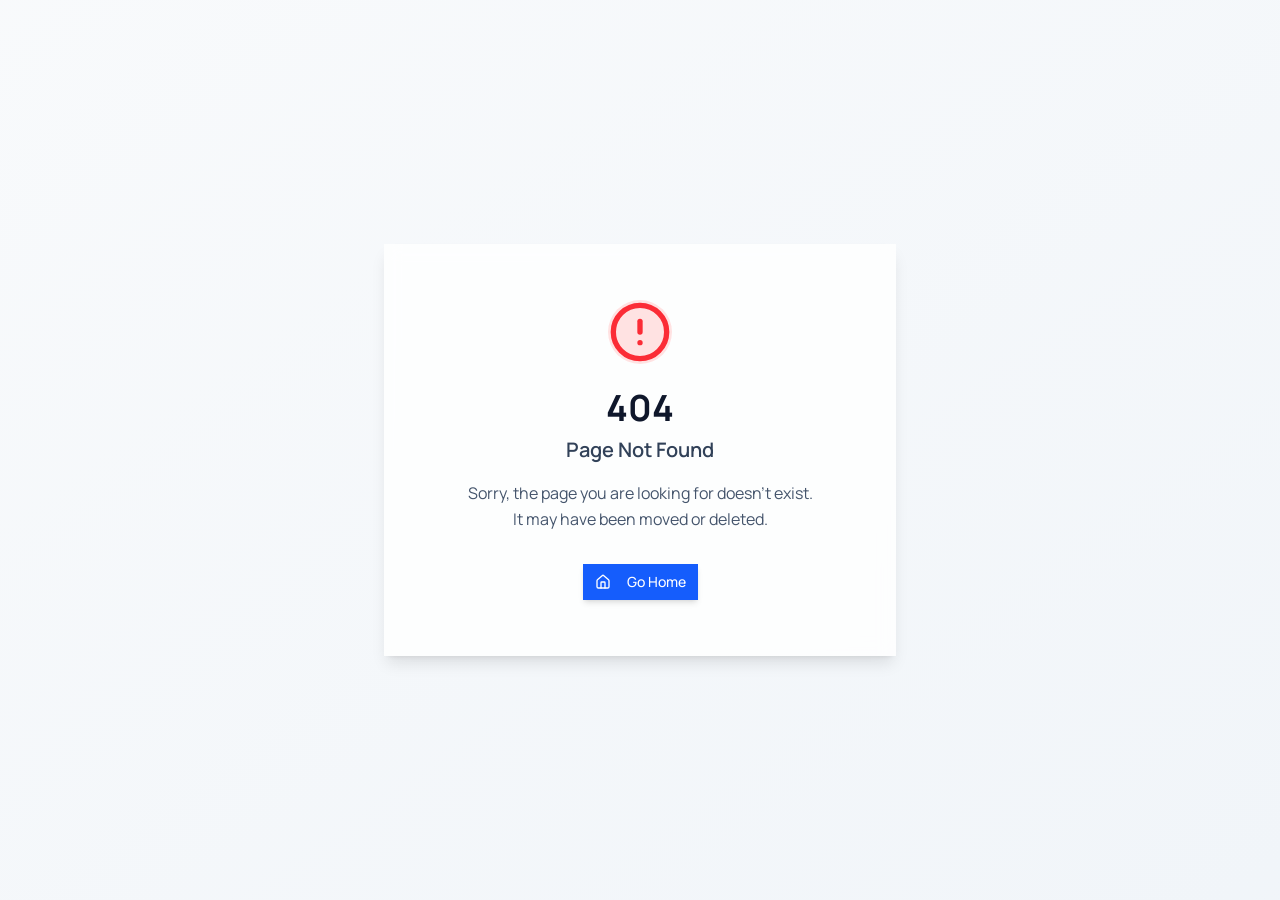
<file: index.html>
<!doctype html>
<html lang="en">
  <head>
    <meta charset="UTF-8" />
    <meta name="viewport" content="width=device-width, initial-scale=1.0, maximum-scale=1" />
    <meta name="description" content="FirstFrame creates scroll-stopping 15-second ads for premium auto-detailing businesses." />
    <meta name="theme-color" content="#101112" />
    <link rel="icon" type="image/png" href="/media/firstframe-logo-mark_4a3535e5.png" />
    <title>FirstFrame — Detailer Ads That Stop the Scroll</title>
    <script type="module" crossorigin src="/assets/index-CAvKFbt7-mediafix.js"></script>
    <link rel="stylesheet" crossorigin href="/assets/index-CN9dSeJG.css">
    <script src="/__manus__/debug-collector.js" defer></script>
  </head>
  <body>
    <script id="manus-runtime">window.__MANUS_HOST_DEV__ = false;
(function(){"use strict";var Mr={exports:{}},Kn={};/**
 * @license React
 * react-jsx-runtime.production.js
 *
 * Copyright (c) Meta Platforms, Inc. and affiliates.
 *
 * This source code is licensed under the MIT license found in the
 * LICENSE file in the root directory of this source tree.
 */var Fc;function dm(){if(Fc)return Kn;Fc=1;var r=Symbol.for("react.transitional.element"),i=Symbol.for("react.fragment");function c(s,d,m){var x=null;if(m!==void 0&&(x=""+m),d.key!==void 0&&(x=""+d.key),"key"in d){m={};for(var R in d)R!=="key"&&(m[R]=d[R])}else m=d;return d=m.ref,{$$typeof:r,type:s,key:x,ref:d!==void 0?d:null,props:m}}return Kn.Fragment=i,Kn.jsx=c,Kn.jsxs=c,Kn}var Ic;function fm(){return Ic||(Ic=1,Mr.exports=dm()),Mr.exports}var h=fm(),Ar={exports:{}},Pn={},Rr={exports:{}},Nr={};/**
 * @license React
 * scheduler.production.js
 *
 * Copyright (c) Meta Platforms, Inc. and affiliates.
 *
 * This source code is licensed under the MIT license found in the
 * LICENSE file in the root directory of this source tree.
 */var tu;function hm(){return tu||(tu=1,function(r){function i(A,q){var B=A.length;A.push(q);t:for(;0<B;){var bt=B-1>>>1,p=A[bt];if(0<d(p,q))A[bt]=q,A[B]=p,B=bt;else break t}}function c(A){return A.length===0?null:A[0]}function s(A){if(A.length===0)return null;var q=A[0],B=A.pop();if(B!==q){A[0]=B;t:for(var bt=0,p=A.length,O=p>>>1;bt<O;){var X=2*(bt+1)-1,G=A[X],Z=X+1,st=A[Z];if(0>d(G,B))Z<p&&0>d(st,G)?(A[bt]=st,A[Z]=B,bt=Z):(A[bt]=G,A[X]=B,bt=X);else if(Z<p&&0>d(st,B))A[bt]=st,A[Z]=B,bt=Z;else break t}}return q}function d(A,q){var B=A.sortIndex-q.sortIndex;return B!==0?B:A.id-q.id}if(r.unstable_now=void 0,typeof performance=="object"&&typeof performance.now=="function"){var m=performance;r.unstable_now=function(){return m.now()}}else{var x=Date,R=x.now();r.unstable_now=function(){return x.now()-R}}var C=[],v=[],D=1,j=null,J=3,at=!1,$=!1,nt=!1,ct=!1,ht=typeof setTimeout=="function"?setTimeout:null,St=typeof clearTimeout=="function"?clearTimeout:null,_=typeof setImmediate<"u"?setImmediate:null;function Y(A){for(var q=c(v);q!==null;){if(q.callback===null)s(v);else if(q.startTime<=A)s(v),q.sortIndex=q.expirationTime,i(C,q);else break;q=c(v)}}function H(A){if(nt=!1,Y(A),!$)if(c(C)!==null)$=!0,it||(it=!0,Bt());else{var q=c(v);q!==null&&Mt(H,q.startTime-A)}}var it=!1,rt=-1,V=5,xt=-1;function Be(){return ct?!0:!(r.unstable_now()-xt<V)}function te(){if(ct=!1,it){var A=r.unstable_now();xt=A;var q=!0;try{t:{$=!1,nt&&(nt=!1,St(rt),rt=-1),at=!0;var B=J;try{e:{for(Y(A),j=c(C);j!==null&&!(j.expirationTime>A&&Be());){var bt=j.callback;if(typeof bt=="function"){j.callback=null,J=j.priorityLevel;var p=bt(j.expirationTime<=A);if(A=r.unstable_now(),typeof p=="function"){j.callback=p,Y(A),q=!0;break e}j===c(C)&&s(C),Y(A)}else s(C);j=c(C)}if(j!==null)q=!0;else{var O=c(v);O!==null&&Mt(H,O.startTime-A),q=!1}}break t}finally{j=null,J=B,at=!1}q=void 0}}finally{q?Bt():it=!1}}}var Bt;if(typeof _=="function")Bt=function(){_(te)};else if(typeof MessageChannel<"u"){var me=new MessageChannel,Se=me.port2;me.port1.onmessage=te,Bt=function(){Se.postMessage(null)}}else Bt=function(){ht(te,0)};function Mt(A,q){rt=ht(function(){A(r.unstable_now())},q)}r.unstable_IdlePriority=5,r.unstable_ImmediatePriority=1,r.unstable_LowPriority=4,r.unstable_NormalPriority=3,r.unstable_Profiling=null,r.unstable_UserBlockingPriority=2,r.unstable_cancelCallback=function(A){A.callback=null},r.unstable_forceFrameRate=function(A){0>A||125<A?console.error("forceFrameRate takes a positive int between 0 and 125, forcing frame rates higher than 125 fps is not supported"):V=0<A?Math.floor(1e3/A):5},r.unstable_getCurrentPriorityLevel=function(){return J},r.unstable_next=function(A){switch(J){case 1:case 2:case 3:var q=3;break;default:q=J}var B=J;J=q;try{return A()}finally{J=B}},r.unstable_requestPaint=function(){ct=!0},r.unstable_runWithPriority=function(A,q){switch(A){case 1:case 2:case 3:case 4:case 5:break;default:A=3}var B=J;J=A;try{return q()}finally{J=B}},r.unstable_scheduleCallback=function(A,q,B){var bt=r.unstable_now();switch(typeof B=="object"&&B!==null?(B=B.delay,B=typeof B=="number"&&0<B?bt+B:bt):B=bt,A){case 1:var p=-1;break;case 2:p=250;break;case 5:p=1073741823;break;case 4:p=1e4;break;default:p=5e3}return p=B+p,A={id:D++,callback:q,priorityLevel:A,startTime:B,expirationTime:p,sortIndex:-1},B>bt?(A.sortIndex=B,i(v,A),c(C)===null&&A===c(v)&&(nt?(St(rt),rt=-1):nt=!0,Mt(H,B-bt))):(A.sortIndex=p,i(C,A),$||at||($=!0,it||(it=!0,Bt()))),A},r.unstable_shouldYield=Be,r.unstable_wrapCallback=function(A){var q=J;return function(){var B=J;J=q;try{return A.apply(this,arguments)}finally{J=B}}}}(Nr)),Nr}var eu;function mm(){return eu||(eu=1,Rr.exports=hm()),Rr.exports}var zr={exports:{}},ut={};/**
 * @license React
 * react.production.js
 *
 * Copyright (c) Meta Platforms, Inc. and affiliates.
 *
 * This source code is licensed under the MIT license found in the
 * LICENSE file in the root directory of this source tree.
 */var lu;function gm(){if(lu)return ut;lu=1;var r=Symbol.for("react.transitional.element"),i=Symbol.for("react.portal"),c=Symbol.for("react.fragment"),s=Symbol.for("react.strict_mode"),d=Symbol.for("react.profiler"),m=Symbol.for("react.consumer"),x=Symbol.for("react.context"),R=Symbol.for("react.forward_ref"),C=Symbol.for("react.suspense"),v=Symbol.for("react.memo"),D=Symbol.for("react.lazy"),j=Symbol.iterator;function J(p){return p===null||typeof p!="object"?null:(p=j&&p[j]||p["@@iterator"],typeof p=="function"?p:null)}var at={isMounted:function(){return!1},enqueueForceUpdate:function(){},enqueueReplaceState:function(){},enqueueSetState:function(){}},$=Object.assign,nt={};function ct(p,O,X){this.props=p,this.context=O,this.refs=nt,this.updater=X||at}ct.prototype.isReactComponent={},ct.prototype.setState=function(p,O){if(typeof p!="object"&&typeof p!="function"&&p!=null)throw Error("takes an object of state variables to update or a function which returns an object of state variables.");this.updater.enqueueSetState(this,p,O,"setState")},ct.prototype.forceUpdate=function(p){this.updater.enqueueForceUpdate(this,p,"forceUpdate")};function ht(){}ht.prototype=ct.prototype;function St(p,O,X){this.props=p,this.context=O,this.refs=nt,this.updater=X||at}var _=St.prototype=new ht;_.constructor=St,$(_,ct.prototype),_.isPureReactComponent=!0;var Y=Array.isArray,H={H:null,A:null,T:null,S:null,V:null},it=Object.prototype.hasOwnProperty;function rt(p,O,X,G,Z,st){return X=st.ref,{$$typeof:r,type:p,key:O,ref:X!==void 0?X:null,props:st}}function V(p,O){return rt(p.type,O,void 0,void 0,void 0,p.props)}function xt(p){return typeof p=="object"&&p!==null&&p.$$typeof===r}function Be(p){var O={"=":"=0",":":"=2"};return"$"+p.replace(/[=:]/g,function(X){return O[X]})}var te=/\/+/g;function Bt(p,O){return typeof p=="object"&&p!==null&&p.key!=null?Be(""+p.key):O.toString(36)}function me(){}function Se(p){switch(p.status){case"fulfilled":return p.value;case"rejected":throw p.reason;default:switch(typeof p.status=="string"?p.then(me,me):(p.status="pending",p.then(function(O){p.status==="pending"&&(p.status="fulfilled",p.value=O)},function(O){p.status==="pending"&&(p.status="rejected",p.reason=O)})),p.status){case"fulfilled":return p.value;case"rejected":throw p.reason}}throw p}function Mt(p,O,X,G,Z){var st=typeof p;(st==="undefined"||st==="boolean")&&(p=null);var I=!1;if(p===null)I=!0;else switch(st){case"bigint":case"string":case"number":I=!0;break;case"object":switch(p.$$typeof){case r:case i:I=!0;break;case D:return I=p._init,Mt(I(p._payload),O,X,G,Z)}}if(I)return Z=Z(p),I=G===""?"."+Bt(p,0):G,Y(Z)?(X="",I!=null&&(X=I.replace(te,"$&/")+"/"),Mt(Z,O,X,"",function(Jt){return Jt})):Z!=null&&(xt(Z)&&(Z=V(Z,X+(Z.key==null||p&&p.key===Z.key?"":(""+Z.key).replace(te,"$&/")+"/")+I)),O.push(Z)),1;I=0;var gt=G===""?".":G+":";if(Y(p))for(var Tt=0;Tt<p.length;Tt++)G=p[Tt],st=gt+Bt(G,Tt),I+=Mt(G,O,X,st,Z);else if(Tt=J(p),typeof Tt=="function")for(p=Tt.call(p),Tt=0;!(G=p.next()).done;)G=G.value,st=gt+Bt(G,Tt++),I+=Mt(G,O,X,st,Z);else if(st==="object"){if(typeof p.then=="function")return Mt(Se(p),O,X,G,Z);throw O=String(p),Error("Objects are not valid as a React child (found: "+(O==="[object Object]"?"object with keys {"+Object.keys(p).join(", ")+"}":O)+"). If you meant to render a collection of children, use an array instead.")}return I}function A(p,O,X){if(p==null)return p;var G=[],Z=0;return Mt(p,G,"","",function(st){return O.call(X,st,Z++)}),G}function q(p){if(p._status===-1){var O=p._result;O=O(),O.then(function(X){(p._status===0||p._status===-1)&&(p._status=1,p._result=X)},function(X){(p._status===0||p._status===-1)&&(p._status=2,p._result=X)}),p._status===-1&&(p._status=0,p._result=O)}if(p._status===1)return p._result.default;throw p._result}var B=typeof reportError=="function"?reportError:function(p){if(typeof window=="object"&&typeof window.ErrorEvent=="function"){var O=new window.ErrorEvent("error",{bubbles:!0,cancelable:!0,message:typeof p=="object"&&p!==null&&typeof p.message=="string"?String(p.message):String(p),error:p});if(!window.dispatchEvent(O))return}else if(typeof process=="object"&&typeof process.emit=="function"){process.emit("uncaughtException",p);return}console.error(p)};function bt(){}return ut.Children={map:A,forEach:function(p,O,X){A(p,function(){O.apply(this,arguments)},X)},count:function(p){var O=0;return A(p,function(){O++}),O},toArray:function(p){return A(p,function(O){return O})||[]},only:function(p){if(!xt(p))throw Error("React.Children.only expected to receive a single React element child.");return p}},ut.Component=ct,ut.Fragment=c,ut.Profiler=d,ut.PureComponent=St,ut.StrictMode=s,ut.Suspense=C,ut.__CLIENT_INTERNALS_DO_NOT_USE_OR_WARN_USERS_THEY_CANNOT_UPGRADE=H,ut.__COMPILER_RUNTIME={__proto__:null,c:function(p){return H.H.useMemoCache(p)}},ut.cache=function(p){return function(){return p.apply(null,arguments)}},ut.cloneElement=function(p,O,X){if(p==null)throw Error("The argument must be a React element, but you passed "+p+".");var G=$({},p.props),Z=p.key,st=void 0;if(O!=null)for(I in O.ref!==void 0&&(st=void 0),O.key!==void 0&&(Z=""+O.key),O)!it.call(O,I)||I==="key"||I==="__self"||I==="__source"||I==="ref"&&O.ref===void 0||(G[I]=O[I]);var I=arguments.length-2;if(I===1)G.children=X;else if(1<I){for(var gt=Array(I),Tt=0;Tt<I;Tt++)gt[Tt]=arguments[Tt+2];G.children=gt}return rt(p.type,Z,void 0,void 0,st,G)},ut.createContext=function(p){return p={$$typeof:x,_currentValue:p,_currentValue2:p,_threadCount:0,Provider:null,Consumer:null},p.Provider=p,p.Consumer={$$typeof:m,_context:p},p},ut.createElement=function(p,O,X){var G,Z={},st=null;if(O!=null)for(G in O.key!==void 0&&(st=""+O.key),O)it.call(O,G)&&G!=="key"&&G!=="__self"&&G!=="__source"&&(Z[G]=O[G]);var I=arguments.length-2;if(I===1)Z.children=X;else if(1<I){for(var gt=Array(I),Tt=0;Tt<I;Tt++)gt[Tt]=arguments[Tt+2];Z.children=gt}if(p&&p.defaultProps)for(G in I=p.defaultProps,I)Z[G]===void 0&&(Z[G]=I[G]);return rt(p,st,void 0,void 0,null,Z)},ut.createRef=function(){return{current:null}},ut.forwardRef=function(p){return{$$typeof:R,render:p}},ut.isValidElement=xt,ut.lazy=function(p){return{$$typeof:D,_payload:{_status:-1,_result:p},_init:q}},ut.memo=function(p,O){return{$$typeof:v,type:p,compare:O===void 0?null:O}},ut.startTransition=function(p){var O=H.T,X={};H.T=X;try{var G=p(),Z=H.S;Z!==null&&Z(X,G),typeof G=="object"&&G!==null&&typeof G.then=="function"&&G.then(bt,B)}catch(st){B(st)}finally{H.T=O}},ut.unstable_useCacheRefresh=function(){return H.H.useCacheRefresh()},ut.use=function(p){return H.H.use(p)},ut.useActionState=function(p,O,X){return H.H.useActionState(p,O,X)},ut.useCallback=function(p,O){return H.H.useCallback(p,O)},ut.useContext=function(p){return H.H.useContext(p)},ut.useDebugValue=function(){},ut.useDeferredValue=function(p,O){return H.H.useDeferredValue(p,O)},ut.useEffect=function(p,O,X){var G=H.H;if(typeof X=="function")throw Error("useEffect CRUD overload is not enabled in this build of React.");return G.useEffect(p,O)},ut.useId=function(){return H.H.useId()},ut.useImperativeHandle=function(p,O,X){return H.H.useImperativeHandle(p,O,X)},ut.useInsertionEffect=function(p,O){return H.H.useInsertionEffect(p,O)},ut.useLayoutEffect=function(p,O){return H.H.useLayoutEffect(p,O)},ut.useMemo=function(p,O){return H.H.useMemo(p,O)},ut.useOptimistic=function(p,O){return H.H.useOptimistic(p,O)},ut.useReducer=function(p,O,X){return H.H.useReducer(p,O,X)},ut.useRef=function(p){return H.H.useRef(p)},ut.useState=function(p){return H.H.useState(p)},ut.useSyncExternalStore=function(p,O,X){return H.H.useSyncExternalStore(p,O,X)},ut.useTransition=function(){return H.H.useTransition()},ut.version="19.1.1",ut}var au;function _r(){return au||(au=1,zr.exports=gm()),zr.exports}var kr={exports:{}},he={};/**
 * @license React
 * react-dom.production.js
 *
 * Copyright (c) Meta Platforms, Inc. and affiliates.
 *
 * This source code is licensed under the MIT license found in the
 * LICENSE file in the root directory of this source tree.
 */var nu;function pm(){if(nu)return he;nu=1;var r=_r();function i(C){var v="https://react.dev/errors/"+C;if(1<arguments.length){v+="?args[]="+encodeURIComponent(arguments[1]);for(var D=2;D<arguments.length;D++)v+="&args[]="+encodeURIComponent(arguments[D])}return"Minified React error #"+C+"; visit "+v+" for the full message or use the non-minified dev environment for full errors and additional helpful warnings."}function c(){}var s={d:{f:c,r:function(){throw Error(i(522))},D:c,C:c,L:c,m:c,X:c,S:c,M:c},p:0,findDOMNode:null},d=Symbol.for("react.portal");function m(C,v,D){var j=3<arguments.length&&arguments[3]!==void 0?arguments[3]:null;return{$$typeof:d,key:j==null?null:""+j,children:C,containerInfo:v,implementation:D}}var x=r.__CLIENT_INTERNALS_DO_NOT_USE_OR_WARN_USERS_THEY_CANNOT_UPGRADE;function R(C,v){if(C==="font")return"";if(typeof v=="string")return v==="use-credentials"?v:""}return he.__DOM_INTERNALS_DO_NOT_USE_OR_WARN_USERS_THEY_CANNOT_UPGRADE=s,he.createPortal=function(C,v){var D=2<arguments.length&&arguments[2]!==void 0?arguments[2]:null;if(!v||v.nodeType!==1&&v.nodeType!==9&&v.nodeType!==11)throw Error(i(299));return m(C,v,null,D)},he.flushSync=function(C){var v=x.T,D=s.p;try{if(x.T=null,s.p=2,C)return C()}finally{x.T=v,s.p=D,s.d.f()}},he.preconnect=function(C,v){typeof C=="string"&&(v?(v=v.crossOrigin,v=typeof v=="string"?v==="use-credentials"?v:"":void 0):v=null,s.d.C(C,v))},he.prefetchDNS=function(C){typeof C=="string"&&s.d.D(C)},he.preinit=function(C,v){if(typeof C=="string"&&v&&typeof v.as=="string"){var D=v.as,j=R(D,v.crossOrigin),J=typeof v.integrity=="string"?v.integrity:void 0,at=typeof v.fetchPriority=="string"?v.fetchPriority:void 0;D==="style"?s.d.S(C,typeof v.precedence=="string"?v.precedence:void 0,{crossOrigin:j,integrity:J,fetchPriority:at}):D==="script"&&s.d.X(C,{crossOrigin:j,integrity:J,fetchPriority:at,nonce:typeof v.nonce=="string"?v.nonce:void 0})}},he.preinitModule=function(C,v){if(typeof C=="string")if(typeof v=="object"&&v!==null){if(v.as==null||v.as==="script"){var D=R(v.as,v.crossOrigin);s.d.M(C,{crossOrigin:D,integrity:typeof v.integrity=="string"?v.integrity:void 0,nonce:typeof v.nonce=="string"?v.nonce:void 0})}}else v==null&&s.d.M(C)},he.preload=function(C,v){if(typeof C=="string"&&typeof v=="object"&&v!==null&&typeof v.as=="string"){var D=v.as,j=R(D,v.crossOrigin);s.d.L(C,D,{crossOrigin:j,integrity:typeof v.integrity=="string"?v.integrity:void 0,nonce:typeof v.nonce=="string"?v.nonce:void 0,type:typeof v.type=="string"?v.type:void 0,fetchPriority:typeof v.fetchPriority=="string"?v.fetchPriority:void 0,referrerPolicy:typeof v.referrerPolicy=="string"?v.referrerPolicy:void 0,imageSrcSet:typeof v.imageSrcSet=="string"?v.imageSrcSet:void 0,imageSizes:typeof v.imageSizes=="string"?v.imageSizes:void 0,media:typeof v.media=="string"?v.media:void 0})}},he.preloadModule=function(C,v){if(typeof C=="string")if(v){var D=R(v.as,v.crossOrigin);s.d.m(C,{as:typeof v.as=="string"&&v.as!=="script"?v.as:void 0,crossOrigin:D,integrity:typeof v.integrity=="string"?v.integrity:void 0})}else s.d.m(C)},he.requestFormReset=function(C){s.d.r(C)},he.unstable_batchedUpdates=function(C,v){return C(v)},he.useFormState=function(C,v,D){return x.H.useFormState(C,v,D)},he.useFormStatus=function(){return x.H.useHostTransitionStatus()},he.version="19.1.1",he}var ou;function ym(){if(ou)return kr.exports;ou=1;function r(){if(!(typeof __REACT_DEVTOOLS_GLOBAL_HOOK__>"u"||typeof __REACT_DEVTOOLS_GLOBAL_HOOK__.checkDCE!="function"))try{__REACT_DEVTOOLS_GLOBAL_HOOK__.checkDCE(r)}catch(i){console.error(i)}}return r(),kr.exports=pm(),kr.exports}/**
 * @license React
 * react-dom-client.production.js
 *
 * Copyright (c) Meta Platforms, Inc. and affiliates.
 *
 * This source code is licensed under the MIT license found in the
 * LICENSE file in the root directory of this source tree.
 */var iu;function vm(){if(iu)return Pn;iu=1;var r=mm(),i=_r(),c=ym();function s(t){var e="https://react.dev/errors/"+t;if(1<arguments.length){e+="?args[]="+encodeURIComponent(arguments[1]);for(var l=2;l<arguments.length;l++)e+="&args[]="+encodeURIComponent(arguments[l])}return"Minified React error #"+t+"; visit "+e+" for the full message or use the non-minified dev environment for full errors and additional helpful warnings."}function d(t){return!(!t||t.nodeType!==1&&t.nodeType!==9&&t.nodeType!==11)}function m(t){var e=t,l=t;if(t.alternate)for(;e.return;)e=e.return;else{t=e;do e=t,(e.flags&4098)!==0&&(l=e.return),t=e.return;while(t)}return e.tag===3?l:null}function x(t){if(t.tag===13){var e=t.memoizedState;if(e===null&&(t=t.alternate,t!==null&&(e=t.memoizedState)),e!==null)return e.dehydrated}return null}function R(t){if(m(t)!==t)throw Error(s(188))}function C(t){var e=t.alternate;if(!e){if(e=m(t),e===null)throw Error(s(188));return e!==t?null:t}for(var l=t,a=e;;){var n=l.return;if(n===null)break;var o=n.alternate;if(o===null){if(a=n.return,a!==null){l=a;continue}break}if(n.child===o.child){for(o=n.child;o;){if(o===l)return R(n),t;if(o===a)return R(n),e;o=o.sibling}throw Error(s(188))}if(l.return!==a.return)l=n,a=o;else{for(var u=!1,f=n.child;f;){if(f===l){u=!0,l=n,a=o;break}if(f===a){u=!0,a=n,l=o;break}f=f.sibling}if(!u){for(f=o.child;f;){if(f===l){u=!0,l=o,a=n;break}if(f===a){u=!0,a=o,l=n;break}f=f.sibling}if(!u)throw Error(s(189))}}if(l.alternate!==a)throw Error(s(190))}if(l.tag!==3)throw Error(s(188));return l.stateNode.current===l?t:e}function v(t){var e=t.tag;if(e===5||e===26||e===27||e===6)return t;for(t=t.child;t!==null;){if(e=v(t),e!==null)return e;t=t.sibling}return null}var D=Object.assign,j=Symbol.for("react.element"),J=Symbol.for("react.transitional.element"),at=Symbol.for("react.portal"),$=Symbol.for("react.fragment"),nt=Symbol.for("react.strict_mode"),ct=Symbol.for("react.profiler"),ht=Symbol.for("react.provider"),St=Symbol.for("react.consumer"),_=Symbol.for("react.context"),Y=Symbol.for("react.forward_ref"),H=Symbol.for("react.suspense"),it=Symbol.for("react.suspense_list"),rt=Symbol.for("react.memo"),V=Symbol.for("react.lazy"),xt=Symbol.for("react.activity"),Be=Symbol.for("react.memo_cache_sentinel"),te=Symbol.iterator;function Bt(t){return t===null||typeof t!="object"?null:(t=te&&t[te]||t["@@iterator"],typeof t=="function"?t:null)}var me=Symbol.for("react.client.reference");function Se(t){if(t==null)return null;if(typeof t=="function")return t.$$typeof===me?null:t.displayName||t.name||null;if(typeof t=="string")return t;switch(t){case $:return"Fragment";case ct:return"Profiler";case nt:return"StrictMode";case H:return"Suspense";case it:return"SuspenseList";case xt:return"Activity"}if(typeof t=="object")switch(t.$$typeof){case at:return"Portal";case _:return(t.displayName||"Context")+".Provider";case St:return(t._context.displayName||"Context")+".Consumer";case Y:var e=t.render;return t=t.displayName,t||(t=e.displayName||e.name||"",t=t!==""?"ForwardRef("+t+")":"ForwardRef"),t;case rt:return e=t.displayName||null,e!==null?e:Se(t.type)||"Memo";case V:e=t._payload,t=t._init;try{return Se(t(e))}catch{}}return null}var Mt=Array.isArray,A=i.__CLIENT_INTERNALS_DO_NOT_USE_OR_WARN_USERS_THEY_CANNOT_UPGRADE,q=c.__DOM_INTERNALS_DO_NOT_USE_OR_WARN_USERS_THEY_CANNOT_UPGRADE,B={pending:!1,data:null,method:null,action:null},bt=[],p=-1;function O(t){return{current:t}}function X(t){0>p||(t.current=bt[p],bt[p]=null,p--)}function G(t,e){p++,bt[p]=t.current,t.current=e}var Z=O(null),st=O(null),I=O(null),gt=O(null);function Tt(t,e){switch(G(I,e),G(st,t),G(Z,null),e.nodeType){case 9:case 11:t=(t=e.documentElement)&&(t=t.namespaceURI)?Uh(t):0;break;default:if(t=e.tagName,e=e.namespaceURI)e=Uh(e),t=Gh(e,t);else switch(t){case"svg":t=1;break;case"math":t=2;break;default:t=0}}X(Z),G(Z,t)}function Jt(){X(Z),X(st),X(I)}function Ke(t){t.memoizedState!==null&&G(gt,t);var e=Z.current,l=Gh(e,t.type);e!==l&&(G(st,t),G(Z,l))}function Ce(t){st.current===t&&(X(Z),X(st)),gt.current===t&&(X(gt),Wo._currentValue=B)}var Pe=Object.prototype.hasOwnProperty,yl=r.unstable_scheduleCallback,sn=r.unstable_cancelCallback,Ca=r.unstable_shouldYield,ri=r.unstable_requestPaint,ge=r.unstable_now,si=r.unstable_getCurrentPriorityLevel,Ul=r.unstable_ImmediatePriority,Fn=r.unstable_UserBlockingPriority,nl=r.unstable_NormalPriority,ci=r.unstable_LowPriority,Gl=r.unstable_IdlePriority,ui=r.log,Ea=r.unstable_setDisableYieldValue,ql=null,Wt=null;function Je(t){if(typeof ui=="function"&&Ea(t),Wt&&typeof Wt.setStrictMode=="function")try{Wt.setStrictMode(ql,t)}catch{}}var $t=Math.clz32?Math.clz32:fi,di=Math.log,Ta=Math.LN2;function fi(t){return t>>>=0,t===0?32:31-(di(t)/Ta|0)|0}var L=256,cn=4194304;function vl(t){var e=t&42;if(e!==0)return e;switch(t&-t){case 1:return 1;case 2:return 2;case 4:return 4;case 8:return 8;case 16:return 16;case 32:return 32;case 64:return 64;case 128:return 128;case 256:case 512:case 1024:case 2048:case 4096:case 8192:case 16384:case 32768:case 65536:case 131072:case 262144:case 524288:case 1048576:case 2097152:return t&4194048;case 4194304:case 8388608:case 16777216:case 33554432:return t&62914560;case 67108864:return 67108864;case 134217728:return 134217728;case 268435456:return 268435456;case 536870912:return 536870912;case 1073741824:return 0;default:return t}}function un(t,e,l){var a=t.pendingLanes;if(a===0)return 0;var n=0,o=t.suspendedLanes,u=t.pingedLanes;t=t.warmLanes;var f=a&134217727;return f!==0?(a=f&~o,a!==0?n=vl(a):(u&=f,u!==0?n=vl(u):l||(l=f&~t,l!==0&&(n=vl(l))))):(f=a&~o,f!==0?n=vl(f):u!==0?n=vl(u):l||(l=a&~t,l!==0&&(n=vl(l)))),n===0?0:e!==0&&e!==n&&(e&o)===0&&(o=n&-n,l=e&-e,o>=l||o===32&&(l&4194048)!==0)?e:n}function Dt(t,e){return(t.pendingLanes&~(t.suspendedLanes&~t.pingedLanes)&e)===0}function In(t,e){switch(t){case 1:case 2:case 4:case 8:case 64:return e+250;case 16:case 32:case 128:case 256:case 512:case 1024:case 2048:case 4096:case 8192:case 16384:case 32768:case 65536:case 131072:case 262144:case 524288:case 1048576:case 2097152:return e+5e3;case 4194304:case 8388608:case 16777216:case 33554432:return-1;case 67108864:case 134217728:case 268435456:case 536870912:case 1073741824:return-1;default:return-1}}function to(){var t=L;return L<<=1,(L&4194048)===0&&(L=256),t}function hi(){var t=cn;return cn<<=1,(cn&62914560)===0&&(cn=4194304),t}function eo(t){for(var e=[],l=0;31>l;l++)e.push(t);return e}function Da(t,e){t.pendingLanes|=e,e!==268435456&&(t.suspendedLanes=0,t.pingedLanes=0,t.warmLanes=0)}function ts(t,e,l,a,n,o){var u=t.pendingLanes;t.pendingLanes=l,t.suspendedLanes=0,t.pingedLanes=0,t.warmLanes=0,t.expiredLanes&=l,t.entangledLanes&=l,t.errorRecoveryDisabledLanes&=l,t.shellSuspendCounter=0;var f=t.entanglements,g=t.expirationTimes,S=t.hiddenUpdates;for(l=u&~l;0<l;){var N=31-$t(l),k=1<<N;f[N]=0,g[N]=-1;var E=S[N];if(E!==null)for(S[N]=null,N=0;N<E.length;N++){var T=E[N];T!==null&&(T.lane&=-536870913)}l&=~k}a!==0&&mi(t,a,0),o!==0&&n===0&&t.tag!==0&&(t.suspendedLanes|=o&~(u&~e))}function mi(t,e,l){t.pendingLanes|=e,t.suspendedLanes&=~e;var a=31-$t(e);t.entangledLanes|=e,t.entanglements[a]=t.entanglements[a]|1073741824|l&4194090}function gi(t,e){var l=t.entangledLanes|=e;for(t=t.entanglements;l;){var a=31-$t(l),n=1<<a;n&e|t[a]&e&&(t[a]|=e),l&=~n}}function lo(t){switch(t){case 2:t=1;break;case 8:t=4;break;case 32:t=16;break;case 256:case 512:case 1024:case 2048:case 4096:case 8192:case 16384:case 32768:case 65536:case 131072:case 262144:case 524288:case 1048576:case 2097152:case 4194304:case 8388608:case 16777216:case 33554432:t=128;break;case 268435456:t=134217728;break;default:t=0}return t}function ao(t){return t&=-t,2<t?8<t?(t&134217727)!==0?32:268435456:8:2}function pi(){var t=q.p;return t!==0?t:(t=window.event,t===void 0?32:om(t.type))}function es(t,e){var l=q.p;try{return q.p=t,e()}finally{q.p=l}}var ol=Math.random().toString(36).slice(2),ee="__reactFiber$"+ol,pe="__reactProps$"+ol,Yl="__reactContainer$"+ol,no="__reactEvents$"+ol,ls="__reactListeners$"+ol,as="__reactHandles$"+ol,yi="__reactResources$"+ol,Ma="__reactMarker$"+ol;function oo(t){delete t[ee],delete t[pe],delete t[no],delete t[ls],delete t[as]}function Vl(t){var e=t[ee];if(e)return e;for(var l=t.parentNode;l;){if(e=l[Yl]||l[ee]){if(l=e.alternate,e.child!==null||l!==null&&l.child!==null)for(t=Xh(t);t!==null;){if(l=t[ee])return l;t=Xh(t)}return e}t=l,l=t.parentNode}return null}function Xl(t){if(t=t[ee]||t[Yl]){var e=t.tag;if(e===5||e===6||e===13||e===26||e===27||e===3)return t}return null}function Aa(t){var e=t.tag;if(e===5||e===26||e===27||e===6)return t.stateNode;throw Error(s(33))}function Zl(t){var e=t[yi];return e||(e=t[yi]={hoistableStyles:new Map,hoistableScripts:new Map}),e}function Vt(t){t[Ma]=!0}var vi=new Set,bi={};function bl(t,e){We(t,e),We(t+"Capture",e)}function We(t,e){for(bi[t]=e,t=0;t<e.length;t++)vi.add(e[t])}var ns=RegExp("^[:A-Z_a-z\\u00C0-\\u00D6\\u00D8-\\u00F6\\u00F8-\\u02FF\\u0370-\\u037D\\u037F-\\u1FFF\\u200C-\\u200D\\u2070-\\u218F\\u2C00-\\u2FEF\\u3001-\\uD7FF\\uF900-\\uFDCF\\uFDF0-\\uFFFD][:A-Z_a-z\\u00C0-\\u00D6\\u00D8-\\u00F6\\u00F8-\\u02FF\\u0370-\\u037D\\u037F-\\u1FFF\\u200C-\\u200D\\u2070-\\u218F\\u2C00-\\u2FEF\\u3001-\\uD7FF\\uF900-\\uFDCF\\uFDF0-\\uFFFD\\-.0-9\\u00B7\\u0300-\\u036F\\u203F-\\u2040]*$"),xi={},wi={};function Ra(t){return Pe.call(wi,t)?!0:Pe.call(xi,t)?!1:ns.test(t)?wi[t]=!0:(xi[t]=!0,!1)}function M(t,e,l){if(Ra(e))if(l===null)t.removeAttribute(e);else{switch(typeof l){case"undefined":case"function":case"symbol":t.removeAttribute(e);return;case"boolean":var a=e.toLowerCase().slice(0,5);if(a!=="data-"&&a!=="aria-"){t.removeAttribute(e);return}}t.setAttribute(e,""+l)}}function tt(t,e,l){if(l===null)t.removeAttribute(e);else{switch(typeof l){case"undefined":case"function":case"symbol":case"boolean":t.removeAttribute(e);return}t.setAttribute(e,""+l)}}function Ot(t,e,l,a){if(a===null)t.removeAttribute(l);else{switch(typeof a){case"undefined":case"function":case"symbol":case"boolean":t.removeAttribute(l);return}t.setAttributeNS(e,l,""+a)}}var le,Ee;function ae(t){if(le===void 0)try{throw Error()}catch(l){var e=l.stack.trim().match(/\n( *(at )?)/);le=e&&e[1]||"",Ee=-1<l.stack.indexOf(`
    at`)?" (<anonymous>)":-1<l.stack.indexOf("@")?"@unknown:0:0":""}return`
`+le+t+Ee}var Le=!1;function He(t,e){if(!t||Le)return"";Le=!0;var l=Error.prepareStackTrace;Error.prepareStackTrace=void 0;try{var a={DetermineComponentFrameRoot:function(){try{if(e){var k=function(){throw Error()};if(Object.defineProperty(k.prototype,"props",{set:function(){throw Error()}}),typeof Reflect=="object"&&Reflect.construct){try{Reflect.construct(k,[])}catch(T){var E=T}Reflect.construct(t,[],k)}else{try{k.call()}catch(T){E=T}t.call(k.prototype)}}else{try{throw Error()}catch(T){E=T}(k=t())&&typeof k.catch=="function"&&k.catch(function(){})}}catch(T){if(T&&E&&typeof T.stack=="string")return[T.stack,E.stack]}return[null,null]}};a.DetermineComponentFrameRoot.displayName="DetermineComponentFrameRoot";var n=Object.getOwnPropertyDescriptor(a.DetermineComponentFrameRoot,"name");n&&n.configurable&&Object.defineProperty(a.DetermineComponentFrameRoot,"name",{value:"DetermineComponentFrameRoot"});var o=a.DetermineComponentFrameRoot(),u=o[0],f=o[1];if(u&&f){var g=u.split(`
`),S=f.split(`
`);for(n=a=0;a<g.length&&!g[a].includes("DetermineComponentFrameRoot");)a++;for(;n<S.length&&!S[n].includes("DetermineComponentFrameRoot");)n++;if(a===g.length||n===S.length)for(a=g.length-1,n=S.length-1;1<=a&&0<=n&&g[a]!==S[n];)n--;for(;1<=a&&0<=n;a--,n--)if(g[a]!==S[n]){if(a!==1||n!==1)do if(a--,n--,0>n||g[a]!==S[n]){var N=`
`+g[a].replace(" at new "," at ");return t.displayName&&N.includes("<anonymous>")&&(N=N.replace("<anonymous>",t.displayName)),N}while(1<=a&&0<=n);break}}}finally{Le=!1,Error.prepareStackTrace=l}return(l=t?t.displayName||t.name:"")?ae(l):""}function Ql(t){switch(t.tag){case 26:case 27:case 5:return ae(t.type);case 16:return ae("Lazy");case 13:return ae("Suspense");case 19:return ae("SuspenseList");case 0:case 15:return He(t.type,!1);case 11:return He(t.type.render,!1);case 1:return He(t.type,!0);case 31:return ae("Activity");default:return""}}function xl(t){try{var e="";do e+=Ql(t),t=t.return;while(t);return e}catch(l){return`
Error generating stack: `+l.message+`
`+l.stack}}function Xt(t){switch(typeof t){case"bigint":case"boolean":case"number":case"string":case"undefined":return t;case"object":return t;default:return""}}function il(t){var e=t.type;return(t=t.nodeName)&&t.toLowerCase()==="input"&&(e==="checkbox"||e==="radio")}function ve(t){var e=il(t)?"checked":"value",l=Object.getOwnPropertyDescriptor(t.constructor.prototype,e),a=""+t[e];if(!t.hasOwnProperty(e)&&typeof l<"u"&&typeof l.get=="function"&&typeof l.set=="function"){var n=l.get,o=l.set;return Object.defineProperty(t,e,{configurable:!0,get:function(){return n.call(this)},set:function(u){a=""+u,o.call(this,u)}}),Object.defineProperty(t,e,{enumerable:l.enumerable}),{getValue:function(){return a},setValue:function(u){a=""+u},stopTracking:function(){t._valueTracker=null,delete t[e]}}}}function re(t){t._valueTracker||(t._valueTracker=ve(t))}function rl(t){if(!t)return!1;var e=t._valueTracker;if(!e)return!0;var l=e.getValue(),a="";return t&&(a=il(t)?t.checked?"true":"false":t.value),t=a,t!==l?(e.setValue(t),!0):!1}function wl(t){if(t=t||(typeof document<"u"?document:void 0),typeof t>"u")return null;try{return t.activeElement||t.body}catch{return t.body}}var dn=/[\n"\\]/g;function se(t){return t.replace(dn,function(e){return"\\"+e.charCodeAt(0).toString(16)+" "})}function Kl(t,e,l,a,n,o,u,f){t.name="",u!=null&&typeof u!="function"&&typeof u!="symbol"&&typeof u!="boolean"?t.type=u:t.removeAttribute("type"),e!=null?u==="number"?(e===0&&t.value===""||t.value!=e)&&(t.value=""+Xt(e)):t.value!==""+Xt(e)&&(t.value=""+Xt(e)):u!=="submit"&&u!=="reset"||t.removeAttribute("value"),e!=null?Pl(t,u,Xt(e)):l!=null?Pl(t,u,Xt(l)):a!=null&&t.removeAttribute("value"),n==null&&o!=null&&(t.defaultChecked=!!o),n!=null&&(t.checked=n&&typeof n!="function"&&typeof n!="symbol"),f!=null&&typeof f!="function"&&typeof f!="symbol"&&typeof f!="boolean"?t.name=""+Xt(f):t.removeAttribute("name")}function Na(t,e,l,a,n,o,u,f){if(o!=null&&typeof o!="function"&&typeof o!="symbol"&&typeof o!="boolean"&&(t.type=o),e!=null||l!=null){if(!(o!=="submit"&&o!=="reset"||e!=null))return;l=l!=null?""+Xt(l):"",e=e!=null?""+Xt(e):l,f||e===t.value||(t.value=e),t.defaultValue=e}a=a??n,a=typeof a!="function"&&typeof a!="symbol"&&!!a,t.checked=f?t.checked:!!a,t.defaultChecked=!!a,u!=null&&typeof u!="function"&&typeof u!="symbol"&&typeof u!="boolean"&&(t.name=u)}function Pl(t,e,l){e==="number"&&wl(t.ownerDocument)===t||t.defaultValue===""+l||(t.defaultValue=""+l)}function $e(t,e,l,a){if(t=t.options,e){e={};for(var n=0;n<l.length;n++)e["$"+l[n]]=!0;for(l=0;l<t.length;l++)n=e.hasOwnProperty("$"+t[l].value),t[l].selected!==n&&(t[l].selected=n),n&&a&&(t[l].defaultSelected=!0)}else{for(l=""+Xt(l),e=null,n=0;n<t.length;n++){if(t[n].value===l){t[n].selected=!0,a&&(t[n].defaultSelected=!0);return}e!==null||t[n].disabled||(e=t[n])}e!==null&&(e.selected=!0)}}function za(t,e,l){if(e!=null&&(e=""+Xt(e),e!==t.value&&(t.value=e),l==null)){t.defaultValue!==e&&(t.defaultValue=e);return}t.defaultValue=l!=null?""+Xt(l):""}function _a(t,e,l,a){if(e==null){if(a!=null){if(l!=null)throw Error(s(92));if(Mt(a)){if(1<a.length)throw Error(s(93));a=a[0]}l=a}l==null&&(l=""),e=l}l=Xt(e),t.defaultValue=l,a=t.textContent,a===l&&a!==""&&a!==null&&(t.value=a)}function Fe(t,e){if(e){var l=t.firstChild;if(l&&l===t.lastChild&&l.nodeType===3){l.nodeValue=e;return}}t.textContent=e}var fn=new Set("animationIterationCount aspectRatio borderImageOutset borderImageSlice borderImageWidth boxFlex boxFlexGroup boxOrdinalGroup columnCount columns flex flexGrow flexPositive flexShrink flexNegative flexOrder gridArea gridRow gridRowEnd gridRowSpan gridRowStart gridColumn gridColumnEnd gridColumnSpan gridColumnStart fontWeight lineClamp lineHeight opacity order orphans scale tabSize widows zIndex zoom fillOpacity floodOpacity stopOpacity strokeDasharray strokeDashoffset strokeMiterlimit strokeOpacity strokeWidth MozAnimationIterationCount MozBoxFlex MozBoxFlexGroup MozLineClamp msAnimationIterationCount msFlex msZoom msFlexGrow msFlexNegative msFlexOrder msFlexPositive msFlexShrink msGridColumn msGridColumnSpan msGridRow msGridRowSpan WebkitAnimationIterationCount WebkitBoxFlex WebKitBoxFlexGroup WebkitBoxOrdinalGroup WebkitColumnCount WebkitColumns WebkitFlex WebkitFlexGrow WebkitFlexPositive WebkitFlexShrink WebkitLineClamp".split(" "));function ka(t,e,l){var a=e.indexOf("--")===0;l==null||typeof l=="boolean"||l===""?a?t.setProperty(e,""):e==="float"?t.cssFloat="":t[e]="":a?t.setProperty(e,l):typeof l!="number"||l===0||fn.has(e)?e==="float"?t.cssFloat=l:t[e]=(""+l).trim():t[e]=l+"px"}function Oa(t,e,l){if(e!=null&&typeof e!="object")throw Error(s(62));if(t=t.style,l!=null){for(var a in l)!l.hasOwnProperty(a)||e!=null&&e.hasOwnProperty(a)||(a.indexOf("--")===0?t.setProperty(a,""):a==="float"?t.cssFloat="":t[a]="");for(var n in e)a=e[n],e.hasOwnProperty(n)&&l[n]!==a&&ka(t,n,a)}else for(var o in e)e.hasOwnProperty(o)&&ka(t,o,e[o])}function ja(t){if(t.indexOf("-")===-1)return!1;switch(t){case"annotation-xml":case"color-profile":case"font-face":case"font-face-src":case"font-face-uri":case"font-face-format":case"font-face-name":case"missing-glyph":return!1;default:return!0}}var Si=new Map([["acceptCharset","accept-charset"],["htmlFor","for"],["httpEquiv","http-equiv"],["crossOrigin","crossorigin"],["accentHeight","accent-height"],["alignmentBaseline","alignment-baseline"],["arabicForm","arabic-form"],["baselineShift","baseline-shift"],["capHeight","cap-height"],["clipPath","clip-path"],["clipRule","clip-rule"],["colorInterpolation","color-interpolation"],["colorInterpolationFilters","color-interpolation-filters"],["colorProfile","color-profile"],["colorRendering","color-rendering"],["dominantBaseline","dominant-baseline"],["enableBackground","enable-background"],["fillOpacity","fill-opacity"],["fillRule","fill-rule"],["floodColor","flood-color"],["floodOpacity","flood-opacity"],["fontFamily","font-family"],["fontSize","font-size"],["fontSizeAdjust","font-size-adjust"],["fontStretch","font-stretch"],["fontStyle","font-style"],["fontVariant","font-variant"],["fontWeight","font-weight"],["glyphName","glyph-name"],["glyphOrientationHorizontal","glyph-orientation-horizontal"],["glyphOrientationVertical","glyph-orientation-vertical"],["horizAdvX","horiz-adv-x"],["horizOriginX","horiz-origin-x"],["imageRendering","image-rendering"],["letterSpacing","letter-spacing"],["lightingColor","lighting-color"],["markerEnd","marker-end"],["markerMid","marker-mid"],["markerStart","marker-start"],["overlinePosition","overline-position"],["overlineThickness","overline-thickness"],["paintOrder","paint-order"],["panose-1","panose-1"],["pointerEvents","pointer-events"],["renderingIntent","rendering-intent"],["shapeRendering","shape-rendering"],["stopColor","stop-color"],["stopOpacity","stop-opacity"],["strikethroughPosition","strikethrough-position"],["strikethroughThickness","strikethrough-thickness"],["strokeDasharray","stroke-dasharray"],["strokeDashoffset","stroke-dashoffset"],["strokeLinecap","stroke-linecap"],["strokeLinejoin","stroke-linejoin"],["strokeMiterlimit","stroke-miterlimit"],["strokeOpacity","stroke-opacity"],["strokeWidth","stroke-width"],["textAnchor","text-anchor"],["textDecoration","text-decoration"],["textRendering","text-rendering"],["transformOrigin","transform-origin"],["underlinePosition","underline-position"],["underlineThickness","underline-thickness"],["unicodeBidi","unicode-bidi"],["unicodeRange","unicode-range"],["unitsPerEm","units-per-em"],["vAlphabetic","v-alphabetic"],["vHanging","v-hanging"],["vIdeographic","v-ideographic"],["vMathematical","v-mathematical"],["vectorEffect","vector-effect"],["vertAdvY","vert-adv-y"],["vertOriginX","vert-origin-x"],["vertOriginY","vert-origin-y"],["wordSpacing","word-spacing"],["writingMode","writing-mode"],["xmlnsXlink","xmlns:xlink"],["xHeight","x-height"]]),Ci=/^[\u0000-\u001F ]*j[\r\n\t]*a[\r\n\t]*v[\r\n\t]*a[\r\n\t]*s[\r\n\t]*c[\r\n\t]*r[\r\n\t]*i[\r\n\t]*p[\r\n\t]*t[\r\n\t]*:/i;function Ba(t){return Ci.test(""+t)?"javascript:throw new Error('React has blocked a javascript: URL as a security precaution.')":t}var hn=null;function mn(t){return t=t.target||t.srcElement||window,t.correspondingUseElement&&(t=t.correspondingUseElement),t.nodeType===3?t.parentNode:t}var Sl=null,Cl=null;function io(t){var e=Xl(t);if(e&&(t=e.stateNode)){var l=t[pe]||null;t:switch(t=e.stateNode,e.type){case"input":if(Kl(t,l.value,l.defaultValue,l.defaultValue,l.checked,l.defaultChecked,l.type,l.name),e=l.name,l.type==="radio"&&e!=null){for(l=t;l.parentNode;)l=l.parentNode;for(l=l.querySelectorAll('input[name="'+se(""+e)+'"][type="radio"]'),e=0;e<l.length;e++){var a=l[e];if(a!==t&&a.form===t.form){var n=a[pe]||null;if(!n)throw Error(s(90));Kl(a,n.value,n.defaultValue,n.defaultValue,n.checked,n.defaultChecked,n.type,n.name)}}for(e=0;e<l.length;e++)a=l[e],a.form===t.form&&rl(a)}break t;case"textarea":za(t,l.value,l.defaultValue);break t;case"select":e=l.value,e!=null&&$e(t,!!l.multiple,e,!1)}}}var gn=!1;function ro(t,e,l){if(gn)return t(e,l);gn=!0;try{var a=t(e);return a}finally{if(gn=!1,(Sl!==null||Cl!==null)&&(ir(),Sl&&(e=Sl,t=Cl,Cl=Sl=null,io(e),t)))for(e=0;e<t.length;e++)io(t[e])}}function Jl(t,e){var l=t.stateNode;if(l===null)return null;var a=l[pe]||null;if(a===null)return null;l=a[e];t:switch(e){case"onClick":case"onClickCapture":case"onDoubleClick":case"onDoubleClickCapture":case"onMouseDown":case"onMouseDownCapture":case"onMouseMove":case"onMouseMoveCapture":case"onMouseUp":case"onMouseUpCapture":case"onMouseEnter":(a=!a.disabled)||(t=t.type,a=!(t==="button"||t==="input"||t==="select"||t==="textarea")),t=!a;break t;default:t=!1}if(t)return null;if(l&&typeof l!="function")throw Error(s(231,e,typeof l));return l}var Ue=!(typeof window>"u"||typeof window.document>"u"||typeof window.document.createElement>"u"),pn=!1;if(Ue)try{var Wl={};Object.defineProperty(Wl,"passive",{get:function(){pn=!0}}),window.addEventListener("test",Wl,Wl),window.removeEventListener("test",Wl,Wl)}catch{pn=!1}var Ie=null,yn=null,La=null;function so(){if(La)return La;var t,e=yn,l=e.length,a,n="value"in Ie?Ie.value:Ie.textContent,o=n.length;for(t=0;t<l&&e[t]===n[t];t++);var u=l-t;for(a=1;a<=u&&e[l-a]===n[o-a];a++);return La=n.slice(t,1<a?1-a:void 0)}function Ha(t){var e=t.keyCode;return"charCode"in t?(t=t.charCode,t===0&&e===13&&(t=13)):t=e,t===10&&(t=13),32<=t||t===13?t:0}function Ua(){return!0}function co(){return!1}function ce(t){function e(l,a,n,o,u){this._reactName=l,this._targetInst=n,this.type=a,this.nativeEvent=o,this.target=u,this.currentTarget=null;for(var f in t)t.hasOwnProperty(f)&&(l=t[f],this[f]=l?l(o):o[f]);return this.isDefaultPrevented=(o.defaultPrevented!=null?o.defaultPrevented:o.returnValue===!1)?Ua:co,this.isPropagationStopped=co,this}return D(e.prototype,{preventDefault:function(){this.defaultPrevented=!0;var l=this.nativeEvent;l&&(l.preventDefault?l.preventDefault():typeof l.returnValue!="unknown"&&(l.returnValue=!1),this.isDefaultPrevented=Ua)},stopPropagation:function(){var l=this.nativeEvent;l&&(l.stopPropagation?l.stopPropagation():typeof l.cancelBubble!="unknown"&&(l.cancelBubble=!0),this.isPropagationStopped=Ua)},persist:function(){},isPersistent:Ua}),e}var sl={eventPhase:0,bubbles:0,cancelable:0,timeStamp:function(t){return t.timeStamp||Date.now()},defaultPrevented:0,isTrusted:0},Ga=ce(sl),$l=D({},sl,{view:0,detail:0}),Ei=ce($l),Ti,uo,fo,Di=D({},$l,{screenX:0,screenY:0,clientX:0,clientY:0,pageX:0,pageY:0,ctrlKey:0,shiftKey:0,altKey:0,metaKey:0,getModifierState:is,button:0,buttons:0,relatedTarget:function(t){return t.relatedTarget===void 0?t.fromElement===t.srcElement?t.toElement:t.fromElement:t.relatedTarget},movementX:function(t){return"movementX"in t?t.movementX:(t!==fo&&(fo&&t.type==="mousemove"?(Ti=t.screenX-fo.screenX,uo=t.screenY-fo.screenY):uo=Ti=0,fo=t),Ti)},movementY:function(t){return"movementY"in t?t.movementY:uo}}),Xu=ce(Di),D0=D({},Di,{dataTransfer:0}),M0=ce(D0),A0=D({},$l,{relatedTarget:0}),os=ce(A0),R0=D({},sl,{animationName:0,elapsedTime:0,pseudoElement:0}),N0=ce(R0),z0=D({},sl,{clipboardData:function(t){return"clipboardData"in t?t.clipboardData:window.clipboardData}}),_0=ce(z0),k0=D({},sl,{data:0}),Zu=ce(k0),O0={Esc:"Escape",Spacebar:" ",Left:"ArrowLeft",Up:"ArrowUp",Right:"ArrowRight",Down:"ArrowDown",Del:"Delete",Win:"OS",Menu:"ContextMenu",Apps:"ContextMenu",Scroll:"ScrollLock",MozPrintableKey:"Unidentified"},j0={8:"Backspace",9:"Tab",12:"Clear",13:"Enter",16:"Shift",17:"Control",18:"Alt",19:"Pause",20:"CapsLock",27:"Escape",32:" ",33:"PageUp",34:"PageDown",35:"End",36:"Home",37:"ArrowLeft",38:"ArrowUp",39:"ArrowRight",40:"ArrowDown",45:"Insert",46:"Delete",112:"F1",113:"F2",114:"F3",115:"F4",116:"F5",117:"F6",118:"F7",119:"F8",120:"F9",121:"F10",122:"F11",123:"F12",144:"NumLock",145:"ScrollLock",224:"Meta"},B0={Alt:"altKey",Control:"ctrlKey",Meta:"metaKey",Shift:"shiftKey"};function L0(t){var e=this.nativeEvent;return e.getModifierState?e.getModifierState(t):(t=B0[t])?!!e[t]:!1}function is(){return L0}var H0=D({},$l,{key:function(t){if(t.key){var e=O0[t.key]||t.key;if(e!=="Unidentified")return e}return t.type==="keypress"?(t=Ha(t),t===13?"Enter":String.fromCharCode(t)):t.type==="keydown"||t.type==="keyup"?j0[t.keyCode]||"Unidentified":""},code:0,location:0,ctrlKey:0,shiftKey:0,altKey:0,metaKey:0,repeat:0,locale:0,getModifierState:is,charCode:function(t){return t.type==="keypress"?Ha(t):0},keyCode:function(t){return t.type==="keydown"||t.type==="keyup"?t.keyCode:0},which:function(t){return t.type==="keypress"?Ha(t):t.type==="keydown"||t.type==="keyup"?t.keyCode:0}}),U0=ce(H0),G0=D({},Di,{pointerId:0,width:0,height:0,pressure:0,tangentialPressure:0,tiltX:0,tiltY:0,twist:0,pointerType:0,isPrimary:0}),Qu=ce(G0),q0=D({},$l,{touches:0,targetTouches:0,changedTouches:0,altKey:0,metaKey:0,ctrlKey:0,shiftKey:0,getModifierState:is}),Y0=ce(q0),V0=D({},sl,{propertyName:0,elapsedTime:0,pseudoElement:0}),X0=ce(V0),Z0=D({},Di,{deltaX:function(t){return"deltaX"in t?t.deltaX:"wheelDeltaX"in t?-t.wheelDeltaX:0},deltaY:function(t){return"deltaY"in t?t.deltaY:"wheelDeltaY"in t?-t.wheelDeltaY:"wheelDelta"in t?-t.wheelDelta:0},deltaZ:0,deltaMode:0}),Q0=ce(Z0),K0=D({},sl,{newState:0,oldState:0}),P0=ce(K0),J0=[9,13,27,32],rs=Ue&&"CompositionEvent"in window,ho=null;Ue&&"documentMode"in document&&(ho=document.documentMode);var W0=Ue&&"TextEvent"in window&&!ho,Ku=Ue&&(!rs||ho&&8<ho&&11>=ho),Pu=" ",Ju=!1;function Wu(t,e){switch(t){case"keyup":return J0.indexOf(e.keyCode)!==-1;case"keydown":return e.keyCode!==229;case"keypress":case"mousedown":case"focusout":return!0;default:return!1}}function $u(t){return t=t.detail,typeof t=="object"&&"data"in t?t.data:null}var vn=!1;function $0(t,e){switch(t){case"compositionend":return $u(e);case"keypress":return e.which!==32?null:(Ju=!0,Pu);case"textInput":return t=e.data,t===Pu&&Ju?null:t;default:return null}}function F0(t,e){if(vn)return t==="compositionend"||!rs&&Wu(t,e)?(t=so(),La=yn=Ie=null,vn=!1,t):null;switch(t){case"paste":return null;case"keypress":if(!(e.ctrlKey||e.altKey||e.metaKey)||e.ctrlKey&&e.altKey){if(e.char&&1<e.char.length)return e.char;if(e.which)return String.fromCharCode(e.which)}return null;case"compositionend":return Ku&&e.locale!=="ko"?null:e.data;default:return null}}var I0={color:!0,date:!0,datetime:!0,"datetime-local":!0,email:!0,month:!0,number:!0,password:!0,range:!0,search:!0,tel:!0,text:!0,time:!0,url:!0,week:!0};function Fu(t){var e=t&&t.nodeName&&t.nodeName.toLowerCase();return e==="input"?!!I0[t.type]:e==="textarea"}function Iu(t,e,l,a){Sl?Cl?Cl.push(a):Cl=[a]:Sl=a,e=fr(e,"onChange"),0<e.length&&(l=new Ga("onChange","change",null,l,a),t.push({event:l,listeners:e}))}var mo=null,go=null;function t1(t){Oh(t,0)}function Mi(t){var e=Aa(t);if(rl(e))return t}function td(t,e){if(t==="change")return e}var ed=!1;if(Ue){var ss;if(Ue){var cs="oninput"in document;if(!cs){var ld=document.createElement("div");ld.setAttribute("oninput","return;"),cs=typeof ld.oninput=="function"}ss=cs}else ss=!1;ed=ss&&(!document.documentMode||9<document.documentMode)}function ad(){mo&&(mo.detachEvent("onpropertychange",nd),go=mo=null)}function nd(t){if(t.propertyName==="value"&&Mi(go)){var e=[];Iu(e,go,t,mn(t)),ro(t1,e)}}function e1(t,e,l){t==="focusin"?(ad(),mo=e,go=l,mo.attachEvent("onpropertychange",nd)):t==="focusout"&&ad()}function l1(t){if(t==="selectionchange"||t==="keyup"||t==="keydown")return Mi(go)}function a1(t,e){if(t==="click")return Mi(e)}function n1(t,e){if(t==="input"||t==="change")return Mi(e)}function o1(t,e){return t===e&&(t!==0||1/t===1/e)||t!==t&&e!==e}var Re=typeof Object.is=="function"?Object.is:o1;function po(t,e){if(Re(t,e))return!0;if(typeof t!="object"||t===null||typeof e!="object"||e===null)return!1;var l=Object.keys(t),a=Object.keys(e);if(l.length!==a.length)return!1;for(a=0;a<l.length;a++){var n=l[a];if(!Pe.call(e,n)||!Re(t[n],e[n]))return!1}return!0}function od(t){for(;t&&t.firstChild;)t=t.firstChild;return t}function id(t,e){var l=od(t);t=0;for(var a;l;){if(l.nodeType===3){if(a=t+l.textContent.length,t<=e&&a>=e)return{node:l,offset:e-t};t=a}t:{for(;l;){if(l.nextSibling){l=l.nextSibling;break t}l=l.parentNode}l=void 0}l=od(l)}}function rd(t,e){return t&&e?t===e?!0:t&&t.nodeType===3?!1:e&&e.nodeType===3?rd(t,e.parentNode):"contains"in t?t.contains(e):t.compareDocumentPosition?!!(t.compareDocumentPosition(e)&16):!1:!1}function sd(t){t=t!=null&&t.ownerDocument!=null&&t.ownerDocument.defaultView!=null?t.ownerDocument.defaultView:window;for(var e=wl(t.document);e instanceof t.HTMLIFrameElement;){try{var l=typeof e.contentWindow.location.href=="string"}catch{l=!1}if(l)t=e.contentWindow;else break;e=wl(t.document)}return e}function us(t){var e=t&&t.nodeName&&t.nodeName.toLowerCase();return e&&(e==="input"&&(t.type==="text"||t.type==="search"||t.type==="tel"||t.type==="url"||t.type==="password")||e==="textarea"||t.contentEditable==="true")}var i1=Ue&&"documentMode"in document&&11>=document.documentMode,bn=null,ds=null,yo=null,fs=!1;function cd(t,e,l){var a=l.window===l?l.document:l.nodeType===9?l:l.ownerDocument;fs||bn==null||bn!==wl(a)||(a=bn,"selectionStart"in a&&us(a)?a={start:a.selectionStart,end:a.selectionEnd}:(a=(a.ownerDocument&&a.ownerDocument.defaultView||window).getSelection(),a={anchorNode:a.anchorNode,anchorOffset:a.anchorOffset,focusNode:a.focusNode,focusOffset:a.focusOffset}),yo&&po(yo,a)||(yo=a,a=fr(ds,"onSelect"),0<a.length&&(e=new Ga("onSelect","select",null,e,l),t.push({event:e,listeners:a}),e.target=bn)))}function qa(t,e){var l={};return l[t.toLowerCase()]=e.toLowerCase(),l["Webkit"+t]="webkit"+e,l["Moz"+t]="moz"+e,l}var xn={animationend:qa("Animation","AnimationEnd"),animationiteration:qa("Animation","AnimationIteration"),animationstart:qa("Animation","AnimationStart"),transitionrun:qa("Transition","TransitionRun"),transitionstart:qa("Transition","TransitionStart"),transitioncancel:qa("Transition","TransitionCancel"),transitionend:qa("Transition","TransitionEnd")},hs={},ud={};Ue&&(ud=document.createElement("div").style,"AnimationEvent"in window||(delete xn.animationend.animation,delete xn.animationiteration.animation,delete xn.animationstart.animation),"TransitionEvent"in window||delete xn.transitionend.transition);function Ya(t){if(hs[t])return hs[t];if(!xn[t])return t;var e=xn[t],l;for(l in e)if(e.hasOwnProperty(l)&&l in ud)return hs[t]=e[l];return t}var dd=Ya("animationend"),fd=Ya("animationiteration"),hd=Ya("animationstart"),r1=Ya("transitionrun"),s1=Ya("transitionstart"),c1=Ya("transitioncancel"),md=Ya("transitionend"),gd=new Map,ms="abort auxClick beforeToggle cancel canPlay canPlayThrough click close contextMenu copy cut drag dragEnd dragEnter dragExit dragLeave dragOver dragStart drop durationChange emptied encrypted ended error gotPointerCapture input invalid keyDown keyPress keyUp load loadedData loadedMetadata loadStart lostPointerCapture mouseDown mouseMove mouseOut mouseOver mouseUp paste pause play playing pointerCancel pointerDown pointerMove pointerOut pointerOver pointerUp progress rateChange reset resize seeked seeking stalled submit suspend timeUpdate touchCancel touchEnd touchStart volumeChange scroll toggle touchMove waiting wheel".split(" ");ms.push("scrollEnd");function tl(t,e){gd.set(t,e),bl(e,[t])}var pd=new WeakMap;function Ge(t,e){if(typeof t=="object"&&t!==null){var l=pd.get(t);return l!==void 0?l:(e={value:t,source:e,stack:xl(e)},pd.set(t,e),e)}return{value:t,source:e,stack:xl(e)}}var qe=[],wn=0,gs=0;function Ai(){for(var t=wn,e=gs=wn=0;e<t;){var l=qe[e];qe[e++]=null;var a=qe[e];qe[e++]=null;var n=qe[e];qe[e++]=null;var o=qe[e];if(qe[e++]=null,a!==null&&n!==null){var u=a.pending;u===null?n.next=n:(n.next=u.next,u.next=n),a.pending=n}o!==0&&yd(l,n,o)}}function Ri(t,e,l,a){qe[wn++]=t,qe[wn++]=e,qe[wn++]=l,qe[wn++]=a,gs|=a,t.lanes|=a,t=t.alternate,t!==null&&(t.lanes|=a)}function ps(t,e,l,a){return Ri(t,e,l,a),Ni(t)}function Sn(t,e){return Ri(t,null,null,e),Ni(t)}function yd(t,e,l){t.lanes|=l;var a=t.alternate;a!==null&&(a.lanes|=l);for(var n=!1,o=t.return;o!==null;)o.childLanes|=l,a=o.alternate,a!==null&&(a.childLanes|=l),o.tag===22&&(t=o.stateNode,t===null||t._visibility&1||(n=!0)),t=o,o=o.return;return t.tag===3?(o=t.stateNode,n&&e!==null&&(n=31-$t(l),t=o.hiddenUpdates,a=t[n],a===null?t[n]=[e]:a.push(e),e.lane=l|536870912),o):null}function Ni(t){if(50<Yo)throw Yo=0,Sc=null,Error(s(185));for(var e=t.return;e!==null;)t=e,e=t.return;return t.tag===3?t.stateNode:null}var Cn={};function u1(t,e,l,a){this.tag=t,this.key=l,this.sibling=this.child=this.return=this.stateNode=this.type=this.elementType=null,this.index=0,this.refCleanup=this.ref=null,this.pendingProps=e,this.dependencies=this.memoizedState=this.updateQueue=this.memoizedProps=null,this.mode=a,this.subtreeFlags=this.flags=0,this.deletions=null,this.childLanes=this.lanes=0,this.alternate=null}function Ne(t,e,l,a){return new u1(t,e,l,a)}function ys(t){return t=t.prototype,!(!t||!t.isReactComponent)}function El(t,e){var l=t.alternate;return l===null?(l=Ne(t.tag,e,t.key,t.mode),l.elementType=t.elementType,l.type=t.type,l.stateNode=t.stateNode,l.alternate=t,t.alternate=l):(l.pendingProps=e,l.type=t.type,l.flags=0,l.subtreeFlags=0,l.deletions=null),l.flags=t.flags&65011712,l.childLanes=t.childLanes,l.lanes=t.lanes,l.child=t.child,l.memoizedProps=t.memoizedProps,l.memoizedState=t.memoizedState,l.updateQueue=t.updateQueue,e=t.dependencies,l.dependencies=e===null?null:{lanes:e.lanes,firstContext:e.firstContext},l.sibling=t.sibling,l.index=t.index,l.ref=t.ref,l.refCleanup=t.refCleanup,l}function vd(t,e){t.flags&=65011714;var l=t.alternate;return l===null?(t.childLanes=0,t.lanes=e,t.child=null,t.subtreeFlags=0,t.memoizedProps=null,t.memoizedState=null,t.updateQueue=null,t.dependencies=null,t.stateNode=null):(t.childLanes=l.childLanes,t.lanes=l.lanes,t.child=l.child,t.subtreeFlags=0,t.deletions=null,t.memoizedProps=l.memoizedProps,t.memoizedState=l.memoizedState,t.updateQueue=l.updateQueue,t.type=l.type,e=l.dependencies,t.dependencies=e===null?null:{lanes:e.lanes,firstContext:e.firstContext}),t}function zi(t,e,l,a,n,o){var u=0;if(a=t,typeof t=="function")ys(t)&&(u=1);else if(typeof t=="string")u=fp(t,l,Z.current)?26:t==="html"||t==="head"||t==="body"?27:5;else t:switch(t){case xt:return t=Ne(31,l,e,n),t.elementType=xt,t.lanes=o,t;case $:return Va(l.children,n,o,e);case nt:u=8,n|=24;break;case ct:return t=Ne(12,l,e,n|2),t.elementType=ct,t.lanes=o,t;case H:return t=Ne(13,l,e,n),t.elementType=H,t.lanes=o,t;case it:return t=Ne(19,l,e,n),t.elementType=it,t.lanes=o,t;default:if(typeof t=="object"&&t!==null)switch(t.$$typeof){case ht:case _:u=10;break t;case St:u=9;break t;case Y:u=11;break t;case rt:u=14;break t;case V:u=16,a=null;break t}u=29,l=Error(s(130,t===null?"null":typeof t,"")),a=null}return e=Ne(u,l,e,n),e.elementType=t,e.type=a,e.lanes=o,e}function Va(t,e,l,a){return t=Ne(7,t,a,e),t.lanes=l,t}function vs(t,e,l){return t=Ne(6,t,null,e),t.lanes=l,t}function bs(t,e,l){return e=Ne(4,t.children!==null?t.children:[],t.key,e),e.lanes=l,e.stateNode={containerInfo:t.containerInfo,pendingChildren:null,implementation:t.implementation},e}var En=[],Tn=0,_i=null,ki=0,Ye=[],Ve=0,Xa=null,Tl=1,Dl="";function Za(t,e){En[Tn++]=ki,En[Tn++]=_i,_i=t,ki=e}function bd(t,e,l){Ye[Ve++]=Tl,Ye[Ve++]=Dl,Ye[Ve++]=Xa,Xa=t;var a=Tl;t=Dl;var n=32-$t(a)-1;a&=~(1<<n),l+=1;var o=32-$t(e)+n;if(30<o){var u=n-n%5;o=(a&(1<<u)-1).toString(32),a>>=u,n-=u,Tl=1<<32-$t(e)+n|l<<n|a,Dl=o+t}else Tl=1<<o|l<<n|a,Dl=t}function xs(t){t.return!==null&&(Za(t,1),bd(t,1,0))}function ws(t){for(;t===_i;)_i=En[--Tn],En[Tn]=null,ki=En[--Tn],En[Tn]=null;for(;t===Xa;)Xa=Ye[--Ve],Ye[Ve]=null,Dl=Ye[--Ve],Ye[Ve]=null,Tl=Ye[--Ve],Ye[Ve]=null}var be=null,Ut=null,Et=!1,Qa=null,cl=!1,Ss=Error(s(519));function Ka(t){var e=Error(s(418,""));throw xo(Ge(e,t)),Ss}function xd(t){var e=t.stateNode,l=t.type,a=t.memoizedProps;switch(e[ee]=t,e[pe]=a,l){case"dialog":vt("cancel",e),vt("close",e);break;case"iframe":case"object":case"embed":vt("load",e);break;case"video":case"audio":for(l=0;l<Xo.length;l++)vt(Xo[l],e);break;case"source":vt("error",e);break;case"img":case"image":case"link":vt("error",e),vt("load",e);break;case"details":vt("toggle",e);break;case"input":vt("invalid",e),Na(e,a.value,a.defaultValue,a.checked,a.defaultChecked,a.type,a.name,!0),re(e);break;case"select":vt("invalid",e);break;case"textarea":vt("invalid",e),_a(e,a.value,a.defaultValue,a.children),re(e)}l=a.children,typeof l!="string"&&typeof l!="number"&&typeof l!="bigint"||e.textContent===""+l||a.suppressHydrationWarning===!0||Hh(e.textContent,l)?(a.popover!=null&&(vt("beforetoggle",e),vt("toggle",e)),a.onScroll!=null&&vt("scroll",e),a.onScrollEnd!=null&&vt("scrollend",e),a.onClick!=null&&(e.onclick=hr),e=!0):e=!1,e||Ka(t)}function wd(t){for(be=t.return;be;)switch(be.tag){case 5:case 13:cl=!1;return;case 27:case 3:cl=!0;return;default:be=be.return}}function vo(t){if(t!==be)return!1;if(!Et)return wd(t),Et=!0,!1;var e=t.tag,l;if((l=e!==3&&e!==27)&&((l=e===5)&&(l=t.type,l=!(l!=="form"&&l!=="button")||Hc(t.type,t.memoizedProps)),l=!l),l&&Ut&&Ka(t),wd(t),e===13){if(t=t.memoizedState,t=t!==null?t.dehydrated:null,!t)throw Error(s(317));t:{for(t=t.nextSibling,e=0;t;){if(t.nodeType===8)if(l=t.data,l==="/$"){if(e===0){Ut=ll(t.nextSibling);break t}e--}else l!=="$"&&l!=="$!"&&l!=="$?"||e++;t=t.nextSibling}Ut=null}}else e===27?(e=Ut,ha(t.type)?(t=Yc,Yc=null,Ut=t):Ut=e):Ut=be?ll(t.stateNode.nextSibling):null;return!0}function bo(){Ut=be=null,Et=!1}function Sd(){var t=Qa;return t!==null&&(Me===null?Me=t:Me.push.apply(Me,t),Qa=null),t}function xo(t){Qa===null?Qa=[t]:Qa.push(t)}var Cs=O(null),Pa=null,Ml=null;function Fl(t,e,l){G(Cs,e._currentValue),e._currentValue=l}function Al(t){t._currentValue=Cs.current,X(Cs)}function Es(t,e,l){for(;t!==null;){var a=t.alternate;if((t.childLanes&e)!==e?(t.childLanes|=e,a!==null&&(a.childLanes|=e)):a!==null&&(a.childLanes&e)!==e&&(a.childLanes|=e),t===l)break;t=t.return}}function Ts(t,e,l,a){var n=t.child;for(n!==null&&(n.return=t);n!==null;){var o=n.dependencies;if(o!==null){var u=n.child;o=o.firstContext;t:for(;o!==null;){var f=o;o=n;for(var g=0;g<e.length;g++)if(f.context===e[g]){o.lanes|=l,f=o.alternate,f!==null&&(f.lanes|=l),Es(o.return,l,t),a||(u=null);break t}o=f.next}}else if(n.tag===18){if(u=n.return,u===null)throw Error(s(341));u.lanes|=l,o=u.alternate,o!==null&&(o.lanes|=l),Es(u,l,t),u=null}else u=n.child;if(u!==null)u.return=n;else for(u=n;u!==null;){if(u===t){u=null;break}if(n=u.sibling,n!==null){n.return=u.return,u=n;break}u=u.return}n=u}}function wo(t,e,l,a){t=null;for(var n=e,o=!1;n!==null;){if(!o){if((n.flags&524288)!==0)o=!0;else if((n.flags&262144)!==0)break}if(n.tag===10){var u=n.alternate;if(u===null)throw Error(s(387));if(u=u.memoizedProps,u!==null){var f=n.type;Re(n.pendingProps.value,u.value)||(t!==null?t.push(f):t=[f])}}else if(n===gt.current){if(u=n.alternate,u===null)throw Error(s(387));u.memoizedState.memoizedState!==n.memoizedState.memoizedState&&(t!==null?t.push(Wo):t=[Wo])}n=n.return}t!==null&&Ts(e,t,l,a),e.flags|=262144}function Oi(t){for(t=t.firstContext;t!==null;){if(!Re(t.context._currentValue,t.memoizedValue))return!0;t=t.next}return!1}function Ja(t){Pa=t,Ml=null,t=t.dependencies,t!==null&&(t.firstContext=null)}function ye(t){return Cd(Pa,t)}function ji(t,e){return Pa===null&&Ja(t),Cd(t,e)}function Cd(t,e){var l=e._currentValue;if(e={context:e,memoizedValue:l,next:null},Ml===null){if(t===null)throw Error(s(308));Ml=e,t.dependencies={lanes:0,firstContext:e},t.flags|=524288}else Ml=Ml.next=e;return l}var d1=typeof AbortController<"u"?AbortController:function(){var t=[],e=this.signal={aborted:!1,addEventListener:function(l,a){t.push(a)}};this.abort=function(){e.aborted=!0,t.forEach(function(l){return l()})}},f1=r.unstable_scheduleCallback,h1=r.unstable_NormalPriority,Ft={$$typeof:_,Consumer:null,Provider:null,_currentValue:null,_currentValue2:null,_threadCount:0};function Ds(){return{controller:new d1,data:new Map,refCount:0}}function So(t){t.refCount--,t.refCount===0&&f1(h1,function(){t.controller.abort()})}var Co=null,Ms=0,Dn=0,Mn=null;function m1(t,e){if(Co===null){var l=Co=[];Ms=0,Dn=Rc(),Mn={status:"pending",value:void 0,then:function(a){l.push(a)}}}return Ms++,e.then(Ed,Ed),e}function Ed(){if(--Ms===0&&Co!==null){Mn!==null&&(Mn.status="fulfilled");var t=Co;Co=null,Dn=0,Mn=null;for(var e=0;e<t.length;e++)(0,t[e])()}}function g1(t,e){var l=[],a={status:"pending",value:null,reason:null,then:function(n){l.push(n)}};return t.then(function(){a.status="fulfilled",a.value=e;for(var n=0;n<l.length;n++)(0,l[n])(e)},function(n){for(a.status="rejected",a.reason=n,n=0;n<l.length;n++)(0,l[n])(void 0)}),a}var Td=A.S;A.S=function(t,e){typeof e=="object"&&e!==null&&typeof e.then=="function"&&m1(t,e),Td!==null&&Td(t,e)};var Wa=O(null);function As(){var t=Wa.current;return t!==null?t:jt.pooledCache}function Bi(t,e){e===null?G(Wa,Wa.current):G(Wa,e.pool)}function Dd(){var t=As();return t===null?null:{parent:Ft._currentValue,pool:t}}var Eo=Error(s(460)),Md=Error(s(474)),Li=Error(s(542)),Rs={then:function(){}};function Ad(t){return t=t.status,t==="fulfilled"||t==="rejected"}function Hi(){}function Rd(t,e,l){switch(l=t[l],l===void 0?t.push(e):l!==e&&(e.then(Hi,Hi),e=l),e.status){case"fulfilled":return e.value;case"rejected":throw t=e.reason,zd(t),t;default:if(typeof e.status=="string")e.then(Hi,Hi);else{if(t=jt,t!==null&&100<t.shellSuspendCounter)throw Error(s(482));t=e,t.status="pending",t.then(function(a){if(e.status==="pending"){var n=e;n.status="fulfilled",n.value=a}},function(a){if(e.status==="pending"){var n=e;n.status="rejected",n.reason=a}})}switch(e.status){case"fulfilled":return e.value;case"rejected":throw t=e.reason,zd(t),t}throw To=e,Eo}}var To=null;function Nd(){if(To===null)throw Error(s(459));var t=To;return To=null,t}function zd(t){if(t===Eo||t===Li)throw Error(s(483))}var Il=!1;function Ns(t){t.updateQueue={baseState:t.memoizedState,firstBaseUpdate:null,lastBaseUpdate:null,shared:{pending:null,lanes:0,hiddenCallbacks:null},callbacks:null}}function zs(t,e){t=t.updateQueue,e.updateQueue===t&&(e.updateQueue={baseState:t.baseState,firstBaseUpdate:t.firstBaseUpdate,lastBaseUpdate:t.lastBaseUpdate,shared:t.shared,callbacks:null})}function ta(t){return{lane:t,tag:0,payload:null,callback:null,next:null}}function ea(t,e,l){var a=t.updateQueue;if(a===null)return null;if(a=a.shared,(At&2)!==0){var n=a.pending;return n===null?e.next=e:(e.next=n.next,n.next=e),a.pending=e,e=Ni(t),yd(t,null,l),e}return Ri(t,a,e,l),Ni(t)}function Do(t,e,l){if(e=e.updateQueue,e!==null&&(e=e.shared,(l&4194048)!==0)){var a=e.lanes;a&=t.pendingLanes,l|=a,e.lanes=l,gi(t,l)}}function _s(t,e){var l=t.updateQueue,a=t.alternate;if(a!==null&&(a=a.updateQueue,l===a)){var n=null,o=null;if(l=l.firstBaseUpdate,l!==null){do{var u={lane:l.lane,tag:l.tag,payload:l.payload,callback:null,next:null};o===null?n=o=u:o=o.next=u,l=l.next}while(l!==null);o===null?n=o=e:o=o.next=e}else n=o=e;l={baseState:a.baseState,firstBaseUpdate:n,lastBaseUpdate:o,shared:a.shared,callbacks:a.callbacks},t.updateQueue=l;return}t=l.lastBaseUpdate,t===null?l.firstBaseUpdate=e:t.next=e,l.lastBaseUpdate=e}var ks=!1;function Mo(){if(ks){var t=Mn;if(t!==null)throw t}}function Ao(t,e,l,a){ks=!1;var n=t.updateQueue;Il=!1;var o=n.firstBaseUpdate,u=n.lastBaseUpdate,f=n.shared.pending;if(f!==null){n.shared.pending=null;var g=f,S=g.next;g.next=null,u===null?o=S:u.next=S,u=g;var N=t.alternate;N!==null&&(N=N.updateQueue,f=N.lastBaseUpdate,f!==u&&(f===null?N.firstBaseUpdate=S:f.next=S,N.lastBaseUpdate=g))}if(o!==null){var k=n.baseState;u=0,N=S=g=null,f=o;do{var E=f.lane&-536870913,T=E!==f.lane;if(T?(wt&E)===E:(a&E)===E){E!==0&&E===Dn&&(ks=!0),N!==null&&(N=N.next={lane:0,tag:f.tag,payload:f.payload,callback:null,next:null});t:{var lt=t,F=f;E=e;var _t=l;switch(F.tag){case 1:if(lt=F.payload,typeof lt=="function"){k=lt.call(_t,k,E);break t}k=lt;break t;case 3:lt.flags=lt.flags&-65537|128;case 0:if(lt=F.payload,E=typeof lt=="function"?lt.call(_t,k,E):lt,E==null)break t;k=D({},k,E);break t;case 2:Il=!0}}E=f.callback,E!==null&&(t.flags|=64,T&&(t.flags|=8192),T=n.callbacks,T===null?n.callbacks=[E]:T.push(E))}else T={lane:E,tag:f.tag,payload:f.payload,callback:f.callback,next:null},N===null?(S=N=T,g=k):N=N.next=T,u|=E;if(f=f.next,f===null){if(f=n.shared.pending,f===null)break;T=f,f=T.next,T.next=null,n.lastBaseUpdate=T,n.shared.pending=null}}while(!0);N===null&&(g=k),n.baseState=g,n.firstBaseUpdate=S,n.lastBaseUpdate=N,o===null&&(n.shared.lanes=0),ca|=u,t.lanes=u,t.memoizedState=k}}function _d(t,e){if(typeof t!="function")throw Error(s(191,t));t.call(e)}function kd(t,e){var l=t.callbacks;if(l!==null)for(t.callbacks=null,t=0;t<l.length;t++)_d(l[t],e)}var An=O(null),Ui=O(0);function Od(t,e){t=jl,G(Ui,t),G(An,e),jl=t|e.baseLanes}function Os(){G(Ui,jl),G(An,An.current)}function js(){jl=Ui.current,X(An),X(Ui)}var la=0,mt=null,Nt=null,Zt=null,Gi=!1,Rn=!1,$a=!1,qi=0,Ro=0,Nn=null,p1=0;function qt(){throw Error(s(321))}function Bs(t,e){if(e===null)return!1;for(var l=0;l<e.length&&l<t.length;l++)if(!Re(t[l],e[l]))return!1;return!0}function Ls(t,e,l,a,n,o){return la=o,mt=e,e.memoizedState=null,e.updateQueue=null,e.lanes=0,A.H=t===null||t.memoizedState===null?vf:bf,$a=!1,o=l(a,n),$a=!1,Rn&&(o=Bd(e,l,a,n)),jd(t),o}function jd(t){A.H=Ki;var e=Nt!==null&&Nt.next!==null;if(la=0,Zt=Nt=mt=null,Gi=!1,Ro=0,Nn=null,e)throw Error(s(300));t===null||ne||(t=t.dependencies,t!==null&&Oi(t)&&(ne=!0))}function Bd(t,e,l,a){mt=t;var n=0;do{if(Rn&&(Nn=null),Ro=0,Rn=!1,25<=n)throw Error(s(301));if(n+=1,Zt=Nt=null,t.updateQueue!=null){var o=t.updateQueue;o.lastEffect=null,o.events=null,o.stores=null,o.memoCache!=null&&(o.memoCache.index=0)}A.H=C1,o=e(l,a)}while(Rn);return o}function y1(){var t=A.H,e=t.useState()[0];return e=typeof e.then=="function"?No(e):e,t=t.useState()[0],(Nt!==null?Nt.memoizedState:null)!==t&&(mt.flags|=1024),e}function Hs(){var t=qi!==0;return qi=0,t}function Us(t,e,l){e.updateQueue=t.updateQueue,e.flags&=-2053,t.lanes&=~l}function Gs(t){if(Gi){for(t=t.memoizedState;t!==null;){var e=t.queue;e!==null&&(e.pending=null),t=t.next}Gi=!1}la=0,Zt=Nt=mt=null,Rn=!1,Ro=qi=0,Nn=null}function Te(){var t={memoizedState:null,baseState:null,baseQueue:null,queue:null,next:null};return Zt===null?mt.memoizedState=Zt=t:Zt=Zt.next=t,Zt}function Qt(){if(Nt===null){var t=mt.alternate;t=t!==null?t.memoizedState:null}else t=Nt.next;var e=Zt===null?mt.memoizedState:Zt.next;if(e!==null)Zt=e,Nt=t;else{if(t===null)throw mt.alternate===null?Error(s(467)):Error(s(310));Nt=t,t={memoizedState:Nt.memoizedState,baseState:Nt.baseState,baseQueue:Nt.baseQueue,queue:Nt.queue,next:null},Zt===null?mt.memoizedState=Zt=t:Zt=Zt.next=t}return Zt}function qs(){return{lastEffect:null,events:null,stores:null,memoCache:null}}function No(t){var e=Ro;return Ro+=1,Nn===null&&(Nn=[]),t=Rd(Nn,t,e),e=mt,(Zt===null?e.memoizedState:Zt.next)===null&&(e=e.alternate,A.H=e===null||e.memoizedState===null?vf:bf),t}function Yi(t){if(t!==null&&typeof t=="object"){if(typeof t.then=="function")return No(t);if(t.$$typeof===_)return ye(t)}throw Error(s(438,String(t)))}function Ys(t){var e=null,l=mt.updateQueue;if(l!==null&&(e=l.memoCache),e==null){var a=mt.alternate;a!==null&&(a=a.updateQueue,a!==null&&(a=a.memoCache,a!=null&&(e={data:a.data.map(function(n){return n.slice()}),index:0})))}if(e==null&&(e={data:[],index:0}),l===null&&(l=qs(),mt.updateQueue=l),l.memoCache=e,l=e.data[e.index],l===void 0)for(l=e.data[e.index]=Array(t),a=0;a<t;a++)l[a]=Be;return e.index++,l}function Rl(t,e){return typeof e=="function"?e(t):e}function Vi(t){var e=Qt();return Vs(e,Nt,t)}function Vs(t,e,l){var a=t.queue;if(a===null)throw Error(s(311));a.lastRenderedReducer=l;var n=t.baseQueue,o=a.pending;if(o!==null){if(n!==null){var u=n.next;n.next=o.next,o.next=u}e.baseQueue=n=o,a.pending=null}if(o=t.baseState,n===null)t.memoizedState=o;else{e=n.next;var f=u=null,g=null,S=e,N=!1;do{var k=S.lane&-536870913;if(k!==S.lane?(wt&k)===k:(la&k)===k){var E=S.revertLane;if(E===0)g!==null&&(g=g.next={lane:0,revertLane:0,action:S.action,hasEagerState:S.hasEagerState,eagerState:S.eagerState,next:null}),k===Dn&&(N=!0);else if((la&E)===E){S=S.next,E===Dn&&(N=!0);continue}else k={lane:0,revertLane:S.revertLane,action:S.action,hasEagerState:S.hasEagerState,eagerState:S.eagerState,next:null},g===null?(f=g=k,u=o):g=g.next=k,mt.lanes|=E,ca|=E;k=S.action,$a&&l(o,k),o=S.hasEagerState?S.eagerState:l(o,k)}else E={lane:k,revertLane:S.revertLane,action:S.action,hasEagerState:S.hasEagerState,eagerState:S.eagerState,next:null},g===null?(f=g=E,u=o):g=g.next=E,mt.lanes|=k,ca|=k;S=S.next}while(S!==null&&S!==e);if(g===null?u=o:g.next=f,!Re(o,t.memoizedState)&&(ne=!0,N&&(l=Mn,l!==null)))throw l;t.memoizedState=o,t.baseState=u,t.baseQueue=g,a.lastRenderedState=o}return n===null&&(a.lanes=0),[t.memoizedState,a.dispatch]}function Xs(t){var e=Qt(),l=e.queue;if(l===null)throw Error(s(311));l.lastRenderedReducer=t;var a=l.dispatch,n=l.pending,o=e.memoizedState;if(n!==null){l.pending=null;var u=n=n.next;do o=t(o,u.action),u=u.next;while(u!==n);Re(o,e.memoizedState)||(ne=!0),e.memoizedState=o,e.baseQueue===null&&(e.baseState=o),l.lastRenderedState=o}return[o,a]}function Ld(t,e,l){var a=mt,n=Qt(),o=Et;if(o){if(l===void 0)throw Error(s(407));l=l()}else l=e();var u=!Re((Nt||n).memoizedState,l);u&&(n.memoizedState=l,ne=!0),n=n.queue;var f=Gd.bind(null,a,n,t);if(zo(2048,8,f,[t]),n.getSnapshot!==e||u||Zt!==null&&Zt.memoizedState.tag&1){if(a.flags|=2048,zn(9,Xi(),Ud.bind(null,a,n,l,e),null),jt===null)throw Error(s(349));o||(la&124)!==0||Hd(a,e,l)}return l}function Hd(t,e,l){t.flags|=16384,t={getSnapshot:e,value:l},e=mt.updateQueue,e===null?(e=qs(),mt.updateQueue=e,e.stores=[t]):(l=e.stores,l===null?e.stores=[t]:l.push(t))}function Ud(t,e,l,a){e.value=l,e.getSnapshot=a,qd(e)&&Yd(t)}function Gd(t,e,l){return l(function(){qd(e)&&Yd(t)})}function qd(t){var e=t.getSnapshot;t=t.value;try{var l=e();return!Re(t,l)}catch{return!0}}function Yd(t){var e=Sn(t,2);e!==null&&je(e,t,2)}function Zs(t){var e=Te();if(typeof t=="function"){var l=t;if(t=l(),$a){Je(!0);try{l()}finally{Je(!1)}}}return e.memoizedState=e.baseState=t,e.queue={pending:null,lanes:0,dispatch:null,lastRenderedReducer:Rl,lastRenderedState:t},e}function Vd(t,e,l,a){return t.baseState=l,Vs(t,Nt,typeof a=="function"?a:Rl)}function v1(t,e,l,a,n){if(Qi(t))throw Error(s(485));if(t=e.action,t!==null){var o={payload:n,action:t,next:null,isTransition:!0,status:"pending",value:null,reason:null,listeners:[],then:function(u){o.listeners.push(u)}};A.T!==null?l(!0):o.isTransition=!1,a(o),l=e.pending,l===null?(o.next=e.pending=o,Xd(e,o)):(o.next=l.next,e.pending=l.next=o)}}function Xd(t,e){var l=e.action,a=e.payload,n=t.state;if(e.isTransition){var o=A.T,u={};A.T=u;try{var f=l(n,a),g=A.S;g!==null&&g(u,f),Zd(t,e,f)}catch(S){Qs(t,e,S)}finally{A.T=o}}else try{o=l(n,a),Zd(t,e,o)}catch(S){Qs(t,e,S)}}function Zd(t,e,l){l!==null&&typeof l=="object"&&typeof l.then=="function"?l.then(function(a){Qd(t,e,a)},function(a){return Qs(t,e,a)}):Qd(t,e,l)}function Qd(t,e,l){e.status="fulfilled",e.value=l,Kd(e),t.state=l,e=t.pending,e!==null&&(l=e.next,l===e?t.pending=null:(l=l.next,e.next=l,Xd(t,l)))}function Qs(t,e,l){var a=t.pending;if(t.pending=null,a!==null){a=a.next;do e.status="rejected",e.reason=l,Kd(e),e=e.next;while(e!==a)}t.action=null}function Kd(t){t=t.listeners;for(var e=0;e<t.length;e++)(0,t[e])()}function Pd(t,e){return e}function Jd(t,e){if(Et){var l=jt.formState;if(l!==null){t:{var a=mt;if(Et){if(Ut){e:{for(var n=Ut,o=cl;n.nodeType!==8;){if(!o){n=null;break e}if(n=ll(n.nextSibling),n===null){n=null;break e}}o=n.data,n=o==="F!"||o==="F"?n:null}if(n){Ut=ll(n.nextSibling),a=n.data==="F!";break t}}Ka(a)}a=!1}a&&(e=l[0])}}return l=Te(),l.memoizedState=l.baseState=e,a={pending:null,lanes:0,dispatch:null,lastRenderedReducer:Pd,lastRenderedState:e},l.queue=a,l=gf.bind(null,mt,a),a.dispatch=l,a=Zs(!1),o=$s.bind(null,mt,!1,a.queue),a=Te(),n={state:e,dispatch:null,action:t,pending:null},a.queue=n,l=v1.bind(null,mt,n,o,l),n.dispatch=l,a.memoizedState=t,[e,l,!1]}function Wd(t){var e=Qt();return $d(e,Nt,t)}function $d(t,e,l){if(e=Vs(t,e,Pd)[0],t=Vi(Rl)[0],typeof e=="object"&&e!==null&&typeof e.then=="function")try{var a=No(e)}catch(u){throw u===Eo?Li:u}else a=e;e=Qt();var n=e.queue,o=n.dispatch;return l!==e.memoizedState&&(mt.flags|=2048,zn(9,Xi(),b1.bind(null,n,l),null)),[a,o,t]}function b1(t,e){t.action=e}function Fd(t){var e=Qt(),l=Nt;if(l!==null)return $d(e,l,t);Qt(),e=e.memoizedState,l=Qt();var a=l.queue.dispatch;return l.memoizedState=t,[e,a,!1]}function zn(t,e,l,a){return t={tag:t,create:l,deps:a,inst:e,next:null},e=mt.updateQueue,e===null&&(e=qs(),mt.updateQueue=e),l=e.lastEffect,l===null?e.lastEffect=t.next=t:(a=l.next,l.next=t,t.next=a,e.lastEffect=t),t}function Xi(){return{destroy:void 0,resource:void 0}}function Id(){return Qt().memoizedState}function Zi(t,e,l,a){var n=Te();a=a===void 0?null:a,mt.flags|=t,n.memoizedState=zn(1|e,Xi(),l,a)}function zo(t,e,l,a){var n=Qt();a=a===void 0?null:a;var o=n.memoizedState.inst;Nt!==null&&a!==null&&Bs(a,Nt.memoizedState.deps)?n.memoizedState=zn(e,o,l,a):(mt.flags|=t,n.memoizedState=zn(1|e,o,l,a))}function tf(t,e){Zi(8390656,8,t,e)}function ef(t,e){zo(2048,8,t,e)}function lf(t,e){return zo(4,2,t,e)}function af(t,e){return zo(4,4,t,e)}function nf(t,e){if(typeof e=="function"){t=t();var l=e(t);return function(){typeof l=="function"?l():e(null)}}if(e!=null)return t=t(),e.current=t,function(){e.current=null}}function of(t,e,l){l=l!=null?l.concat([t]):null,zo(4,4,nf.bind(null,e,t),l)}function Ks(){}function rf(t,e){var l=Qt();e=e===void 0?null:e;var a=l.memoizedState;return e!==null&&Bs(e,a[1])?a[0]:(l.memoizedState=[t,e],t)}function sf(t,e){var l=Qt();e=e===void 0?null:e;var a=l.memoizedState;if(e!==null&&Bs(e,a[1]))return a[0];if(a=t(),$a){Je(!0);try{t()}finally{Je(!1)}}return l.memoizedState=[a,e],a}function Ps(t,e,l){return l===void 0||(la&1073741824)!==0?t.memoizedState=e:(t.memoizedState=l,t=dh(),mt.lanes|=t,ca|=t,l)}function cf(t,e,l,a){return Re(l,e)?l:An.current!==null?(t=Ps(t,l,a),Re(t,e)||(ne=!0),t):(la&42)===0?(ne=!0,t.memoizedState=l):(t=dh(),mt.lanes|=t,ca|=t,e)}function uf(t,e,l,a,n){var o=q.p;q.p=o!==0&&8>o?o:8;var u=A.T,f={};A.T=f,$s(t,!1,e,l);try{var g=n(),S=A.S;if(S!==null&&S(f,g),g!==null&&typeof g=="object"&&typeof g.then=="function"){var N=g1(g,a);_o(t,e,N,Oe(t))}else _o(t,e,a,Oe(t))}catch(k){_o(t,e,{then:function(){},status:"rejected",reason:k},Oe())}finally{q.p=o,A.T=u}}function x1(){}function Js(t,e,l,a){if(t.tag!==5)throw Error(s(476));var n=df(t).queue;uf(t,n,e,B,l===null?x1:function(){return ff(t),l(a)})}function df(t){var e=t.memoizedState;if(e!==null)return e;e={memoizedState:B,baseState:B,baseQueue:null,queue:{pending:null,lanes:0,dispatch:null,lastRenderedReducer:Rl,lastRenderedState:B},next:null};var l={};return e.next={memoizedState:l,baseState:l,baseQueue:null,queue:{pending:null,lanes:0,dispatch:null,lastRenderedReducer:Rl,lastRenderedState:l},next:null},t.memoizedState=e,t=t.alternate,t!==null&&(t.memoizedState=e),e}function ff(t){var e=df(t).next.queue;_o(t,e,{},Oe())}function Ws(){return ye(Wo)}function hf(){return Qt().memoizedState}function mf(){return Qt().memoizedState}function w1(t){for(var e=t.return;e!==null;){switch(e.tag){case 24:case 3:var l=Oe();t=ta(l);var a=ea(e,t,l);a!==null&&(je(a,e,l),Do(a,e,l)),e={cache:Ds()},t.payload=e;return}e=e.return}}function S1(t,e,l){var a=Oe();l={lane:a,revertLane:0,action:l,hasEagerState:!1,eagerState:null,next:null},Qi(t)?pf(e,l):(l=ps(t,e,l,a),l!==null&&(je(l,t,a),yf(l,e,a)))}function gf(t,e,l){var a=Oe();_o(t,e,l,a)}function _o(t,e,l,a){var n={lane:a,revertLane:0,action:l,hasEagerState:!1,eagerState:null,next:null};if(Qi(t))pf(e,n);else{var o=t.alternate;if(t.lanes===0&&(o===null||o.lanes===0)&&(o=e.lastRenderedReducer,o!==null))try{var u=e.lastRenderedState,f=o(u,l);if(n.hasEagerState=!0,n.eagerState=f,Re(f,u))return Ri(t,e,n,0),jt===null&&Ai(),!1}catch{}finally{}if(l=ps(t,e,n,a),l!==null)return je(l,t,a),yf(l,e,a),!0}return!1}function $s(t,e,l,a){if(a={lane:2,revertLane:Rc(),action:a,hasEagerState:!1,eagerState:null,next:null},Qi(t)){if(e)throw Error(s(479))}else e=ps(t,l,a,2),e!==null&&je(e,t,2)}function Qi(t){var e=t.alternate;return t===mt||e!==null&&e===mt}function pf(t,e){Rn=Gi=!0;var l=t.pending;l===null?e.next=e:(e.next=l.next,l.next=e),t.pending=e}function yf(t,e,l){if((l&4194048)!==0){var a=e.lanes;a&=t.pendingLanes,l|=a,e.lanes=l,gi(t,l)}}var Ki={readContext:ye,use:Yi,useCallback:qt,useContext:qt,useEffect:qt,useImperativeHandle:qt,useLayoutEffect:qt,useInsertionEffect:qt,useMemo:qt,useReducer:qt,useRef:qt,useState:qt,useDebugValue:qt,useDeferredValue:qt,useTransition:qt,useSyncExternalStore:qt,useId:qt,useHostTransitionStatus:qt,useFormState:qt,useActionState:qt,useOptimistic:qt,useMemoCache:qt,useCacheRefresh:qt},vf={readContext:ye,use:Yi,useCallback:function(t,e){return Te().memoizedState=[t,e===void 0?null:e],t},useContext:ye,useEffect:tf,useImperativeHandle:function(t,e,l){l=l!=null?l.concat([t]):null,Zi(4194308,4,nf.bind(null,e,t),l)},useLayoutEffect:function(t,e){return Zi(4194308,4,t,e)},useInsertionEffect:function(t,e){Zi(4,2,t,e)},useMemo:function(t,e){var l=Te();e=e===void 0?null:e;var a=t();if($a){Je(!0);try{t()}finally{Je(!1)}}return l.memoizedState=[a,e],a},useReducer:function(t,e,l){var a=Te();if(l!==void 0){var n=l(e);if($a){Je(!0);try{l(e)}finally{Je(!1)}}}else n=e;return a.memoizedState=a.baseState=n,t={pending:null,lanes:0,dispatch:null,lastRenderedReducer:t,lastRenderedState:n},a.queue=t,t=t.dispatch=S1.bind(null,mt,t),[a.memoizedState,t]},useRef:function(t){var e=Te();return t={current:t},e.memoizedState=t},useState:function(t){t=Zs(t);var e=t.queue,l=gf.bind(null,mt,e);return e.dispatch=l,[t.memoizedState,l]},useDebugValue:Ks,useDeferredValue:function(t,e){var l=Te();return Ps(l,t,e)},useTransition:function(){var t=Zs(!1);return t=uf.bind(null,mt,t.queue,!0,!1),Te().memoizedState=t,[!1,t]},useSyncExternalStore:function(t,e,l){var a=mt,n=Te();if(Et){if(l===void 0)throw Error(s(407));l=l()}else{if(l=e(),jt===null)throw Error(s(349));(wt&124)!==0||Hd(a,e,l)}n.memoizedState=l;var o={value:l,getSnapshot:e};return n.queue=o,tf(Gd.bind(null,a,o,t),[t]),a.flags|=2048,zn(9,Xi(),Ud.bind(null,a,o,l,e),null),l},useId:function(){var t=Te(),e=jt.identifierPrefix;if(Et){var l=Dl,a=Tl;l=(a&~(1<<32-$t(a)-1)).toString(32)+l,e="«"+e+"R"+l,l=qi++,0<l&&(e+="H"+l.toString(32)),e+="»"}else l=p1++,e="«"+e+"r"+l.toString(32)+"»";return t.memoizedState=e},useHostTransitionStatus:Ws,useFormState:Jd,useActionState:Jd,useOptimistic:function(t){var e=Te();e.memoizedState=e.baseState=t;var l={pending:null,lanes:0,dispatch:null,lastRenderedReducer:null,lastRenderedState:null};return e.queue=l,e=$s.bind(null,mt,!0,l),l.dispatch=e,[t,e]},useMemoCache:Ys,useCacheRefresh:function(){return Te().memoizedState=w1.bind(null,mt)}},bf={readContext:ye,use:Yi,useCallback:rf,useContext:ye,useEffect:ef,useImperativeHandle:of,useInsertionEffect:lf,useLayoutEffect:af,useMemo:sf,useReducer:Vi,useRef:Id,useState:function(){return Vi(Rl)},useDebugValue:Ks,useDeferredValue:function(t,e){var l=Qt();return cf(l,Nt.memoizedState,t,e)},useTransition:function(){var t=Vi(Rl)[0],e=Qt().memoizedState;return[typeof t=="boolean"?t:No(t),e]},useSyncExternalStore:Ld,useId:hf,useHostTransitionStatus:Ws,useFormState:Wd,useActionState:Wd,useOptimistic:function(t,e){var l=Qt();return Vd(l,Nt,t,e)},useMemoCache:Ys,useCacheRefresh:mf},C1={readContext:ye,use:Yi,useCallback:rf,useContext:ye,useEffect:ef,useImperativeHandle:of,useInsertionEffect:lf,useLayoutEffect:af,useMemo:sf,useReducer:Xs,useRef:Id,useState:function(){return Xs(Rl)},useDebugValue:Ks,useDeferredValue:function(t,e){var l=Qt();return Nt===null?Ps(l,t,e):cf(l,Nt.memoizedState,t,e)},useTransition:function(){var t=Xs(Rl)[0],e=Qt().memoizedState;return[typeof t=="boolean"?t:No(t),e]},useSyncExternalStore:Ld,useId:hf,useHostTransitionStatus:Ws,useFormState:Fd,useActionState:Fd,useOptimistic:function(t,e){var l=Qt();return Nt!==null?Vd(l,Nt,t,e):(l.baseState=t,[t,l.queue.dispatch])},useMemoCache:Ys,useCacheRefresh:mf},_n=null,ko=0;function Pi(t){var e=ko;return ko+=1,_n===null&&(_n=[]),Rd(_n,t,e)}function Oo(t,e){e=e.props.ref,t.ref=e!==void 0?e:null}function Ji(t,e){throw e.$$typeof===j?Error(s(525)):(t=Object.prototype.toString.call(e),Error(s(31,t==="[object Object]"?"object with keys {"+Object.keys(e).join(", ")+"}":t)))}function xf(t){var e=t._init;return e(t._payload)}function wf(t){function e(b,y){if(t){var w=b.deletions;w===null?(b.deletions=[y],b.flags|=16):w.push(y)}}function l(b,y){if(!t)return null;for(;y!==null;)e(b,y),y=y.sibling;return null}function a(b){for(var y=new Map;b!==null;)b.key!==null?y.set(b.key,b):y.set(b.index,b),b=b.sibling;return y}function n(b,y){return b=El(b,y),b.index=0,b.sibling=null,b}function o(b,y,w){return b.index=w,t?(w=b.alternate,w!==null?(w=w.index,w<y?(b.flags|=67108866,y):w):(b.flags|=67108866,y)):(b.flags|=1048576,y)}function u(b){return t&&b.alternate===null&&(b.flags|=67108866),b}function f(b,y,w,z){return y===null||y.tag!==6?(y=vs(w,b.mode,z),y.return=b,y):(y=n(y,w),y.return=b,y)}function g(b,y,w,z){var P=w.type;return P===$?N(b,y,w.props.children,z,w.key):y!==null&&(y.elementType===P||typeof P=="object"&&P!==null&&P.$$typeof===V&&xf(P)===y.type)?(y=n(y,w.props),Oo(y,w),y.return=b,y):(y=zi(w.type,w.key,w.props,null,b.mode,z),Oo(y,w),y.return=b,y)}function S(b,y,w,z){return y===null||y.tag!==4||y.stateNode.containerInfo!==w.containerInfo||y.stateNode.implementation!==w.implementation?(y=bs(w,b.mode,z),y.return=b,y):(y=n(y,w.children||[]),y.return=b,y)}function N(b,y,w,z,P){return y===null||y.tag!==7?(y=Va(w,b.mode,z,P),y.return=b,y):(y=n(y,w),y.return=b,y)}function k(b,y,w){if(typeof y=="string"&&y!==""||typeof y=="number"||typeof y=="bigint")return y=vs(""+y,b.mode,w),y.return=b,y;if(typeof y=="object"&&y!==null){switch(y.$$typeof){case J:return w=zi(y.type,y.key,y.props,null,b.mode,w),Oo(w,y),w.return=b,w;case at:return y=bs(y,b.mode,w),y.return=b,y;case V:var z=y._init;return y=z(y._payload),k(b,y,w)}if(Mt(y)||Bt(y))return y=Va(y,b.mode,w,null),y.return=b,y;if(typeof y.then=="function")return k(b,Pi(y),w);if(y.$$typeof===_)return k(b,ji(b,y),w);Ji(b,y)}return null}function E(b,y,w,z){var P=y!==null?y.key:null;if(typeof w=="string"&&w!==""||typeof w=="number"||typeof w=="bigint")return P!==null?null:f(b,y,""+w,z);if(typeof w=="object"&&w!==null){switch(w.$$typeof){case J:return w.key===P?g(b,y,w,z):null;case at:return w.key===P?S(b,y,w,z):null;case V:return P=w._init,w=P(w._payload),E(b,y,w,z)}if(Mt(w)||Bt(w))return P!==null?null:N(b,y,w,z,null);if(typeof w.then=="function")return E(b,y,Pi(w),z);if(w.$$typeof===_)return E(b,y,ji(b,w),z);Ji(b,w)}return null}function T(b,y,w,z,P){if(typeof z=="string"&&z!==""||typeof z=="number"||typeof z=="bigint")return b=b.get(w)||null,f(y,b,""+z,P);if(typeof z=="object"&&z!==null){switch(z.$$typeof){case J:return b=b.get(z.key===null?w:z.key)||null,g(y,b,z,P);case at:return b=b.get(z.key===null?w:z.key)||null,S(y,b,z,P);case V:var pt=z._init;return z=pt(z._payload),T(b,y,w,z,P)}if(Mt(z)||Bt(z))return b=b.get(w)||null,N(y,b,z,P,null);if(typeof z.then=="function")return T(b,y,w,Pi(z),P);if(z.$$typeof===_)return T(b,y,w,ji(y,z),P);Ji(y,z)}return null}function lt(b,y,w,z){for(var P=null,pt=null,W=y,et=y=0,ie=null;W!==null&&et<w.length;et++){W.index>et?(ie=W,W=null):ie=W.sibling;var Ct=E(b,W,w[et],z);if(Ct===null){W===null&&(W=ie);break}t&&W&&Ct.alternate===null&&e(b,W),y=o(Ct,y,et),pt===null?P=Ct:pt.sibling=Ct,pt=Ct,W=ie}if(et===w.length)return l(b,W),Et&&Za(b,et),P;if(W===null){for(;et<w.length;et++)W=k(b,w[et],z),W!==null&&(y=o(W,y,et),pt===null?P=W:pt.sibling=W,pt=W);return Et&&Za(b,et),P}for(W=a(W);et<w.length;et++)ie=T(W,b,et,w[et],z),ie!==null&&(t&&ie.alternate!==null&&W.delete(ie.key===null?et:ie.key),y=o(ie,y,et),pt===null?P=ie:pt.sibling=ie,pt=ie);return t&&W.forEach(function(va){return e(b,va)}),Et&&Za(b,et),P}function F(b,y,w,z){if(w==null)throw Error(s(151));for(var P=null,pt=null,W=y,et=y=0,ie=null,Ct=w.next();W!==null&&!Ct.done;et++,Ct=w.next()){W.index>et?(ie=W,W=null):ie=W.sibling;var va=E(b,W,Ct.value,z);if(va===null){W===null&&(W=ie);break}t&&W&&va.alternate===null&&e(b,W),y=o(va,y,et),pt===null?P=va:pt.sibling=va,pt=va,W=ie}if(Ct.done)return l(b,W),Et&&Za(b,et),P;if(W===null){for(;!Ct.done;et++,Ct=w.next())Ct=k(b,Ct.value,z),Ct!==null&&(y=o(Ct,y,et),pt===null?P=Ct:pt.sibling=Ct,pt=Ct);return Et&&Za(b,et),P}for(W=a(W);!Ct.done;et++,Ct=w.next())Ct=T(W,b,et,Ct.value,z),Ct!==null&&(t&&Ct.alternate!==null&&W.delete(Ct.key===null?et:Ct.key),y=o(Ct,y,et),pt===null?P=Ct:pt.sibling=Ct,pt=Ct);return t&&W.forEach(function(Ep){return e(b,Ep)}),Et&&Za(b,et),P}function _t(b,y,w,z){if(typeof w=="object"&&w!==null&&w.type===$&&w.key===null&&(w=w.props.children),typeof w=="object"&&w!==null){switch(w.$$typeof){case J:t:{for(var P=w.key;y!==null;){if(y.key===P){if(P=w.type,P===$){if(y.tag===7){l(b,y.sibling),z=n(y,w.props.children),z.return=b,b=z;break t}}else if(y.elementType===P||typeof P=="object"&&P!==null&&P.$$typeof===V&&xf(P)===y.type){l(b,y.sibling),z=n(y,w.props),Oo(z,w),z.return=b,b=z;break t}l(b,y);break}else e(b,y);y=y.sibling}w.type===$?(z=Va(w.props.children,b.mode,z,w.key),z.return=b,b=z):(z=zi(w.type,w.key,w.props,null,b.mode,z),Oo(z,w),z.return=b,b=z)}return u(b);case at:t:{for(P=w.key;y!==null;){if(y.key===P)if(y.tag===4&&y.stateNode.containerInfo===w.containerInfo&&y.stateNode.implementation===w.implementation){l(b,y.sibling),z=n(y,w.children||[]),z.return=b,b=z;break t}else{l(b,y);break}else e(b,y);y=y.sibling}z=bs(w,b.mode,z),z.return=b,b=z}return u(b);case V:return P=w._init,w=P(w._payload),_t(b,y,w,z)}if(Mt(w))return lt(b,y,w,z);if(Bt(w)){if(P=Bt(w),typeof P!="function")throw Error(s(150));return w=P.call(w),F(b,y,w,z)}if(typeof w.then=="function")return _t(b,y,Pi(w),z);if(w.$$typeof===_)return _t(b,y,ji(b,w),z);Ji(b,w)}return typeof w=="string"&&w!==""||typeof w=="number"||typeof w=="bigint"?(w=""+w,y!==null&&y.tag===6?(l(b,y.sibling),z=n(y,w),z.return=b,b=z):(l(b,y),z=vs(w,b.mode,z),z.return=b,b=z),u(b)):l(b,y)}return function(b,y,w,z){try{ko=0;var P=_t(b,y,w,z);return _n=null,P}catch(W){if(W===Eo||W===Li)throw W;var pt=Ne(29,W,null,b.mode);return pt.lanes=z,pt.return=b,pt}finally{}}}var kn=wf(!0),Sf=wf(!1),Xe=O(null),ul=null;function aa(t){var e=t.alternate;G(It,It.current&1),G(Xe,t),ul===null&&(e===null||An.current!==null||e.memoizedState!==null)&&(ul=t)}function Cf(t){if(t.tag===22){if(G(It,It.current),G(Xe,t),ul===null){var e=t.alternate;e!==null&&e.memoizedState!==null&&(ul=t)}}else na()}function na(){G(It,It.current),G(Xe,Xe.current)}function Nl(t){X(Xe),ul===t&&(ul=null),X(It)}var It=O(0);function Wi(t){for(var e=t;e!==null;){if(e.tag===13){var l=e.memoizedState;if(l!==null&&(l=l.dehydrated,l===null||l.data==="$?"||qc(l)))return e}else if(e.tag===19&&e.memoizedProps.revealOrder!==void 0){if((e.flags&128)!==0)return e}else if(e.child!==null){e.child.return=e,e=e.child;continue}if(e===t)break;for(;e.sibling===null;){if(e.return===null||e.return===t)return null;e=e.return}e.sibling.return=e.return,e=e.sibling}return null}function Fs(t,e,l,a){e=t.memoizedState,l=l(a,e),l=l==null?e:D({},e,l),t.memoizedState=l,t.lanes===0&&(t.updateQueue.baseState=l)}var Is={enqueueSetState:function(t,e,l){t=t._reactInternals;var a=Oe(),n=ta(a);n.payload=e,l!=null&&(n.callback=l),e=ea(t,n,a),e!==null&&(je(e,t,a),Do(e,t,a))},enqueueReplaceState:function(t,e,l){t=t._reactInternals;var a=Oe(),n=ta(a);n.tag=1,n.payload=e,l!=null&&(n.callback=l),e=ea(t,n,a),e!==null&&(je(e,t,a),Do(e,t,a))},enqueueForceUpdate:function(t,e){t=t._reactInternals;var l=Oe(),a=ta(l);a.tag=2,e!=null&&(a.callback=e),e=ea(t,a,l),e!==null&&(je(e,t,l),Do(e,t,l))}};function Ef(t,e,l,a,n,o,u){return t=t.stateNode,typeof t.shouldComponentUpdate=="function"?t.shouldComponentUpdate(a,o,u):e.prototype&&e.prototype.isPureReactComponent?!po(l,a)||!po(n,o):!0}function Tf(t,e,l,a){t=e.state,typeof e.componentWillReceiveProps=="function"&&e.componentWillReceiveProps(l,a),typeof e.UNSAFE_componentWillReceiveProps=="function"&&e.UNSAFE_componentWillReceiveProps(l,a),e.state!==t&&Is.enqueueReplaceState(e,e.state,null)}function Fa(t,e){var l=e;if("ref"in e){l={};for(var a in e)a!=="ref"&&(l[a]=e[a])}if(t=t.defaultProps){l===e&&(l=D({},l));for(var n in t)l[n]===void 0&&(l[n]=t[n])}return l}var $i=typeof reportError=="function"?reportError:function(t){if(typeof window=="object"&&typeof window.ErrorEvent=="function"){var e=new window.ErrorEvent("error",{bubbles:!0,cancelable:!0,message:typeof t=="object"&&t!==null&&typeof t.message=="string"?String(t.message):String(t),error:t});if(!window.dispatchEvent(e))return}else if(typeof process=="object"&&typeof process.emit=="function"){process.emit("uncaughtException",t);return}console.error(t)};function Df(t){$i(t)}function Mf(t){console.error(t)}function Af(t){$i(t)}function Fi(t,e){try{var l=t.onUncaughtError;l(e.value,{componentStack:e.stack})}catch(a){setTimeout(function(){throw a})}}function Rf(t,e,l){try{var a=t.onCaughtError;a(l.value,{componentStack:l.stack,errorBoundary:e.tag===1?e.stateNode:null})}catch(n){setTimeout(function(){throw n})}}function tc(t,e,l){return l=ta(l),l.tag=3,l.payload={element:null},l.callback=function(){Fi(t,e)},l}function Nf(t){return t=ta(t),t.tag=3,t}function zf(t,e,l,a){var n=l.type.getDerivedStateFromError;if(typeof n=="function"){var o=a.value;t.payload=function(){return n(o)},t.callback=function(){Rf(e,l,a)}}var u=l.stateNode;u!==null&&typeof u.componentDidCatch=="function"&&(t.callback=function(){Rf(e,l,a),typeof n!="function"&&(ua===null?ua=new Set([this]):ua.add(this));var f=a.stack;this.componentDidCatch(a.value,{componentStack:f!==null?f:""})})}function E1(t,e,l,a,n){if(l.flags|=32768,a!==null&&typeof a=="object"&&typeof a.then=="function"){if(e=l.alternate,e!==null&&wo(e,l,n,!0),l=Xe.current,l!==null){switch(l.tag){case 13:return ul===null?Ec():l.alternate===null&&Gt===0&&(Gt=3),l.flags&=-257,l.flags|=65536,l.lanes=n,a===Rs?l.flags|=16384:(e=l.updateQueue,e===null?l.updateQueue=new Set([a]):e.add(a),Dc(t,a,n)),!1;case 22:return l.flags|=65536,a===Rs?l.flags|=16384:(e=l.updateQueue,e===null?(e={transitions:null,markerInstances:null,retryQueue:new Set([a])},l.updateQueue=e):(l=e.retryQueue,l===null?e.retryQueue=new Set([a]):l.add(a)),Dc(t,a,n)),!1}throw Error(s(435,l.tag))}return Dc(t,a,n),Ec(),!1}if(Et)return e=Xe.current,e!==null?((e.flags&65536)===0&&(e.flags|=256),e.flags|=65536,e.lanes=n,a!==Ss&&(t=Error(s(422),{cause:a}),xo(Ge(t,l)))):(a!==Ss&&(e=Error(s(423),{cause:a}),xo(Ge(e,l))),t=t.current.alternate,t.flags|=65536,n&=-n,t.lanes|=n,a=Ge(a,l),n=tc(t.stateNode,a,n),_s(t,n),Gt!==4&&(Gt=2)),!1;var o=Error(s(520),{cause:a});if(o=Ge(o,l),qo===null?qo=[o]:qo.push(o),Gt!==4&&(Gt=2),e===null)return!0;a=Ge(a,l),l=e;do{switch(l.tag){case 3:return l.flags|=65536,t=n&-n,l.lanes|=t,t=tc(l.stateNode,a,t),_s(l,t),!1;case 1:if(e=l.type,o=l.stateNode,(l.flags&128)===0&&(typeof e.getDerivedStateFromError=="function"||o!==null&&typeof o.componentDidCatch=="function"&&(ua===null||!ua.has(o))))return l.flags|=65536,n&=-n,l.lanes|=n,n=Nf(n),zf(n,t,l,a),_s(l,n),!1}l=l.return}while(l!==null);return!1}var _f=Error(s(461)),ne=!1;function ue(t,e,l,a){e.child=t===null?Sf(e,null,l,a):kn(e,t.child,l,a)}function kf(t,e,l,a,n){l=l.render;var o=e.ref;if("ref"in a){var u={};for(var f in a)f!=="ref"&&(u[f]=a[f])}else u=a;return Ja(e),a=Ls(t,e,l,u,o,n),f=Hs(),t!==null&&!ne?(Us(t,e,n),zl(t,e,n)):(Et&&f&&xs(e),e.flags|=1,ue(t,e,a,n),e.child)}function Of(t,e,l,a,n){if(t===null){var o=l.type;return typeof o=="function"&&!ys(o)&&o.defaultProps===void 0&&l.compare===null?(e.tag=15,e.type=o,jf(t,e,o,a,n)):(t=zi(l.type,null,a,e,e.mode,n),t.ref=e.ref,t.return=e,e.child=t)}if(o=t.child,!sc(t,n)){var u=o.memoizedProps;if(l=l.compare,l=l!==null?l:po,l(u,a)&&t.ref===e.ref)return zl(t,e,n)}return e.flags|=1,t=El(o,a),t.ref=e.ref,t.return=e,e.child=t}function jf(t,e,l,a,n){if(t!==null){var o=t.memoizedProps;if(po(o,a)&&t.ref===e.ref)if(ne=!1,e.pendingProps=a=o,sc(t,n))(t.flags&131072)!==0&&(ne=!0);else return e.lanes=t.lanes,zl(t,e,n)}return ec(t,e,l,a,n)}function Bf(t,e,l){var a=e.pendingProps,n=a.children,o=t!==null?t.memoizedState:null;if(a.mode==="hidden"){if((e.flags&128)!==0){if(a=o!==null?o.baseLanes|l:l,t!==null){for(n=e.child=t.child,o=0;n!==null;)o=o|n.lanes|n.childLanes,n=n.sibling;e.childLanes=o&~a}else e.childLanes=0,e.child=null;return Lf(t,e,a,l)}if((l&536870912)!==0)e.memoizedState={baseLanes:0,cachePool:null},t!==null&&Bi(e,o!==null?o.cachePool:null),o!==null?Od(e,o):Os(),Cf(e);else return e.lanes=e.childLanes=536870912,Lf(t,e,o!==null?o.baseLanes|l:l,l)}else o!==null?(Bi(e,o.cachePool),Od(e,o),na(),e.memoizedState=null):(t!==null&&Bi(e,null),Os(),na());return ue(t,e,n,l),e.child}function Lf(t,e,l,a){var n=As();return n=n===null?null:{parent:Ft._currentValue,pool:n},e.memoizedState={baseLanes:l,cachePool:n},t!==null&&Bi(e,null),Os(),Cf(e),t!==null&&wo(t,e,a,!0),null}function Ii(t,e){var l=e.ref;if(l===null)t!==null&&t.ref!==null&&(e.flags|=4194816);else{if(typeof l!="function"&&typeof l!="object")throw Error(s(284));(t===null||t.ref!==l)&&(e.flags|=4194816)}}function ec(t,e,l,a,n){return Ja(e),l=Ls(t,e,l,a,void 0,n),a=Hs(),t!==null&&!ne?(Us(t,e,n),zl(t,e,n)):(Et&&a&&xs(e),e.flags|=1,ue(t,e,l,n),e.child)}function Hf(t,e,l,a,n,o){return Ja(e),e.updateQueue=null,l=Bd(e,a,l,n),jd(t),a=Hs(),t!==null&&!ne?(Us(t,e,o),zl(t,e,o)):(Et&&a&&xs(e),e.flags|=1,ue(t,e,l,o),e.child)}function Uf(t,e,l,a,n){if(Ja(e),e.stateNode===null){var o=Cn,u=l.contextType;typeof u=="object"&&u!==null&&(o=ye(u)),o=new l(a,o),e.memoizedState=o.state!==null&&o.state!==void 0?o.state:null,o.updater=Is,e.stateNode=o,o._reactInternals=e,o=e.stateNode,o.props=a,o.state=e.memoizedState,o.refs={},Ns(e),u=l.contextType,o.context=typeof u=="object"&&u!==null?ye(u):Cn,o.state=e.memoizedState,u=l.getDerivedStateFromProps,typeof u=="function"&&(Fs(e,l,u,a),o.state=e.memoizedState),typeof l.getDerivedStateFromProps=="function"||typeof o.getSnapshotBeforeUpdate=="function"||typeof o.UNSAFE_componentWillMount!="function"&&typeof o.componentWillMount!="function"||(u=o.state,typeof o.componentWillMount=="function"&&o.componentWillMount(),typeof o.UNSAFE_componentWillMount=="function"&&o.UNSAFE_componentWillMount(),u!==o.state&&Is.enqueueReplaceState(o,o.state,null),Ao(e,a,o,n),Mo(),o.state=e.memoizedState),typeof o.componentDidMount=="function"&&(e.flags|=4194308),a=!0}else if(t===null){o=e.stateNode;var f=e.memoizedProps,g=Fa(l,f);o.props=g;var S=o.context,N=l.contextType;u=Cn,typeof N=="object"&&N!==null&&(u=ye(N));var k=l.getDerivedStateFromProps;N=typeof k=="function"||typeof o.getSnapshotBeforeUpdate=="function",f=e.pendingProps!==f,N||typeof o.UNSAFE_componentWillReceiveProps!="function"&&typeof o.componentWillReceiveProps!="function"||(f||S!==u)&&Tf(e,o,a,u),Il=!1;var E=e.memoizedState;o.state=E,Ao(e,a,o,n),Mo(),S=e.memoizedState,f||E!==S||Il?(typeof k=="function"&&(Fs(e,l,k,a),S=e.memoizedState),(g=Il||Ef(e,l,g,a,E,S,u))?(N||typeof o.UNSAFE_componentWillMount!="function"&&typeof o.componentWillMount!="function"||(typeof o.componentWillMount=="function"&&o.componentWillMount(),typeof o.UNSAFE_componentWillMount=="function"&&o.UNSAFE_componentWillMount()),typeof o.componentDidMount=="function"&&(e.flags|=4194308)):(typeof o.componentDidMount=="function"&&(e.flags|=4194308),e.memoizedProps=a,e.memoizedState=S),o.props=a,o.state=S,o.context=u,a=g):(typeof o.componentDidMount=="function"&&(e.flags|=4194308),a=!1)}else{o=e.stateNode,zs(t,e),u=e.memoizedProps,N=Fa(l,u),o.props=N,k=e.pendingProps,E=o.context,S=l.contextType,g=Cn,typeof S=="object"&&S!==null&&(g=ye(S)),f=l.getDerivedStateFromProps,(S=typeof f=="function"||typeof o.getSnapshotBeforeUpdate=="function")||typeof o.UNSAFE_componentWillReceiveProps!="function"&&typeof o.componentWillReceiveProps!="function"||(u!==k||E!==g)&&Tf(e,o,a,g),Il=!1,E=e.memoizedState,o.state=E,Ao(e,a,o,n),Mo();var T=e.memoizedState;u!==k||E!==T||Il||t!==null&&t.dependencies!==null&&Oi(t.dependencies)?(typeof f=="function"&&(Fs(e,l,f,a),T=e.memoizedState),(N=Il||Ef(e,l,N,a,E,T,g)||t!==null&&t.dependencies!==null&&Oi(t.dependencies))?(S||typeof o.UNSAFE_componentWillUpdate!="function"&&typeof o.componentWillUpdate!="function"||(typeof o.componentWillUpdate=="function"&&o.componentWillUpdate(a,T,g),typeof o.UNSAFE_componentWillUpdate=="function"&&o.UNSAFE_componentWillUpdate(a,T,g)),typeof o.componentDidUpdate=="function"&&(e.flags|=4),typeof o.getSnapshotBeforeUpdate=="function"&&(e.flags|=1024)):(typeof o.componentDidUpdate!="function"||u===t.memoizedProps&&E===t.memoizedState||(e.flags|=4),typeof o.getSnapshotBeforeUpdate!="function"||u===t.memoizedProps&&E===t.memoizedState||(e.flags|=1024),e.memoizedProps=a,e.memoizedState=T),o.props=a,o.state=T,o.context=g,a=N):(typeof o.componentDidUpdate!="function"||u===t.memoizedProps&&E===t.memoizedState||(e.flags|=4),typeof o.getSnapshotBeforeUpdate!="function"||u===t.memoizedProps&&E===t.memoizedState||(e.flags|=1024),a=!1)}return o=a,Ii(t,e),a=(e.flags&128)!==0,o||a?(o=e.stateNode,l=a&&typeof l.getDerivedStateFromError!="function"?null:o.render(),e.flags|=1,t!==null&&a?(e.child=kn(e,t.child,null,n),e.child=kn(e,null,l,n)):ue(t,e,l,n),e.memoizedState=o.state,t=e.child):t=zl(t,e,n),t}function Gf(t,e,l,a){return bo(),e.flags|=256,ue(t,e,l,a),e.child}var lc={dehydrated:null,treeContext:null,retryLane:0,hydrationErrors:null};function ac(t){return{baseLanes:t,cachePool:Dd()}}function nc(t,e,l){return t=t!==null?t.childLanes&~l:0,e&&(t|=Ze),t}function qf(t,e,l){var a=e.pendingProps,n=!1,o=(e.flags&128)!==0,u;if((u=o)||(u=t!==null&&t.memoizedState===null?!1:(It.current&2)!==0),u&&(n=!0,e.flags&=-129),u=(e.flags&32)!==0,e.flags&=-33,t===null){if(Et){if(n?aa(e):na(),Et){var f=Ut,g;if(g=f){t:{for(g=f,f=cl;g.nodeType!==8;){if(!f){f=null;break t}if(g=ll(g.nextSibling),g===null){f=null;break t}}f=g}f!==null?(e.memoizedState={dehydrated:f,treeContext:Xa!==null?{id:Tl,overflow:Dl}:null,retryLane:536870912,hydrationErrors:null},g=Ne(18,null,null,0),g.stateNode=f,g.return=e,e.child=g,be=e,Ut=null,g=!0):g=!1}g||Ka(e)}if(f=e.memoizedState,f!==null&&(f=f.dehydrated,f!==null))return qc(f)?e.lanes=32:e.lanes=536870912,null;Nl(e)}return f=a.children,a=a.fallback,n?(na(),n=e.mode,f=tr({mode:"hidden",children:f},n),a=Va(a,n,l,null),f.return=e,a.return=e,f.sibling=a,e.child=f,n=e.child,n.memoizedState=ac(l),n.childLanes=nc(t,u,l),e.memoizedState=lc,a):(aa(e),oc(e,f))}if(g=t.memoizedState,g!==null&&(f=g.dehydrated,f!==null)){if(o)e.flags&256?(aa(e),e.flags&=-257,e=ic(t,e,l)):e.memoizedState!==null?(na(),e.child=t.child,e.flags|=128,e=null):(na(),n=a.fallback,f=e.mode,a=tr({mode:"visible",children:a.children},f),n=Va(n,f,l,null),n.flags|=2,a.return=e,n.return=e,a.sibling=n,e.child=a,kn(e,t.child,null,l),a=e.child,a.memoizedState=ac(l),a.childLanes=nc(t,u,l),e.memoizedState=lc,e=n);else if(aa(e),qc(f)){if(u=f.nextSibling&&f.nextSibling.dataset,u)var S=u.dgst;u=S,a=Error(s(419)),a.stack="",a.digest=u,xo({value:a,source:null,stack:null}),e=ic(t,e,l)}else if(ne||wo(t,e,l,!1),u=(l&t.childLanes)!==0,ne||u){if(u=jt,u!==null&&(a=l&-l,a=(a&42)!==0?1:lo(a),a=(a&(u.suspendedLanes|l))!==0?0:a,a!==0&&a!==g.retryLane))throw g.retryLane=a,Sn(t,a),je(u,t,a),_f;f.data==="$?"||Ec(),e=ic(t,e,l)}else f.data==="$?"?(e.flags|=192,e.child=t.child,e=null):(t=g.treeContext,Ut=ll(f.nextSibling),be=e,Et=!0,Qa=null,cl=!1,t!==null&&(Ye[Ve++]=Tl,Ye[Ve++]=Dl,Ye[Ve++]=Xa,Tl=t.id,Dl=t.overflow,Xa=e),e=oc(e,a.children),e.flags|=4096);return e}return n?(na(),n=a.fallback,f=e.mode,g=t.child,S=g.sibling,a=El(g,{mode:"hidden",children:a.children}),a.subtreeFlags=g.subtreeFlags&65011712,S!==null?n=El(S,n):(n=Va(n,f,l,null),n.flags|=2),n.return=e,a.return=e,a.sibling=n,e.child=a,a=n,n=e.child,f=t.child.memoizedState,f===null?f=ac(l):(g=f.cachePool,g!==null?(S=Ft._currentValue,g=g.parent!==S?{parent:S,pool:S}:g):g=Dd(),f={baseLanes:f.baseLanes|l,cachePool:g}),n.memoizedState=f,n.childLanes=nc(t,u,l),e.memoizedState=lc,a):(aa(e),l=t.child,t=l.sibling,l=El(l,{mode:"visible",children:a.children}),l.return=e,l.sibling=null,t!==null&&(u=e.deletions,u===null?(e.deletions=[t],e.flags|=16):u.push(t)),e.child=l,e.memoizedState=null,l)}function oc(t,e){return e=tr({mode:"visible",children:e},t.mode),e.return=t,t.child=e}function tr(t,e){return t=Ne(22,t,null,e),t.lanes=0,t.stateNode={_visibility:1,_pendingMarkers:null,_retryCache:null,_transitions:null},t}function ic(t,e,l){return kn(e,t.child,null,l),t=oc(e,e.pendingProps.children),t.flags|=2,e.memoizedState=null,t}function Yf(t,e,l){t.lanes|=e;var a=t.alternate;a!==null&&(a.lanes|=e),Es(t.return,e,l)}function rc(t,e,l,a,n){var o=t.memoizedState;o===null?t.memoizedState={isBackwards:e,rendering:null,renderingStartTime:0,last:a,tail:l,tailMode:n}:(o.isBackwards=e,o.rendering=null,o.renderingStartTime=0,o.last=a,o.tail=l,o.tailMode=n)}function Vf(t,e,l){var a=e.pendingProps,n=a.revealOrder,o=a.tail;if(ue(t,e,a.children,l),a=It.current,(a&2)!==0)a=a&1|2,e.flags|=128;else{if(t!==null&&(t.flags&128)!==0)t:for(t=e.child;t!==null;){if(t.tag===13)t.memoizedState!==null&&Yf(t,l,e);else if(t.tag===19)Yf(t,l,e);else if(t.child!==null){t.child.return=t,t=t.child;continue}if(t===e)break t;for(;t.sibling===null;){if(t.return===null||t.return===e)break t;t=t.return}t.sibling.return=t.return,t=t.sibling}a&=1}switch(G(It,a),n){case"forwards":for(l=e.child,n=null;l!==null;)t=l.alternate,t!==null&&Wi(t)===null&&(n=l),l=l.sibling;l=n,l===null?(n=e.child,e.child=null):(n=l.sibling,l.sibling=null),rc(e,!1,n,l,o);break;case"backwards":for(l=null,n=e.child,e.child=null;n!==null;){if(t=n.alternate,t!==null&&Wi(t)===null){e.child=n;break}t=n.sibling,n.sibling=l,l=n,n=t}rc(e,!0,l,null,o);break;case"together":rc(e,!1,null,null,void 0);break;default:e.memoizedState=null}return e.child}function zl(t,e,l){if(t!==null&&(e.dependencies=t.dependencies),ca|=e.lanes,(l&e.childLanes)===0)if(t!==null){if(wo(t,e,l,!1),(l&e.childLanes)===0)return null}else return null;if(t!==null&&e.child!==t.child)throw Error(s(153));if(e.child!==null){for(t=e.child,l=El(t,t.pendingProps),e.child=l,l.return=e;t.sibling!==null;)t=t.sibling,l=l.sibling=El(t,t.pendingProps),l.return=e;l.sibling=null}return e.child}function sc(t,e){return(t.lanes&e)!==0?!0:(t=t.dependencies,!!(t!==null&&Oi(t)))}function T1(t,e,l){switch(e.tag){case 3:Tt(e,e.stateNode.containerInfo),Fl(e,Ft,t.memoizedState.cache),bo();break;case 27:case 5:Ke(e);break;case 4:Tt(e,e.stateNode.containerInfo);break;case 10:Fl(e,e.type,e.memoizedProps.value);break;case 13:var a=e.memoizedState;if(a!==null)return a.dehydrated!==null?(aa(e),e.flags|=128,null):(l&e.child.childLanes)!==0?qf(t,e,l):(aa(e),t=zl(t,e,l),t!==null?t.sibling:null);aa(e);break;case 19:var n=(t.flags&128)!==0;if(a=(l&e.childLanes)!==0,a||(wo(t,e,l,!1),a=(l&e.childLanes)!==0),n){if(a)return Vf(t,e,l);e.flags|=128}if(n=e.memoizedState,n!==null&&(n.rendering=null,n.tail=null,n.lastEffect=null),G(It,It.current),a)break;return null;case 22:case 23:return e.lanes=0,Bf(t,e,l);case 24:Fl(e,Ft,t.memoizedState.cache)}return zl(t,e,l)}function Xf(t,e,l){if(t!==null)if(t.memoizedProps!==e.pendingProps)ne=!0;else{if(!sc(t,l)&&(e.flags&128)===0)return ne=!1,T1(t,e,l);ne=(t.flags&131072)!==0}else ne=!1,Et&&(e.flags&1048576)!==0&&bd(e,ki,e.index);switch(e.lanes=0,e.tag){case 16:t:{t=e.pendingProps;var a=e.elementType,n=a._init;if(a=n(a._payload),e.type=a,typeof a=="function")ys(a)?(t=Fa(a,t),e.tag=1,e=Uf(null,e,a,t,l)):(e.tag=0,e=ec(null,e,a,t,l));else{if(a!=null){if(n=a.$$typeof,n===Y){e.tag=11,e=kf(null,e,a,t,l);break t}else if(n===rt){e.tag=14,e=Of(null,e,a,t,l);break t}}throw e=Se(a)||a,Error(s(306,e,""))}}return e;case 0:return ec(t,e,e.type,e.pendingProps,l);case 1:return a=e.type,n=Fa(a,e.pendingProps),Uf(t,e,a,n,l);case 3:t:{if(Tt(e,e.stateNode.containerInfo),t===null)throw Error(s(387));a=e.pendingProps;var o=e.memoizedState;n=o.element,zs(t,e),Ao(e,a,null,l);var u=e.memoizedState;if(a=u.cache,Fl(e,Ft,a),a!==o.cache&&Ts(e,[Ft],l,!0),Mo(),a=u.element,o.isDehydrated)if(o={element:a,isDehydrated:!1,cache:u.cache},e.updateQueue.baseState=o,e.memoizedState=o,e.flags&256){e=Gf(t,e,a,l);break t}else if(a!==n){n=Ge(Error(s(424)),e),xo(n),e=Gf(t,e,a,l);break t}else{switch(t=e.stateNode.containerInfo,t.nodeType){case 9:t=t.body;break;default:t=t.nodeName==="HTML"?t.ownerDocument.body:t}for(Ut=ll(t.firstChild),be=e,Et=!0,Qa=null,cl=!0,l=Sf(e,null,a,l),e.child=l;l;)l.flags=l.flags&-3|4096,l=l.sibling}else{if(bo(),a===n){e=zl(t,e,l);break t}ue(t,e,a,l)}e=e.child}return e;case 26:return Ii(t,e),t===null?(l=Ph(e.type,null,e.pendingProps,null))?e.memoizedState=l:Et||(l=e.type,t=e.pendingProps,a=mr(I.current).createElement(l),a[ee]=e,a[pe]=t,fe(a,l,t),Vt(a),e.stateNode=a):e.memoizedState=Ph(e.type,t.memoizedProps,e.pendingProps,t.memoizedState),null;case 27:return Ke(e),t===null&&Et&&(a=e.stateNode=Zh(e.type,e.pendingProps,I.current),be=e,cl=!0,n=Ut,ha(e.type)?(Yc=n,Ut=ll(a.firstChild)):Ut=n),ue(t,e,e.pendingProps.children,l),Ii(t,e),t===null&&(e.flags|=4194304),e.child;case 5:return t===null&&Et&&((n=a=Ut)&&(a=I1(a,e.type,e.pendingProps,cl),a!==null?(e.stateNode=a,be=e,Ut=ll(a.firstChild),cl=!1,n=!0):n=!1),n||Ka(e)),Ke(e),n=e.type,o=e.pendingProps,u=t!==null?t.memoizedProps:null,a=o.children,Hc(n,o)?a=null:u!==null&&Hc(n,u)&&(e.flags|=32),e.memoizedState!==null&&(n=Ls(t,e,y1,null,null,l),Wo._currentValue=n),Ii(t,e),ue(t,e,a,l),e.child;case 6:return t===null&&Et&&((t=l=Ut)&&(l=tp(l,e.pendingProps,cl),l!==null?(e.stateNode=l,be=e,Ut=null,t=!0):t=!1),t||Ka(e)),null;case 13:return qf(t,e,l);case 4:return Tt(e,e.stateNode.containerInfo),a=e.pendingProps,t===null?e.child=kn(e,null,a,l):ue(t,e,a,l),e.child;case 11:return kf(t,e,e.type,e.pendingProps,l);case 7:return ue(t,e,e.pendingProps,l),e.child;case 8:return ue(t,e,e.pendingProps.children,l),e.child;case 12:return ue(t,e,e.pendingProps.children,l),e.child;case 10:return a=e.pendingProps,Fl(e,e.type,a.value),ue(t,e,a.children,l),e.child;case 9:return n=e.type._context,a=e.pendingProps.children,Ja(e),n=ye(n),a=a(n),e.flags|=1,ue(t,e,a,l),e.child;case 14:return Of(t,e,e.type,e.pendingProps,l);case 15:return jf(t,e,e.type,e.pendingProps,l);case 19:return Vf(t,e,l);case 31:return a=e.pendingProps,l=e.mode,a={mode:a.mode,children:a.children},t===null?(l=tr(a,l),l.ref=e.ref,e.child=l,l.return=e,e=l):(l=El(t.child,a),l.ref=e.ref,e.child=l,l.return=e,e=l),e;case 22:return Bf(t,e,l);case 24:return Ja(e),a=ye(Ft),t===null?(n=As(),n===null&&(n=jt,o=Ds(),n.pooledCache=o,o.refCount++,o!==null&&(n.pooledCacheLanes|=l),n=o),e.memoizedState={parent:a,cache:n},Ns(e),Fl(e,Ft,n)):((t.lanes&l)!==0&&(zs(t,e),Ao(e,null,null,l),Mo()),n=t.memoizedState,o=e.memoizedState,n.parent!==a?(n={parent:a,cache:a},e.memoizedState=n,e.lanes===0&&(e.memoizedState=e.updateQueue.baseState=n),Fl(e,Ft,a)):(a=o.cache,Fl(e,Ft,a),a!==n.cache&&Ts(e,[Ft],l,!0))),ue(t,e,e.pendingProps.children,l),e.child;case 29:throw e.pendingProps}throw Error(s(156,e.tag))}function _l(t){t.flags|=4}function Zf(t,e){if(e.type!=="stylesheet"||(e.state.loading&4)!==0)t.flags&=-16777217;else if(t.flags|=16777216,!Ih(e)){if(e=Xe.current,e!==null&&((wt&4194048)===wt?ul!==null:(wt&62914560)!==wt&&(wt&536870912)===0||e!==ul))throw To=Rs,Md;t.flags|=8192}}function er(t,e){e!==null&&(t.flags|=4),t.flags&16384&&(e=t.tag!==22?hi():536870912,t.lanes|=e,Ln|=e)}function jo(t,e){if(!Et)switch(t.tailMode){case"hidden":e=t.tail;for(var l=null;e!==null;)e.alternate!==null&&(l=e),e=e.sibling;l===null?t.tail=null:l.sibling=null;break;case"collapsed":l=t.tail;for(var a=null;l!==null;)l.alternate!==null&&(a=l),l=l.sibling;a===null?e||t.tail===null?t.tail=null:t.tail.sibling=null:a.sibling=null}}function Ht(t){var e=t.alternate!==null&&t.alternate.child===t.child,l=0,a=0;if(e)for(var n=t.child;n!==null;)l|=n.lanes|n.childLanes,a|=n.subtreeFlags&65011712,a|=n.flags&65011712,n.return=t,n=n.sibling;else for(n=t.child;n!==null;)l|=n.lanes|n.childLanes,a|=n.subtreeFlags,a|=n.flags,n.return=t,n=n.sibling;return t.subtreeFlags|=a,t.childLanes=l,e}function D1(t,e,l){var a=e.pendingProps;switch(ws(e),e.tag){case 31:case 16:case 15:case 0:case 11:case 7:case 8:case 12:case 9:case 14:return Ht(e),null;case 1:return Ht(e),null;case 3:return l=e.stateNode,a=null,t!==null&&(a=t.memoizedState.cache),e.memoizedState.cache!==a&&(e.flags|=2048),Al(Ft),Jt(),l.pendingContext&&(l.context=l.pendingContext,l.pendingContext=null),(t===null||t.child===null)&&(vo(e)?_l(e):t===null||t.memoizedState.isDehydrated&&(e.flags&256)===0||(e.flags|=1024,Sd())),Ht(e),null;case 26:return l=e.memoizedState,t===null?(_l(e),l!==null?(Ht(e),Zf(e,l)):(Ht(e),e.flags&=-16777217)):l?l!==t.memoizedState?(_l(e),Ht(e),Zf(e,l)):(Ht(e),e.flags&=-16777217):(t.memoizedProps!==a&&_l(e),Ht(e),e.flags&=-16777217),null;case 27:Ce(e),l=I.current;var n=e.type;if(t!==null&&e.stateNode!=null)t.memoizedProps!==a&&_l(e);else{if(!a){if(e.stateNode===null)throw Error(s(166));return Ht(e),null}t=Z.current,vo(e)?xd(e):(t=Zh(n,a,l),e.stateNode=t,_l(e))}return Ht(e),null;case 5:if(Ce(e),l=e.type,t!==null&&e.stateNode!=null)t.memoizedProps!==a&&_l(e);else{if(!a){if(e.stateNode===null)throw Error(s(166));return Ht(e),null}if(t=Z.current,vo(e))xd(e);else{switch(n=mr(I.current),t){case 1:t=n.createElementNS("http://www.w3.org/2000/svg",l);break;case 2:t=n.createElementNS("http://www.w3.org/1998/Math/MathML",l);break;default:switch(l){case"svg":t=n.createElementNS("http://www.w3.org/2000/svg",l);break;case"math":t=n.createElementNS("http://www.w3.org/1998/Math/MathML",l);break;case"script":t=n.createElement("div"),t.innerHTML="<script><\/script>",t=t.removeChild(t.firstChild);break;case"select":t=typeof a.is=="string"?n.createElement("select",{is:a.is}):n.createElement("select"),a.multiple?t.multiple=!0:a.size&&(t.size=a.size);break;default:t=typeof a.is=="string"?n.createElement(l,{is:a.is}):n.createElement(l)}}t[ee]=e,t[pe]=a;t:for(n=e.child;n!==null;){if(n.tag===5||n.tag===6)t.appendChild(n.stateNode);else if(n.tag!==4&&n.tag!==27&&n.child!==null){n.child.return=n,n=n.child;continue}if(n===e)break t;for(;n.sibling===null;){if(n.return===null||n.return===e)break t;n=n.return}n.sibling.return=n.return,n=n.sibling}e.stateNode=t;t:switch(fe(t,l,a),l){case"button":case"input":case"select":case"textarea":t=!!a.autoFocus;break t;case"img":t=!0;break t;default:t=!1}t&&_l(e)}}return Ht(e),e.flags&=-16777217,null;case 6:if(t&&e.stateNode!=null)t.memoizedProps!==a&&_l(e);else{if(typeof a!="string"&&e.stateNode===null)throw Error(s(166));if(t=I.current,vo(e)){if(t=e.stateNode,l=e.memoizedProps,a=null,n=be,n!==null)switch(n.tag){case 27:case 5:a=n.memoizedProps}t[ee]=e,t=!!(t.nodeValue===l||a!==null&&a.suppressHydrationWarning===!0||Hh(t.nodeValue,l)),t||Ka(e)}else t=mr(t).createTextNode(a),t[ee]=e,e.stateNode=t}return Ht(e),null;case 13:if(a=e.memoizedState,t===null||t.memoizedState!==null&&t.memoizedState.dehydrated!==null){if(n=vo(e),a!==null&&a.dehydrated!==null){if(t===null){if(!n)throw Error(s(318));if(n=e.memoizedState,n=n!==null?n.dehydrated:null,!n)throw Error(s(317));n[ee]=e}else bo(),(e.flags&128)===0&&(e.memoizedState=null),e.flags|=4;Ht(e),n=!1}else n=Sd(),t!==null&&t.memoizedState!==null&&(t.memoizedState.hydrationErrors=n),n=!0;if(!n)return e.flags&256?(Nl(e),e):(Nl(e),null)}if(Nl(e),(e.flags&128)!==0)return e.lanes=l,e;if(l=a!==null,t=t!==null&&t.memoizedState!==null,l){a=e.child,n=null,a.alternate!==null&&a.alternate.memoizedState!==null&&a.alternate.memoizedState.cachePool!==null&&(n=a.alternate.memoizedState.cachePool.pool);var o=null;a.memoizedState!==null&&a.memoizedState.cachePool!==null&&(o=a.memoizedState.cachePool.pool),o!==n&&(a.flags|=2048)}return l!==t&&l&&(e.child.flags|=8192),er(e,e.updateQueue),Ht(e),null;case 4:return Jt(),t===null&&kc(e.stateNode.containerInfo),Ht(e),null;case 10:return Al(e.type),Ht(e),null;case 19:if(X(It),n=e.memoizedState,n===null)return Ht(e),null;if(a=(e.flags&128)!==0,o=n.rendering,o===null)if(a)jo(n,!1);else{if(Gt!==0||t!==null&&(t.flags&128)!==0)for(t=e.child;t!==null;){if(o=Wi(t),o!==null){for(e.flags|=128,jo(n,!1),t=o.updateQueue,e.updateQueue=t,er(e,t),e.subtreeFlags=0,t=l,l=e.child;l!==null;)vd(l,t),l=l.sibling;return G(It,It.current&1|2),e.child}t=t.sibling}n.tail!==null&&ge()>nr&&(e.flags|=128,a=!0,jo(n,!1),e.lanes=4194304)}else{if(!a)if(t=Wi(o),t!==null){if(e.flags|=128,a=!0,t=t.updateQueue,e.updateQueue=t,er(e,t),jo(n,!0),n.tail===null&&n.tailMode==="hidden"&&!o.alternate&&!Et)return Ht(e),null}else 2*ge()-n.renderingStartTime>nr&&l!==536870912&&(e.flags|=128,a=!0,jo(n,!1),e.lanes=4194304);n.isBackwards?(o.sibling=e.child,e.child=o):(t=n.last,t!==null?t.sibling=o:e.child=o,n.last=o)}return n.tail!==null?(e=n.tail,n.rendering=e,n.tail=e.sibling,n.renderingStartTime=ge(),e.sibling=null,t=It.current,G(It,a?t&1|2:t&1),e):(Ht(e),null);case 22:case 23:return Nl(e),js(),a=e.memoizedState!==null,t!==null?t.memoizedState!==null!==a&&(e.flags|=8192):a&&(e.flags|=8192),a?(l&536870912)!==0&&(e.flags&128)===0&&(Ht(e),e.subtreeFlags&6&&(e.flags|=8192)):Ht(e),l=e.updateQueue,l!==null&&er(e,l.retryQueue),l=null,t!==null&&t.memoizedState!==null&&t.memoizedState.cachePool!==null&&(l=t.memoizedState.cachePool.pool),a=null,e.memoizedState!==null&&e.memoizedState.cachePool!==null&&(a=e.memoizedState.cachePool.pool),a!==l&&(e.flags|=2048),t!==null&&X(Wa),null;case 24:return l=null,t!==null&&(l=t.memoizedState.cache),e.memoizedState.cache!==l&&(e.flags|=2048),Al(Ft),Ht(e),null;case 25:return null;case 30:return null}throw Error(s(156,e.tag))}function M1(t,e){switch(ws(e),e.tag){case 1:return t=e.flags,t&65536?(e.flags=t&-65537|128,e):null;case 3:return Al(Ft),Jt(),t=e.flags,(t&65536)!==0&&(t&128)===0?(e.flags=t&-65537|128,e):null;case 26:case 27:case 5:return Ce(e),null;case 13:if(Nl(e),t=e.memoizedState,t!==null&&t.dehydrated!==null){if(e.alternate===null)throw Error(s(340));bo()}return t=e.flags,t&65536?(e.flags=t&-65537|128,e):null;case 19:return X(It),null;case 4:return Jt(),null;case 10:return Al(e.type),null;case 22:case 23:return Nl(e),js(),t!==null&&X(Wa),t=e.flags,t&65536?(e.flags=t&-65537|128,e):null;case 24:return Al(Ft),null;case 25:return null;default:return null}}function Qf(t,e){switch(ws(e),e.tag){case 3:Al(Ft),Jt();break;case 26:case 27:case 5:Ce(e);break;case 4:Jt();break;case 13:Nl(e);break;case 19:X(It);break;case 10:Al(e.type);break;case 22:case 23:Nl(e),js(),t!==null&&X(Wa);break;case 24:Al(Ft)}}function Bo(t,e){try{var l=e.updateQueue,a=l!==null?l.lastEffect:null;if(a!==null){var n=a.next;l=n;do{if((l.tag&t)===t){a=void 0;var o=l.create,u=l.inst;a=o(),u.destroy=a}l=l.next}while(l!==n)}}catch(f){kt(e,e.return,f)}}function oa(t,e,l){try{var a=e.updateQueue,n=a!==null?a.lastEffect:null;if(n!==null){var o=n.next;a=o;do{if((a.tag&t)===t){var u=a.inst,f=u.destroy;if(f!==void 0){u.destroy=void 0,n=e;var g=l,S=f;try{S()}catch(N){kt(n,g,N)}}}a=a.next}while(a!==o)}}catch(N){kt(e,e.return,N)}}function Kf(t){var e=t.updateQueue;if(e!==null){var l=t.stateNode;try{kd(e,l)}catch(a){kt(t,t.return,a)}}}function Pf(t,e,l){l.props=Fa(t.type,t.memoizedProps),l.state=t.memoizedState;try{l.componentWillUnmount()}catch(a){kt(t,e,a)}}function Lo(t,e){try{var l=t.ref;if(l!==null){switch(t.tag){case 26:case 27:case 5:var a=t.stateNode;break;case 30:a=t.stateNode;break;default:a=t.stateNode}typeof l=="function"?t.refCleanup=l(a):l.current=a}}catch(n){kt(t,e,n)}}function dl(t,e){var l=t.ref,a=t.refCleanup;if(l!==null)if(typeof a=="function")try{a()}catch(n){kt(t,e,n)}finally{t.refCleanup=null,t=t.alternate,t!=null&&(t.refCleanup=null)}else if(typeof l=="function")try{l(null)}catch(n){kt(t,e,n)}else l.current=null}function Jf(t){var e=t.type,l=t.memoizedProps,a=t.stateNode;try{t:switch(e){case"button":case"input":case"select":case"textarea":l.autoFocus&&a.focus();break t;case"img":l.src?a.src=l.src:l.srcSet&&(a.srcset=l.srcSet)}}catch(n){kt(t,t.return,n)}}function cc(t,e,l){try{var a=t.stateNode;P1(a,t.type,l,e),a[pe]=e}catch(n){kt(t,t.return,n)}}function Wf(t){return t.tag===5||t.tag===3||t.tag===26||t.tag===27&&ha(t.type)||t.tag===4}function uc(t){t:for(;;){for(;t.sibling===null;){if(t.return===null||Wf(t.return))return null;t=t.return}for(t.sibling.return=t.return,t=t.sibling;t.tag!==5&&t.tag!==6&&t.tag!==18;){if(t.tag===27&&ha(t.type)||t.flags&2||t.child===null||t.tag===4)continue t;t.child.return=t,t=t.child}if(!(t.flags&2))return t.stateNode}}function dc(t,e,l){var a=t.tag;if(a===5||a===6)t=t.stateNode,e?(l.nodeType===9?l.body:l.nodeName==="HTML"?l.ownerDocument.body:l).insertBefore(t,e):(e=l.nodeType===9?l.body:l.nodeName==="HTML"?l.ownerDocument.body:l,e.appendChild(t),l=l._reactRootContainer,l!=null||e.onclick!==null||(e.onclick=hr));else if(a!==4&&(a===27&&ha(t.type)&&(l=t.stateNode,e=null),t=t.child,t!==null))for(dc(t,e,l),t=t.sibling;t!==null;)dc(t,e,l),t=t.sibling}function lr(t,e,l){var a=t.tag;if(a===5||a===6)t=t.stateNode,e?l.insertBefore(t,e):l.appendChild(t);else if(a!==4&&(a===27&&ha(t.type)&&(l=t.stateNode),t=t.child,t!==null))for(lr(t,e,l),t=t.sibling;t!==null;)lr(t,e,l),t=t.sibling}function $f(t){var e=t.stateNode,l=t.memoizedProps;try{for(var a=t.type,n=e.attributes;n.length;)e.removeAttributeNode(n[0]);fe(e,a,l),e[ee]=t,e[pe]=l}catch(o){kt(t,t.return,o)}}var kl=!1,Yt=!1,fc=!1,Ff=typeof WeakSet=="function"?WeakSet:Set,oe=null;function A1(t,e){if(t=t.containerInfo,Bc=xr,t=sd(t),us(t)){if("selectionStart"in t)var l={start:t.selectionStart,end:t.selectionEnd};else t:{l=(l=t.ownerDocument)&&l.defaultView||window;var a=l.getSelection&&l.getSelection();if(a&&a.rangeCount!==0){l=a.anchorNode;var n=a.anchorOffset,o=a.focusNode;a=a.focusOffset;try{l.nodeType,o.nodeType}catch{l=null;break t}var u=0,f=-1,g=-1,S=0,N=0,k=t,E=null;e:for(;;){for(var T;k!==l||n!==0&&k.nodeType!==3||(f=u+n),k!==o||a!==0&&k.nodeType!==3||(g=u+a),k.nodeType===3&&(u+=k.nodeValue.length),(T=k.firstChild)!==null;)E=k,k=T;for(;;){if(k===t)break e;if(E===l&&++S===n&&(f=u),E===o&&++N===a&&(g=u),(T=k.nextSibling)!==null)break;k=E,E=k.parentNode}k=T}l=f===-1||g===-1?null:{start:f,end:g}}else l=null}l=l||{start:0,end:0}}else l=null;for(Lc={focusedElem:t,selectionRange:l},xr=!1,oe=e;oe!==null;)if(e=oe,t=e.child,(e.subtreeFlags&1024)!==0&&t!==null)t.return=e,oe=t;else for(;oe!==null;){switch(e=oe,o=e.alternate,t=e.flags,e.tag){case 0:break;case 11:case 15:break;case 1:if((t&1024)!==0&&o!==null){t=void 0,l=e,n=o.memoizedProps,o=o.memoizedState,a=l.stateNode;try{var lt=Fa(l.type,n,l.elementType===l.type);t=a.getSnapshotBeforeUpdate(lt,o),a.__reactInternalSnapshotBeforeUpdate=t}catch(F){kt(l,l.return,F)}}break;case 3:if((t&1024)!==0){if(t=e.stateNode.containerInfo,l=t.nodeType,l===9)Gc(t);else if(l===1)switch(t.nodeName){case"HEAD":case"HTML":case"BODY":Gc(t);break;default:t.textContent=""}}break;case 5:case 26:case 27:case 6:case 4:case 17:break;default:if((t&1024)!==0)throw Error(s(163))}if(t=e.sibling,t!==null){t.return=e.return,oe=t;break}oe=e.return}}function If(t,e,l){var a=l.flags;switch(l.tag){case 0:case 11:case 15:ia(t,l),a&4&&Bo(5,l);break;case 1:if(ia(t,l),a&4)if(t=l.stateNode,e===null)try{t.componentDidMount()}catch(u){kt(l,l.return,u)}else{var n=Fa(l.type,e.memoizedProps);e=e.memoizedState;try{t.componentDidUpdate(n,e,t.__reactInternalSnapshotBeforeUpdate)}catch(u){kt(l,l.return,u)}}a&64&&Kf(l),a&512&&Lo(l,l.return);break;case 3:if(ia(t,l),a&64&&(t=l.updateQueue,t!==null)){if(e=null,l.child!==null)switch(l.child.tag){case 27:case 5:e=l.child.stateNode;break;case 1:e=l.child.stateNode}try{kd(t,e)}catch(u){kt(l,l.return,u)}}break;case 27:e===null&&a&4&&$f(l);case 26:case 5:ia(t,l),e===null&&a&4&&Jf(l),a&512&&Lo(l,l.return);break;case 12:ia(t,l);break;case 13:ia(t,l),a&4&&lh(t,l),a&64&&(t=l.memoizedState,t!==null&&(t=t.dehydrated,t!==null&&(l=L1.bind(null,l),ep(t,l))));break;case 22:if(a=l.memoizedState!==null||kl,!a){e=e!==null&&e.memoizedState!==null||Yt,n=kl;var o=Yt;kl=a,(Yt=e)&&!o?ra(t,l,(l.subtreeFlags&8772)!==0):ia(t,l),kl=n,Yt=o}break;case 30:break;default:ia(t,l)}}function th(t){var e=t.alternate;e!==null&&(t.alternate=null,th(e)),t.child=null,t.deletions=null,t.sibling=null,t.tag===5&&(e=t.stateNode,e!==null&&oo(e)),t.stateNode=null,t.return=null,t.dependencies=null,t.memoizedProps=null,t.memoizedState=null,t.pendingProps=null,t.stateNode=null,t.updateQueue=null}var Lt=null,De=!1;function Ol(t,e,l){for(l=l.child;l!==null;)eh(t,e,l),l=l.sibling}function eh(t,e,l){if(Wt&&typeof Wt.onCommitFiberUnmount=="function")try{Wt.onCommitFiberUnmount(ql,l)}catch{}switch(l.tag){case 26:Yt||dl(l,e),Ol(t,e,l),l.memoizedState?l.memoizedState.count--:l.stateNode&&(l=l.stateNode,l.parentNode.removeChild(l));break;case 27:Yt||dl(l,e);var a=Lt,n=De;ha(l.type)&&(Lt=l.stateNode,De=!1),Ol(t,e,l),Qo(l.stateNode),Lt=a,De=n;break;case 5:Yt||dl(l,e);case 6:if(a=Lt,n=De,Lt=null,Ol(t,e,l),Lt=a,De=n,Lt!==null)if(De)try{(Lt.nodeType===9?Lt.body:Lt.nodeName==="HTML"?Lt.ownerDocument.body:Lt).removeChild(l.stateNode)}catch(o){kt(l,e,o)}else try{Lt.removeChild(l.stateNode)}catch(o){kt(l,e,o)}break;case 18:Lt!==null&&(De?(t=Lt,Vh(t.nodeType===9?t.body:t.nodeName==="HTML"?t.ownerDocument.body:t,l.stateNode),ti(t)):Vh(Lt,l.stateNode));break;case 4:a=Lt,n=De,Lt=l.stateNode.containerInfo,De=!0,Ol(t,e,l),Lt=a,De=n;break;case 0:case 11:case 14:case 15:Yt||oa(2,l,e),Yt||oa(4,l,e),Ol(t,e,l);break;case 1:Yt||(dl(l,e),a=l.stateNode,typeof a.componentWillUnmount=="function"&&Pf(l,e,a)),Ol(t,e,l);break;case 21:Ol(t,e,l);break;case 22:Yt=(a=Yt)||l.memoizedState!==null,Ol(t,e,l),Yt=a;break;default:Ol(t,e,l)}}function lh(t,e){if(e.memoizedState===null&&(t=e.alternate,t!==null&&(t=t.memoizedState,t!==null&&(t=t.dehydrated,t!==null))))try{ti(t)}catch(l){kt(e,e.return,l)}}function R1(t){switch(t.tag){case 13:case 19:var e=t.stateNode;return e===null&&(e=t.stateNode=new Ff),e;case 22:return t=t.stateNode,e=t._retryCache,e===null&&(e=t._retryCache=new Ff),e;default:throw Error(s(435,t.tag))}}function hc(t,e){var l=R1(t);e.forEach(function(a){var n=H1.bind(null,t,a);l.has(a)||(l.add(a),a.then(n,n))})}function ze(t,e){var l=e.deletions;if(l!==null)for(var a=0;a<l.length;a++){var n=l[a],o=t,u=e,f=u;t:for(;f!==null;){switch(f.tag){case 27:if(ha(f.type)){Lt=f.stateNode,De=!1;break t}break;case 5:Lt=f.stateNode,De=!1;break t;case 3:case 4:Lt=f.stateNode.containerInfo,De=!0;break t}f=f.return}if(Lt===null)throw Error(s(160));eh(o,u,n),Lt=null,De=!1,o=n.alternate,o!==null&&(o.return=null),n.return=null}if(e.subtreeFlags&13878)for(e=e.child;e!==null;)ah(e,t),e=e.sibling}var el=null;function ah(t,e){var l=t.alternate,a=t.flags;switch(t.tag){case 0:case 11:case 14:case 15:ze(e,t),_e(t),a&4&&(oa(3,t,t.return),Bo(3,t),oa(5,t,t.return));break;case 1:ze(e,t),_e(t),a&512&&(Yt||l===null||dl(l,l.return)),a&64&&kl&&(t=t.updateQueue,t!==null&&(a=t.callbacks,a!==null&&(l=t.shared.hiddenCallbacks,t.shared.hiddenCallbacks=l===null?a:l.concat(a))));break;case 26:var n=el;if(ze(e,t),_e(t),a&512&&(Yt||l===null||dl(l,l.return)),a&4){var o=l!==null?l.memoizedState:null;if(a=t.memoizedState,l===null)if(a===null)if(t.stateNode===null){t:{a=t.type,l=t.memoizedProps,n=n.ownerDocument||n;e:switch(a){case"title":o=n.getElementsByTagName("title")[0],(!o||o[Ma]||o[ee]||o.namespaceURI==="http://www.w3.org/2000/svg"||o.hasAttribute("itemprop"))&&(o=n.createElement(a),n.head.insertBefore(o,n.querySelector("head > title"))),fe(o,a,l),o[ee]=t,Vt(o),a=o;break t;case"link":var u=$h("link","href",n).get(a+(l.href||""));if(u){for(var f=0;f<u.length;f++)if(o=u[f],o.getAttribute("href")===(l.href==null||l.href===""?null:l.href)&&o.getAttribute("rel")===(l.rel==null?null:l.rel)&&o.getAttribute("title")===(l.title==null?null:l.title)&&o.getAttribute("crossorigin")===(l.crossOrigin==null?null:l.crossOrigin)){u.splice(f,1);break e}}o=n.createElement(a),fe(o,a,l),n.head.appendChild(o);break;case"meta":if(u=$h("meta","content",n).get(a+(l.content||""))){for(f=0;f<u.length;f++)if(o=u[f],o.getAttribute("content")===(l.content==null?null:""+l.content)&&o.getAttribute("name")===(l.name==null?null:l.name)&&o.getAttribute("property")===(l.property==null?null:l.property)&&o.getAttribute("http-equiv")===(l.httpEquiv==null?null:l.httpEquiv)&&o.getAttribute("charset")===(l.charSet==null?null:l.charSet)){u.splice(f,1);break e}}o=n.createElement(a),fe(o,a,l),n.head.appendChild(o);break;default:throw Error(s(468,a))}o[ee]=t,Vt(o),a=o}t.stateNode=a}else Fh(n,t.type,t.stateNode);else t.stateNode=Wh(n,a,t.memoizedProps);else o!==a?(o===null?l.stateNode!==null&&(l=l.stateNode,l.parentNode.removeChild(l)):o.count--,a===null?Fh(n,t.type,t.stateNode):Wh(n,a,t.memoizedProps)):a===null&&t.stateNode!==null&&cc(t,t.memoizedProps,l.memoizedProps)}break;case 27:ze(e,t),_e(t),a&512&&(Yt||l===null||dl(l,l.return)),l!==null&&a&4&&cc(t,t.memoizedProps,l.memoizedProps);break;case 5:if(ze(e,t),_e(t),a&512&&(Yt||l===null||dl(l,l.return)),t.flags&32){n=t.stateNode;try{Fe(n,"")}catch(T){kt(t,t.return,T)}}a&4&&t.stateNode!=null&&(n=t.memoizedProps,cc(t,n,l!==null?l.memoizedProps:n)),a&1024&&(fc=!0);break;case 6:if(ze(e,t),_e(t),a&4){if(t.stateNode===null)throw Error(s(162));a=t.memoizedProps,l=t.stateNode;try{l.nodeValue=a}catch(T){kt(t,t.return,T)}}break;case 3:if(yr=null,n=el,el=gr(e.containerInfo),ze(e,t),el=n,_e(t),a&4&&l!==null&&l.memoizedState.isDehydrated)try{ti(e.containerInfo)}catch(T){kt(t,t.return,T)}fc&&(fc=!1,nh(t));break;case 4:a=el,el=gr(t.stateNode.containerInfo),ze(e,t),_e(t),el=a;break;case 12:ze(e,t),_e(t);break;case 13:ze(e,t),_e(t),t.child.flags&8192&&t.memoizedState!==null!=(l!==null&&l.memoizedState!==null)&&(bc=ge()),a&4&&(a=t.updateQueue,a!==null&&(t.updateQueue=null,hc(t,a)));break;case 22:n=t.memoizedState!==null;var g=l!==null&&l.memoizedState!==null,S=kl,N=Yt;if(kl=S||n,Yt=N||g,ze(e,t),Yt=N,kl=S,_e(t),a&8192)t:for(e=t.stateNode,e._visibility=n?e._visibility&-2:e._visibility|1,n&&(l===null||g||kl||Yt||Ia(t)),l=null,e=t;;){if(e.tag===5||e.tag===26){if(l===null){g=l=e;try{if(o=g.stateNode,n)u=o.style,typeof u.setProperty=="function"?u.setProperty("display","none","important"):u.display="none";else{f=g.stateNode;var k=g.memoizedProps.style,E=k!=null&&k.hasOwnProperty("display")?k.display:null;f.style.display=E==null||typeof E=="boolean"?"":(""+E).trim()}}catch(T){kt(g,g.return,T)}}}else if(e.tag===6){if(l===null){g=e;try{g.stateNode.nodeValue=n?"":g.memoizedProps}catch(T){kt(g,g.return,T)}}}else if((e.tag!==22&&e.tag!==23||e.memoizedState===null||e===t)&&e.child!==null){e.child.return=e,e=e.child;continue}if(e===t)break t;for(;e.sibling===null;){if(e.return===null||e.return===t)break t;l===e&&(l=null),e=e.return}l===e&&(l=null),e.sibling.return=e.return,e=e.sibling}a&4&&(a=t.updateQueue,a!==null&&(l=a.retryQueue,l!==null&&(a.retryQueue=null,hc(t,l))));break;case 19:ze(e,t),_e(t),a&4&&(a=t.updateQueue,a!==null&&(t.updateQueue=null,hc(t,a)));break;case 30:break;case 21:break;default:ze(e,t),_e(t)}}function _e(t){var e=t.flags;if(e&2){try{for(var l,a=t.return;a!==null;){if(Wf(a)){l=a;break}a=a.return}if(l==null)throw Error(s(160));switch(l.tag){case 27:var n=l.stateNode,o=uc(t);lr(t,o,n);break;case 5:var u=l.stateNode;l.flags&32&&(Fe(u,""),l.flags&=-33);var f=uc(t);lr(t,f,u);break;case 3:case 4:var g=l.stateNode.containerInfo,S=uc(t);dc(t,S,g);break;default:throw Error(s(161))}}catch(N){kt(t,t.return,N)}t.flags&=-3}e&4096&&(t.flags&=-4097)}function nh(t){if(t.subtreeFlags&1024)for(t=t.child;t!==null;){var e=t;nh(e),e.tag===5&&e.flags&1024&&e.stateNode.reset(),t=t.sibling}}function ia(t,e){if(e.subtreeFlags&8772)for(e=e.child;e!==null;)If(t,e.alternate,e),e=e.sibling}function Ia(t){for(t=t.child;t!==null;){var e=t;switch(e.tag){case 0:case 11:case 14:case 15:oa(4,e,e.return),Ia(e);break;case 1:dl(e,e.return);var l=e.stateNode;typeof l.componentWillUnmount=="function"&&Pf(e,e.return,l),Ia(e);break;case 27:Qo(e.stateNode);case 26:case 5:dl(e,e.return),Ia(e);break;case 22:e.memoizedState===null&&Ia(e);break;case 30:Ia(e);break;default:Ia(e)}t=t.sibling}}function ra(t,e,l){for(l=l&&(e.subtreeFlags&8772)!==0,e=e.child;e!==null;){var a=e.alternate,n=t,o=e,u=o.flags;switch(o.tag){case 0:case 11:case 15:ra(n,o,l),Bo(4,o);break;case 1:if(ra(n,o,l),a=o,n=a.stateNode,typeof n.componentDidMount=="function")try{n.componentDidMount()}catch(S){kt(a,a.return,S)}if(a=o,n=a.updateQueue,n!==null){var f=a.stateNode;try{var g=n.shared.hiddenCallbacks;if(g!==null)for(n.shared.hiddenCallbacks=null,n=0;n<g.length;n++)_d(g[n],f)}catch(S){kt(a,a.return,S)}}l&&u&64&&Kf(o),Lo(o,o.return);break;case 27:$f(o);case 26:case 5:ra(n,o,l),l&&a===null&&u&4&&Jf(o),Lo(o,o.return);break;case 12:ra(n,o,l);break;case 13:ra(n,o,l),l&&u&4&&lh(n,o);break;case 22:o.memoizedState===null&&ra(n,o,l),Lo(o,o.return);break;case 30:break;default:ra(n,o,l)}e=e.sibling}}function mc(t,e){var l=null;t!==null&&t.memoizedState!==null&&t.memoizedState.cachePool!==null&&(l=t.memoizedState.cachePool.pool),t=null,e.memoizedState!==null&&e.memoizedState.cachePool!==null&&(t=e.memoizedState.cachePool.pool),t!==l&&(t!=null&&t.refCount++,l!=null&&So(l))}function gc(t,e){t=null,e.alternate!==null&&(t=e.alternate.memoizedState.cache),e=e.memoizedState.cache,e!==t&&(e.refCount++,t!=null&&So(t))}function fl(t,e,l,a){if(e.subtreeFlags&10256)for(e=e.child;e!==null;)oh(t,e,l,a),e=e.sibling}function oh(t,e,l,a){var n=e.flags;switch(e.tag){case 0:case 11:case 15:fl(t,e,l,a),n&2048&&Bo(9,e);break;case 1:fl(t,e,l,a);break;case 3:fl(t,e,l,a),n&2048&&(t=null,e.alternate!==null&&(t=e.alternate.memoizedState.cache),e=e.memoizedState.cache,e!==t&&(e.refCount++,t!=null&&So(t)));break;case 12:if(n&2048){fl(t,e,l,a),t=e.stateNode;try{var o=e.memoizedProps,u=o.id,f=o.onPostCommit;typeof f=="function"&&f(u,e.alternate===null?"mount":"update",t.passiveEffectDuration,-0)}catch(g){kt(e,e.return,g)}}else fl(t,e,l,a);break;case 13:fl(t,e,l,a);break;case 23:break;case 22:o=e.stateNode,u=e.alternate,e.memoizedState!==null?o._visibility&2?fl(t,e,l,a):Ho(t,e):o._visibility&2?fl(t,e,l,a):(o._visibility|=2,On(t,e,l,a,(e.subtreeFlags&10256)!==0)),n&2048&&mc(u,e);break;case 24:fl(t,e,l,a),n&2048&&gc(e.alternate,e);break;default:fl(t,e,l,a)}}function On(t,e,l,a,n){for(n=n&&(e.subtreeFlags&10256)!==0,e=e.child;e!==null;){var o=t,u=e,f=l,g=a,S=u.flags;switch(u.tag){case 0:case 11:case 15:On(o,u,f,g,n),Bo(8,u);break;case 23:break;case 22:var N=u.stateNode;u.memoizedState!==null?N._visibility&2?On(o,u,f,g,n):Ho(o,u):(N._visibility|=2,On(o,u,f,g,n)),n&&S&2048&&mc(u.alternate,u);break;case 24:On(o,u,f,g,n),n&&S&2048&&gc(u.alternate,u);break;default:On(o,u,f,g,n)}e=e.sibling}}function Ho(t,e){if(e.subtreeFlags&10256)for(e=e.child;e!==null;){var l=t,a=e,n=a.flags;switch(a.tag){case 22:Ho(l,a),n&2048&&mc(a.alternate,a);break;case 24:Ho(l,a),n&2048&&gc(a.alternate,a);break;default:Ho(l,a)}e=e.sibling}}var Uo=8192;function jn(t){if(t.subtreeFlags&Uo)for(t=t.child;t!==null;)ih(t),t=t.sibling}function ih(t){switch(t.tag){case 26:jn(t),t.flags&Uo&&t.memoizedState!==null&&mp(el,t.memoizedState,t.memoizedProps);break;case 5:jn(t);break;case 3:case 4:var e=el;el=gr(t.stateNode.containerInfo),jn(t),el=e;break;case 22:t.memoizedState===null&&(e=t.alternate,e!==null&&e.memoizedState!==null?(e=Uo,Uo=16777216,jn(t),Uo=e):jn(t));break;default:jn(t)}}function rh(t){var e=t.alternate;if(e!==null&&(t=e.child,t!==null)){e.child=null;do e=t.sibling,t.sibling=null,t=e;while(t!==null)}}function Go(t){var e=t.deletions;if((t.flags&16)!==0){if(e!==null)for(var l=0;l<e.length;l++){var a=e[l];oe=a,ch(a,t)}rh(t)}if(t.subtreeFlags&10256)for(t=t.child;t!==null;)sh(t),t=t.sibling}function sh(t){switch(t.tag){case 0:case 11:case 15:Go(t),t.flags&2048&&oa(9,t,t.return);break;case 3:Go(t);break;case 12:Go(t);break;case 22:var e=t.stateNode;t.memoizedState!==null&&e._visibility&2&&(t.return===null||t.return.tag!==13)?(e._visibility&=-3,ar(t)):Go(t);break;default:Go(t)}}function ar(t){var e=t.deletions;if((t.flags&16)!==0){if(e!==null)for(var l=0;l<e.length;l++){var a=e[l];oe=a,ch(a,t)}rh(t)}for(t=t.child;t!==null;){switch(e=t,e.tag){case 0:case 11:case 15:oa(8,e,e.return),ar(e);break;case 22:l=e.stateNode,l._visibility&2&&(l._visibility&=-3,ar(e));break;default:ar(e)}t=t.sibling}}function ch(t,e){for(;oe!==null;){var l=oe;switch(l.tag){case 0:case 11:case 15:oa(8,l,e);break;case 23:case 22:if(l.memoizedState!==null&&l.memoizedState.cachePool!==null){var a=l.memoizedState.cachePool.pool;a!=null&&a.refCount++}break;case 24:So(l.memoizedState.cache)}if(a=l.child,a!==null)a.return=l,oe=a;else t:for(l=t;oe!==null;){a=oe;var n=a.sibling,o=a.return;if(th(a),a===l){oe=null;break t}if(n!==null){n.return=o,oe=n;break t}oe=o}}}var N1={getCacheForType:function(t){var e=ye(Ft),l=e.data.get(t);return l===void 0&&(l=t(),e.data.set(t,l)),l}},z1=typeof WeakMap=="function"?WeakMap:Map,At=0,jt=null,yt=null,wt=0,Rt=0,ke=null,sa=!1,Bn=!1,pc=!1,jl=0,Gt=0,ca=0,tn=0,yc=0,Ze=0,Ln=0,qo=null,Me=null,vc=!1,bc=0,nr=1/0,or=null,ua=null,de=0,da=null,Hn=null,Un=0,xc=0,wc=null,uh=null,Yo=0,Sc=null;function Oe(){if((At&2)!==0&&wt!==0)return wt&-wt;if(A.T!==null){var t=Dn;return t!==0?t:Rc()}return pi()}function dh(){Ze===0&&(Ze=(wt&536870912)===0||Et?to():536870912);var t=Xe.current;return t!==null&&(t.flags|=32),Ze}function je(t,e,l){(t===jt&&(Rt===2||Rt===9)||t.cancelPendingCommit!==null)&&(Gn(t,0),fa(t,wt,Ze,!1)),Da(t,l),((At&2)===0||t!==jt)&&(t===jt&&((At&2)===0&&(tn|=l),Gt===4&&fa(t,wt,Ze,!1)),hl(t))}function fh(t,e,l){if((At&6)!==0)throw Error(s(327));var a=!l&&(e&124)===0&&(e&t.expiredLanes)===0||Dt(t,e),n=a?O1(t,e):Tc(t,e,!0),o=a;do{if(n===0){Bn&&!a&&fa(t,e,0,!1);break}else{if(l=t.current.alternate,o&&!_1(l)){n=Tc(t,e,!1),o=!1;continue}if(n===2){if(o=e,t.errorRecoveryDisabledLanes&o)var u=0;else u=t.pendingLanes&-536870913,u=u!==0?u:u&536870912?536870912:0;if(u!==0){e=u;t:{var f=t;n=qo;var g=f.current.memoizedState.isDehydrated;if(g&&(Gn(f,u).flags|=256),u=Tc(f,u,!1),u!==2){if(pc&&!g){f.errorRecoveryDisabledLanes|=o,tn|=o,n=4;break t}o=Me,Me=n,o!==null&&(Me===null?Me=o:Me.push.apply(Me,o))}n=u}if(o=!1,n!==2)continue}}if(n===1){Gn(t,0),fa(t,e,0,!0);break}t:{switch(a=t,o=n,o){case 0:case 1:throw Error(s(345));case 4:if((e&4194048)!==e)break;case 6:fa(a,e,Ze,!sa);break t;case 2:Me=null;break;case 3:case 5:break;default:throw Error(s(329))}if((e&62914560)===e&&(n=bc+300-ge(),10<n)){if(fa(a,e,Ze,!sa),un(a,0,!0)!==0)break t;a.timeoutHandle=qh(hh.bind(null,a,l,Me,or,vc,e,Ze,tn,Ln,sa,o,2,-0,0),n);break t}hh(a,l,Me,or,vc,e,Ze,tn,Ln,sa,o,0,-0,0)}}break}while(!0);hl(t)}function hh(t,e,l,a,n,o,u,f,g,S,N,k,E,T){if(t.timeoutHandle=-1,k=e.subtreeFlags,(k&8192||(k&16785408)===16785408)&&(Jo={stylesheets:null,count:0,unsuspend:hp},ih(e),k=gp(),k!==null)){t.cancelPendingCommit=k(xh.bind(null,t,e,o,l,a,n,u,f,g,N,1,E,T)),fa(t,o,u,!S);return}xh(t,e,o,l,a,n,u,f,g)}function _1(t){for(var e=t;;){var l=e.tag;if((l===0||l===11||l===15)&&e.flags&16384&&(l=e.updateQueue,l!==null&&(l=l.stores,l!==null)))for(var a=0;a<l.length;a++){var n=l[a],o=n.getSnapshot;n=n.value;try{if(!Re(o(),n))return!1}catch{return!1}}if(l=e.child,e.subtreeFlags&16384&&l!==null)l.return=e,e=l;else{if(e===t)break;for(;e.sibling===null;){if(e.return===null||e.return===t)return!0;e=e.return}e.sibling.return=e.return,e=e.sibling}}return!0}function fa(t,e,l,a){e&=~yc,e&=~tn,t.suspendedLanes|=e,t.pingedLanes&=~e,a&&(t.warmLanes|=e),a=t.expirationTimes;for(var n=e;0<n;){var o=31-$t(n),u=1<<o;a[o]=-1,n&=~u}l!==0&&mi(t,l,e)}function ir(){return(At&6)===0?(Vo(0),!1):!0}function Cc(){if(yt!==null){if(Rt===0)var t=yt.return;else t=yt,Ml=Pa=null,Gs(t),_n=null,ko=0,t=yt;for(;t!==null;)Qf(t.alternate,t),t=t.return;yt=null}}function Gn(t,e){var l=t.timeoutHandle;l!==-1&&(t.timeoutHandle=-1,W1(l)),l=t.cancelPendingCommit,l!==null&&(t.cancelPendingCommit=null,l()),Cc(),jt=t,yt=l=El(t.current,null),wt=e,Rt=0,ke=null,sa=!1,Bn=Dt(t,e),pc=!1,Ln=Ze=yc=tn=ca=Gt=0,Me=qo=null,vc=!1,(e&8)!==0&&(e|=e&32);var a=t.entangledLanes;if(a!==0)for(t=t.entanglements,a&=e;0<a;){var n=31-$t(a),o=1<<n;e|=t[n],a&=~o}return jl=e,Ai(),l}function mh(t,e){mt=null,A.H=Ki,e===Eo||e===Li?(e=Nd(),Rt=3):e===Md?(e=Nd(),Rt=4):Rt=e===_f?8:e!==null&&typeof e=="object"&&typeof e.then=="function"?6:1,ke=e,yt===null&&(Gt=1,Fi(t,Ge(e,t.current)))}function gh(){var t=A.H;return A.H=Ki,t===null?Ki:t}function ph(){var t=A.A;return A.A=N1,t}function Ec(){Gt=4,sa||(wt&4194048)!==wt&&Xe.current!==null||(Bn=!0),(ca&134217727)===0&&(tn&134217727)===0||jt===null||fa(jt,wt,Ze,!1)}function Tc(t,e,l){var a=At;At|=2;var n=gh(),o=ph();(jt!==t||wt!==e)&&(or=null,Gn(t,e)),e=!1;var u=Gt;t:do try{if(Rt!==0&&yt!==null){var f=yt,g=ke;switch(Rt){case 8:Cc(),u=6;break t;case 3:case 2:case 9:case 6:Xe.current===null&&(e=!0);var S=Rt;if(Rt=0,ke=null,qn(t,f,g,S),l&&Bn){u=0;break t}break;default:S=Rt,Rt=0,ke=null,qn(t,f,g,S)}}k1(),u=Gt;break}catch(N){mh(t,N)}while(!0);return e&&t.shellSuspendCounter++,Ml=Pa=null,At=a,A.H=n,A.A=o,yt===null&&(jt=null,wt=0,Ai()),u}function k1(){for(;yt!==null;)yh(yt)}function O1(t,e){var l=At;At|=2;var a=gh(),n=ph();jt!==t||wt!==e?(or=null,nr=ge()+500,Gn(t,e)):Bn=Dt(t,e);t:do try{if(Rt!==0&&yt!==null){e=yt;var o=ke;e:switch(Rt){case 1:Rt=0,ke=null,qn(t,e,o,1);break;case 2:case 9:if(Ad(o)){Rt=0,ke=null,vh(e);break}e=function(){Rt!==2&&Rt!==9||jt!==t||(Rt=7),hl(t)},o.then(e,e);break t;case 3:Rt=7;break t;case 4:Rt=5;break t;case 7:Ad(o)?(Rt=0,ke=null,vh(e)):(Rt=0,ke=null,qn(t,e,o,7));break;case 5:var u=null;switch(yt.tag){case 26:u=yt.memoizedState;case 5:case 27:var f=yt;if(!u||Ih(u)){Rt=0,ke=null;var g=f.sibling;if(g!==null)yt=g;else{var S=f.return;S!==null?(yt=S,rr(S)):yt=null}break e}}Rt=0,ke=null,qn(t,e,o,5);break;case 6:Rt=0,ke=null,qn(t,e,o,6);break;case 8:Cc(),Gt=6;break t;default:throw Error(s(462))}}j1();break}catch(N){mh(t,N)}while(!0);return Ml=Pa=null,A.H=a,A.A=n,At=l,yt!==null?0:(jt=null,wt=0,Ai(),Gt)}function j1(){for(;yt!==null&&!Ca();)yh(yt)}function yh(t){var e=Xf(t.alternate,t,jl);t.memoizedProps=t.pendingProps,e===null?rr(t):yt=e}function vh(t){var e=t,l=e.alternate;switch(e.tag){case 15:case 0:e=Hf(l,e,e.pendingProps,e.type,void 0,wt);break;case 11:e=Hf(l,e,e.pendingProps,e.type.render,e.ref,wt);break;case 5:Gs(e);default:Qf(l,e),e=yt=vd(e,jl),e=Xf(l,e,jl)}t.memoizedProps=t.pendingProps,e===null?rr(t):yt=e}function qn(t,e,l,a){Ml=Pa=null,Gs(e),_n=null,ko=0;var n=e.return;try{if(E1(t,n,e,l,wt)){Gt=1,Fi(t,Ge(l,t.current)),yt=null;return}}catch(o){if(n!==null)throw yt=n,o;Gt=1,Fi(t,Ge(l,t.current)),yt=null;return}e.flags&32768?(Et||a===1?t=!0:Bn||(wt&536870912)!==0?t=!1:(sa=t=!0,(a===2||a===9||a===3||a===6)&&(a=Xe.current,a!==null&&a.tag===13&&(a.flags|=16384))),bh(e,t)):rr(e)}function rr(t){var e=t;do{if((e.flags&32768)!==0){bh(e,sa);return}t=e.return;var l=D1(e.alternate,e,jl);if(l!==null){yt=l;return}if(e=e.sibling,e!==null){yt=e;return}yt=e=t}while(e!==null);Gt===0&&(Gt=5)}function bh(t,e){do{var l=M1(t.alternate,t);if(l!==null){l.flags&=32767,yt=l;return}if(l=t.return,l!==null&&(l.flags|=32768,l.subtreeFlags=0,l.deletions=null),!e&&(t=t.sibling,t!==null)){yt=t;return}yt=t=l}while(t!==null);Gt=6,yt=null}function xh(t,e,l,a,n,o,u,f,g){t.cancelPendingCommit=null;do sr();while(de!==0);if((At&6)!==0)throw Error(s(327));if(e!==null){if(e===t.current)throw Error(s(177));if(o=e.lanes|e.childLanes,o|=gs,ts(t,l,o,u,f,g),t===jt&&(yt=jt=null,wt=0),Hn=e,da=t,Un=l,xc=o,wc=n,uh=a,(e.subtreeFlags&10256)!==0||(e.flags&10256)!==0?(t.callbackNode=null,t.callbackPriority=0,U1(nl,function(){return Th(),null})):(t.callbackNode=null,t.callbackPriority=0),a=(e.flags&13878)!==0,(e.subtreeFlags&13878)!==0||a){a=A.T,A.T=null,n=q.p,q.p=2,u=At,At|=4;try{A1(t,e,l)}finally{At=u,q.p=n,A.T=a}}de=1,wh(),Sh(),Ch()}}function wh(){if(de===1){de=0;var t=da,e=Hn,l=(e.flags&13878)!==0;if((e.subtreeFlags&13878)!==0||l){l=A.T,A.T=null;var a=q.p;q.p=2;var n=At;At|=4;try{ah(e,t);var o=Lc,u=sd(t.containerInfo),f=o.focusedElem,g=o.selectionRange;if(u!==f&&f&&f.ownerDocument&&rd(f.ownerDocument.documentElement,f)){if(g!==null&&us(f)){var S=g.start,N=g.end;if(N===void 0&&(N=S),"selectionStart"in f)f.selectionStart=S,f.selectionEnd=Math.min(N,f.value.length);else{var k=f.ownerDocument||document,E=k&&k.defaultView||window;if(E.getSelection){var T=E.getSelection(),lt=f.textContent.length,F=Math.min(g.start,lt),_t=g.end===void 0?F:Math.min(g.end,lt);!T.extend&&F>_t&&(u=_t,_t=F,F=u);var b=id(f,F),y=id(f,_t);if(b&&y&&(T.rangeCount!==1||T.anchorNode!==b.node||T.anchorOffset!==b.offset||T.focusNode!==y.node||T.focusOffset!==y.offset)){var w=k.createRange();w.setStart(b.node,b.offset),T.removeAllRanges(),F>_t?(T.addRange(w),T.extend(y.node,y.offset)):(w.setEnd(y.node,y.offset),T.addRange(w))}}}}for(k=[],T=f;T=T.parentNode;)T.nodeType===1&&k.push({element:T,left:T.scrollLeft,top:T.scrollTop});for(typeof f.focus=="function"&&f.focus(),f=0;f<k.length;f++){var z=k[f];z.element.scrollLeft=z.left,z.element.scrollTop=z.top}}xr=!!Bc,Lc=Bc=null}finally{At=n,q.p=a,A.T=l}}t.current=e,de=2}}function Sh(){if(de===2){de=0;var t=da,e=Hn,l=(e.flags&8772)!==0;if((e.subtreeFlags&8772)!==0||l){l=A.T,A.T=null;var a=q.p;q.p=2;var n=At;At|=4;try{If(t,e.alternate,e)}finally{At=n,q.p=a,A.T=l}}de=3}}function Ch(){if(de===4||de===3){de=0,ri();var t=da,e=Hn,l=Un,a=uh;(e.subtreeFlags&10256)!==0||(e.flags&10256)!==0?de=5:(de=0,Hn=da=null,Eh(t,t.pendingLanes));var n=t.pendingLanes;if(n===0&&(ua=null),ao(l),e=e.stateNode,Wt&&typeof Wt.onCommitFiberRoot=="function")try{Wt.onCommitFiberRoot(ql,e,void 0,(e.current.flags&128)===128)}catch{}if(a!==null){e=A.T,n=q.p,q.p=2,A.T=null;try{for(var o=t.onRecoverableError,u=0;u<a.length;u++){var f=a[u];o(f.value,{componentStack:f.stack})}}finally{A.T=e,q.p=n}}(Un&3)!==0&&sr(),hl(t),n=t.pendingLanes,(l&4194090)!==0&&(n&42)!==0?t===Sc?Yo++:(Yo=0,Sc=t):Yo=0,Vo(0)}}function Eh(t,e){(t.pooledCacheLanes&=e)===0&&(e=t.pooledCache,e!=null&&(t.pooledCache=null,So(e)))}function sr(t){return wh(),Sh(),Ch(),Th()}function Th(){if(de!==5)return!1;var t=da,e=xc;xc=0;var l=ao(Un),a=A.T,n=q.p;try{q.p=32>l?32:l,A.T=null,l=wc,wc=null;var o=da,u=Un;if(de=0,Hn=da=null,Un=0,(At&6)!==0)throw Error(s(331));var f=At;if(At|=4,sh(o.current),oh(o,o.current,u,l),At=f,Vo(0,!1),Wt&&typeof Wt.onPostCommitFiberRoot=="function")try{Wt.onPostCommitFiberRoot(ql,o)}catch{}return!0}finally{q.p=n,A.T=a,Eh(t,e)}}function Dh(t,e,l){e=Ge(l,e),e=tc(t.stateNode,e,2),t=ea(t,e,2),t!==null&&(Da(t,2),hl(t))}function kt(t,e,l){if(t.tag===3)Dh(t,t,l);else for(;e!==null;){if(e.tag===3){Dh(e,t,l);break}else if(e.tag===1){var a=e.stateNode;if(typeof e.type.getDerivedStateFromError=="function"||typeof a.componentDidCatch=="function"&&(ua===null||!ua.has(a))){t=Ge(l,t),l=Nf(2),a=ea(e,l,2),a!==null&&(zf(l,a,e,t),Da(a,2),hl(a));break}}e=e.return}}function Dc(t,e,l){var a=t.pingCache;if(a===null){a=t.pingCache=new z1;var n=new Set;a.set(e,n)}else n=a.get(e),n===void 0&&(n=new Set,a.set(e,n));n.has(l)||(pc=!0,n.add(l),t=B1.bind(null,t,e,l),e.then(t,t))}function B1(t,e,l){var a=t.pingCache;a!==null&&a.delete(e),t.pingedLanes|=t.suspendedLanes&l,t.warmLanes&=~l,jt===t&&(wt&l)===l&&(Gt===4||Gt===3&&(wt&62914560)===wt&&300>ge()-bc?(At&2)===0&&Gn(t,0):yc|=l,Ln===wt&&(Ln=0)),hl(t)}function Mh(t,e){e===0&&(e=hi()),t=Sn(t,e),t!==null&&(Da(t,e),hl(t))}function L1(t){var e=t.memoizedState,l=0;e!==null&&(l=e.retryLane),Mh(t,l)}function H1(t,e){var l=0;switch(t.tag){case 13:var a=t.stateNode,n=t.memoizedState;n!==null&&(l=n.retryLane);break;case 19:a=t.stateNode;break;case 22:a=t.stateNode._retryCache;break;default:throw Error(s(314))}a!==null&&a.delete(e),Mh(t,l)}function U1(t,e){return yl(t,e)}var cr=null,Yn=null,Mc=!1,ur=!1,Ac=!1,en=0;function hl(t){t!==Yn&&t.next===null&&(Yn===null?cr=Yn=t:Yn=Yn.next=t),ur=!0,Mc||(Mc=!0,q1())}function Vo(t,e){if(!Ac&&ur){Ac=!0;do for(var l=!1,a=cr;a!==null;){if(t!==0){var n=a.pendingLanes;if(n===0)var o=0;else{var u=a.suspendedLanes,f=a.pingedLanes;o=(1<<31-$t(42|t)+1)-1,o&=n&~(u&~f),o=o&201326741?o&201326741|1:o?o|2:0}o!==0&&(l=!0,zh(a,o))}else o=wt,o=un(a,a===jt?o:0,a.cancelPendingCommit!==null||a.timeoutHandle!==-1),(o&3)===0||Dt(a,o)||(l=!0,zh(a,o));a=a.next}while(l);Ac=!1}}function G1(){Ah()}function Ah(){ur=Mc=!1;var t=0;en!==0&&(J1()&&(t=en),en=0);for(var e=ge(),l=null,a=cr;a!==null;){var n=a.next,o=Rh(a,e);o===0?(a.next=null,l===null?cr=n:l.next=n,n===null&&(Yn=l)):(l=a,(t!==0||(o&3)!==0)&&(ur=!0)),a=n}Vo(t)}function Rh(t,e){for(var l=t.suspendedLanes,a=t.pingedLanes,n=t.expirationTimes,o=t.pendingLanes&-62914561;0<o;){var u=31-$t(o),f=1<<u,g=n[u];g===-1?((f&l)===0||(f&a)!==0)&&(n[u]=In(f,e)):g<=e&&(t.expiredLanes|=f),o&=~f}if(e=jt,l=wt,l=un(t,t===e?l:0,t.cancelPendingCommit!==null||t.timeoutHandle!==-1),a=t.callbackNode,l===0||t===e&&(Rt===2||Rt===9)||t.cancelPendingCommit!==null)return a!==null&&a!==null&&sn(a),t.callbackNode=null,t.callbackPriority=0;if((l&3)===0||Dt(t,l)){if(e=l&-l,e===t.callbackPriority)return e;switch(a!==null&&sn(a),ao(l)){case 2:case 8:l=Fn;break;case 32:l=nl;break;case 268435456:l=Gl;break;default:l=nl}return a=Nh.bind(null,t),l=yl(l,a),t.callbackPriority=e,t.callbackNode=l,e}return a!==null&&a!==null&&sn(a),t.callbackPriority=2,t.callbackNode=null,2}function Nh(t,e){if(de!==0&&de!==5)return t.callbackNode=null,t.callbackPriority=0,null;var l=t.callbackNode;if(sr()&&t.callbackNode!==l)return null;var a=wt;return a=un(t,t===jt?a:0,t.cancelPendingCommit!==null||t.timeoutHandle!==-1),a===0?null:(fh(t,a,e),Rh(t,ge()),t.callbackNode!=null&&t.callbackNode===l?Nh.bind(null,t):null)}function zh(t,e){if(sr())return null;fh(t,e,!0)}function q1(){$1(function(){(At&6)!==0?yl(Ul,G1):Ah()})}function Rc(){return en===0&&(en=to()),en}function _h(t){return t==null||typeof t=="symbol"||typeof t=="boolean"?null:typeof t=="function"?t:Ba(""+t)}function kh(t,e){var l=e.ownerDocument.createElement("input");return l.name=e.name,l.value=e.value,t.id&&l.setAttribute("form",t.id),e.parentNode.insertBefore(l,e),t=new FormData(t),l.parentNode.removeChild(l),t}function Y1(t,e,l,a,n){if(e==="submit"&&l&&l.stateNode===n){var o=_h((n[pe]||null).action),u=a.submitter;u&&(e=(e=u[pe]||null)?_h(e.formAction):u.getAttribute("formAction"),e!==null&&(o=e,u=null));var f=new Ga("action","action",null,a,n);t.push({event:f,listeners:[{instance:null,listener:function(){if(a.defaultPrevented){if(en!==0){var g=u?kh(n,u):new FormData(n);Js(l,{pending:!0,data:g,method:n.method,action:o},null,g)}}else typeof o=="function"&&(f.preventDefault(),g=u?kh(n,u):new FormData(n),Js(l,{pending:!0,data:g,method:n.method,action:o},o,g))},currentTarget:n}]})}}for(var Nc=0;Nc<ms.length;Nc++){var zc=ms[Nc],V1=zc.toLowerCase(),X1=zc[0].toUpperCase()+zc.slice(1);tl(V1,"on"+X1)}tl(dd,"onAnimationEnd"),tl(fd,"onAnimationIteration"),tl(hd,"onAnimationStart"),tl("dblclick","onDoubleClick"),tl("focusin","onFocus"),tl("focusout","onBlur"),tl(r1,"onTransitionRun"),tl(s1,"onTransitionStart"),tl(c1,"onTransitionCancel"),tl(md,"onTransitionEnd"),We("onMouseEnter",["mouseout","mouseover"]),We("onMouseLeave",["mouseout","mouseover"]),We("onPointerEnter",["pointerout","pointerover"]),We("onPointerLeave",["pointerout","pointerover"]),bl("onChange","change click focusin focusout input keydown keyup selectionchange".split(" ")),bl("onSelect","focusout contextmenu dragend focusin keydown keyup mousedown mouseup selectionchange".split(" ")),bl("onBeforeInput",["compositionend","keypress","textInput","paste"]),bl("onCompositionEnd","compositionend focusout keydown keypress keyup mousedown".split(" ")),bl("onCompositionStart","compositionstart focusout keydown keypress keyup mousedown".split(" ")),bl("onCompositionUpdate","compositionupdate focusout keydown keypress keyup mousedown".split(" "));var Xo="abort canplay canplaythrough durationchange emptied encrypted ended error loadeddata loadedmetadata loadstart pause play playing progress ratechange resize seeked seeking stalled suspend timeupdate volumechange waiting".split(" "),Z1=new Set("beforetoggle cancel close invalid load scroll scrollend toggle".split(" ").concat(Xo));function Oh(t,e){e=(e&4)!==0;for(var l=0;l<t.length;l++){var a=t[l],n=a.event;a=a.listeners;t:{var o=void 0;if(e)for(var u=a.length-1;0<=u;u--){var f=a[u],g=f.instance,S=f.currentTarget;if(f=f.listener,g!==o&&n.isPropagationStopped())break t;o=f,n.currentTarget=S;try{o(n)}catch(N){$i(N)}n.currentTarget=null,o=g}else for(u=0;u<a.length;u++){if(f=a[u],g=f.instance,S=f.currentTarget,f=f.listener,g!==o&&n.isPropagationStopped())break t;o=f,n.currentTarget=S;try{o(n)}catch(N){$i(N)}n.currentTarget=null,o=g}}}}function vt(t,e){var l=e[no];l===void 0&&(l=e[no]=new Set);var a=t+"__bubble";l.has(a)||(jh(e,t,2,!1),l.add(a))}function _c(t,e,l){var a=0;e&&(a|=4),jh(l,t,a,e)}var dr="_reactListening"+Math.random().toString(36).slice(2);function kc(t){if(!t[dr]){t[dr]=!0,vi.forEach(function(l){l!=="selectionchange"&&(Z1.has(l)||_c(l,!1,t),_c(l,!0,t))});var e=t.nodeType===9?t:t.ownerDocument;e===null||e[dr]||(e[dr]=!0,_c("selectionchange",!1,e))}}function jh(t,e,l,a){switch(om(e)){case 2:var n=vp;break;case 8:n=bp;break;default:n=Kc}l=n.bind(null,e,l,t),n=void 0,!pn||e!=="touchstart"&&e!=="touchmove"&&e!=="wheel"||(n=!0),a?n!==void 0?t.addEventListener(e,l,{capture:!0,passive:n}):t.addEventListener(e,l,!0):n!==void 0?t.addEventListener(e,l,{passive:n}):t.addEventListener(e,l,!1)}function Oc(t,e,l,a,n){var o=a;if((e&1)===0&&(e&2)===0&&a!==null)t:for(;;){if(a===null)return;var u=a.tag;if(u===3||u===4){var f=a.stateNode.containerInfo;if(f===n)break;if(u===4)for(u=a.return;u!==null;){var g=u.tag;if((g===3||g===4)&&u.stateNode.containerInfo===n)return;u=u.return}for(;f!==null;){if(u=Vl(f),u===null)return;if(g=u.tag,g===5||g===6||g===26||g===27){a=o=u;continue t}f=f.parentNode}}a=a.return}ro(function(){var S=o,N=mn(l),k=[];t:{var E=gd.get(t);if(E!==void 0){var T=Ga,lt=t;switch(t){case"keypress":if(Ha(l)===0)break t;case"keydown":case"keyup":T=U0;break;case"focusin":lt="focus",T=os;break;case"focusout":lt="blur",T=os;break;case"beforeblur":case"afterblur":T=os;break;case"click":if(l.button===2)break t;case"auxclick":case"dblclick":case"mousedown":case"mousemove":case"mouseup":case"mouseout":case"mouseover":case"contextmenu":T=Xu;break;case"drag":case"dragend":case"dragenter":case"dragexit":case"dragleave":case"dragover":case"dragstart":case"drop":T=M0;break;case"touchcancel":case"touchend":case"touchmove":case"touchstart":T=Y0;break;case dd:case fd:case hd:T=N0;break;case md:T=X0;break;case"scroll":case"scrollend":T=Ei;break;case"wheel":T=Q0;break;case"copy":case"cut":case"paste":T=_0;break;case"gotpointercapture":case"lostpointercapture":case"pointercancel":case"pointerdown":case"pointermove":case"pointerout":case"pointerover":case"pointerup":T=Qu;break;case"toggle":case"beforetoggle":T=P0}var F=(e&4)!==0,_t=!F&&(t==="scroll"||t==="scrollend"),b=F?E!==null?E+"Capture":null:E;F=[];for(var y=S,w;y!==null;){var z=y;if(w=z.stateNode,z=z.tag,z!==5&&z!==26&&z!==27||w===null||b===null||(z=Jl(y,b),z!=null&&F.push(Zo(y,z,w))),_t)break;y=y.return}0<F.length&&(E=new T(E,lt,null,l,N),k.push({event:E,listeners:F}))}}if((e&7)===0){t:{if(E=t==="mouseover"||t==="pointerover",T=t==="mouseout"||t==="pointerout",E&&l!==hn&&(lt=l.relatedTarget||l.fromElement)&&(Vl(lt)||lt[Yl]))break t;if((T||E)&&(E=N.window===N?N:(E=N.ownerDocument)?E.defaultView||E.parentWindow:window,T?(lt=l.relatedTarget||l.toElement,T=S,lt=lt?Vl(lt):null,lt!==null&&(_t=m(lt),F=lt.tag,lt!==_t||F!==5&&F!==27&&F!==6)&&(lt=null)):(T=null,lt=S),T!==lt)){if(F=Xu,z="onMouseLeave",b="onMouseEnter",y="mouse",(t==="pointerout"||t==="pointerover")&&(F=Qu,z="onPointerLeave",b="onPointerEnter",y="pointer"),_t=T==null?E:Aa(T),w=lt==null?E:Aa(lt),E=new F(z,y+"leave",T,l,N),E.target=_t,E.relatedTarget=w,z=null,Vl(N)===S&&(F=new F(b,y+"enter",lt,l,N),F.target=w,F.relatedTarget=_t,z=F),_t=z,T&&lt)e:{for(F=T,b=lt,y=0,w=F;w;w=Vn(w))y++;for(w=0,z=b;z;z=Vn(z))w++;for(;0<y-w;)F=Vn(F),y--;for(;0<w-y;)b=Vn(b),w--;for(;y--;){if(F===b||b!==null&&F===b.alternate)break e;F=Vn(F),b=Vn(b)}F=null}else F=null;T!==null&&Bh(k,E,T,F,!1),lt!==null&&_t!==null&&Bh(k,_t,lt,F,!0)}}t:{if(E=S?Aa(S):window,T=E.nodeName&&E.nodeName.toLowerCase(),T==="select"||T==="input"&&E.type==="file")var P=td;else if(Fu(E))if(ed)P=n1;else{P=l1;var pt=e1}else T=E.nodeName,!T||T.toLowerCase()!=="input"||E.type!=="checkbox"&&E.type!=="radio"?S&&ja(S.elementType)&&(P=td):P=a1;if(P&&(P=P(t,S))){Iu(k,P,l,N);break t}pt&&pt(t,E,S),t==="focusout"&&S&&E.type==="number"&&S.memoizedProps.value!=null&&Pl(E,"number",E.value)}switch(pt=S?Aa(S):window,t){case"focusin":(Fu(pt)||pt.contentEditable==="true")&&(bn=pt,ds=S,yo=null);break;case"focusout":yo=ds=bn=null;break;case"mousedown":fs=!0;break;case"contextmenu":case"mouseup":case"dragend":fs=!1,cd(k,l,N);break;case"selectionchange":if(i1)break;case"keydown":case"keyup":cd(k,l,N)}var W;if(rs)t:{switch(t){case"compositionstart":var et="onCompositionStart";break t;case"compositionend":et="onCompositionEnd";break t;case"compositionupdate":et="onCompositionUpdate";break t}et=void 0}else vn?Wu(t,l)&&(et="onCompositionEnd"):t==="keydown"&&l.keyCode===229&&(et="onCompositionStart");et&&(Ku&&l.locale!=="ko"&&(vn||et!=="onCompositionStart"?et==="onCompositionEnd"&&vn&&(W=so()):(Ie=N,yn="value"in Ie?Ie.value:Ie.textContent,vn=!0)),pt=fr(S,et),0<pt.length&&(et=new Zu(et,t,null,l,N),k.push({event:et,listeners:pt}),W?et.data=W:(W=$u(l),W!==null&&(et.data=W)))),(W=W0?$0(t,l):F0(t,l))&&(et=fr(S,"onBeforeInput"),0<et.length&&(pt=new Zu("onBeforeInput","beforeinput",null,l,N),k.push({event:pt,listeners:et}),pt.data=W)),Y1(k,t,S,l,N)}Oh(k,e)})}function Zo(t,e,l){return{instance:t,listener:e,currentTarget:l}}function fr(t,e){for(var l=e+"Capture",a=[];t!==null;){var n=t,o=n.stateNode;if(n=n.tag,n!==5&&n!==26&&n!==27||o===null||(n=Jl(t,l),n!=null&&a.unshift(Zo(t,n,o)),n=Jl(t,e),n!=null&&a.push(Zo(t,n,o))),t.tag===3)return a;t=t.return}return[]}function Vn(t){if(t===null)return null;do t=t.return;while(t&&t.tag!==5&&t.tag!==27);return t||null}function Bh(t,e,l,a,n){for(var o=e._reactName,u=[];l!==null&&l!==a;){var f=l,g=f.alternate,S=f.stateNode;if(f=f.tag,g!==null&&g===a)break;f!==5&&f!==26&&f!==27||S===null||(g=S,n?(S=Jl(l,o),S!=null&&u.unshift(Zo(l,S,g))):n||(S=Jl(l,o),S!=null&&u.push(Zo(l,S,g)))),l=l.return}u.length!==0&&t.push({event:e,listeners:u})}var Q1=/\r\n?/g,K1=/\u0000|\uFFFD/g;function Lh(t){return(typeof t=="string"?t:""+t).replace(Q1,`
`).replace(K1,"")}function Hh(t,e){return e=Lh(e),Lh(t)===e}function hr(){}function zt(t,e,l,a,n,o){switch(l){case"children":typeof a=="string"?e==="body"||e==="textarea"&&a===""||Fe(t,a):(typeof a=="number"||typeof a=="bigint")&&e!=="body"&&Fe(t,""+a);break;case"className":tt(t,"class",a);break;case"tabIndex":tt(t,"tabindex",a);break;case"dir":case"role":case"viewBox":case"width":case"height":tt(t,l,a);break;case"style":Oa(t,a,o);break;case"data":if(e!=="object"){tt(t,"data",a);break}case"src":case"href":if(a===""&&(e!=="a"||l!=="href")){t.removeAttribute(l);break}if(a==null||typeof a=="function"||typeof a=="symbol"||typeof a=="boolean"){t.removeAttribute(l);break}a=Ba(""+a),t.setAttribute(l,a);break;case"action":case"formAction":if(typeof a=="function"){t.setAttribute(l,"javascript:throw new Error('A React form was unexpectedly submitted. If you called form.submit() manually, consider using form.requestSubmit() instead. If you\\'re trying to use event.stopPropagation() in a submit event handler, consider also calling event.preventDefault().')");break}else typeof o=="function"&&(l==="formAction"?(e!=="input"&&zt(t,e,"name",n.name,n,null),zt(t,e,"formEncType",n.formEncType,n,null),zt(t,e,"formMethod",n.formMethod,n,null),zt(t,e,"formTarget",n.formTarget,n,null)):(zt(t,e,"encType",n.encType,n,null),zt(t,e,"method",n.method,n,null),zt(t,e,"target",n.target,n,null)));if(a==null||typeof a=="symbol"||typeof a=="boolean"){t.removeAttribute(l);break}a=Ba(""+a),t.setAttribute(l,a);break;case"onClick":a!=null&&(t.onclick=hr);break;case"onScroll":a!=null&&vt("scroll",t);break;case"onScrollEnd":a!=null&&vt("scrollend",t);break;case"dangerouslySetInnerHTML":if(a!=null){if(typeof a!="object"||!("__html"in a))throw Error(s(61));if(l=a.__html,l!=null){if(n.children!=null)throw Error(s(60));t.innerHTML=l}}break;case"multiple":t.multiple=a&&typeof a!="function"&&typeof a!="symbol";break;case"muted":t.muted=a&&typeof a!="function"&&typeof a!="symbol";break;case"suppressContentEditableWarning":case"suppressHydrationWarning":case"defaultValue":case"defaultChecked":case"innerHTML":case"ref":break;case"autoFocus":break;case"xlinkHref":if(a==null||typeof a=="function"||typeof a=="boolean"||typeof a=="symbol"){t.removeAttribute("xlink:href");break}l=Ba(""+a),t.setAttributeNS("http://www.w3.org/1999/xlink","xlink:href",l);break;case"contentEditable":case"spellCheck":case"draggable":case"value":case"autoReverse":case"externalResourcesRequired":case"focusable":case"preserveAlpha":a!=null&&typeof a!="function"&&typeof a!="symbol"?t.setAttribute(l,""+a):t.removeAttribute(l);break;case"inert":case"allowFullScreen":case"async":case"autoPlay":case"controls":case"default":case"defer":case"disabled":case"disablePictureInPicture":case"disableRemotePlayback":case"formNoValidate":case"hidden":case"loop":case"noModule":case"noValidate":case"open":case"playsInline":case"readOnly":case"required":case"reversed":case"scoped":case"seamless":case"itemScope":a&&typeof a!="function"&&typeof a!="symbol"?t.setAttribute(l,""):t.removeAttribute(l);break;case"capture":case"download":a===!0?t.setAttribute(l,""):a!==!1&&a!=null&&typeof a!="function"&&typeof a!="symbol"?t.setAttribute(l,a):t.removeAttribute(l);break;case"cols":case"rows":case"size":case"span":a!=null&&typeof a!="function"&&typeof a!="symbol"&&!isNaN(a)&&1<=a?t.setAttribute(l,a):t.removeAttribute(l);break;case"rowSpan":case"start":a==null||typeof a=="function"||typeof a=="symbol"||isNaN(a)?t.removeAttribute(l):t.setAttribute(l,a);break;case"popover":vt("beforetoggle",t),vt("toggle",t),M(t,"popover",a);break;case"xlinkActuate":Ot(t,"http://www.w3.org/1999/xlink","xlink:actuate",a);break;case"xlinkArcrole":Ot(t,"http://www.w3.org/1999/xlink","xlink:arcrole",a);break;case"xlinkRole":Ot(t,"http://www.w3.org/1999/xlink","xlink:role",a);break;case"xlinkShow":Ot(t,"http://www.w3.org/1999/xlink","xlink:show",a);break;case"xlinkTitle":Ot(t,"http://www.w3.org/1999/xlink","xlink:title",a);break;case"xlinkType":Ot(t,"http://www.w3.org/1999/xlink","xlink:type",a);break;case"xmlBase":Ot(t,"http://www.w3.org/XML/1998/namespace","xml:base",a);break;case"xmlLang":Ot(t,"http://www.w3.org/XML/1998/namespace","xml:lang",a);break;case"xmlSpace":Ot(t,"http://www.w3.org/XML/1998/namespace","xml:space",a);break;case"is":M(t,"is",a);break;case"innerText":case"textContent":break;default:(!(2<l.length)||l[0]!=="o"&&l[0]!=="O"||l[1]!=="n"&&l[1]!=="N")&&(l=Si.get(l)||l,M(t,l,a))}}function jc(t,e,l,a,n,o){switch(l){case"style":Oa(t,a,o);break;case"dangerouslySetInnerHTML":if(a!=null){if(typeof a!="object"||!("__html"in a))throw Error(s(61));if(l=a.__html,l!=null){if(n.children!=null)throw Error(s(60));t.innerHTML=l}}break;case"children":typeof a=="string"?Fe(t,a):(typeof a=="number"||typeof a=="bigint")&&Fe(t,""+a);break;case"onScroll":a!=null&&vt("scroll",t);break;case"onScrollEnd":a!=null&&vt("scrollend",t);break;case"onClick":a!=null&&(t.onclick=hr);break;case"suppressContentEditableWarning":case"suppressHydrationWarning":case"innerHTML":case"ref":break;case"innerText":case"textContent":break;default:if(!bi.hasOwnProperty(l))t:{if(l[0]==="o"&&l[1]==="n"&&(n=l.endsWith("Capture"),e=l.slice(2,n?l.length-7:void 0),o=t[pe]||null,o=o!=null?o[l]:null,typeof o=="function"&&t.removeEventListener(e,o,n),typeof a=="function")){typeof o!="function"&&o!==null&&(l in t?t[l]=null:t.hasAttribute(l)&&t.removeAttribute(l)),t.addEventListener(e,a,n);break t}l in t?t[l]=a:a===!0?t.setAttribute(l,""):M(t,l,a)}}}function fe(t,e,l){switch(e){case"div":case"span":case"svg":case"path":case"a":case"g":case"p":case"li":break;case"img":vt("error",t),vt("load",t);var a=!1,n=!1,o;for(o in l)if(l.hasOwnProperty(o)){var u=l[o];if(u!=null)switch(o){case"src":a=!0;break;case"srcSet":n=!0;break;case"children":case"dangerouslySetInnerHTML":throw Error(s(137,e));default:zt(t,e,o,u,l,null)}}n&&zt(t,e,"srcSet",l.srcSet,l,null),a&&zt(t,e,"src",l.src,l,null);return;case"input":vt("invalid",t);var f=o=u=n=null,g=null,S=null;for(a in l)if(l.hasOwnProperty(a)){var N=l[a];if(N!=null)switch(a){case"name":n=N;break;case"type":u=N;break;case"checked":g=N;break;case"defaultChecked":S=N;break;case"value":o=N;break;case"defaultValue":f=N;break;case"children":case"dangerouslySetInnerHTML":if(N!=null)throw Error(s(137,e));break;default:zt(t,e,a,N,l,null)}}Na(t,o,f,g,S,u,n,!1),re(t);return;case"select":vt("invalid",t),a=u=o=null;for(n in l)if(l.hasOwnProperty(n)&&(f=l[n],f!=null))switch(n){case"value":o=f;break;case"defaultValue":u=f;break;case"multiple":a=f;default:zt(t,e,n,f,l,null)}e=o,l=u,t.multiple=!!a,e!=null?$e(t,!!a,e,!1):l!=null&&$e(t,!!a,l,!0);return;case"textarea":vt("invalid",t),o=n=a=null;for(u in l)if(l.hasOwnProperty(u)&&(f=l[u],f!=null))switch(u){case"value":a=f;break;case"defaultValue":n=f;break;case"children":o=f;break;case"dangerouslySetInnerHTML":if(f!=null)throw Error(s(91));break;default:zt(t,e,u,f,l,null)}_a(t,a,n,o),re(t);return;case"option":for(g in l)if(l.hasOwnProperty(g)&&(a=l[g],a!=null))switch(g){case"selected":t.selected=a&&typeof a!="function"&&typeof a!="symbol";break;default:zt(t,e,g,a,l,null)}return;case"dialog":vt("beforetoggle",t),vt("toggle",t),vt("cancel",t),vt("close",t);break;case"iframe":case"object":vt("load",t);break;case"video":case"audio":for(a=0;a<Xo.length;a++)vt(Xo[a],t);break;case"image":vt("error",t),vt("load",t);break;case"details":vt("toggle",t);break;case"embed":case"source":case"link":vt("error",t),vt("load",t);case"area":case"base":case"br":case"col":case"hr":case"keygen":case"meta":case"param":case"track":case"wbr":case"menuitem":for(S in l)if(l.hasOwnProperty(S)&&(a=l[S],a!=null))switch(S){case"children":case"dangerouslySetInnerHTML":throw Error(s(137,e));default:zt(t,e,S,a,l,null)}return;default:if(ja(e)){for(N in l)l.hasOwnProperty(N)&&(a=l[N],a!==void 0&&jc(t,e,N,a,l,void 0));return}}for(f in l)l.hasOwnProperty(f)&&(a=l[f],a!=null&&zt(t,e,f,a,l,null))}function P1(t,e,l,a){switch(e){case"div":case"span":case"svg":case"path":case"a":case"g":case"p":case"li":break;case"input":var n=null,o=null,u=null,f=null,g=null,S=null,N=null;for(T in l){var k=l[T];if(l.hasOwnProperty(T)&&k!=null)switch(T){case"checked":break;case"value":break;case"defaultValue":g=k;default:a.hasOwnProperty(T)||zt(t,e,T,null,a,k)}}for(var E in a){var T=a[E];if(k=l[E],a.hasOwnProperty(E)&&(T!=null||k!=null))switch(E){case"type":o=T;break;case"name":n=T;break;case"checked":S=T;break;case"defaultChecked":N=T;break;case"value":u=T;break;case"defaultValue":f=T;break;case"children":case"dangerouslySetInnerHTML":if(T!=null)throw Error(s(137,e));break;default:T!==k&&zt(t,e,E,T,a,k)}}Kl(t,u,f,g,S,N,o,n);return;case"select":T=u=f=E=null;for(o in l)if(g=l[o],l.hasOwnProperty(o)&&g!=null)switch(o){case"value":break;case"multiple":T=g;default:a.hasOwnProperty(o)||zt(t,e,o,null,a,g)}for(n in a)if(o=a[n],g=l[n],a.hasOwnProperty(n)&&(o!=null||g!=null))switch(n){case"value":E=o;break;case"defaultValue":f=o;break;case"multiple":u=o;default:o!==g&&zt(t,e,n,o,a,g)}e=f,l=u,a=T,E!=null?$e(t,!!l,E,!1):!!a!=!!l&&(e!=null?$e(t,!!l,e,!0):$e(t,!!l,l?[]:"",!1));return;case"textarea":T=E=null;for(f in l)if(n=l[f],l.hasOwnProperty(f)&&n!=null&&!a.hasOwnProperty(f))switch(f){case"value":break;case"children":break;default:zt(t,e,f,null,a,n)}for(u in a)if(n=a[u],o=l[u],a.hasOwnProperty(u)&&(n!=null||o!=null))switch(u){case"value":E=n;break;case"defaultValue":T=n;break;case"children":break;case"dangerouslySetInnerHTML":if(n!=null)throw Error(s(91));break;default:n!==o&&zt(t,e,u,n,a,o)}za(t,E,T);return;case"option":for(var lt in l)if(E=l[lt],l.hasOwnProperty(lt)&&E!=null&&!a.hasOwnProperty(lt))switch(lt){case"selected":t.selected=!1;break;default:zt(t,e,lt,null,a,E)}for(g in a)if(E=a[g],T=l[g],a.hasOwnProperty(g)&&E!==T&&(E!=null||T!=null))switch(g){case"selected":t.selected=E&&typeof E!="function"&&typeof E!="symbol";break;default:zt(t,e,g,E,a,T)}return;case"img":case"link":case"area":case"base":case"br":case"col":case"embed":case"hr":case"keygen":case"meta":case"param":case"source":case"track":case"wbr":case"menuitem":for(var F in l)E=l[F],l.hasOwnProperty(F)&&E!=null&&!a.hasOwnProperty(F)&&zt(t,e,F,null,a,E);for(S in a)if(E=a[S],T=l[S],a.hasOwnProperty(S)&&E!==T&&(E!=null||T!=null))switch(S){case"children":case"dangerouslySetInnerHTML":if(E!=null)throw Error(s(137,e));break;default:zt(t,e,S,E,a,T)}return;default:if(ja(e)){for(var _t in l)E=l[_t],l.hasOwnProperty(_t)&&E!==void 0&&!a.hasOwnProperty(_t)&&jc(t,e,_t,void 0,a,E);for(N in a)E=a[N],T=l[N],!a.hasOwnProperty(N)||E===T||E===void 0&&T===void 0||jc(t,e,N,E,a,T);return}}for(var b in l)E=l[b],l.hasOwnProperty(b)&&E!=null&&!a.hasOwnProperty(b)&&zt(t,e,b,null,a,E);for(k in a)E=a[k],T=l[k],!a.hasOwnProperty(k)||E===T||E==null&&T==null||zt(t,e,k,E,a,T)}var Bc=null,Lc=null;function mr(t){return t.nodeType===9?t:t.ownerDocument}function Uh(t){switch(t){case"http://www.w3.org/2000/svg":return 1;case"http://www.w3.org/1998/Math/MathML":return 2;default:return 0}}function Gh(t,e){if(t===0)switch(e){case"svg":return 1;case"math":return 2;default:return 0}return t===1&&e==="foreignObject"?0:t}function Hc(t,e){return t==="textarea"||t==="noscript"||typeof e.children=="string"||typeof e.children=="number"||typeof e.children=="bigint"||typeof e.dangerouslySetInnerHTML=="object"&&e.dangerouslySetInnerHTML!==null&&e.dangerouslySetInnerHTML.__html!=null}var Uc=null;function J1(){var t=window.event;return t&&t.type==="popstate"?t===Uc?!1:(Uc=t,!0):(Uc=null,!1)}var qh=typeof setTimeout=="function"?setTimeout:void 0,W1=typeof clearTimeout=="function"?clearTimeout:void 0,Yh=typeof Promise=="function"?Promise:void 0,$1=typeof queueMicrotask=="function"?queueMicrotask:typeof Yh<"u"?function(t){return Yh.resolve(null).then(t).catch(F1)}:qh;function F1(t){setTimeout(function(){throw t})}function ha(t){return t==="head"}function Vh(t,e){var l=e,a=0,n=0;do{var o=l.nextSibling;if(t.removeChild(l),o&&o.nodeType===8)if(l=o.data,l==="/$"){if(0<a&&8>a){l=a;var u=t.ownerDocument;if(l&1&&Qo(u.documentElement),l&2&&Qo(u.body),l&4)for(l=u.head,Qo(l),u=l.firstChild;u;){var f=u.nextSibling,g=u.nodeName;u[Ma]||g==="SCRIPT"||g==="STYLE"||g==="LINK"&&u.rel.toLowerCase()==="stylesheet"||l.removeChild(u),u=f}}if(n===0){t.removeChild(o),ti(e);return}n--}else l==="$"||l==="$?"||l==="$!"?n++:a=l.charCodeAt(0)-48;else a=0;l=o}while(l);ti(e)}function Gc(t){var e=t.firstChild;for(e&&e.nodeType===10&&(e=e.nextSibling);e;){var l=e;switch(e=e.nextSibling,l.nodeName){case"HTML":case"HEAD":case"BODY":Gc(l),oo(l);continue;case"SCRIPT":case"STYLE":continue;case"LINK":if(l.rel.toLowerCase()==="stylesheet")continue}t.removeChild(l)}}function I1(t,e,l,a){for(;t.nodeType===1;){var n=l;if(t.nodeName.toLowerCase()!==e.toLowerCase()){if(!a&&(t.nodeName!=="INPUT"||t.type!=="hidden"))break}else if(a){if(!t[Ma])switch(e){case"meta":if(!t.hasAttribute("itemprop"))break;return t;case"link":if(o=t.getAttribute("rel"),o==="stylesheet"&&t.hasAttribute("data-precedence"))break;if(o!==n.rel||t.getAttribute("href")!==(n.href==null||n.href===""?null:n.href)||t.getAttribute("crossorigin")!==(n.crossOrigin==null?null:n.crossOrigin)||t.getAttribute("title")!==(n.title==null?null:n.title))break;return t;case"style":if(t.hasAttribute("data-precedence"))break;return t;case"script":if(o=t.getAttribute("src"),(o!==(n.src==null?null:n.src)||t.getAttribute("type")!==(n.type==null?null:n.type)||t.getAttribute("crossorigin")!==(n.crossOrigin==null?null:n.crossOrigin))&&o&&t.hasAttribute("async")&&!t.hasAttribute("itemprop"))break;return t;default:return t}}else if(e==="input"&&t.type==="hidden"){var o=n.name==null?null:""+n.name;if(n.type==="hidden"&&t.getAttribute("name")===o)return t}else return t;if(t=ll(t.nextSibling),t===null)break}return null}function tp(t,e,l){if(e==="")return null;for(;t.nodeType!==3;)if((t.nodeType!==1||t.nodeName!=="INPUT"||t.type!=="hidden")&&!l||(t=ll(t.nextSibling),t===null))return null;return t}function qc(t){return t.data==="$!"||t.data==="$?"&&t.ownerDocument.readyState==="complete"}function ep(t,e){var l=t.ownerDocument;if(t.data!=="$?"||l.readyState==="complete")e();else{var a=function(){e(),l.removeEventListener("DOMContentLoaded",a)};l.addEventListener("DOMContentLoaded",a),t._reactRetry=a}}function ll(t){for(;t!=null;t=t.nextSibling){var e=t.nodeType;if(e===1||e===3)break;if(e===8){if(e=t.data,e==="$"||e==="$!"||e==="$?"||e==="F!"||e==="F")break;if(e==="/$")return null}}return t}var Yc=null;function Xh(t){t=t.previousSibling;for(var e=0;t;){if(t.nodeType===8){var l=t.data;if(l==="$"||l==="$!"||l==="$?"){if(e===0)return t;e--}else l==="/$"&&e++}t=t.previousSibling}return null}function Zh(t,e,l){switch(e=mr(l),t){case"html":if(t=e.documentElement,!t)throw Error(s(452));return t;case"head":if(t=e.head,!t)throw Error(s(453));return t;case"body":if(t=e.body,!t)throw Error(s(454));return t;default:throw Error(s(451))}}function Qo(t){for(var e=t.attributes;e.length;)t.removeAttributeNode(e[0]);oo(t)}var Qe=new Map,Qh=new Set;function gr(t){return typeof t.getRootNode=="function"?t.getRootNode():t.nodeType===9?t:t.ownerDocument}var Bl=q.d;q.d={f:lp,r:ap,D:np,C:op,L:ip,m:rp,X:cp,S:sp,M:up};function lp(){var t=Bl.f(),e=ir();return t||e}function ap(t){var e=Xl(t);e!==null&&e.tag===5&&e.type==="form"?ff(e):Bl.r(t)}var Xn=typeof document>"u"?null:document;function Kh(t,e,l){var a=Xn;if(a&&typeof e=="string"&&e){var n=se(e);n='link[rel="'+t+'"][href="'+n+'"]',typeof l=="string"&&(n+='[crossorigin="'+l+'"]'),Qh.has(n)||(Qh.add(n),t={rel:t,crossOrigin:l,href:e},a.querySelector(n)===null&&(e=a.createElement("link"),fe(e,"link",t),Vt(e),a.head.appendChild(e)))}}function np(t){Bl.D(t),Kh("dns-prefetch",t,null)}function op(t,e){Bl.C(t,e),Kh("preconnect",t,e)}function ip(t,e,l){Bl.L(t,e,l);var a=Xn;if(a&&t&&e){var n='link[rel="preload"][as="'+se(e)+'"]';e==="image"&&l&&l.imageSrcSet?(n+='[imagesrcset="'+se(l.imageSrcSet)+'"]',typeof l.imageSizes=="string"&&(n+='[imagesizes="'+se(l.imageSizes)+'"]')):n+='[href="'+se(t)+'"]';var o=n;switch(e){case"style":o=Zn(t);break;case"script":o=Qn(t)}Qe.has(o)||(t=D({rel:"preload",href:e==="image"&&l&&l.imageSrcSet?void 0:t,as:e},l),Qe.set(o,t),a.querySelector(n)!==null||e==="style"&&a.querySelector(Ko(o))||e==="script"&&a.querySelector(Po(o))||(e=a.createElement("link"),fe(e,"link",t),Vt(e),a.head.appendChild(e)))}}function rp(t,e){Bl.m(t,e);var l=Xn;if(l&&t){var a=e&&typeof e.as=="string"?e.as:"script",n='link[rel="modulepreload"][as="'+se(a)+'"][href="'+se(t)+'"]',o=n;switch(a){case"audioworklet":case"paintworklet":case"serviceworker":case"sharedworker":case"worker":case"script":o=Qn(t)}if(!Qe.has(o)&&(t=D({rel:"modulepreload",href:t},e),Qe.set(o,t),l.querySelector(n)===null)){switch(a){case"audioworklet":case"paintworklet":case"serviceworker":case"sharedworker":case"worker":case"script":if(l.querySelector(Po(o)))return}a=l.createElement("link"),fe(a,"link",t),Vt(a),l.head.appendChild(a)}}}function sp(t,e,l){Bl.S(t,e,l);var a=Xn;if(a&&t){var n=Zl(a).hoistableStyles,o=Zn(t);e=e||"default";var u=n.get(o);if(!u){var f={loading:0,preload:null};if(u=a.querySelector(Ko(o)))f.loading=5;else{t=D({rel:"stylesheet",href:t,"data-precedence":e},l),(l=Qe.get(o))&&Vc(t,l);var g=u=a.createElement("link");Vt(g),fe(g,"link",t),g._p=new Promise(function(S,N){g.onload=S,g.onerror=N}),g.addEventListener("load",function(){f.loading|=1}),g.addEventListener("error",function(){f.loading|=2}),f.loading|=4,pr(u,e,a)}u={type:"stylesheet",instance:u,count:1,state:f},n.set(o,u)}}}function cp(t,e){Bl.X(t,e);var l=Xn;if(l&&t){var a=Zl(l).hoistableScripts,n=Qn(t),o=a.get(n);o||(o=l.querySelector(Po(n)),o||(t=D({src:t,async:!0},e),(e=Qe.get(n))&&Xc(t,e),o=l.createElement("script"),Vt(o),fe(o,"link",t),l.head.appendChild(o)),o={type:"script",instance:o,count:1,state:null},a.set(n,o))}}function up(t,e){Bl.M(t,e);var l=Xn;if(l&&t){var a=Zl(l).hoistableScripts,n=Qn(t),o=a.get(n);o||(o=l.querySelector(Po(n)),o||(t=D({src:t,async:!0,type:"module"},e),(e=Qe.get(n))&&Xc(t,e),o=l.createElement("script"),Vt(o),fe(o,"link",t),l.head.appendChild(o)),o={type:"script",instance:o,count:1,state:null},a.set(n,o))}}function Ph(t,e,l,a){var n=(n=I.current)?gr(n):null;if(!n)throw Error(s(446));switch(t){case"meta":case"title":return null;case"style":return typeof l.precedence=="string"&&typeof l.href=="string"?(e=Zn(l.href),l=Zl(n).hoistableStyles,a=l.get(e),a||(a={type:"style",instance:null,count:0,state:null},l.set(e,a)),a):{type:"void",instance:null,count:0,state:null};case"link":if(l.rel==="stylesheet"&&typeof l.href=="string"&&typeof l.precedence=="string"){t=Zn(l.href);var o=Zl(n).hoistableStyles,u=o.get(t);if(u||(n=n.ownerDocument||n,u={type:"stylesheet",instance:null,count:0,state:{loading:0,preload:null}},o.set(t,u),(o=n.querySelector(Ko(t)))&&!o._p&&(u.instance=o,u.state.loading=5),Qe.has(t)||(l={rel:"preload",as:"style",href:l.href,crossOrigin:l.crossOrigin,integrity:l.integrity,media:l.media,hrefLang:l.hrefLang,referrerPolicy:l.referrerPolicy},Qe.set(t,l),o||dp(n,t,l,u.state))),e&&a===null)throw Error(s(528,""));return u}if(e&&a!==null)throw Error(s(529,""));return null;case"script":return e=l.async,l=l.src,typeof l=="string"&&e&&typeof e!="function"&&typeof e!="symbol"?(e=Qn(l),l=Zl(n).hoistableScripts,a=l.get(e),a||(a={type:"script",instance:null,count:0,state:null},l.set(e,a)),a):{type:"void",instance:null,count:0,state:null};default:throw Error(s(444,t))}}function Zn(t){return'href="'+se(t)+'"'}function Ko(t){return'link[rel="stylesheet"]['+t+"]"}function Jh(t){return D({},t,{"data-precedence":t.precedence,precedence:null})}function dp(t,e,l,a){t.querySelector('link[rel="preload"][as="style"]['+e+"]")?a.loading=1:(e=t.createElement("link"),a.preload=e,e.addEventListener("load",function(){return a.loading|=1}),e.addEventListener("error",function(){return a.loading|=2}),fe(e,"link",l),Vt(e),t.head.appendChild(e))}function Qn(t){return'[src="'+se(t)+'"]'}function Po(t){return"script[async]"+t}function Wh(t,e,l){if(e.count++,e.instance===null)switch(e.type){case"style":var a=t.querySelector('style[data-href~="'+se(l.href)+'"]');if(a)return e.instance=a,Vt(a),a;var n=D({},l,{"data-href":l.href,"data-precedence":l.precedence,href:null,precedence:null});return a=(t.ownerDocument||t).createElement("style"),Vt(a),fe(a,"style",n),pr(a,l.precedence,t),e.instance=a;case"stylesheet":n=Zn(l.href);var o=t.querySelector(Ko(n));if(o)return e.state.loading|=4,e.instance=o,Vt(o),o;a=Jh(l),(n=Qe.get(n))&&Vc(a,n),o=(t.ownerDocument||t).createElement("link"),Vt(o);var u=o;return u._p=new Promise(function(f,g){u.onload=f,u.onerror=g}),fe(o,"link",a),e.state.loading|=4,pr(o,l.precedence,t),e.instance=o;case"script":return o=Qn(l.src),(n=t.querySelector(Po(o)))?(e.instance=n,Vt(n),n):(a=l,(n=Qe.get(o))&&(a=D({},l),Xc(a,n)),t=t.ownerDocument||t,n=t.createElement("script"),Vt(n),fe(n,"link",a),t.head.appendChild(n),e.instance=n);case"void":return null;default:throw Error(s(443,e.type))}else e.type==="stylesheet"&&(e.state.loading&4)===0&&(a=e.instance,e.state.loading|=4,pr(a,l.precedence,t));return e.instance}function pr(t,e,l){for(var a=l.querySelectorAll('link[rel="stylesheet"][data-precedence],style[data-precedence]'),n=a.length?a[a.length-1]:null,o=n,u=0;u<a.length;u++){var f=a[u];if(f.dataset.precedence===e)o=f;else if(o!==n)break}o?o.parentNode.insertBefore(t,o.nextSibling):(e=l.nodeType===9?l.head:l,e.insertBefore(t,e.firstChild))}function Vc(t,e){t.crossOrigin==null&&(t.crossOrigin=e.crossOrigin),t.referrerPolicy==null&&(t.referrerPolicy=e.referrerPolicy),t.title==null&&(t.title=e.title)}function Xc(t,e){t.crossOrigin==null&&(t.crossOrigin=e.crossOrigin),t.referrerPolicy==null&&(t.referrerPolicy=e.referrerPolicy),t.integrity==null&&(t.integrity=e.integrity)}var yr=null;function $h(t,e,l){if(yr===null){var a=new Map,n=yr=new Map;n.set(l,a)}else n=yr,a=n.get(l),a||(a=new Map,n.set(l,a));if(a.has(t))return a;for(a.set(t,null),l=l.getElementsByTagName(t),n=0;n<l.length;n++){var o=l[n];if(!(o[Ma]||o[ee]||t==="link"&&o.getAttribute("rel")==="stylesheet")&&o.namespaceURI!=="http://www.w3.org/2000/svg"){var u=o.getAttribute(e)||"";u=t+u;var f=a.get(u);f?f.push(o):a.set(u,[o])}}return a}function Fh(t,e,l){t=t.ownerDocument||t,t.head.insertBefore(l,e==="title"?t.querySelector("head > title"):null)}function fp(t,e,l){if(l===1||e.itemProp!=null)return!1;switch(t){case"meta":case"title":return!0;case"style":if(typeof e.precedence!="string"||typeof e.href!="string"||e.href==="")break;return!0;case"link":if(typeof e.rel!="string"||typeof e.href!="string"||e.href===""||e.onLoad||e.onError)break;switch(e.rel){case"stylesheet":return t=e.disabled,typeof e.precedence=="string"&&t==null;default:return!0}case"script":if(e.async&&typeof e.async!="function"&&typeof e.async!="symbol"&&!e.onLoad&&!e.onError&&e.src&&typeof e.src=="string")return!0}return!1}function Ih(t){return!(t.type==="stylesheet"&&(t.state.loading&3)===0)}var Jo=null;function hp(){}function mp(t,e,l){if(Jo===null)throw Error(s(475));var a=Jo;if(e.type==="stylesheet"&&(typeof l.media!="string"||matchMedia(l.media).matches!==!1)&&(e.state.loading&4)===0){if(e.instance===null){var n=Zn(l.href),o=t.querySelector(Ko(n));if(o){t=o._p,t!==null&&typeof t=="object"&&typeof t.then=="function"&&(a.count++,a=vr.bind(a),t.then(a,a)),e.state.loading|=4,e.instance=o,Vt(o);return}o=t.ownerDocument||t,l=Jh(l),(n=Qe.get(n))&&Vc(l,n),o=o.createElement("link"),Vt(o);var u=o;u._p=new Promise(function(f,g){u.onload=f,u.onerror=g}),fe(o,"link",l),e.instance=o}a.stylesheets===null&&(a.stylesheets=new Map),a.stylesheets.set(e,t),(t=e.state.preload)&&(e.state.loading&3)===0&&(a.count++,e=vr.bind(a),t.addEventListener("load",e),t.addEventListener("error",e))}}function gp(){if(Jo===null)throw Error(s(475));var t=Jo;return t.stylesheets&&t.count===0&&Zc(t,t.stylesheets),0<t.count?function(e){var l=setTimeout(function(){if(t.stylesheets&&Zc(t,t.stylesheets),t.unsuspend){var a=t.unsuspend;t.unsuspend=null,a()}},6e4);return t.unsuspend=e,function(){t.unsuspend=null,clearTimeout(l)}}:null}function vr(){if(this.count--,this.count===0){if(this.stylesheets)Zc(this,this.stylesheets);else if(this.unsuspend){var t=this.unsuspend;this.unsuspend=null,t()}}}var br=null;function Zc(t,e){t.stylesheets=null,t.unsuspend!==null&&(t.count++,br=new Map,e.forEach(pp,t),br=null,vr.call(t))}function pp(t,e){if(!(e.state.loading&4)){var l=br.get(t);if(l)var a=l.get(null);else{l=new Map,br.set(t,l);for(var n=t.querySelectorAll("link[data-precedence],style[data-precedence]"),o=0;o<n.length;o++){var u=n[o];(u.nodeName==="LINK"||u.getAttribute("media")!=="not all")&&(l.set(u.dataset.precedence,u),a=u)}a&&l.set(null,a)}n=e.instance,u=n.getAttribute("data-precedence"),o=l.get(u)||a,o===a&&l.set(null,n),l.set(u,n),this.count++,a=vr.bind(this),n.addEventListener("load",a),n.addEventListener("error",a),o?o.parentNode.insertBefore(n,o.nextSibling):(t=t.nodeType===9?t.head:t,t.insertBefore(n,t.firstChild)),e.state.loading|=4}}var Wo={$$typeof:_,Provider:null,Consumer:null,_currentValue:B,_currentValue2:B,_threadCount:0};function yp(t,e,l,a,n,o,u,f){this.tag=1,this.containerInfo=t,this.pingCache=this.current=this.pendingChildren=null,this.timeoutHandle=-1,this.callbackNode=this.next=this.pendingContext=this.context=this.cancelPendingCommit=null,this.callbackPriority=0,this.expirationTimes=eo(-1),this.entangledLanes=this.shellSuspendCounter=this.errorRecoveryDisabledLanes=this.expiredLanes=this.warmLanes=this.pingedLanes=this.suspendedLanes=this.pendingLanes=0,this.entanglements=eo(0),this.hiddenUpdates=eo(null),this.identifierPrefix=a,this.onUncaughtError=n,this.onCaughtError=o,this.onRecoverableError=u,this.pooledCache=null,this.pooledCacheLanes=0,this.formState=f,this.incompleteTransitions=new Map}function tm(t,e,l,a,n,o,u,f,g,S,N,k){return t=new yp(t,e,l,u,f,g,S,k),e=1,o===!0&&(e|=24),o=Ne(3,null,null,e),t.current=o,o.stateNode=t,e=Ds(),e.refCount++,t.pooledCache=e,e.refCount++,o.memoizedState={element:a,isDehydrated:l,cache:e},Ns(o),t}function em(t){return t?(t=Cn,t):Cn}function lm(t,e,l,a,n,o){n=em(n),a.context===null?a.context=n:a.pendingContext=n,a=ta(e),a.payload={element:l},o=o===void 0?null:o,o!==null&&(a.callback=o),l=ea(t,a,e),l!==null&&(je(l,t,e),Do(l,t,e))}function am(t,e){if(t=t.memoizedState,t!==null&&t.dehydrated!==null){var l=t.retryLane;t.retryLane=l!==0&&l<e?l:e}}function Qc(t,e){am(t,e),(t=t.alternate)&&am(t,e)}function nm(t){if(t.tag===13){var e=Sn(t,67108864);e!==null&&je(e,t,67108864),Qc(t,67108864)}}var xr=!0;function vp(t,e,l,a){var n=A.T;A.T=null;var o=q.p;try{q.p=2,Kc(t,e,l,a)}finally{q.p=o,A.T=n}}function bp(t,e,l,a){var n=A.T;A.T=null;var o=q.p;try{q.p=8,Kc(t,e,l,a)}finally{q.p=o,A.T=n}}function Kc(t,e,l,a){if(xr){var n=Pc(a);if(n===null)Oc(t,e,a,wr,l),im(t,a);else if(wp(n,t,e,l,a))a.stopPropagation();else if(im(t,a),e&4&&-1<xp.indexOf(t)){for(;n!==null;){var o=Xl(n);if(o!==null)switch(o.tag){case 3:if(o=o.stateNode,o.current.memoizedState.isDehydrated){var u=vl(o.pendingLanes);if(u!==0){var f=o;for(f.pendingLanes|=2,f.entangledLanes|=2;u;){var g=1<<31-$t(u);f.entanglements[1]|=g,u&=~g}hl(o),(At&6)===0&&(nr=ge()+500,Vo(0))}}break;case 13:f=Sn(o,2),f!==null&&je(f,o,2),ir(),Qc(o,2)}if(o=Pc(a),o===null&&Oc(t,e,a,wr,l),o===n)break;n=o}n!==null&&a.stopPropagation()}else Oc(t,e,a,null,l)}}function Pc(t){return t=mn(t),Jc(t)}var wr=null;function Jc(t){if(wr=null,t=Vl(t),t!==null){var e=m(t);if(e===null)t=null;else{var l=e.tag;if(l===13){if(t=x(e),t!==null)return t;t=null}else if(l===3){if(e.stateNode.current.memoizedState.isDehydrated)return e.tag===3?e.stateNode.containerInfo:null;t=null}else e!==t&&(t=null)}}return wr=t,null}function om(t){switch(t){case"beforetoggle":case"cancel":case"click":case"close":case"contextmenu":case"copy":case"cut":case"auxclick":case"dblclick":case"dragend":case"dragstart":case"drop":case"focusin":case"focusout":case"input":case"invalid":case"keydown":case"keypress":case"keyup":case"mousedown":case"mouseup":case"paste":case"pause":case"play":case"pointercancel":case"pointerdown":case"pointerup":case"ratechange":case"reset":case"resize":case"seeked":case"submit":case"toggle":case"touchcancel":case"touchend":case"touchstart":case"volumechange":case"change":case"selectionchange":case"textInput":case"compositionstart":case"compositionend":case"compositionupdate":case"beforeblur":case"afterblur":case"beforeinput":case"blur":case"fullscreenchange":case"focus":case"hashchange":case"popstate":case"select":case"selectstart":return 2;case"drag":case"dragenter":case"dragexit":case"dragleave":case"dragover":case"mousemove":case"mouseout":case"mouseover":case"pointermove":case"pointerout":case"pointerover":case"scroll":case"touchmove":case"wheel":case"mouseenter":case"mouseleave":case"pointerenter":case"pointerleave":return 8;case"message":switch(si()){case Ul:return 2;case Fn:return 8;case nl:case ci:return 32;case Gl:return 268435456;default:return 32}default:return 32}}var Wc=!1,ma=null,ga=null,pa=null,$o=new Map,Fo=new Map,ya=[],xp="mousedown mouseup touchcancel touchend touchstart auxclick dblclick pointercancel pointerdown pointerup dragend dragstart drop compositionend compositionstart keydown keypress keyup input textInput copy cut paste click change contextmenu reset".split(" ");function im(t,e){switch(t){case"focusin":case"focusout":ma=null;break;case"dragenter":case"dragleave":ga=null;break;case"mouseover":case"mouseout":pa=null;break;case"pointerover":case"pointerout":$o.delete(e.pointerId);break;case"gotpointercapture":case"lostpointercapture":Fo.delete(e.pointerId)}}function Io(t,e,l,a,n,o){return t===null||t.nativeEvent!==o?(t={blockedOn:e,domEventName:l,eventSystemFlags:a,nativeEvent:o,targetContainers:[n]},e!==null&&(e=Xl(e),e!==null&&nm(e)),t):(t.eventSystemFlags|=a,e=t.targetContainers,n!==null&&e.indexOf(n)===-1&&e.push(n),t)}function wp(t,e,l,a,n){switch(e){case"focusin":return ma=Io(ma,t,e,l,a,n),!0;case"dragenter":return ga=Io(ga,t,e,l,a,n),!0;case"mouseover":return pa=Io(pa,t,e,l,a,n),!0;case"pointerover":var o=n.pointerId;return $o.set(o,Io($o.get(o)||null,t,e,l,a,n)),!0;case"gotpointercapture":return o=n.pointerId,Fo.set(o,Io(Fo.get(o)||null,t,e,l,a,n)),!0}return!1}function rm(t){var e=Vl(t.target);if(e!==null){var l=m(e);if(l!==null){if(e=l.tag,e===13){if(e=x(l),e!==null){t.blockedOn=e,es(t.priority,function(){if(l.tag===13){var a=Oe();a=lo(a);var n=Sn(l,a);n!==null&&je(n,l,a),Qc(l,a)}});return}}else if(e===3&&l.stateNode.current.memoizedState.isDehydrated){t.blockedOn=l.tag===3?l.stateNode.containerInfo:null;return}}}t.blockedOn=null}function Sr(t){if(t.blockedOn!==null)return!1;for(var e=t.targetContainers;0<e.length;){var l=Pc(t.nativeEvent);if(l===null){l=t.nativeEvent;var a=new l.constructor(l.type,l);hn=a,l.target.dispatchEvent(a),hn=null}else return e=Xl(l),e!==null&&nm(e),t.blockedOn=l,!1;e.shift()}return!0}function sm(t,e,l){Sr(t)&&l.delete(e)}function Sp(){Wc=!1,ma!==null&&Sr(ma)&&(ma=null),ga!==null&&Sr(ga)&&(ga=null),pa!==null&&Sr(pa)&&(pa=null),$o.forEach(sm),Fo.forEach(sm)}function Cr(t,e){t.blockedOn===e&&(t.blockedOn=null,Wc||(Wc=!0,r.unstable_scheduleCallback(r.unstable_NormalPriority,Sp)))}var Er=null;function cm(t){Er!==t&&(Er=t,r.unstable_scheduleCallback(r.unstable_NormalPriority,function(){Er===t&&(Er=null);for(var e=0;e<t.length;e+=3){var l=t[e],a=t[e+1],n=t[e+2];if(typeof a!="function"){if(Jc(a||l)===null)continue;break}var o=Xl(l);o!==null&&(t.splice(e,3),e-=3,Js(o,{pending:!0,data:n,method:l.method,action:a},a,n))}}))}function ti(t){function e(g){return Cr(g,t)}ma!==null&&Cr(ma,t),ga!==null&&Cr(ga,t),pa!==null&&Cr(pa,t),$o.forEach(e),Fo.forEach(e);for(var l=0;l<ya.length;l++){var a=ya[l];a.blockedOn===t&&(a.blockedOn=null)}for(;0<ya.length&&(l=ya[0],l.blockedOn===null);)rm(l),l.blockedOn===null&&ya.shift();if(l=(t.ownerDocument||t).$$reactFormReplay,l!=null)for(a=0;a<l.length;a+=3){var n=l[a],o=l[a+1],u=n[pe]||null;if(typeof o=="function")u||cm(l);else if(u){var f=null;if(o&&o.hasAttribute("formAction")){if(n=o,u=o[pe]||null)f=u.formAction;else if(Jc(n)!==null)continue}else f=u.action;typeof f=="function"?l[a+1]=f:(l.splice(a,3),a-=3),cm(l)}}}function $c(t){this._internalRoot=t}Tr.prototype.render=$c.prototype.render=function(t){var e=this._internalRoot;if(e===null)throw Error(s(409));var l=e.current,a=Oe();lm(l,a,t,e,null,null)},Tr.prototype.unmount=$c.prototype.unmount=function(){var t=this._internalRoot;if(t!==null){this._internalRoot=null;var e=t.containerInfo;lm(t.current,2,null,t,null,null),ir(),e[Yl]=null}};function Tr(t){this._internalRoot=t}Tr.prototype.unstable_scheduleHydration=function(t){if(t){var e=pi();t={blockedOn:null,target:t,priority:e};for(var l=0;l<ya.length&&e!==0&&e<ya[l].priority;l++);ya.splice(l,0,t),l===0&&rm(t)}};var um=i.version;if(um!=="19.1.1")throw Error(s(527,um,"19.1.1"));q.findDOMNode=function(t){var e=t._reactInternals;if(e===void 0)throw typeof t.render=="function"?Error(s(188)):(t=Object.keys(t).join(","),Error(s(268,t)));return t=C(e),t=t!==null?v(t):null,t=t===null?null:t.stateNode,t};var Cp={bundleType:0,version:"19.1.1",rendererPackageName:"react-dom",currentDispatcherRef:A,reconcilerVersion:"19.1.1"};if(typeof __REACT_DEVTOOLS_GLOBAL_HOOK__<"u"){var Dr=__REACT_DEVTOOLS_GLOBAL_HOOK__;if(!Dr.isDisabled&&Dr.supportsFiber)try{ql=Dr.inject(Cp),Wt=Dr}catch{}}return Pn.createRoot=function(t,e){if(!d(t))throw Error(s(299));var l=!1,a="",n=Df,o=Mf,u=Af,f=null;return e!=null&&(e.unstable_strictMode===!0&&(l=!0),e.identifierPrefix!==void 0&&(a=e.identifierPrefix),e.onUncaughtError!==void 0&&(n=e.onUncaughtError),e.onCaughtError!==void 0&&(o=e.onCaughtError),e.onRecoverableError!==void 0&&(u=e.onRecoverableError),e.unstable_transitionCallbacks!==void 0&&(f=e.unstable_transitionCallbacks)),e=tm(t,1,!1,null,null,l,a,n,o,u,f,null),t[Yl]=e.current,kc(t),new $c(e)},Pn.hydrateRoot=function(t,e,l){if(!d(t))throw Error(s(299));var a=!1,n="",o=Df,u=Mf,f=Af,g=null,S=null;return l!=null&&(l.unstable_strictMode===!0&&(a=!0),l.identifierPrefix!==void 0&&(n=l.identifierPrefix),l.onUncaughtError!==void 0&&(o=l.onUncaughtError),l.onCaughtError!==void 0&&(u=l.onCaughtError),l.onRecoverableError!==void 0&&(f=l.onRecoverableError),l.unstable_transitionCallbacks!==void 0&&(g=l.unstable_transitionCallbacks),l.formState!==void 0&&(S=l.formState)),e=tm(t,1,!0,e,l??null,a,n,o,u,f,g,S),e.context=em(null),l=e.current,a=Oe(),a=lo(a),n=ta(a),n.callback=null,ea(l,n,a),l=a,e.current.lanes=l,Da(e,l),hl(e),t[Yl]=e.current,kc(t),new Tr(e)},Pn.version="19.1.1",Pn}var ru;function bm(){if(ru)return Ar.exports;ru=1;function r(){if(!(typeof __REACT_DEVTOOLS_GLOBAL_HOOK__>"u"||typeof __REACT_DEVTOOLS_GLOBAL_HOOK__.checkDCE!="function"))try{__REACT_DEVTOOLS_GLOBAL_HOOK__.checkDCE(r)}catch(i){console.error(i)}}return r(),Ar.exports=vm(),Ar.exports}var Or=bm();const jr={root:"manus-previewer-root",contentRoot:"manus-previewer-content-root"};class xm{dialogRoot=null;setDialogRoot(i){this.dialogRoot=i}createOpener=(i,c)=>{const{singleton:s,closeWhenNextTrigger:d,closeBeforeDialog:m}=c||{};let x=[];const R=v=>{const D="single";if(s){const $=x.find(nt=>nt.id===D);if($)if(m)$.onDisposed();else return d&&$.onDisposed(),null}const j=document.createElement("div"),J=Or.createRoot(j);this.dialogRoot&&this.dialogRoot.append(j);const at=()=>{J.unmount(),j.remove(),x=x.filter($=>$.id!==D),v.onDisposed?.()};return x.push({id:D,onDisposed:at}),J.render(h.jsx(i,{"data-loc":"src/helpers/dialogController.tsx:69",...v,onDisposed:at})),{dispose:at}};return v=>R({...v})}}const ei=new xm;var U=_r();function wm({size:r=18}){return h.jsx("svg",{"data-loc":"src/icons/PreviewIcon.tsx:3",width:r,height:r,viewBox:"0 0 18 16",fill:"none",xmlns:"http://www.w3.org/2000/svg",children:h.jsx("path",{"data-loc":"src/icons/PreviewIcon.tsx:10",d:"M15.75 2.75C15.75 2.33579 15.4142 2 15 2H3C2.58579 2 2.25 2.33579 2.25 2.75V10.25C2.25 10.6642 2.58579 11 3 11H15C15.4142 11 15.75 10.6642 15.75 10.25V2.75ZM8.25 7.85205L10.4517 6.49927L8.25 5.14795V7.85205ZM12.1223 6.5C12.1223 6.7243 12.0648 6.9451 11.9553 7.14087C11.8459 7.33651 11.6878 7.50104 11.4968 7.61841L8.74878 9.30591C8.54978 9.42791 8.32151 9.4947 8.08813 9.49927C7.85482 9.50383 7.62448 9.44634 7.4209 9.33228C7.21728 9.21816 7.04736 9.05178 6.92944 8.85034C6.81156 8.64892 6.74981 8.41942 6.75 8.18604V4.81104C6.75045 4.57796 6.81277 4.34911 6.93091 4.14819C7.04908 3.94724 7.21885 3.78142 7.42236 3.66772C7.62582 3.55406 7.85587 3.49678 8.08887 3.50146L8.17603 3.50586C8.34959 3.52093 8.51836 3.57062 8.67261 3.65161L8.74878 3.69482L11.4968 5.38159C11.6878 5.49896 11.8459 5.6635 11.9553 5.85913C12.0648 6.0549 12.1223 6.2757 12.1223 6.5ZM17.25 10.25C17.25 11.4926 16.2426 12.5 15 12.5H9.75V14H12C12.4142 14 12.75 14.3358 12.75 14.75C12.75 15.1642 12.4142 15.5 12 15.5H6C5.58579 15.5 5.25 15.1642 5.25 14.75C5.25 14.3358 5.58579 14 6 14H8.25V12.5H3C1.75736 12.5 0.75 11.4926 0.75 10.25V2.75C0.75 1.50736 1.75736 0.5 3 0.5H15C16.2426 0.5 17.25 1.50736 17.25 2.75V10.25Z",fill:"#34322D"})})}function su(r){var i,c,s="";if(typeof r=="string"||typeof r=="number")s+=r;else if(typeof r=="object")if(Array.isArray(r)){var d=r.length;for(i=0;i<d;i++)r[i]&&(c=su(r[i]))&&(s&&(s+=" "),s+=c)}else for(c in r)r[c]&&(s&&(s+=" "),s+=c);return s}function Sm(){for(var r,i,c=0,s="",d=arguments.length;c<d;c++)(r=arguments[c])&&(i=su(r))&&(s&&(s+=" "),s+=i);return s}const Br="-",Cm=r=>{const i=Tm(r),{conflictingClassGroups:c,conflictingClassGroupModifiers:s}=r;return{getClassGroupId:x=>{const R=x.split(Br);return R[0]===""&&R.length!==1&&R.shift(),cu(R,i)||Em(x)},getConflictingClassGroupIds:(x,R)=>{const C=c[x]||[];return R&&s[x]?[...C,...s[x]]:C}}},cu=(r,i)=>{if(r.length===0)return i.classGroupId;const c=r[0],s=i.nextPart.get(c),d=s?cu(r.slice(1),s):void 0;if(d)return d;if(i.validators.length===0)return;const m=r.join(Br);return i.validators.find(({validator:x})=>x(m))?.classGroupId},uu=/^\[(.+)\]$/,Em=r=>{if(uu.test(r)){const i=uu.exec(r)[1],c=i?.substring(0,i.indexOf(":"));if(c)return"arbitrary.."+c}},Tm=r=>{const{theme:i,classGroups:c}=r,s={nextPart:new Map,validators:[]};for(const d in c)Lr(c[d],s,d,i);return s},Lr=(r,i,c,s)=>{r.forEach(d=>{if(typeof d=="string"){const m=d===""?i:du(i,d);m.classGroupId=c;return}if(typeof d=="function"){if(Dm(d)){Lr(d(s),i,c,s);return}i.validators.push({validator:d,classGroupId:c});return}Object.entries(d).forEach(([m,x])=>{Lr(x,du(i,m),c,s)})})},du=(r,i)=>{let c=r;return i.split(Br).forEach(s=>{c.nextPart.has(s)||c.nextPart.set(s,{nextPart:new Map,validators:[]}),c=c.nextPart.get(s)}),c},Dm=r=>r.isThemeGetter,Mm=r=>{if(r<1)return{get:()=>{},set:()=>{}};let i=0,c=new Map,s=new Map;const d=(m,x)=>{c.set(m,x),i++,i>r&&(i=0,s=c,c=new Map)};return{get(m){let x=c.get(m);if(x!==void 0)return x;if((x=s.get(m))!==void 0)return d(m,x),x},set(m,x){c.has(m)?c.set(m,x):d(m,x)}}},Hr="!",Ur=":",Am=Ur.length,Rm=r=>{const{prefix:i,experimentalParseClassName:c}=r;let s=d=>{const m=[];let x=0,R=0,C=0,v;for(let $=0;$<d.length;$++){let nt=d[$];if(x===0&&R===0){if(nt===Ur){m.push(d.slice(C,$)),C=$+Am;continue}if(nt==="/"){v=$;continue}}nt==="["?x++:nt==="]"?x--:nt==="("?R++:nt===")"&&R--}const D=m.length===0?d:d.substring(C),j=Nm(D),J=j!==D,at=v&&v>C?v-C:void 0;return{modifiers:m,hasImportantModifier:J,baseClassName:j,maybePostfixModifierPosition:at}};if(i){const d=i+Ur,m=s;s=x=>x.startsWith(d)?m(x.substring(d.length)):{isExternal:!0,modifiers:[],hasImportantModifier:!1,baseClassName:x,maybePostfixModifierPosition:void 0}}if(c){const d=s;s=m=>c({className:m,parseClassName:d})}return s},Nm=r=>r.endsWith(Hr)?r.substring(0,r.length-1):r.startsWith(Hr)?r.substring(1):r,zm=r=>{const i=Object.fromEntries(r.orderSensitiveModifiers.map(s=>[s,!0]));return s=>{if(s.length<=1)return s;const d=[];let m=[];return s.forEach(x=>{x[0]==="["||i[x]?(d.push(...m.sort(),x),m=[]):m.push(x)}),d.push(...m.sort()),d}},_m=r=>({cache:Mm(r.cacheSize),parseClassName:Rm(r),sortModifiers:zm(r),...Cm(r)}),km=/\s+/,Om=(r,i)=>{const{parseClassName:c,getClassGroupId:s,getConflictingClassGroupIds:d,sortModifiers:m}=i,x=[],R=r.trim().split(km);let C="";for(let v=R.length-1;v>=0;v-=1){const D=R[v],{isExternal:j,modifiers:J,hasImportantModifier:at,baseClassName:$,maybePostfixModifierPosition:nt}=c(D);if(j){C=D+(C.length>0?" "+C:C);continue}let ct=!!nt,ht=s(ct?$.substring(0,nt):$);if(!ht){if(!ct){C=D+(C.length>0?" "+C:C);continue}if(ht=s($),!ht){C=D+(C.length>0?" "+C:C);continue}ct=!1}const St=m(J).join(":"),_=at?St+Hr:St,Y=_+ht;if(x.includes(Y))continue;x.push(Y);const H=d(ht,ct);for(let it=0;it<H.length;++it){const rt=H[it];x.push(_+rt)}C=D+(C.length>0?" "+C:C)}return C};function jm(){let r=0,i,c,s="";for(;r<arguments.length;)(i=arguments[r++])&&(c=fu(i))&&(s&&(s+=" "),s+=c);return s}const fu=r=>{if(typeof r=="string")return r;let i,c="";for(let s=0;s<r.length;s++)r[s]&&(i=fu(r[s]))&&(c&&(c+=" "),c+=i);return c};function Bm(r,...i){let c,s,d,m=x;function x(C){const v=i.reduce((D,j)=>j(D),r());return c=_m(v),s=c.cache.get,d=c.cache.set,m=R,R(C)}function R(C){const v=s(C);if(v)return v;const D=Om(C,c);return d(C,D),D}return function(){return m(jm.apply(null,arguments))}}const Kt=r=>{const i=c=>c[r]||[];return i.isThemeGetter=!0,i},hu=/^\[(?:(\w[\w-]*):)?(.+)\]$/i,mu=/^\((?:(\w[\w-]*):)?(.+)\)$/i,Lm=/^\d+\/\d+$/,Hm=/^(\d+(\.\d+)?)?(xs|sm|md|lg|xl)$/,Um=/\d+(%|px|r?em|[sdl]?v([hwib]|min|max)|pt|pc|in|cm|mm|cap|ch|ex|r?lh|cq(w|h|i|b|min|max))|\b(calc|min|max|clamp)\(.+\)|^0$/,Gm=/^(rgba?|hsla?|hwb|(ok)?(lab|lch)|color-mix)\(.+\)$/,qm=/^(inset_)?-?((\d+)?\.?(\d+)[a-z]+|0)_-?((\d+)?\.?(\d+)[a-z]+|0)/,Ym=/^(url|image|image-set|cross-fade|element|(repeating-)?(linear|radial|conic)-gradient)\(.+\)$/,ln=r=>Lm.test(r),dt=r=>!!r&&!Number.isNaN(Number(r)),Ll=r=>!!r&&Number.isInteger(Number(r)),Gr=r=>r.endsWith("%")&&dt(r.slice(0,-1)),ml=r=>Hm.test(r),Vm=()=>!0,Xm=r=>Um.test(r)&&!Gm.test(r),gu=()=>!1,Zm=r=>qm.test(r),Qm=r=>Ym.test(r),Km=r=>!Q(r)&&!K(r),Pm=r=>an(r,xu,gu),Q=r=>hu.test(r),ba=r=>an(r,wu,Xm),qr=r=>an(r,Im,dt),pu=r=>an(r,vu,gu),Jm=r=>an(r,bu,Qm),li=r=>an(r,Su,Zm),K=r=>mu.test(r),Jn=r=>nn(r,wu),Wm=r=>nn(r,tg),yu=r=>nn(r,vu),$m=r=>nn(r,xu),Fm=r=>nn(r,bu),ai=r=>nn(r,Su,!0),an=(r,i,c)=>{const s=hu.exec(r);return s?s[1]?i(s[1]):c(s[2]):!1},nn=(r,i,c=!1)=>{const s=mu.exec(r);return s?s[1]?i(s[1]):c:!1},vu=r=>r==="position"||r==="percentage",bu=r=>r==="image"||r==="url",xu=r=>r==="length"||r==="size"||r==="bg-size",wu=r=>r==="length",Im=r=>r==="number",tg=r=>r==="family-name",Su=r=>r==="shadow",eg=Bm(()=>{const r=Kt("color"),i=Kt("font"),c=Kt("text"),s=Kt("font-weight"),d=Kt("tracking"),m=Kt("leading"),x=Kt("breakpoint"),R=Kt("container"),C=Kt("spacing"),v=Kt("radius"),D=Kt("shadow"),j=Kt("inset-shadow"),J=Kt("text-shadow"),at=Kt("drop-shadow"),$=Kt("blur"),nt=Kt("perspective"),ct=Kt("aspect"),ht=Kt("ease"),St=Kt("animate"),_=()=>["auto","avoid","all","avoid-page","page","left","right","column"],Y=()=>["center","top","bottom","left","right","top-left","left-top","top-right","right-top","bottom-right","right-bottom","bottom-left","left-bottom"],H=()=>[...Y(),K,Q],it=()=>["auto","hidden","clip","visible","scroll"],rt=()=>["auto","contain","none"],V=()=>[K,Q,C],xt=()=>[ln,"full","auto",...V()],Be=()=>[Ll,"none","subgrid",K,Q],te=()=>["auto",{span:["full",Ll,K,Q]},Ll,K,Q],Bt=()=>[Ll,"auto",K,Q],me=()=>["auto","min","max","fr",K,Q],Se=()=>["start","end","center","between","around","evenly","stretch","baseline","center-safe","end-safe"],Mt=()=>["start","end","center","stretch","center-safe","end-safe"],A=()=>["auto",...V()],q=()=>[ln,"auto","full","dvw","dvh","lvw","lvh","svw","svh","min","max","fit",...V()],B=()=>[r,K,Q],bt=()=>[...Y(),yu,pu,{position:[K,Q]}],p=()=>["no-repeat",{repeat:["","x","y","space","round"]}],O=()=>["auto","cover","contain",$m,Pm,{size:[K,Q]}],X=()=>[Gr,Jn,ba],G=()=>["","none","full",v,K,Q],Z=()=>["",dt,Jn,ba],st=()=>["solid","dashed","dotted","double"],I=()=>["normal","multiply","screen","overlay","darken","lighten","color-dodge","color-burn","hard-light","soft-light","difference","exclusion","hue","saturation","color","luminosity"],gt=()=>[dt,Gr,yu,pu],Tt=()=>["","none",$,K,Q],Jt=()=>["none",dt,K,Q],Ke=()=>["none",dt,K,Q],Ce=()=>[dt,K,Q],Pe=()=>[ln,"full",...V()];return{cacheSize:500,theme:{animate:["spin","ping","pulse","bounce"],aspect:["video"],blur:[ml],breakpoint:[ml],color:[Vm],container:[ml],"drop-shadow":[ml],ease:["in","out","in-out"],font:[Km],"font-weight":["thin","extralight","light","normal","medium","semibold","bold","extrabold","black"],"inset-shadow":[ml],leading:["none","tight","snug","normal","relaxed","loose"],perspective:["dramatic","near","normal","midrange","distant","none"],radius:[ml],shadow:[ml],spacing:["px",dt],text:[ml],"text-shadow":[ml],tracking:["tighter","tight","normal","wide","wider","widest"]},classGroups:{aspect:[{aspect:["auto","square",ln,Q,K,ct]}],container:["container"],columns:[{columns:[dt,Q,K,R]}],"break-after":[{"break-after":_()}],"break-before":[{"break-before":_()}],"break-inside":[{"break-inside":["auto","avoid","avoid-page","avoid-column"]}],"box-decoration":[{"box-decoration":["slice","clone"]}],box:[{box:["border","content"]}],display:["block","inline-block","inline","flex","inline-flex","table","inline-table","table-caption","table-cell","table-column","table-column-group","table-footer-group","table-header-group","table-row-group","table-row","flow-root","grid","inline-grid","contents","list-item","hidden"],sr:["sr-only","not-sr-only"],float:[{float:["right","left","none","start","end"]}],clear:[{clear:["left","right","both","none","start","end"]}],isolation:["isolate","isolation-auto"],"object-fit":[{object:["contain","cover","fill","none","scale-down"]}],"object-position":[{object:H()}],overflow:[{overflow:it()}],"overflow-x":[{"overflow-x":it()}],"overflow-y":[{"overflow-y":it()}],overscroll:[{overscroll:rt()}],"overscroll-x":[{"overscroll-x":rt()}],"overscroll-y":[{"overscroll-y":rt()}],position:["static","fixed","absolute","relative","sticky"],inset:[{inset:xt()}],"inset-x":[{"inset-x":xt()}],"inset-y":[{"inset-y":xt()}],start:[{start:xt()}],end:[{end:xt()}],top:[{top:xt()}],right:[{right:xt()}],bottom:[{bottom:xt()}],left:[{left:xt()}],visibility:["visible","invisible","collapse"],z:[{z:[Ll,"auto",K,Q]}],basis:[{basis:[ln,"full","auto",R,...V()]}],"flex-direction":[{flex:["row","row-reverse","col","col-reverse"]}],"flex-wrap":[{flex:["nowrap","wrap","wrap-reverse"]}],flex:[{flex:[dt,ln,"auto","initial","none",Q]}],grow:[{grow:["",dt,K,Q]}],shrink:[{shrink:["",dt,K,Q]}],order:[{order:[Ll,"first","last","none",K,Q]}],"grid-cols":[{"grid-cols":Be()}],"col-start-end":[{col:te()}],"col-start":[{"col-start":Bt()}],"col-end":[{"col-end":Bt()}],"grid-rows":[{"grid-rows":Be()}],"row-start-end":[{row:te()}],"row-start":[{"row-start":Bt()}],"row-end":[{"row-end":Bt()}],"grid-flow":[{"grid-flow":["row","col","dense","row-dense","col-dense"]}],"auto-cols":[{"auto-cols":me()}],"auto-rows":[{"auto-rows":me()}],gap:[{gap:V()}],"gap-x":[{"gap-x":V()}],"gap-y":[{"gap-y":V()}],"justify-content":[{justify:[...Se(),"normal"]}],"justify-items":[{"justify-items":[...Mt(),"normal"]}],"justify-self":[{"justify-self":["auto",...Mt()]}],"align-content":[{content:["normal",...Se()]}],"align-items":[{items:[...Mt(),{baseline:["","last"]}]}],"align-self":[{self:["auto",...Mt(),{baseline:["","last"]}]}],"place-content":[{"place-content":Se()}],"place-items":[{"place-items":[...Mt(),"baseline"]}],"place-self":[{"place-self":["auto",...Mt()]}],p:[{p:V()}],px:[{px:V()}],py:[{py:V()}],ps:[{ps:V()}],pe:[{pe:V()}],pt:[{pt:V()}],pr:[{pr:V()}],pb:[{pb:V()}],pl:[{pl:V()}],m:[{m:A()}],mx:[{mx:A()}],my:[{my:A()}],ms:[{ms:A()}],me:[{me:A()}],mt:[{mt:A()}],mr:[{mr:A()}],mb:[{mb:A()}],ml:[{ml:A()}],"space-x":[{"space-x":V()}],"space-x-reverse":["space-x-reverse"],"space-y":[{"space-y":V()}],"space-y-reverse":["space-y-reverse"],size:[{size:q()}],w:[{w:[R,"screen",...q()]}],"min-w":[{"min-w":[R,"screen","none",...q()]}],"max-w":[{"max-w":[R,"screen","none","prose",{screen:[x]},...q()]}],h:[{h:["screen","lh",...q()]}],"min-h":[{"min-h":["screen","lh","none",...q()]}],"max-h":[{"max-h":["screen","lh",...q()]}],"font-size":[{text:["base",c,Jn,ba]}],"font-smoothing":["antialiased","subpixel-antialiased"],"font-style":["italic","not-italic"],"font-weight":[{font:[s,K,qr]}],"font-stretch":[{"font-stretch":["ultra-condensed","extra-condensed","condensed","semi-condensed","normal","semi-expanded","expanded","extra-expanded","ultra-expanded",Gr,Q]}],"font-family":[{font:[Wm,Q,i]}],"fvn-normal":["normal-nums"],"fvn-ordinal":["ordinal"],"fvn-slashed-zero":["slashed-zero"],"fvn-figure":["lining-nums","oldstyle-nums"],"fvn-spacing":["proportional-nums","tabular-nums"],"fvn-fraction":["diagonal-fractions","stacked-fractions"],tracking:[{tracking:[d,K,Q]}],"line-clamp":[{"line-clamp":[dt,"none",K,qr]}],leading:[{leading:[m,...V()]}],"list-image":[{"list-image":["none",K,Q]}],"list-style-position":[{list:["inside","outside"]}],"list-style-type":[{list:["disc","decimal","none",K,Q]}],"text-alignment":[{text:["left","center","right","justify","start","end"]}],"placeholder-color":[{placeholder:B()}],"text-color":[{text:B()}],"text-decoration":["underline","overline","line-through","no-underline"],"text-decoration-style":[{decoration:[...st(),"wavy"]}],"text-decoration-thickness":[{decoration:[dt,"from-font","auto",K,ba]}],"text-decoration-color":[{decoration:B()}],"underline-offset":[{"underline-offset":[dt,"auto",K,Q]}],"text-transform":["uppercase","lowercase","capitalize","normal-case"],"text-overflow":["truncate","text-ellipsis","text-clip"],"text-wrap":[{text:["wrap","nowrap","balance","pretty"]}],indent:[{indent:V()}],"vertical-align":[{align:["baseline","top","middle","bottom","text-top","text-bottom","sub","super",K,Q]}],whitespace:[{whitespace:["normal","nowrap","pre","pre-line","pre-wrap","break-spaces"]}],break:[{break:["normal","words","all","keep"]}],wrap:[{wrap:["break-word","anywhere","normal"]}],hyphens:[{hyphens:["none","manual","auto"]}],content:[{content:["none",K,Q]}],"bg-attachment":[{bg:["fixed","local","scroll"]}],"bg-clip":[{"bg-clip":["border","padding","content","text"]}],"bg-origin":[{"bg-origin":["border","padding","content"]}],"bg-position":[{bg:bt()}],"bg-repeat":[{bg:p()}],"bg-size":[{bg:O()}],"bg-image":[{bg:["none",{linear:[{to:["t","tr","r","br","b","bl","l","tl"]},Ll,K,Q],radial:["",K,Q],conic:[Ll,K,Q]},Fm,Jm]}],"bg-color":[{bg:B()}],"gradient-from-pos":[{from:X()}],"gradient-via-pos":[{via:X()}],"gradient-to-pos":[{to:X()}],"gradient-from":[{from:B()}],"gradient-via":[{via:B()}],"gradient-to":[{to:B()}],rounded:[{rounded:G()}],"rounded-s":[{"rounded-s":G()}],"rounded-e":[{"rounded-e":G()}],"rounded-t":[{"rounded-t":G()}],"rounded-r":[{"rounded-r":G()}],"rounded-b":[{"rounded-b":G()}],"rounded-l":[{"rounded-l":G()}],"rounded-ss":[{"rounded-ss":G()}],"rounded-se":[{"rounded-se":G()}],"rounded-ee":[{"rounded-ee":G()}],"rounded-es":[{"rounded-es":G()}],"rounded-tl":[{"rounded-tl":G()}],"rounded-tr":[{"rounded-tr":G()}],"rounded-br":[{"rounded-br":G()}],"rounded-bl":[{"rounded-bl":G()}],"border-w":[{border:Z()}],"border-w-x":[{"border-x":Z()}],"border-w-y":[{"border-y":Z()}],"border-w-s":[{"border-s":Z()}],"border-w-e":[{"border-e":Z()}],"border-w-t":[{"border-t":Z()}],"border-w-r":[{"border-r":Z()}],"border-w-b":[{"border-b":Z()}],"border-w-l":[{"border-l":Z()}],"divide-x":[{"divide-x":Z()}],"divide-x-reverse":["divide-x-reverse"],"divide-y":[{"divide-y":Z()}],"divide-y-reverse":["divide-y-reverse"],"border-style":[{border:[...st(),"hidden","none"]}],"divide-style":[{divide:[...st(),"hidden","none"]}],"border-color":[{border:B()}],"border-color-x":[{"border-x":B()}],"border-color-y":[{"border-y":B()}],"border-color-s":[{"border-s":B()}],"border-color-e":[{"border-e":B()}],"border-color-t":[{"border-t":B()}],"border-color-r":[{"border-r":B()}],"border-color-b":[{"border-b":B()}],"border-color-l":[{"border-l":B()}],"divide-color":[{divide:B()}],"outline-style":[{outline:[...st(),"none","hidden"]}],"outline-offset":[{"outline-offset":[dt,K,Q]}],"outline-w":[{outline:["",dt,Jn,ba]}],"outline-color":[{outline:B()}],shadow:[{shadow:["","none",D,ai,li]}],"shadow-color":[{shadow:B()}],"inset-shadow":[{"inset-shadow":["none",j,ai,li]}],"inset-shadow-color":[{"inset-shadow":B()}],"ring-w":[{ring:Z()}],"ring-w-inset":["ring-inset"],"ring-color":[{ring:B()}],"ring-offset-w":[{"ring-offset":[dt,ba]}],"ring-offset-color":[{"ring-offset":B()}],"inset-ring-w":[{"inset-ring":Z()}],"inset-ring-color":[{"inset-ring":B()}],"text-shadow":[{"text-shadow":["none",J,ai,li]}],"text-shadow-color":[{"text-shadow":B()}],opacity:[{opacity:[dt,K,Q]}],"mix-blend":[{"mix-blend":[...I(),"plus-darker","plus-lighter"]}],"bg-blend":[{"bg-blend":I()}],"mask-clip":[{"mask-clip":["border","padding","content","fill","stroke","view"]},"mask-no-clip"],"mask-composite":[{mask:["add","subtract","intersect","exclude"]}],"mask-image-linear-pos":[{"mask-linear":[dt]}],"mask-image-linear-from-pos":[{"mask-linear-from":gt()}],"mask-image-linear-to-pos":[{"mask-linear-to":gt()}],"mask-image-linear-from-color":[{"mask-linear-from":B()}],"mask-image-linear-to-color":[{"mask-linear-to":B()}],"mask-image-t-from-pos":[{"mask-t-from":gt()}],"mask-image-t-to-pos":[{"mask-t-to":gt()}],"mask-image-t-from-color":[{"mask-t-from":B()}],"mask-image-t-to-color":[{"mask-t-to":B()}],"mask-image-r-from-pos":[{"mask-r-from":gt()}],"mask-image-r-to-pos":[{"mask-r-to":gt()}],"mask-image-r-from-color":[{"mask-r-from":B()}],"mask-image-r-to-color":[{"mask-r-to":B()}],"mask-image-b-from-pos":[{"mask-b-from":gt()}],"mask-image-b-to-pos":[{"mask-b-to":gt()}],"mask-image-b-from-color":[{"mask-b-from":B()}],"mask-image-b-to-color":[{"mask-b-to":B()}],"mask-image-l-from-pos":[{"mask-l-from":gt()}],"mask-image-l-to-pos":[{"mask-l-to":gt()}],"mask-image-l-from-color":[{"mask-l-from":B()}],"mask-image-l-to-color":[{"mask-l-to":B()}],"mask-image-x-from-pos":[{"mask-x-from":gt()}],"mask-image-x-to-pos":[{"mask-x-to":gt()}],"mask-image-x-from-color":[{"mask-x-from":B()}],"mask-image-x-to-color":[{"mask-x-to":B()}],"mask-image-y-from-pos":[{"mask-y-from":gt()}],"mask-image-y-to-pos":[{"mask-y-to":gt()}],"mask-image-y-from-color":[{"mask-y-from":B()}],"mask-image-y-to-color":[{"mask-y-to":B()}],"mask-image-radial":[{"mask-radial":[K,Q]}],"mask-image-radial-from-pos":[{"mask-radial-from":gt()}],"mask-image-radial-to-pos":[{"mask-radial-to":gt()}],"mask-image-radial-from-color":[{"mask-radial-from":B()}],"mask-image-radial-to-color":[{"mask-radial-to":B()}],"mask-image-radial-shape":[{"mask-radial":["circle","ellipse"]}],"mask-image-radial-size":[{"mask-radial":[{closest:["side","corner"],farthest:["side","corner"]}]}],"mask-image-radial-pos":[{"mask-radial-at":Y()}],"mask-image-conic-pos":[{"mask-conic":[dt]}],"mask-image-conic-from-pos":[{"mask-conic-from":gt()}],"mask-image-conic-to-pos":[{"mask-conic-to":gt()}],"mask-image-conic-from-color":[{"mask-conic-from":B()}],"mask-image-conic-to-color":[{"mask-conic-to":B()}],"mask-mode":[{mask:["alpha","luminance","match"]}],"mask-origin":[{"mask-origin":["border","padding","content","fill","stroke","view"]}],"mask-position":[{mask:bt()}],"mask-repeat":[{mask:p()}],"mask-size":[{mask:O()}],"mask-type":[{"mask-type":["alpha","luminance"]}],"mask-image":[{mask:["none",K,Q]}],filter:[{filter:["","none",K,Q]}],blur:[{blur:Tt()}],brightness:[{brightness:[dt,K,Q]}],contrast:[{contrast:[dt,K,Q]}],"drop-shadow":[{"drop-shadow":["","none",at,ai,li]}],"drop-shadow-color":[{"drop-shadow":B()}],grayscale:[{grayscale:["",dt,K,Q]}],"hue-rotate":[{"hue-rotate":[dt,K,Q]}],invert:[{invert:["",dt,K,Q]}],saturate:[{saturate:[dt,K,Q]}],sepia:[{sepia:["",dt,K,Q]}],"backdrop-filter":[{"backdrop-filter":["","none",K,Q]}],"backdrop-blur":[{"backdrop-blur":Tt()}],"backdrop-brightness":[{"backdrop-brightness":[dt,K,Q]}],"backdrop-contrast":[{"backdrop-contrast":[dt,K,Q]}],"backdrop-grayscale":[{"backdrop-grayscale":["",dt,K,Q]}],"backdrop-hue-rotate":[{"backdrop-hue-rotate":[dt,K,Q]}],"backdrop-invert":[{"backdrop-invert":["",dt,K,Q]}],"backdrop-opacity":[{"backdrop-opacity":[dt,K,Q]}],"backdrop-saturate":[{"backdrop-saturate":[dt,K,Q]}],"backdrop-sepia":[{"backdrop-sepia":["",dt,K,Q]}],"border-collapse":[{border:["collapse","separate"]}],"border-spacing":[{"border-spacing":V()}],"border-spacing-x":[{"border-spacing-x":V()}],"border-spacing-y":[{"border-spacing-y":V()}],"table-layout":[{table:["auto","fixed"]}],caption:[{caption:["top","bottom"]}],transition:[{transition:["","all","colors","opacity","shadow","transform","none",K,Q]}],"transition-behavior":[{transition:["normal","discrete"]}],duration:[{duration:[dt,"initial",K,Q]}],ease:[{ease:["linear","initial",ht,K,Q]}],delay:[{delay:[dt,K,Q]}],animate:[{animate:["none",St,K,Q]}],backface:[{backface:["hidden","visible"]}],perspective:[{perspective:[nt,K,Q]}],"perspective-origin":[{"perspective-origin":H()}],rotate:[{rotate:Jt()}],"rotate-x":[{"rotate-x":Jt()}],"rotate-y":[{"rotate-y":Jt()}],"rotate-z":[{"rotate-z":Jt()}],scale:[{scale:Ke()}],"scale-x":[{"scale-x":Ke()}],"scale-y":[{"scale-y":Ke()}],"scale-z":[{"scale-z":Ke()}],"scale-3d":["scale-3d"],skew:[{skew:Ce()}],"skew-x":[{"skew-x":Ce()}],"skew-y":[{"skew-y":Ce()}],transform:[{transform:[K,Q,"","none","gpu","cpu"]}],"transform-origin":[{origin:H()}],"transform-style":[{transform:["3d","flat"]}],translate:[{translate:Pe()}],"translate-x":[{"translate-x":Pe()}],"translate-y":[{"translate-y":Pe()}],"translate-z":[{"translate-z":Pe()}],"translate-none":["translate-none"],accent:[{accent:B()}],appearance:[{appearance:["none","auto"]}],"caret-color":[{caret:B()}],"color-scheme":[{scheme:["normal","dark","light","light-dark","only-dark","only-light"]}],cursor:[{cursor:["auto","default","pointer","wait","text","move","help","not-allowed","none","context-menu","progress","cell","crosshair","vertical-text","alias","copy","no-drop","grab","grabbing","all-scroll","col-resize","row-resize","n-resize","e-resize","s-resize","w-resize","ne-resize","nw-resize","se-resize","sw-resize","ew-resize","ns-resize","nesw-resize","nwse-resize","zoom-in","zoom-out",K,Q]}],"field-sizing":[{"field-sizing":["fixed","content"]}],"pointer-events":[{"pointer-events":["auto","none"]}],resize:[{resize:["none","","y","x"]}],"scroll-behavior":[{scroll:["auto","smooth"]}],"scroll-m":[{"scroll-m":V()}],"scroll-mx":[{"scroll-mx":V()}],"scroll-my":[{"scroll-my":V()}],"scroll-ms":[{"scroll-ms":V()}],"scroll-me":[{"scroll-me":V()}],"scroll-mt":[{"scroll-mt":V()}],"scroll-mr":[{"scroll-mr":V()}],"scroll-mb":[{"scroll-mb":V()}],"scroll-ml":[{"scroll-ml":V()}],"scroll-p":[{"scroll-p":V()}],"scroll-px":[{"scroll-px":V()}],"scroll-py":[{"scroll-py":V()}],"scroll-ps":[{"scroll-ps":V()}],"scroll-pe":[{"scroll-pe":V()}],"scroll-pt":[{"scroll-pt":V()}],"scroll-pr":[{"scroll-pr":V()}],"scroll-pb":[{"scroll-pb":V()}],"scroll-pl":[{"scroll-pl":V()}],"snap-align":[{snap:["start","end","center","align-none"]}],"snap-stop":[{snap:["normal","always"]}],"snap-type":[{snap:["none","x","y","both"]}],"snap-strictness":[{snap:["mandatory","proximity"]}],touch:[{touch:["auto","none","manipulation"]}],"touch-x":[{"touch-pan":["x","left","right"]}],"touch-y":[{"touch-pan":["y","up","down"]}],"touch-pz":["touch-pinch-zoom"],select:[{select:["none","text","all","auto"]}],"will-change":[{"will-change":["auto","scroll","contents","transform",K,Q]}],fill:[{fill:["none",...B()]}],"stroke-w":[{stroke:[dt,Jn,ba,qr]}],stroke:[{stroke:["none",...B()]}],"forced-color-adjust":[{"forced-color-adjust":["auto","none"]}]},conflictingClassGroups:{overflow:["overflow-x","overflow-y"],overscroll:["overscroll-x","overscroll-y"],inset:["inset-x","inset-y","start","end","top","right","bottom","left"],"inset-x":["right","left"],"inset-y":["top","bottom"],flex:["basis","grow","shrink"],gap:["gap-x","gap-y"],p:["px","py","ps","pe","pt","pr","pb","pl"],px:["pr","pl"],py:["pt","pb"],m:["mx","my","ms","me","mt","mr","mb","ml"],mx:["mr","ml"],my:["mt","mb"],size:["w","h"],"font-size":["leading"],"fvn-normal":["fvn-ordinal","fvn-slashed-zero","fvn-figure","fvn-spacing","fvn-fraction"],"fvn-ordinal":["fvn-normal"],"fvn-slashed-zero":["fvn-normal"],"fvn-figure":["fvn-normal"],"fvn-spacing":["fvn-normal"],"fvn-fraction":["fvn-normal"],"line-clamp":["display","overflow"],rounded:["rounded-s","rounded-e","rounded-t","rounded-r","rounded-b","rounded-l","rounded-ss","rounded-se","rounded-ee","rounded-es","rounded-tl","rounded-tr","rounded-br","rounded-bl"],"rounded-s":["rounded-ss","rounded-es"],"rounded-e":["rounded-se","rounded-ee"],"rounded-t":["rounded-tl","rounded-tr"],"rounded-r":["rounded-tr","rounded-br"],"rounded-b":["rounded-br","rounded-bl"],"rounded-l":["rounded-tl","rounded-bl"],"border-spacing":["border-spacing-x","border-spacing-y"],"border-w":["border-w-x","border-w-y","border-w-s","border-w-e","border-w-t","border-w-r","border-w-b","border-w-l"],"border-w-x":["border-w-r","border-w-l"],"border-w-y":["border-w-t","border-w-b"],"border-color":["border-color-x","border-color-y","border-color-s","border-color-e","border-color-t","border-color-r","border-color-b","border-color-l"],"border-color-x":["border-color-r","border-color-l"],"border-color-y":["border-color-t","border-color-b"],translate:["translate-x","translate-y","translate-none"],"translate-none":["translate","translate-x","translate-y","translate-z"],"scroll-m":["scroll-mx","scroll-my","scroll-ms","scroll-me","scroll-mt","scroll-mr","scroll-mb","scroll-ml"],"scroll-mx":["scroll-mr","scroll-ml"],"scroll-my":["scroll-mt","scroll-mb"],"scroll-p":["scroll-px","scroll-py","scroll-ps","scroll-pe","scroll-pt","scroll-pr","scroll-pb","scroll-pl"],"scroll-px":["scroll-pr","scroll-pl"],"scroll-py":["scroll-pt","scroll-pb"],touch:["touch-x","touch-y","touch-pz"],"touch-x":["touch"],"touch-y":["touch"],"touch-pz":["touch"]},conflictingClassGroupModifiers:{"font-size":["leading"]},orderSensitiveModifiers:["*","**","after","backdrop","before","details-content","file","first-letter","first-line","marker","placeholder","selection"]}});class lg{cn(...i){return eg(Sm(i))}createReadySource(){let i=!1,c=[];return{get ready(){return i},markReady:()=>{i||(i=!0,c.forEach(({resolve:s})=>s()),c=[])},waitReady:async()=>i?!0:new Promise((d,m)=>{c.push({resolve:d,reject:m})}),onReady(s){this.waitReady().then(s)},clear:()=>{i=!1,c.forEach(({reject:s})=>s()),c=[]},clearWithoutPromise:()=>{i=!1}}}onDOMReady(i){document.readyState==="loading"?document.addEventListener("DOMContentLoaded",i):i()}}const Ae=new lg;class ag{readySource=Ae.createReadySource();iframeElement=null;currentEndpoint=null;messageQueue=[];inited=!1;sendMessage(i){if(i.to!==this.currentEndpoint){if(i.to==="content"){if(!this.iframeElement?.contentWindow)return;this.iframeElement.contentWindow.postMessage(this.packMessage(i),"*")}i.to==="container"&&window.parent.postMessage(this.packMessage(i),"*")}}listenMessage(i){const c=s=>{this.sendMessage({type:"getMessage",to:"container",payload:{messageType:i.type}}),i.callback(s)};return this.messageQueue.push({type:i.type,callback:c}),()=>{this.messageQueue=this.messageQueue.filter(s=>s.callback!==c)}}updateIframeElement(i){this.iframeElement=i}init(i){this.inited||(this.inited=!0,this.currentEndpoint=i.currentEndpoint,window.addEventListener("message",c=>{const s=c.data;s.type==="SpacePreviewerChannel"&&this.messageQueue.forEach(d=>{d.type===s.payload.type&&s.payload.to===this.currentEndpoint&&d.callback(s.payload.payload)})}))}packMessage(i){return{type:"SpacePreviewerChannel",payload:{...i,from:this.currentEndpoint}}}}const Pt=new ag;function ng(){const r=()=>{const i=window.location.href;Pt.sendMessage({type:"reportNotfound",to:"container",payload:{url:i}})};return h.jsxs("button",{"data-loc":"src/modules/NotFoundButton/NotFoundButton.tsx:16",id:"not-found-fix-button",onClick:r,style:{display:"flex",alignItems:"center",justifyContent:"center",width:"100%",gap:"8px",background:"#1a1a19",color:"#fff",fontWeight:"500",fontSize:"14px",height:"36px",borderRadius:"10px",padding:"10px 12px"},children:[h.jsxs("svg",{"data-loc":"src/modules/NotFoundButton/NotFoundButton.tsx:34",xmlns:"http://www.w3.org/2000/svg",width:"24",height:"24",viewBox:"0 0 24 24",fill:"none",stroke:"currentColor",strokeWidth:"2",strokeLinecap:"round",strokeLinejoin:"round",className:"w-4 h-4",children:[h.jsx("path",{"data-loc":"src/modules/NotFoundButton/NotFoundButton.tsx:46",d:"M12 2v4"}),h.jsx("path",{"data-loc":"src/modules/NotFoundButton/NotFoundButton.tsx:47",d:"m16.2 7.8 2.9-2.9"}),h.jsx("path",{"data-loc":"src/modules/NotFoundButton/NotFoundButton.tsx:48",d:"M18 12h4"}),h.jsx("path",{"data-loc":"src/modules/NotFoundButton/NotFoundButton.tsx:49",d:"m16.2 16.2 2.9 2.9"}),h.jsx("path",{"data-loc":"src/modules/NotFoundButton/NotFoundButton.tsx:50",d:"M12 18v4"}),h.jsx("path",{"data-loc":"src/modules/NotFoundButton/NotFoundButton.tsx:51",d:"m4.9 19.1 2.9-2.9"}),h.jsx("path",{"data-loc":"src/modules/NotFoundButton/NotFoundButton.tsx:52",d:"M2 12h4"}),h.jsx("path",{"data-loc":"src/modules/NotFoundButton/NotFoundButton.tsx:53",d:"m4.9 4.9 2.9 2.9"})]}),"Fix URL"]})}class og{initialHref=!1;lastHref="";originalPushState;originalReplaceState;init(){this.initialHref||(this.initialHref=!0,window.addEventListener("popstate",()=>{this.notifyContainer()}),window.addEventListener("hashchange",()=>{this.notifyContainer()}),window.addEventListener("unload",()=>{Pt.sendMessage({type:"onUnload",to:"container",payload:{url:window.location.href}})}),this.originalPushState=window.history.pushState.bind(window.history),this.originalReplaceState=window.history.replaceState.bind(window.history),window.history.pushState=(...i)=>{this.originalPushState(...i),this.notifyContainer()},window.history.replaceState=(...i)=>{this.originalReplaceState(...i),this.notifyContainer()},Pt.listenMessage({type:"refresh",callback:i=>{const{path:c}=i;c?window.location.href=c:window.location.reload()}}),this.checkContentRoutesInited().then(()=>{this.notifyContainer()}))}checkContentRoutesInited(i=5e3){return new Promise(c=>{const s=Date.now(),d=setInterval(()=>{window.__WOUTER_ROUTES__?(clearInterval(d),c(!0)):Date.now()-s>=i&&(clearInterval(d),c(!1))},20)})}notifyContainer(){const i=window.location.href;if(this.lastHref===i)return;this.lastHref=i;const c=window.__WOUTER_ROUTES__||[],s=Array.isArray(c)?c:[];Pt.sendMessage({type:"urlChange",to:"container",payload:{href:i,allSupportedUrls:s}}),Pt.readySource.waitReady().then(()=>{this.checkIsNotfoundButtonGroup()})}checkIsNotfoundButtonGroup(){const i=document.getElementById("not-found-button-group");if(i){const c="not-found-button-container";if(document.getElementById(c))return;const s=document.createElement("div");s.id=c,i.appendChild(s),Or.createRoot(s).render(U.createElement(ng))}}}const Cu=new og;function ig(){const r=window.__MANUS_HOST_DEV__??!1,i=window.location.hostname==="localhost"||window.location.hostname==="127.0.0.1",[c,s]=U.useState(!1),[d,m]=U.useState(!1);return U.useEffect(()=>{Pt.readySource.waitReady().then(()=>{s(!1)}),Cu.checkContentRoutesInited().then(()=>{setTimeout(()=>{Pt.readySource.ready||s(!0)},1200)})},[]),!r||!c||i||d?null:h.jsxs("div",{"data-loc":"src/modules/Alert/PreviewerModeAlert.tsx:49",className:"fixed bottom-0 left-0 right-0 z-[999999] w-full py-2 px-2 pr-4 flex items-center gap-2 bg-[#fdf4e0]",children:[h.jsxs("div",{"data-loc":"src/modules/Alert/PreviewerModeAlert.tsx:50",className:"flex items-center justify-center gap-2 pointer-events-none flex-1",children:[h.jsxs("div",{"data-loc":"src/modules/Alert/PreviewerModeAlert.tsx:51",className:"px-2 py-1 bg-[rgba(239,162,1,0.12)] rounded-full items-center gap-2 hidden md:flex",children:[h.jsx("div",{"data-loc":"src/modules/Alert/PreviewerModeAlert.tsx:52",className:"w-[18px] h-[18px] text-[var(--icon-primary,#34322D)]",children:h.jsx(wm,{"data-loc":"src/modules/Alert/PreviewerModeAlert.tsx:53",size:18})}),h.jsx("span",{"data-loc":"src/modules/Alert/PreviewerModeAlert.tsx:55",className:"text-sm font-medium leading-5 text-[var(--text-primary,#34322D)]",children:"Preview mode"})]}),h.jsx("span",{"data-loc":"src/modules/Alert/PreviewerModeAlert.tsx:59",className:"text-sm font-normal leading-5 text-[var(--text-primary,#34322D)]",children:"This page is not live and cannot be shared directly. Please publish to get a public link."})]}),h.jsx("button",{"data-loc":"src/modules/Alert/PreviewerModeAlert.tsx:64",className:"w-4 h-4 flex-shrink-0 cursor-pointer",onClick:()=>{m(!0)},children:h.jsx("svg",{"data-loc":"src/modules/Alert/PreviewerModeAlert.tsx:70",width:"16",height:"16",viewBox:"0 0 16 16",fill:"none",xmlns:"http://www.w3.org/2000/svg",children:h.jsx("path",{"data-loc":"src/modules/Alert/PreviewerModeAlert.tsx:77",d:"M12 4L4 12M4 4L12 12",stroke:"var(--icon-tertiary, #858481)",strokeWidth:"1.5",strokeLinecap:"round"})})})]})}class Eu{emitter;event;handler;destroyed=!1;listenBy;constructor(i,c,s,d){this.event=i,this.handler=c,this.emitter=s,this.listenBy=d}unregister(){this.emitter.off(this.event,this),this._destroy()}_destroy(){return this.destroyed?!1:(this.handler=null,this.emitter=null,this.destroyed=!0,!0)}}class rg{_events={};on(i,c){if(!c)throw new TypeError("invalid handler! --EventEmitter");this._events[i]||(this._events[i]=[]);const s=new Eu(i,c,this,null);return this._events[i]?.push(s),s}listenBy(i,c,s){if(!s)throw new TypeError("invalid handler! --EventEmitter");this._events[c]||(this._events[c]=[]);const d=new Eu(c,s,this,i);return this._events[c]?.push(d),d}once(i,c){const s=this.on(i,d=>{c(d),s.unregister()});return s}emit(i,c=null){if(!this._events[i])return!1;for(const s of this._events[i])s.destroyed||s.handler.call(this,c);return!0}off(i,c){if(!this._events[i])return!1;if(c){for(let s=this._events[i],d=0;d<s.length;d++){const m=s[d];if(m===c)return this._events[i]=this._events[i]?.filter(x=>x!==m),this._events[i]?.length===0&&delete this._events[i],!0}return console.error(c,this),console.error(`Cannot find listener of ${i} --EventEmitter`),!1}for(let s=this._events[i],d=0;d<s.length;d++){const m=s[d];this._events[i][d]=null,m?._destroy()}return delete this._events[i],!0}stopListenBy(i){for(const c in this._events)this._events[c]=this._events[c]?.filter(s=>s.listenBy===i?(s._destroy(),!1):!0)}removeAllListeners(){for(const i in this._events){const c=this._events[i];if(c){for(let s=c,d=0;d<s.length;d++)c[d]=null;this._events[i]=null}}}}const sg="useandom-26T198340PX75pxJACKVERYMINDBUSHWOLF_GQZbfghjklqvwyzrict";let cg=r=>crypto.getRandomValues(new Uint8Array(r)),ug=(r,i,c)=>{let s=(2<<Math.log2(r.length-1))-1,d=-~(1.6*s*i/r.length);return(m=i)=>{let x="";for(;;){let R=c(d),C=d|0;for(;C--;)if(x+=r[R[C]&s]||"",x.length>=m)return x}}},dg=(r,i=21)=>ug(r,i|0,cg);function Tu(){const r=sg.replace(/[-_]/g,"");return dg(r,22)()}class fg{readySource=Ae.createReadySource();eventEmitter=new rg;init(){const i=console.error;console.error=(...c)=>{const s=this.parseConsoleError(...c),d=this.checkShouldIgnoreError(s);if(s&&!d){const R=new Error().stack?.split(`
`)?.slice(2).join(`
`);s.callStack=s.callStack||R,this.readySource.waitReady().then(()=>{this.eventEmitter.emit("caughtError",s)})}i(...c)},window.addEventListener("error",c=>{const s=this.parseWindowError(c),d=this.checkShouldIgnoreError(s);s&&!d&&this.readySource.waitReady().then(()=>{this.eventEmitter.emit("caughtError",s)})})}formatConsoleArgs(...i){const c={message:"",callStack:""};if(i.length===0)return c;const s=i[0];if(typeof s=="string"){let d=1;const m=/%[sdj%]/g;for(c.message=s.replace(m,x=>{if(x==="%%")return"%";if(d>=i.length)return x;const R=i[d++];switch(x){case"%s":return String(R);case"%d":return String(Number(R));case"%j":try{return JSON.stringify(R)}catch{return"[Circular]"}default:return x}});d<i.length;d++){const x=i[d];x instanceof Error?(c.callStack=c.callStack||x.stack||"",c.message+=" "+x.message):c.message+=" "+String(x)}}else for(const d of i)d instanceof Error?(c.callStack=c.callStack||d.stack||"",c.message+=(c.message?" ":"")+d.message):c.message+=(c.message?" ":"")+String(d);return c}parseConsoleError(...i){const{message:c,callStack:s}=this.formatConsoleArgs(...i);return{id:Tu(),from:"console",message:c.trim()||"Unknown error",callStack:s,time:new Date().toISOString(),timeZone:Intl.DateTimeFormat().resolvedOptions().timeZone}}parseWindowError(i){return{id:Tu(),from:"window",message:i.message||"Unknown error",callStack:i.error?.stack||`at ${i.filename}:${i.lineno}:${i.colno}`,time:new Date().toISOString(),timeZone:Intl.DateTimeFormat().resolvedOptions().timeZone}}checkShouldIgnoreError(i){return!!(!i||i.message.includes("This will cause a hydration error.")||i.message.includes("validateDOMNesting"))}}function ot(r){const i=U.useRef(r);i.current=r;const c=U.useRef(null);return c.current||(c.current=function(...s){return i.current.apply(this,s)}),c.current}function Du(r){return r.split(`
`).filter(c=>c.trim()).map(c=>{const s=c.match(/at\s+(?:(.+?)\s+\()?(.+?):(\d+):(\d+)\)?$/);if(s){const[,d,m,x,R]=s;return{raw:c,functionName:d?.trim(),fileName:m?.trim(),lineNumber:parseInt(x,10),columnNumber:parseInt(R,10)}}return{raw:c}})}function hg(r){const i=r.split(`
`),c=i[0]||r,s=[];for(let d=1;d<i.length;d++){const m=i[d].trim();if(m.startsWith("at "))s.push(m);else if(s.length>0)break}return s.length>0?{mainMessage:c,stackFrames:Du(s.join(`
`))}:{mainMessage:r,stackFrames:[]}}function mg(r){if(!r)return"";try{return new URL(r).pathname.split("/").pop()||r}catch{return r.split("/").pop()||r}}function gg({frames:r}){return h.jsx("div",{"data-loc":"src/modules/ErrorCatcher/StackView.tsx:10",className:"px-4 pt-0 pb-3 space-y-1.5 text-sm",children:r.map((i,c)=>h.jsx("div",{"data-loc":"src/modules/ErrorCatcher/StackView.tsx:12",className:"font-mono",children:i.fileName||i.functionName?h.jsxs(h.Fragment,{children:[h.jsx("div",{"data-loc":"src/modules/ErrorCatcher/StackView.tsx:15",className:"text-gray-800",children:i.functionName||"(anonymous)"}),i.fileName&&h.jsxs("div",{"data-loc":"src/modules/ErrorCatcher/StackView.tsx:19",className:"text-gray-600",children:["@"," ",h.jsxs("a",{"data-loc":"src/modules/ErrorCatcher/StackView.tsx:21",href:i.fileName,target:"_blank",rel:"noopener noreferrer",className:"text-blue-600 hover:underline",children:[mg(i.fileName),i.lineNumber&&h.jsxs(h.Fragment,{children:[":",i.lineNumber,i.columnNumber&&`:${i.columnNumber}`]})]})]})]}):h.jsx("div",{"data-loc":"src/modules/ErrorCatcher/StackView.tsx:39",className:"text-gray-600",children:i.raw})},c))})}function pg(){const[r,i]=U.useState(!1),[c,s]=U.useState([]),[d,m]=U.useState(0),[x,R]=U.useState(!1),[C,v]=U.useState("message"),D=c[d]||c[0],j=U.useMemo(()=>D?.message?hg(D.message):{mainMessage:"",stackFrames:[]},[D?.message]),J=U.useMemo(()=>{const _=[...j.stackFrames];if(D?.callStack){const Y=Du(D.callStack);Y.length>0&&_.length!==Y.length?_.push(...Y):_.length===0&&_.push(...Y)}return _},[j.stackFrames,D?.callStack]),at=ot(()=>{s([]),m(0),R(!1)}),$=ot(()=>{R(!0)}),nt=ot(()=>{R(!1),v("message")}),ct=ot(()=>{m(_=>_===c.length-1?0:_+1)}),ht=ot(()=>{m(_=>_===0?c.length-1:_-1)}),St=ot(_=>{Pt.sendMessage({payload:{errorItems:_?[_]:c,url:window.location.href,userInfo:localStorage.getItem("manus-runtime-user-info")||void 0},to:"container",type:"reportError"}),at()});return U.useEffect(()=>{const _=Yr.eventEmitter.on("caughtError",Y=>{s(H=>[Y,...H])});return Pt.readySource.waitReady().then(()=>{i(!0)}),Yr.readySource.markReady(),()=>{_.unregister()}},[]),!D||!r?null:x?h.jsx("div",{"data-loc":"src/modules/ErrorCatcher/ErrorToast.tsx:118",className:"fixed inset-0 z-[999999] flex items-center justify-center bg-black/50",onClick:nt,children:h.jsxs("div",{"data-loc":"src/modules/ErrorCatcher/ErrorToast.tsx:122",className:"bg-white rounded-xl max-w-[600px] w-[90%] max-h-[80vh] flex flex-col shadow-[0_4px_24px_rgba(0,0,0,0.15)]",onClick:_=>_.stopPropagation(),children:[h.jsxs("div",{"data-loc":"src/modules/ErrorCatcher/ErrorToast.tsx:127",className:"flex items-start justify-between p-6 pb-4 shrink-0",children:[h.jsx("h3",{"data-loc":"src/modules/ErrorCatcher/ErrorToast.tsx:128",className:"m-0 text-lg font-semibold text-black",children:D.from==="console"?"Console Error":"Uncaught Error"}),h.jsx("button",{"data-loc":"src/modules/ErrorCatcher/ErrorToast.tsx:133",onClick:nt,className:"bg-transparent border-none text-2xl cursor-pointer p-0 text-gray-400 leading-none hover:text-gray-600",children:"×"})]}),h.jsx("div",{"data-loc":"src/modules/ErrorCatcher/ErrorToast.tsx:142",className:"overflow-y-auto flex-1 min-h-0",children:h.jsx("div",{"data-loc":"src/modules/ErrorCatcher/ErrorToast.tsx:143",className:"px-4 py-0",children:h.jsxs("div",{"data-loc":"src/modules/ErrorCatcher/ErrorToast.tsx:145",className:"rounded-lg overflow-hidden bg-red-50",children:[h.jsxs("div",{"data-loc":"src/modules/ErrorCatcher/ErrorToast.tsx:147",className:"flex items-start gap-2 px-4 py-3 cursor-pointer hover:bg-red-100 transition-colors",onClick:()=>v(C==="message"?"stack":"message"),children:[h.jsx("span",{"data-loc":"src/modules/ErrorCatcher/ErrorToast.tsx:153",className:"text-red-600 text-sm shrink-0 mt-0.5",children:C==="message"?"▼":"▶"}),h.jsx("p",{"data-loc":"src/modules/ErrorCatcher/ErrorToast.tsx:156",className:"text-red-800 text-sm leading-relaxed font-medium break-words whitespace-pre-wrap m-0 flex-1",children:j.mainMessage})]}),C==="stack"&&J.length>0&&h.jsx(gg,{"data-loc":"src/modules/ErrorCatcher/ErrorToast.tsx:163",frames:J})]})})}),h.jsx("div",{"data-loc":"src/modules/ErrorCatcher/ErrorToast.tsx:170",className:Ae.cn("flex flex-col xs:flex-row items-stretch xs:items-center justify-between gap-3 p-4 xs:p-6 xs:pt-4 shrink-0"),children:c.length>1?h.jsxs(h.Fragment,{children:[h.jsxs("div",{"data-loc":"src/modules/ErrorCatcher/ErrorToast.tsx:177",className:"flex items-center gap-3",children:[h.jsx("button",{"data-loc":"src/modules/ErrorCatcher/ErrorToast.tsx:178",onClick:ht,className:"bg-gray-100 border-none rounded-lg w-8 h-8 flex items-center justify-center cursor-pointer text-gray-600 text-lg hover:bg-gray-200",children:"‹"}),h.jsx("button",{"data-loc":"src/modules/ErrorCatcher/ErrorToast.tsx:184",onClick:ct,className:"bg-gray-100 border-none rounded-lg w-8 h-8 flex items-center justify-center cursor-pointer text-gray-600 text-lg hover:bg-gray-200",children:"›"}),h.jsxs("span",{"data-loc":"src/modules/ErrorCatcher/ErrorToast.tsx:190",className:"text-sm text-gray-600 whitespace-nowrap",children:[d+1," of ",c.length," errors"]})]}),h.jsxs("div",{"data-loc":"src/modules/ErrorCatcher/ErrorToast.tsx:194",className:"flex gap-2",children:[h.jsx("button",{"data-loc":"src/modules/ErrorCatcher/ErrorToast.tsx:195",onClick:()=>{St(D)},className:"bg-white text-gray-700 rounded-lg px-4 xs:px-5 py-2 border border-gray-300 cursor-pointer text-sm font-medium hover:bg-gray-50 flex-1 xs:flex-none",children:"Fix it"}),h.jsx("button",{"data-loc":"src/modules/ErrorCatcher/ErrorToast.tsx:203",onClick:()=>{St()},className:"bg-black text-white rounded-lg px-4 xs:px-5 py-2 border-none cursor-pointer text-sm font-medium hover:bg-gray-800 flex-1 xs:flex-none",children:"Fix All"})]})]}):h.jsxs(h.Fragment,{children:[h.jsx("div",{"data-loc":"src/modules/ErrorCatcher/ErrorToast.tsx:215",className:"hidden xs:block"}),h.jsx("button",{"data-loc":"src/modules/ErrorCatcher/ErrorToast.tsx:216",onClick:()=>{St(D)},className:"bg-black text-white rounded-lg px-4 xs:px-5 py-2 border-none cursor-pointer text-sm font-medium hover:bg-gray-800 w-full xs:w-auto",children:"Fix it"})]})})]})}):h.jsxs("div",{"data-loc":"src/modules/ErrorCatcher/ErrorToast.tsx:234",className:"fixed bottom-8 left-8 z-[999999] bg-red-500 text-white rounded-3xl px-5 py-3 flex items-center gap-3 shadow-[0_4px_12px_rgba(0,0,0,0.15)] cursor-pointer text-base font-medium",onClick:$,children:[h.jsx("span",{"data-loc":"src/modules/ErrorCatcher/ErrorToast.tsx:238",className:"text-xl font-bold",children:"ⓘ"}),h.jsxs("span",{"data-loc":"src/modules/ErrorCatcher/ErrorToast.tsx:239",children:[c.length," error",c.length>1?"s":""]}),h.jsx("button",{"data-loc":"src/modules/ErrorCatcher/ErrorToast.tsx:242",onClick:_=>{_.stopPropagation(),at()},className:"bg-transparent border-none text-white text-xl cursor-pointer p-0 leading-none hover:opacity-80",children:"×"})]})}const Yr=new fg;function yg(){return h.jsxs("div",{"data-loc":"src/ContentRoot.tsx:8",id:jr.contentRoot,className:"z-[999999] relative",ref:r=>{r&&ei.setDialogRoot(r)},children:[h.jsx(ig,{"data-loc":"src/ContentRoot.tsx:17"}),h.jsx(pg,{"data-loc":"src/ContentRoot.tsx:18"})]})}class Vr{static STORAGE_KEY="manus-cookie";init(){Pt.listenMessage({type:"setCookie",callback:i=>{try{document.cookie=i.cookie}catch(c){console.warn("[CookieManager] failed to write to document.cookie",c)}try{sessionStorage.setItem(Vr.STORAGE_KEY,i.cookie)}catch(c){console.warn("[CookieManager] failed to write to sessionStorage",c)}}})}}const vg=new Vr,bg=2147483646,Mu="data-manus-selector-canvas",al="data-manus-selector-input",Au=2.5,xg=[8,4],wg="#0081f2",Sg="rgba(0, 0, 0, 0)",Ru="rgba(0, 122, 255, 0.08)",Cg=2;function Nu(){return Math.min(window.devicePixelRatio||1,Cg)}function ni(r,i){const c=r.match(/^([0-9.]+)/);if(!c||!c[1])return 0;const s=Number.parseFloat(c[1]),d=Math.min(i.width,i.height)/2;return r.includes("%")?Math.min(s/100*Math.min(i.width,i.height),d):/rem|em/.test(r)?Math.min(s*16,d):Math.min(s,d)}class Eg{hoverTarget=null;activeTarget=null;canvas=null;context=null;host=null;currentDpr=1;frameRequested=!1;resizeScheduled=!1;exclusionRects=new Map;handleResize=()=>{this.resizeScheduled||(this.resizeScheduled=!0,setTimeout(()=>{this.resizeScheduled=!1,!(!this.canvas||!this.context)&&(this.updateCanvasDimensions(),this.scheduleRender())}))};handleScroll=()=>{this.scheduleRender()};mount(){if(this.canvas)return;const i=document.createElement("div");i.setAttribute(Mu,"true");const c=i.attachShadow({mode:"open"});c.innerHTML=`<canvas style="position:fixed;top:0;left:0;z-index:${bg};pointer-events:none" aria-hidden="true"></canvas>`;const s=c.querySelector("canvas");if(!s)return;const d=s.getContext("2d");d&&(this.host=i,this.canvas=s,this.context=d,document.documentElement.appendChild(i),this.updateCanvasDimensions(),window.addEventListener("resize",this.handleResize,{passive:!0}),window.addEventListener("scroll",this.handleScroll,{passive:!0}),this.scheduleRender())}unmount(){window.removeEventListener("resize",this.handleResize),window.removeEventListener("scroll",this.handleScroll),this.clear(),this.host&&this.host.remove(),this.canvas=null,this.context=null,this.host=null}setHoverTarget(i){this.hoverTarget!==i&&(this.hoverTarget=i,this.scheduleRender())}setActiveTarget(i){this.activeTarget!==i&&(this.activeTarget=i,this.scheduleRender())}addExclusionRect(i,c){this.exclusionRects.set(i,c),this.scheduleRender()}removeExclusionRect(i){this.exclusionRects.delete(i),this.scheduleRender()}clear(){this.hoverTarget=null,this.activeTarget=null,this.scheduleRender()}scheduleRender(){!this.canvas||!this.context||this.frameRequested||(this.frameRequested=!0,requestAnimationFrame(()=>{this.frameRequested=!1,this.render()}))}updateCanvasDimensions(){if(!this.canvas||!this.context)return;const i=Nu(),{innerWidth:c,innerHeight:s}=window;this.canvas.style.width=`${c}px`,this.canvas.style.height=`${s}px`,this.canvas.width=c*i,this.canvas.height=s*i,typeof this.context.resetTransform=="function"?this.context.resetTransform():this.context.setTransform(1,0,0,1,0,0),this.context.scale(i,i),this.currentDpr=i}render(){if(!this.canvas||!this.context)return;const i=Nu();Math.abs(i-this.currentDpr)>.01&&this.updateCanvasDimensions();const c=this.context,s=this.canvas;c.clearRect(0,0,s.width,s.height),c.setLineDash([]);const d=this.getDrawableElement(this.activeTarget),m=this.getDrawableElement(this.hoverTarget);if(!(!d&&!m)){if(c.save(),this.exclusionRects.size>0){c.beginPath(),c.rect(0,0,s.width,s.height);for(const x of this.exclusionRects.values())c.rect(x.left,x.top,x.width,x.height);c.clip("evenodd")}d&&zu(s,c,d,{fillColor:Sg}),m&&m!==d&&zu(s,c,m,{lineDash:xg}),c.restore()}}getDrawableElement(i){if(!i)return null;const c=i.getBoundingClientRect();return c.width<=0||c.height<=0?null:i}}function zu(r,i,c,s={lineWidth:Au,fillColor:Ru}){const d=s.rect??c.getBoundingClientRect();if(d.width<=0||d.height<=0)return;s.lineDash?i.setLineDash(s.lineDash):i.setLineDash([]);const m=window.getComputedStyle(c),{borderTopLeftRadius:x,borderTopRightRadius:R,borderBottomLeftRadius:C,borderBottomRightRadius:v}=m,D={top:{left:ni(x,d),right:ni(R,d)},bottom:{left:ni(C,d),right:ni(v,d)}};i.lineWidth=s.lineWidth??Au,i.strokeStyle=wg,i.lineCap="round",i.lineJoin="round",i.beginPath(),D.top.left>0||D.top.right>0||D.bottom.right>0||D.bottom.left>0?(i.moveTo(d.left+D.top.left,d.top),i.lineTo(d.left+d.width-D.top.right,d.top),i.arcTo(d.left+d.width,d.top,d.left+d.width,d.top+D.top.right,D.top.right),i.lineTo(d.left+d.width,d.top+d.height-D.bottom.right),i.arcTo(d.left+d.width,d.top+d.height,d.left+d.width-D.bottom.right,d.top+d.height,D.bottom.right),i.lineTo(d.left+D.bottom.left,d.top+d.height),i.arcTo(d.left,d.top+d.height,d.left,d.top+d.height-D.bottom.left,D.bottom.left),i.lineTo(d.left,d.top+D.top.left),i.arcTo(d.left,d.top,d.left+D.top.left,d.top,D.top.left)):i.rect(d.left,d.top,d.width,d.height),i.fillStyle=s.fillColor??Ru,i.fill(),i.shadowColor="rgba(0, 122, 255, 0.3)",i.shadowBlur=4,i.shadowOffsetX=0,i.shadowOffsetY=0,i.stroke(),i.shadowColor="transparent",i.shadowBlur=0,Tg(r,i,c,d)}function Tg(r,i,c,s){const d=c.tagName.toLowerCase(),m=8,x=4,R=10,C=8;i.font=`600 ${R}px -apple-system, BlinkMacSystemFont, "Segoe UI", Roboto, sans-serif`;const D=i.measureText(d).width,j={x:s.left,y:0,width:D+m*2,height:R+x*2+2};j.y=s.top-j.height-C,j.y<0&&(j.y=s.top+s.height+C),j.y>s.top+document.body.clientHeight-C&&(j.y=C),j.x<C?j.x=C:j.x+j.width>r.width-C&&(j.x=r.width-j.width-C),i.setLineDash([]),i.fillStyle="#0081f2",i.beginPath(),i.roundRect(j.x,j.y,j.width,j.height,6),i.fill(),i.shadowColor="transparent",i.shadowBlur=0,i.shadowOffsetX=0,i.shadowOffsetY=0,i.strokeStyle="rgba(0, 81, 213, 0.3)",i.lineWidth=1,i.stroke(),i.shadowColor="rgba(0, 0, 0, 0.25)",i.shadowBlur=2,i.shadowOffsetX=0,i.shadowOffsetY=1,i.fillStyle="#fff",i.textAlign="center",i.textBaseline="middle",i.fillText(d,j.x+j.width/2,j.y+j.height/2),i.shadowColor="transparent",i.shadowBlur=0,i.shadowOffsetX=0,i.shadowOffsetY=0}function Dg(r={}){const{onKeyDown:i,onCompositionStart:c,onCompositionEnd:s}=r,d=U.useRef(!1),m=U.useRef(null),x=U.useRef(null),R=ot(j=>{m.current&&(clearTimeout(m.current),m.current=null),x.current&&(clearTimeout(x.current),x.current=null),d.current=!0,c?.(j)}),C=ot(j=>{m.current=setTimeout(()=>{x.current=setTimeout(()=>{d.current=!1})}),s?.(j)}),v=ot(j=>{if(d.current&&(j.key==="Escape"||j.key==="Enter"&&!j.shiftKey)){j.stopPropagation();return}i?.(j)}),D=ot(()=>d.current);return{onCompositionStart:R,onCompositionEnd:C,onKeyDown:v,isComposing:D}}const Mg=new Set(["role","name","aria-label","rel","href"]);function Ag(r,i){let c=Mg.has(r);c||=r.startsWith("data-")&&Wn(r);let s=Wn(i)&&i.length<100;return s||=i.startsWith("#")&&Wn(i.slice(1)),c&&s}function Rg(r){return Wn(r)}function Ng(r){return Wn(r)}function zg(r){return!0}function Xr(r,i){if(r.nodeType!==Node.ELEMENT_NODE)throw new Error("Can't generate CSS selector for non-element node type.");if(r.tagName.toLowerCase()==="html")return"html";const c={root:document.body,idName:Rg,className:Ng,tagName:zg,attr:Ag,timeoutMs:1e3,seedMinLength:3,optimizedMinLength:2,maxNumberOfPathChecks:1/0},s=new Date,d={...c,...i},m=Bg(d.root,c);let x,R=0;for(const v of _g(r,d,m)){if(new Date().getTime()-s.getTime()>d.timeoutMs||R>=d.maxNumberOfPathChecks){const j=Og(r,m);if(!j)throw new Error(`Timeout: Can't find a unique selector after ${d.timeoutMs}ms`);return $n(j)}if(R++,Kr(v,m)){x=v;break}}if(!x)throw new Error("Selector was not found.");const C=[...ju(x,r,d,m,s)];return C.sort(Zr),C.length>0?$n(C[0]):$n(x)}function*_g(r,i,c){const s=[];let d=[],m=r,x=0;for(;m&&m!==c;){const R=kg(m,i);for(const C of R)C.level=x;if(s.push(R),m=m.parentElement,x++,d.push(...Ou(s)),x>=i.seedMinLength){d.sort(Zr);for(const C of d)yield C;d=[]}}d.sort(Zr);for(const R of d)yield R}function Wn(r){if(/^[a-z\-]{3,}$/i.test(r)){const i=r.split(/-|[A-Z]/);for(const c of i)if(c.length<=2||/[^aeiou]{4,}/i.test(c))return!1;return!0}return!1}function kg(r,i){const c=[],s=r.getAttribute("id");s&&i.idName(s)&&c.push({name:"#"+CSS.escape(s),penalty:0});for(let x=0;x<r.classList.length;x++){const R=r.classList[x];i.className(R)&&c.push({name:"."+CSS.escape(R),penalty:1})}for(let x=0;x<r.attributes.length;x++){const R=r.attributes[x];i.attr(R.name,R.value)&&c.push({name:`[${CSS.escape(R.name)}="${CSS.escape(R.value)}"]`,penalty:2})}const d=r.tagName.toLowerCase();if(i.tagName(d)){c.push({name:d,penalty:5});const x=Qr(r,d);x!==void 0&&c.push({name:ku(d,x),penalty:10})}const m=Qr(r);return m!==void 0&&c.push({name:jg(d,m),penalty:50}),c}function $n(r){let i=r[0],c=i.name;for(let s=1;s<r.length;s++){const d=r[s].level||0;i.level===d-1?c=`${r[s].name} > ${c}`:c=`${r[s].name} ${c}`,i=r[s]}return c}function _u(r){return r.map(i=>i.penalty).reduce((i,c)=>i+c,0)}function Zr(r,i){return _u(r)-_u(i)}function Qr(r,i){const c=r.parentNode;if(!c)return;let s=c.firstChild;if(!s)return;let d=0;for(;s&&(s.nodeType===Node.ELEMENT_NODE&&(i===void 0||s.tagName.toLowerCase()===i)&&d++,s!==r);)s=s.nextSibling;return d}function Og(r,i){let c=0,s=r;const d=[];for(;s&&s!==i;){const m=s.tagName.toLowerCase(),x=Qr(s,m);if(x===void 0)return;d.push({name:ku(m,x),penalty:NaN,level:c}),s=s.parentElement,c++}if(Kr(d,i))return d}function jg(r,i){return r==="html"?"html":`${r}:nth-child(${i})`}function ku(r,i){return r==="html"?"html":`${r}:nth-of-type(${i})`}function*Ou(r,i=[]){if(r.length>0)for(let c of r[0])yield*Ou(r.slice(1,r.length),i.concat(c));else yield i}function Bg(r,i){return r.nodeType===Node.DOCUMENT_NODE?r:r===i.root?r.ownerDocument:r}function Kr(r,i){const c=$n(r);switch(i.querySelectorAll(c).length){case 0:throw new Error(`Can't select any node with this selector: ${c}`);case 1:return!0;default:return!1}}function*ju(r,i,c,s,d){if(r.length>2&&r.length>c.optimizedMinLength)for(let m=1;m<r.length-1;m++){if(new Date().getTime()-d.getTime()>c.timeoutMs)return;const R=[...r];R.splice(m,1),Kr(R,s)&&s.querySelector($n(R))===i&&(yield R,yield*ju(R,i,c,s,d))}}const Lg="#0c8ce9",Hl="data-manus-element-id",Hg=["app","root"],Ug=["P","H1","H2","H3","H4","H5","H6","A","LI","TD","TH","EM","SPAN","LABEL","SMALL","STRONG","BUTTON"];function Pr(r){return r instanceof HTMLElement||r instanceof SVGSVGElement}function Gg(r){if(!r)return!1;const i=r.getBoundingClientRect(),c=window.getComputedStyle(r);return i.width===0||i.height===0||c.opacity==="0"||c.display==="none"||c.visibility==="hidden"||r instanceof HTMLElement&&r.offsetParent===null}function qg(r){if(!r)return!1;const i=r.getBoundingClientRect();return i.top>=0&&i.left>=0&&i.bottom<=window.innerHeight&&i.right<=window.innerWidth}function Yg(r){if(!r)return!0;const i=r.getBoundingClientRect();return i.bottom<0||i.top>window.innerHeight||i.right<0||i.left>window.innerWidth}function xa(r){if(r.nodeType===Node.TEXT_NODE)return!0;if(r.nodeType===Node.ELEMENT_NODE&&r instanceof HTMLElement){const i=getComputedStyle(r);if(r.childNodes.length){for(const c of Array.from(r.childNodes))if(c.nodeType===Node.TEXT_NODE&&c.textContent?.trim())return!0}return Ug.includes(r.tagName)||["inline","inline-block"].includes(i.display)}return!1}function Vg(){return[1e7,-1e3,-4e3,-8e3,-1e11].join("").replace(/[018]/g,r=>(parseInt(r)^crypto.getRandomValues(new Uint8Array(1))[0]&15>>parseInt(r)/4).toString(16))}function Jr(r){return r?r.getAttribute(Hl)??"":""}function Wr(r){if(!r)return"";const i=Jr(r);if(i)return i;const c=Vg();return r.setAttribute(Hl,c),c}function Xg(r){const i=document.querySelector(`[${Hl}="${r.id}"]`);if(i)return i;try{const c=document.querySelector(r.selector);if(c)return c.setAttribute(Hl,r.id),c}catch(c){console.warn("Invalid selector in getElementByIdOrSelector:",r.selector,c)}return null}function Bu(r,i){if(!(!r||!xa(r))&&r instanceof HTMLElement)if(i){if(r.isContentEditable)return;r.contentEditable="plaintext-only",r.style.setProperty("cursor","text","important"),r.style.setProperty("text-wrap","wrap","important"),r.style.setProperty("caret-color",Lg,"important"),r.focus()}else r.removeAttribute("contenteditable"),r.style.removeProperty("cursor"),r.style.removeProperty("text-wrap"),r.style.removeProperty("caret-color"),r.blur()}function gl(r,i){const c=r[i];return c?typeof c=="object"&&"baseVal"in c?c.baseVal||"":typeof c=="string"?c:i==="className"?r.getAttribute("class")||"":r.getAttribute(i)||"":""}function oi(r){r&&(r._srcOriginal=r._srcOriginal??gl(r,"src"),r._hrefOriginal=r._hrefOriginal??gl(r,"href"),r._innerHTMLOriginal=r._innerHTMLOriginal??r.innerHTML,r._textContentOriginal=r._textContentOriginal??r.textContent??"",r._classNameOriginal=r._classNameOriginal??gl(r,"className"),r._manusImportantProperties||(r._manusImportantProperties=new Set))}function $r(r){if(r){if(["IMG","VIDEO"].includes(r.tagName)&&gl(r,"src")!==r._srcOriginal){const i=r._srcOriginal??"";r instanceof SVGElement?r.setAttribute("src",i):r.src=i}if(xa(r)&&r.textContent!==r._textContentOriginal&&(r.innerHTML=r._innerHTMLOriginal||""),"href"in r&&gl(r,"href")!==r._hrefOriginal){const i=r._hrefOriginal??"";r instanceof SVGElement?r.setAttribute("href",i):r.href=i}if(gl(r,"className")!==r._classNameOriginal){const i=r._classNameOriginal??"";r instanceof SVGElement?r.setAttribute("class",i):r instanceof HTMLElement&&(r.className=i)}if(r._manusImportantProperties?.size){for(const i of r._manusImportantProperties)r.style.removeProperty(i);r._manusImportantProperties.clear()}}}function Zg(r){const i=getComputedStyle(r);return{color:i.color,backgroundColor:i.backgroundColor,width:i.width,height:i.height,display:i.display,objectFit:i.objectFit,fontSize:i.fontSize,fontStyle:i.fontStyle,fontWeight:i.fontWeight,fontFamily:i.fontFamily,textAlign:i.textAlign,textDecoration:i.textDecoration,borderRadius:i.borderRadius,borderWidth:i.borderWidth,borderStyle:i.borderStyle,borderColor:i.borderColor,opacity:i.opacity,marginLeft:i.marginLeft,marginRight:i.marginRight,marginTop:i.marginTop,marginBottom:i.marginBottom,paddingLeft:i.paddingLeft,paddingRight:i.paddingRight,paddingTop:i.paddingTop,paddingBottom:i.paddingBottom}}function Qg(r,i,c){if(!r)return;const s=i.split(/(?=[A-Z])/).join("-").toLowerCase();c?(r.style.setProperty(s,c,"important"),i==="height"&&r.style.setProperty("min-height","auto","important"),r._manusImportantProperties||(r._manusImportantProperties=new Set),r._manusImportantProperties.add(s),i==="height"&&r._manusImportantProperties.add("min-height")):(r.style.removeProperty(s),r._manusImportantProperties?.delete(s),i==="height"&&(r.style.removeProperty("min-height"),r._manusImportantProperties?.delete("min-height")))}function Fr(r){if(!r)throw new Error("Target element is required");return oi(r),Wr(r),{id:Jr(r),selector:Xr(r,{seedMinLength:3,optimizedMinLength:2}),tagName:r.tagName.toLowerCase(),isText:xa(r),isImage:r.tagName==="IMG",isVideo:r.tagName==="VIDEO",isCanvas:r.tagName==="CANVAS",isLink:r.tagName==="A",style:Zg(r),src:gl(r,"src"),href:gl(r,"href"),innerHTML:r.innerHTML,textContent:r.textContent||"",className:gl(r,"className"),comment:r._comment||"",window:{innerWidth:window.innerWidth,innerHeight:window.innerHeight},jsxLoc:r.getAttribute("data-loc")||void 0}}function Kg(r){r&&(qg(r)||r.scrollIntoView({behavior:"smooth",block:"center"}))}function Lu(r){const i=r.getBoundingClientRect();return{x:i.left+i.width/2,y:i.top+i.height/2}}function Pg(r,i,c){switch(c){case"up":return i.y<r.y-0;case"down":return i.y>r.y+0;case"left":return i.x<r.x-0;case"right":return i.x>r.x+0}}function Hu(r,i){return r.contains(i)&&r!==i}function Uu(r){let i=0,c=r.parentElement;for(;c;)i++,c=c.parentElement;return i}function Jg(r,i,c,s,d){const m=s.x-i.x,x=s.y-i.y,R=Math.sqrt(m*m+x*x);let C=0;switch(d){case"up":case"down":C=Math.abs(m);break;case"left":case"right":C=Math.abs(x);break}let v=0;Hu(c,r)&&(v+=1e4),Hu(r,c)&&(v+=5e3);const D=Math.abs(Uu(c)-Uu(r));return v+=D*100,R+C*1.5+v}function Wg(r,i){const c=document.querySelectorAll("*"),s=[];for(const d of Array.from(c))!(d instanceof HTMLElement)&&!(d instanceof SVGSVGElement)||r&&d===r||Pr(d)&&(Gg(d)||i&&d instanceof HTMLElement&&i(d)||["SCRIPT","STYLE"].includes(d.tagName)||s.push(d));return s}function $g(r,i,c){const s=Lu(r),d=Wg(r,c);let m=null,x=1/0;for(const R of d){const C=Lu(R);if(!Pg(s,C,i))continue;const v=Jg(r,s,R,C,i);v<x&&(x=v,m=R)}return m}function Fg(r){if(!r)return!1;const i=r.tagName;if(["HTML","BODY","HEAD"].includes(i))return!1;if(r instanceof HTMLElement){const c=r.id;if(Hg.includes(c))return!1}return!0}function Ig(r){if(!r.parentElement)return null;const i=r.parentElement,c=Wr(i),s=Xr(i,{seedMinLength:3,optimizedMinLength:2});let d=null,m=null;const x=r.nextElementSibling;return x&&(d=Wr(x),m=Xr(x,{seedMinLength:3,optimizedMinLength:2})),{parentId:c,parentSelector:s,nextSiblingId:d,nextSiblingSelector:m,outerHTML:r.outerHTML,comment:r._comment}}function Gu(r){let i=document.querySelector(`[${Hl}="${r.parentId}"]`);if(!i)try{i=document.querySelector(r.parentSelector),i&&i.setAttribute(Hl,r.parentId)}catch(m){return console.warn("Failed to find parent element for restoration:",m),null}if(!i)return console.warn("Parent element not found for restoration"),null;const c=document.createElement("div");c.innerHTML=r.outerHTML;const s=c.firstElementChild;if(!s)return console.warn("Failed to parse outerHTML for restoration"),null;let d=null;if(r.nextSiblingId&&(d=document.querySelector(`[${Hl}="${r.nextSiblingId}"]`),!d&&r.nextSiblingSelector))try{d=document.querySelector(r.nextSiblingSelector),d&&d.setAttribute(Hl,r.nextSiblingId)}catch(m){console.warn("Failed to find next sibling for restoration:",m)}return d&&d.parentElement===i?i.insertBefore(s,d):i.appendChild(s),r.comment&&(s._comment=r.comment),s}const ft=r=>{const i=Number.parseInt(r);return Number.isNaN(i)?0:i},pl=r=>{if(!r||r==="transparent")return"transparent";const i=r.match(/rgba?\((\d+),\s*(\d+),\s*(\d+)/);if(i){const c=Number.parseInt(i[1]).toString(16).padStart(2,"0"),s=Number.parseInt(i[2]).toString(16).padStart(2,"0"),d=Number.parseInt(i[3]).toString(16).padStart(2,"0");return`#${c}${s}${d}`}return r};function wa({label:r,children:i,isOpen:c,onToggle:s}){return h.jsxs("div",{"data-loc":"src/modules/DomSelector/ControlPanel/CollapsibleGroup.tsx:18",style:{borderBottom:"1px solid var(--border-main)"},className:"last:border-b-0",children:[h.jsxs("button",{"data-loc":"src/modules/DomSelector/ControlPanel/CollapsibleGroup.tsx:24",onClick:s,className:"w-full flex items-center justify-between py-2.5 px-3 hover:bg-[var(--fill-tsp-white-light)] active:opacity-80 transition-all",children:[h.jsx("span",{"data-loc":"src/modules/DomSelector/ControlPanel/CollapsibleGroup.tsx:28",className:"text-sm text-[var(--text-primary)]",children:r}),h.jsx("svg",{"data-loc":"src/modules/DomSelector/ControlPanel/CollapsibleGroup.tsx:29",width:"14",height:"14",viewBox:"0 0 24 24",fill:"none",stroke:"currentColor",strokeWidth:"2.5",strokeLinecap:"round",strokeLinejoin:"round",className:Ae.cn("text-[var(--icon-tertiary)] transition-transform duration-200",c?"rotate-180":""),children:h.jsx("polyline",{"data-loc":"src/modules/DomSelector/ControlPanel/CollapsibleGroup.tsx:43",points:"6 9 12 15 18 9"})})]}),h.jsx("div",{"data-loc":"src/modules/DomSelector/ControlPanel/CollapsibleGroup.tsx:46",className:"grid transition-all duration-200 ease-in-out overflow-hidden",style:{gridTemplateRows:c?"1fr":"0fr",opacity:c?1:0},children:h.jsx("div",{"data-loc":"src/modules/DomSelector/ControlPanel/CollapsibleGroup.tsx:53",className:"min-h-0",children:h.jsx("div",{"data-loc":"src/modules/DomSelector/ControlPanel/CollapsibleGroup.tsx:54",className:"px-3 pb-3 pt-0 space-y-2.5",children:i})})})]})}const t0={background:"var(--fill-tsp-white-main)",MozAppearance:"textfield"},e0="w-full text-sm px-2.5 py-1.5 rounded-[10px] border border-transparent text-[var(--text-primary)] placeholder:text-[var(--text-disable)] outline-none focus:ring-inset focus:ring-[1px] focus:ring-[var(--border-dark)] transition-all cursor-ew-resize [&::-webkit-inner-spin-button]:appearance-none [&::-webkit-outer-spin-button]:appearance-none";function xe({value:r,onChange:i,placeholder:c="",min:s,step:d=1,className:m=e0,style:x=t0,leftLabel:R}){const[C,v]=U.useState(!1),[D,j]=U.useState(!1),J=U.useRef(0),at=U.useRef(0),$=U.useRef(null),nt=U.useRef(i),ct=U.useRef(d),ht=U.useRef(s);U.useEffect(()=>{nt.current=i,ct.current=d,ht.current=s},[i,d,s]);const St=Y=>{if(document.activeElement===$.current)return;j(!0),J.current=Y.clientX;const H=parseFloat(r)||0;at.current=H};U.useEffect(()=>{if(!D&&!C)return;const Y=it=>{if(!C&&D){Math.abs(it.clientX-J.current)>3&&(v(!0),j(!1),document.body.style.cursor="ew-resize",document.body.style.userSelect="none",$.current?.blur());return}if(C){const rt=it.clientX-J.current,V=Math.round(rt/2)*ct.current;let xt=at.current+V;ht.current!==void 0&&xt<ht.current&&(xt=ht.current),nt.current(String(xt))}},H=()=>{v(!1),j(!1),document.body.style.cursor="",document.body.style.userSelect=""};return document.addEventListener("mousemove",Y),document.addEventListener("mouseup",H),()=>{document.removeEventListener("mousemove",Y),document.removeEventListener("mouseup",H)}},[C,D]);const _=h.jsx("input",{"data-loc":"src/modules/DomSelector/ControlPanel/DraggableInput.tsx:116",ref:$,type:"number",min:s,step:d,value:r,onChange:Y=>i(Y.target.value),onMouseDown:St,placeholder:c,style:x,className:R?`${m} pl-7`:m});return R?h.jsxs("div",{"data-loc":"src/modules/DomSelector/ControlPanel/DraggableInput.tsx:132",className:"relative",children:[h.jsx("span",{"data-loc":"src/modules/DomSelector/ControlPanel/DraggableInput.tsx:133",className:"absolute left-2.5 top-1/2 -translate-y-1/2 text-sm text-[var(--text-tertiary)] pointer-events-none",children:R}),_]}):_}function l0(r){const[i,c]=U.useState("padding"),s=d=>{c(m=>m===d?null:d)};return h.jsxs("div",{"data-loc":"src/modules/DomSelector/ControlPanel/LayoutPanel.tsx:39",style:{borderTop:"1px solid var(--border-main)"},children:[h.jsx(wa,{"data-loc":"src/modules/DomSelector/ControlPanel/LayoutPanel.tsx:44",label:"Padding",isOpen:i==="padding",onToggle:()=>s("padding"),children:h.jsxs("div",{"data-loc":"src/modules/DomSelector/ControlPanel/LayoutPanel.tsx:49",className:"grid grid-cols-2 gap-x-2 gap-y-3",children:[h.jsx(xe,{"data-loc":"src/modules/DomSelector/ControlPanel/LayoutPanel.tsx:50",min:0,step:1,value:r.paddingTop,onChange:r.onPaddingTopChange,placeholder:"0",leftLabel:"T"}),h.jsx(xe,{"data-loc":"src/modules/DomSelector/ControlPanel/LayoutPanel.tsx:58",min:0,step:1,value:r.paddingRight,onChange:r.onPaddingRightChange,placeholder:"0",leftLabel:"R"}),h.jsx(xe,{"data-loc":"src/modules/DomSelector/ControlPanel/LayoutPanel.tsx:66",min:0,step:1,value:r.paddingBottom,onChange:r.onPaddingBottomChange,placeholder:"0",leftLabel:"B"}),h.jsx(xe,{"data-loc":"src/modules/DomSelector/ControlPanel/LayoutPanel.tsx:74",min:0,step:1,value:r.paddingLeft,onChange:r.onPaddingLeftChange,placeholder:"0",leftLabel:"L"})]})}),h.jsx(wa,{"data-loc":"src/modules/DomSelector/ControlPanel/LayoutPanel.tsx:85",label:"Margin",isOpen:i==="margin",onToggle:()=>s("margin"),children:h.jsxs("div",{"data-loc":"src/modules/DomSelector/ControlPanel/LayoutPanel.tsx:90",className:"grid grid-cols-2 gap-x-2 gap-y-3",children:[h.jsx(xe,{"data-loc":"src/modules/DomSelector/ControlPanel/LayoutPanel.tsx:91",step:1,value:r.marginTop,onChange:r.onMarginTopChange,placeholder:"0",leftLabel:"T"}),h.jsx(xe,{"data-loc":"src/modules/DomSelector/ControlPanel/LayoutPanel.tsx:98",step:1,value:r.marginRight,onChange:r.onMarginRightChange,placeholder:"0",leftLabel:"R"}),h.jsx(xe,{"data-loc":"src/modules/DomSelector/ControlPanel/LayoutPanel.tsx:105",step:1,value:r.marginBottom,onChange:r.onMarginBottomChange,placeholder:"0",leftLabel:"B"}),h.jsx(xe,{"data-loc":"src/modules/DomSelector/ControlPanel/LayoutPanel.tsx:112",step:1,value:r.marginLeft,onChange:r.onMarginLeftChange,placeholder:"0",leftLabel:"L"})]})}),h.jsx(wa,{"data-loc":"src/modules/DomSelector/ControlPanel/LayoutPanel.tsx:122",label:"Dimensions",isOpen:i==="dimensions",onToggle:()=>s("dimensions"),children:h.jsxs("div",{"data-loc":"src/modules/DomSelector/ControlPanel/LayoutPanel.tsx:127",className:"grid grid-cols-2 gap-x-2 gap-y-3",children:[h.jsx(xe,{"data-loc":"src/modules/DomSelector/ControlPanel/LayoutPanel.tsx:128",min:0,step:1,value:r.width,onChange:r.onWidthChange,placeholder:"0",leftLabel:"W"}),h.jsx(xe,{"data-loc":"src/modules/DomSelector/ControlPanel/LayoutPanel.tsx:136",min:0,step:1,value:r.height,onChange:r.onHeightChange,placeholder:"0",leftLabel:"H"})]})})]})}function Ir({value:r,onChange:i}){const c=U.useRef(null),s=m=>!m||m==="transparent"?"#ffffff":m.startsWith("#")||m.startsWith("#")?m:"#ffffff",d=()=>{c.current?.click()};return h.jsxs("div",{"data-loc":"src/modules/DomSelector/ControlPanel/ColorInput.tsx:25",className:"relative flex items-center",children:[h.jsx("input",{"data-loc":"src/modules/DomSelector/ControlPanel/ColorInput.tsx:26",type:"text",value:r,onChange:m=>i(m.target.value),onClick:d,placeholder:"#000000",className:"w-full text-sm px-2.5 py-1.5 pl-10 rounded-[10px] border border-transparent bg-[var(--fill-tsp-white-main)] text-[var(--text-primary)] placeholder:text-[var(--text-disable)] outline-none focus:ring-inset focus:ring-[1px] focus:ring-[var(--border-dark)] transition-all cursor-pointer"}),h.jsx("div",{"data-loc":"src/modules/DomSelector/ControlPanel/ColorInput.tsx:34",className:"absolute left-2.5 pointer-events-none",children:h.jsx("div",{"data-loc":"src/modules/DomSelector/ControlPanel/ColorInput.tsx:35",className:"w-5 h-5 rounded border border-black/20 overflow-hidden shadow-sm",style:{backgroundColor:r,boxShadow:"inset 0 1px 2px rgba(0,0,0,0.1)"},children:h.jsx("input",{"data-loc":"src/modules/DomSelector/ControlPanel/ColorInput.tsx:42",ref:c,type:"color",value:s(r),onChange:m=>i(m.target.value),className:"w-[150%] h-[150%] cursor-pointer border-0 -m-[25%] opacity-0 pointer-events-auto",title:"Pick a color"})})})]})}const a0={background:"var(--fill-tsp-white-main)"},n0="w-full text-sm px-2.5 py-1.5 rounded-[10px] border border-transparent text-[var(--text-primary)] placeholder:text-[var(--text-disable)] outline-none focus:ring-inset focus:ring-[1px] focus:ring-[var(--border-dark)] transition-all",on="w-full text-sm px-2.5 py-1.5 rounded-[10px] border border-transparent text-[var(--text-primary)] outline-none focus:ring-inset focus:ring-[1px] focus:ring-[var(--border-dark)] transition-all cursor-pointer appearance-none",rn={background:"var(--fill-tsp-white-main)",backgroundImage:`url("data:image/svg+xml,%3Csvg xmlns='http://www.w3.org/2000/svg' fill='none' viewBox='0 0 20 20'%3E%3Cpath stroke='%236b7280' stroke-linecap='round' stroke-linejoin='round' stroke-width='1.5' d='M6 8l4 4 4-4'/%3E%3C/svg%3E")`,backgroundPosition:"right 0.5rem center",backgroundSize:"16px 16px",backgroundRepeat:"no-repeat",paddingRight:"2rem"};function o0(r){const[i,c]=U.useState("colors"),s=d=>{c(m=>m===d?null:d)};return h.jsxs("div",{"data-loc":"src/modules/DomSelector/ControlPanel/StylesPanel.tsx:70",style:{borderTop:"1px solid var(--border-main)"},children:[h.jsx(wa,{"data-loc":"src/modules/DomSelector/ControlPanel/StylesPanel.tsx:75",label:"Colors",isOpen:i==="colors",onToggle:()=>s("colors"),children:h.jsxs("div",{"data-loc":"src/modules/DomSelector/ControlPanel/StylesPanel.tsx:80",className:"grid grid-cols-2 gap-x-2 gap-y-3",children:[r.result.isText&&h.jsxs("div",{"data-loc":"src/modules/DomSelector/ControlPanel/StylesPanel.tsx:82",children:[h.jsx("label",{"data-loc":"src/modules/DomSelector/ControlPanel/StylesPanel.tsx:83",className:"text-xs text-[var(--text-tertiary)] mb-1.5 block",children:"Text color"}),h.jsx(Ir,{"data-loc":"src/modules/DomSelector/ControlPanel/StylesPanel.tsx:86",value:r.color,onChange:r.onColorChange})]}),h.jsxs("div",{"data-loc":"src/modules/DomSelector/ControlPanel/StylesPanel.tsx:89",children:[h.jsx("label",{"data-loc":"src/modules/DomSelector/ControlPanel/StylesPanel.tsx:90",className:"text-xs text-[var(--text-tertiary)] mb-1.5 block",children:"Background"}),h.jsx(Ir,{"data-loc":"src/modules/DomSelector/ControlPanel/StylesPanel.tsx:93",value:r.backgroundColor,onChange:r.onBackgroundColorChange})]})]})}),r.result.isText&&h.jsxs(wa,{"data-loc":"src/modules/DomSelector/ControlPanel/StylesPanel.tsx:102",label:"Typography",isOpen:i==="typography",onToggle:()=>s("typography"),children:[h.jsxs("div",{"data-loc":"src/modules/DomSelector/ControlPanel/StylesPanel.tsx:107",className:"grid grid-cols-2 gap-x-2 gap-y-3",children:[h.jsxs("div",{"data-loc":"src/modules/DomSelector/ControlPanel/StylesPanel.tsx:108",children:[h.jsx("label",{"data-loc":"src/modules/DomSelector/ControlPanel/StylesPanel.tsx:109",className:"text-xs text-[var(--text-tertiary)] mb-1.5 block",children:"Font size"}),h.jsx(xe,{"data-loc":"src/modules/DomSelector/ControlPanel/StylesPanel.tsx:112",min:0,step:1,value:r.fontSize,onChange:r.onFontSizeChange,placeholder:"px"})]}),h.jsxs("div",{"data-loc":"src/modules/DomSelector/ControlPanel/StylesPanel.tsx:120",children:[h.jsx("label",{"data-loc":"src/modules/DomSelector/ControlPanel/StylesPanel.tsx:121",className:"text-xs text-[var(--text-tertiary)] mb-1.5 block",children:"Font weight"}),h.jsxs("select",{"data-loc":"src/modules/DomSelector/ControlPanel/StylesPanel.tsx:124",value:r.fontWeight,onChange:d=>r.onFontWeightChange(d.target.value),style:rn,className:on,children:[h.jsx("option",{"data-loc":"src/modules/DomSelector/ControlPanel/StylesPanel.tsx:130",value:"",children:"Default"}),h.jsx("option",{"data-loc":"src/modules/DomSelector/ControlPanel/StylesPanel.tsx:131",value:"100",children:"Thin (100)"}),h.jsx("option",{"data-loc":"src/modules/DomSelector/ControlPanel/StylesPanel.tsx:132",value:"200",children:"Extra Light (200)"}),h.jsx("option",{"data-loc":"src/modules/DomSelector/ControlPanel/StylesPanel.tsx:133",value:"300",children:"Light (300)"}),h.jsx("option",{"data-loc":"src/modules/DomSelector/ControlPanel/StylesPanel.tsx:134",value:"400",children:"Normal (400)"}),h.jsx("option",{"data-loc":"src/modules/DomSelector/ControlPanel/StylesPanel.tsx:135",value:"500",children:"Medium (500)"}),h.jsx("option",{"data-loc":"src/modules/DomSelector/ControlPanel/StylesPanel.tsx:136",value:"600",children:"Semi Bold (600)"}),h.jsx("option",{"data-loc":"src/modules/DomSelector/ControlPanel/StylesPanel.tsx:137",value:"700",children:"Bold (700)"}),h.jsx("option",{"data-loc":"src/modules/DomSelector/ControlPanel/StylesPanel.tsx:138",value:"800",children:"Extra Bold (800)"}),h.jsx("option",{"data-loc":"src/modules/DomSelector/ControlPanel/StylesPanel.tsx:139",value:"900",children:"Black (900)"})]})]})]}),h.jsxs("div",{"data-loc":"src/modules/DomSelector/ControlPanel/StylesPanel.tsx:143",children:[h.jsx("label",{"data-loc":"src/modules/DomSelector/ControlPanel/StylesPanel.tsx:144",className:"text-xs text-[var(--text-tertiary)] mb-1.5 block",children:"Font family"}),h.jsx("input",{"data-loc":"src/modules/DomSelector/ControlPanel/StylesPanel.tsx:147",type:"text",value:r.fontFamily,onChange:d=>r.onFontFamilyChange(d.target.value),placeholder:"e.g., Arial, sans-serif",style:a0,className:n0})]}),h.jsxs("div",{"data-loc":"src/modules/DomSelector/ControlPanel/StylesPanel.tsx:156",className:"grid grid-cols-2 gap-x-2 gap-y-3",children:[h.jsxs("div",{"data-loc":"src/modules/DomSelector/ControlPanel/StylesPanel.tsx:157",children:[h.jsx("label",{"data-loc":"src/modules/DomSelector/ControlPanel/StylesPanel.tsx:158",className:"text-xs text-[var(--text-tertiary)] mb-1.5 block",children:"Text align"}),h.jsxs("select",{"data-loc":"src/modules/DomSelector/ControlPanel/StylesPanel.tsx:161",value:r.textAlign,onChange:d=>r.onTextAlignChange(d.target.value),style:rn,className:on,children:[h.jsx("option",{"data-loc":"src/modules/DomSelector/ControlPanel/StylesPanel.tsx:167",value:"",children:"Default"}),h.jsx("option",{"data-loc":"src/modules/DomSelector/ControlPanel/StylesPanel.tsx:168",value:"left",children:"Left"}),h.jsx("option",{"data-loc":"src/modules/DomSelector/ControlPanel/StylesPanel.tsx:169",value:"center",children:"Center"}),h.jsx("option",{"data-loc":"src/modules/DomSelector/ControlPanel/StylesPanel.tsx:170",value:"right",children:"Right"}),h.jsx("option",{"data-loc":"src/modules/DomSelector/ControlPanel/StylesPanel.tsx:171",value:"justify",children:"Justify"})]})]}),h.jsxs("div",{"data-loc":"src/modules/DomSelector/ControlPanel/StylesPanel.tsx:174",children:[h.jsx("label",{"data-loc":"src/modules/DomSelector/ControlPanel/StylesPanel.tsx:175",className:"text-xs text-[var(--text-tertiary)] mb-1.5 block",children:"Text decoration"}),h.jsxs("select",{"data-loc":"src/modules/DomSelector/ControlPanel/StylesPanel.tsx:178",value:r.textDecoration,onChange:d=>r.onTextDecorationChange(d.target.value),style:rn,className:on,children:[h.jsx("option",{"data-loc":"src/modules/DomSelector/ControlPanel/StylesPanel.tsx:184",value:"",children:"Default"}),h.jsx("option",{"data-loc":"src/modules/DomSelector/ControlPanel/StylesPanel.tsx:185",value:"none",children:"None"}),h.jsx("option",{"data-loc":"src/modules/DomSelector/ControlPanel/StylesPanel.tsx:186",value:"underline",children:"Underline"}),h.jsx("option",{"data-loc":"src/modules/DomSelector/ControlPanel/StylesPanel.tsx:187",value:"overline",children:"Overline"}),h.jsx("option",{"data-loc":"src/modules/DomSelector/ControlPanel/StylesPanel.tsx:188",value:"line-through",children:"Line Through"})]})]})]})]}),h.jsx(wa,{"data-loc":"src/modules/DomSelector/ControlPanel/StylesPanel.tsx:195",label:"Border",isOpen:i==="border",onToggle:()=>s("border"),children:h.jsxs("div",{"data-loc":"src/modules/DomSelector/ControlPanel/StylesPanel.tsx:200",className:"grid grid-cols-2 gap-x-2 gap-y-3",children:[h.jsxs("div",{"data-loc":"src/modules/DomSelector/ControlPanel/StylesPanel.tsx:201",children:[h.jsx("label",{"data-loc":"src/modules/DomSelector/ControlPanel/StylesPanel.tsx:202",className:"text-xs text-[var(--text-tertiary)] mb-1.5 block",children:"Border color"}),h.jsx(Ir,{"data-loc":"src/modules/DomSelector/ControlPanel/StylesPanel.tsx:205",value:r.borderColor,onChange:r.onBorderColorChange})]}),h.jsxs("div",{"data-loc":"src/modules/DomSelector/ControlPanel/StylesPanel.tsx:210",children:[h.jsx("label",{"data-loc":"src/modules/DomSelector/ControlPanel/StylesPanel.tsx:211",className:"text-xs text-[var(--text-tertiary)] mb-1.5 block",children:"Radius"}),h.jsx(xe,{"data-loc":"src/modules/DomSelector/ControlPanel/StylesPanel.tsx:214",min:0,step:1,value:r.borderRadius,onChange:r.onBorderRadiusChange,placeholder:"px"})]}),h.jsxs("div",{"data-loc":"src/modules/DomSelector/ControlPanel/StylesPanel.tsx:222",children:[h.jsx("label",{"data-loc":"src/modules/DomSelector/ControlPanel/StylesPanel.tsx:223",className:"text-xs text-[var(--text-tertiary)] mb-1.5 block",children:"Border style"}),h.jsxs("select",{"data-loc":"src/modules/DomSelector/ControlPanel/StylesPanel.tsx:226",value:r.borderStyle,onChange:d=>r.onBorderStyleChange(d.target.value),style:rn,className:on,children:[h.jsx("option",{"data-loc":"src/modules/DomSelector/ControlPanel/StylesPanel.tsx:232",value:"",children:"Default"}),h.jsx("option",{"data-loc":"src/modules/DomSelector/ControlPanel/StylesPanel.tsx:233",value:"none",children:"None"}),h.jsx("option",{"data-loc":"src/modules/DomSelector/ControlPanel/StylesPanel.tsx:234",value:"solid",children:"Solid"}),h.jsx("option",{"data-loc":"src/modules/DomSelector/ControlPanel/StylesPanel.tsx:235",value:"dashed",children:"Dashed"}),h.jsx("option",{"data-loc":"src/modules/DomSelector/ControlPanel/StylesPanel.tsx:236",value:"dotted",children:"Dotted"}),h.jsx("option",{"data-loc":"src/modules/DomSelector/ControlPanel/StylesPanel.tsx:237",value:"double",children:"Double"}),h.jsx("option",{"data-loc":"src/modules/DomSelector/ControlPanel/StylesPanel.tsx:238",value:"groove",children:"Groove"}),h.jsx("option",{"data-loc":"src/modules/DomSelector/ControlPanel/StylesPanel.tsx:239",value:"ridge",children:"Ridge"}),h.jsx("option",{"data-loc":"src/modules/DomSelector/ControlPanel/StylesPanel.tsx:240",value:"inset",children:"Inset"}),h.jsx("option",{"data-loc":"src/modules/DomSelector/ControlPanel/StylesPanel.tsx:241",value:"outset",children:"Outset"})]})]}),h.jsxs("div",{"data-loc":"src/modules/DomSelector/ControlPanel/StylesPanel.tsx:244",children:[h.jsx("label",{"data-loc":"src/modules/DomSelector/ControlPanel/StylesPanel.tsx:245",className:"text-xs text-[var(--text-tertiary)] mb-1.5 block",children:"Border weight"}),h.jsx(xe,{"data-loc":"src/modules/DomSelector/ControlPanel/StylesPanel.tsx:248",min:0,step:1,value:r.borderWidth,onChange:r.onBorderWidthChange,placeholder:"px"})]})]})}),h.jsx(wa,{"data-loc":"src/modules/DomSelector/ControlPanel/StylesPanel.tsx:259",label:"Display",isOpen:i==="display",onToggle:()=>s("display"),children:h.jsxs("div",{"data-loc":"src/modules/DomSelector/ControlPanel/StylesPanel.tsx:264",className:"grid grid-cols-2 gap-x-2 gap-y-3",children:[h.jsxs("div",{"data-loc":"src/modules/DomSelector/ControlPanel/StylesPanel.tsx:265",children:[h.jsx("label",{"data-loc":"src/modules/DomSelector/ControlPanel/StylesPanel.tsx:266",className:"text-xs text-[var(--text-tertiary)] mb-1.5 block",children:"Behavior"}),h.jsxs("select",{"data-loc":"src/modules/DomSelector/ControlPanel/StylesPanel.tsx:269",value:r.display,onChange:d=>r.onDisplayChange(d.target.value),style:rn,className:on,children:[h.jsx("option",{"data-loc":"src/modules/DomSelector/ControlPanel/StylesPanel.tsx:275",value:"",children:"Default"}),h.jsx("option",{"data-loc":"src/modules/DomSelector/ControlPanel/StylesPanel.tsx:276",value:"block",children:"Block"}),h.jsx("option",{"data-loc":"src/modules/DomSelector/ControlPanel/StylesPanel.tsx:277",value:"inline",children:"Inline"}),h.jsx("option",{"data-loc":"src/modules/DomSelector/ControlPanel/StylesPanel.tsx:278",value:"inline-block",children:"Inline Block"}),h.jsx("option",{"data-loc":"src/modules/DomSelector/ControlPanel/StylesPanel.tsx:279",value:"flex",children:"Flex"}),h.jsx("option",{"data-loc":"src/modules/DomSelector/ControlPanel/StylesPanel.tsx:280",value:"inline-flex",children:"Inline Flex"}),h.jsx("option",{"data-loc":"src/modules/DomSelector/ControlPanel/StylesPanel.tsx:281",value:"grid",children:"Grid"}),h.jsx("option",{"data-loc":"src/modules/DomSelector/ControlPanel/StylesPanel.tsx:282",value:"inline-grid",children:"Inline Grid"}),h.jsx("option",{"data-loc":"src/modules/DomSelector/ControlPanel/StylesPanel.tsx:283",value:"none",children:"None (Hidden)"})]})]}),h.jsxs("div",{"data-loc":"src/modules/DomSelector/ControlPanel/StylesPanel.tsx:286",children:[h.jsx("label",{"data-loc":"src/modules/DomSelector/ControlPanel/StylesPanel.tsx:287",className:"text-xs text-[var(--text-tertiary)] mb-1.5 block",children:"Opacity"}),h.jsx(xe,{"data-loc":"src/modules/DomSelector/ControlPanel/StylesPanel.tsx:290",min:0,step:.1,value:r.opacity,onChange:r.onOpacityChange,placeholder:"0-1"})]}),(r.result.isImage||r.result.isVideo)&&h.jsxs("div",{"data-loc":"src/modules/DomSelector/ControlPanel/StylesPanel.tsx:299",children:[h.jsx("label",{"data-loc":"src/modules/DomSelector/ControlPanel/StylesPanel.tsx:300",className:"text-xs text-[var(--text-tertiary)] mb-1.5 block",children:"Object fit"}),h.jsxs("select",{"data-loc":"src/modules/DomSelector/ControlPanel/StylesPanel.tsx:303",value:r.objectFit,onChange:d=>r.onObjectFitChange(d.target.value),style:rn,className:on,children:[h.jsx("option",{"data-loc":"src/modules/DomSelector/ControlPanel/StylesPanel.tsx:309",value:"",children:"Default"}),h.jsx("option",{"data-loc":"src/modules/DomSelector/ControlPanel/StylesPanel.tsx:310",value:"contain",children:"Contain"}),h.jsx("option",{"data-loc":"src/modules/DomSelector/ControlPanel/StylesPanel.tsx:311",value:"cover",children:"Cover"}),h.jsx("option",{"data-loc":"src/modules/DomSelector/ControlPanel/StylesPanel.tsx:312",value:"fill",children:"Fill"}),h.jsx("option",{"data-loc":"src/modules/DomSelector/ControlPanel/StylesPanel.tsx:313",value:"none",children:"None"}),h.jsx("option",{"data-loc":"src/modules/DomSelector/ControlPanel/StylesPanel.tsx:314",value:"scale-down",children:"Scale Down"})]})]})]})})]})}const ii=8,we=16,Sa=320,qu=600;function i0(r){const i=U.useRef(null),c=U.useRef(null),s=U.useRef(null),d=U.useRef(!1),[m,x]=U.useState(0),[R,C]=U.useState(0),[v,D]=U.useState(!1),[j,J]=U.useState("styles"),[at,$]=U.useState(""),[nt,ct]=U.useState(""),[ht,St]=U.useState(""),[_,Y]=U.useState(""),[H,it]=U.useState(""),[rt,V]=U.useState(""),[xt,Be]=U.useState(""),[te,Bt]=U.useState(""),[me,Se]=U.useState(""),[Mt,A]=U.useState(""),[q,B]=U.useState(""),[bt,p]=U.useState(""),[O,X]=U.useState(""),[G,Z]=U.useState(""),[st,I]=U.useState(""),[gt,Tt]=U.useState(""),[Jt,Ke]=U.useState(""),[Ce,Pe]=U.useState(""),[yl,sn]=U.useState(""),[Ca,ri]=U.useState(""),[ge,si]=U.useState(""),[Ul,Fn]=U.useState(""),[nl,ci]=U.useState(""),[Gl,ui]=U.useState(""),[Ea,ql]=U.useState(""),[Wt,Je]=U.useState(""),[$t,di]=U.useState(""),[Ta,fi]=U.useState(""),L=U.useMemo(()=>Fr(r.targetElement),[r.targetElement]),cn=ot(M=>{const tt=r.targetElement;tt&&(tt.textContent!==null&&(tt.textContent=M),r.highlighter.scheduleRender())}),vl=ot(M=>{const tt=r.targetElement;tt&&("src"in tt&&(tt instanceof SVGElement?tt.setAttribute("src",M):typeof tt.src=="string"&&(tt.src=M)),r.highlighter.scheduleRender())}),un=ot(M=>{const tt=r.targetElement;tt&&("href"in tt&&(tt instanceof SVGElement?tt.setAttribute("href",M):typeof tt.href=="string"&&(tt.href=M)),r.highlighter.scheduleRender())}),Dt=ot((M,tt)=>{const Ot=r.targetElement;if(!Ot)return;const le=M.split(/(?=[A-Z])/).join("-").toLowerCase();tt?Ot.style.setProperty(le,tt,"important"):Ot.style.removeProperty(le),r.highlighter.scheduleRender()}),In=ot(()=>{d.current=!0,$r(r.targetElement),r.onDisposed()}),to=ot(()=>{r.onDisposed()}),hi=ot(async()=>{const M=at.trim(),tt=L.comment,Ot=nt!==L.textContent,le=ht!==L.src,Ee=_!==L.href,ae=M!==tt,Le=pl(L.style.color),He=pl(L.style.backgroundColor),Ql=ft(L.style.fontSize).toString(),xl=ft(L.style.borderRadius).toString(),Xt=ft(L.style.paddingTop).toString(),il=ft(L.style.paddingRight).toString(),ve=ft(L.style.paddingBottom).toString(),re=ft(L.style.paddingLeft).toString(),rl=ft(L.style.marginTop).toString(),wl=ft(L.style.marginRight).toString(),dn=ft(L.style.marginBottom).toString(),se=ft(L.style.marginLeft).toString(),Kl=ft(L.style.width).toString(),Na=ft(L.style.height).toString(),Pl=L.style.fontWeight,$e=L.style.fontFamily,za=L.style.textAlign,_a=L.style.textDecoration,Fe=L.style.display,fn=L.style.opacity,ka=L.style.objectFit,Oa=ft(L.style.borderWidth).toString(),ja=L.style.borderStyle,Si=pl(L.style.borderColor),Ci=H!==Le,Ba=rt!==He,hn=xt!==Ql,mn=te!==xl,Sl=me!==Xt,Cl=Mt!==il,io=q!==ve,gn=bt!==re,ro=O!==rl,Jl=G!==wl,Ue=st!==dn,pn=gt!==se,Wl=Jt!==Kl,Ie=Ce!==Na,yn=yl!==Pl,La=Ca!==$e,so=ge!==za,Ha=Ul!==_a,Ua=nl!==Fe,co=Gl!==fn,ce=Ea!==ka,sl=Wt!==Oa,Ga=$t!==ja,$l=Ta!==Si,Ei=Ci||Ba||hn||mn||Sl||Cl||io||gn||ro||Jl||Ue||pn||Wl||Ie||yn||La||so||Ha||Ua||co||ce||sl||Ga||$l;if(!(Ot||le||Ee||Ei||ae))return;const uo={textContent:Ot?{original:L.textContent,modified:nt}:void 0,src:le?{original:L.src,modified:ht}:void 0,href:Ee?{original:L.href,modified:_}:void 0,comment:ae?{original:tt,modified:M}:void 0,style:Ei?{...Ci&&{color:{original:Le,modified:H}},...Ba&&{backgroundColor:{original:He,modified:rt}},...hn&&{fontSize:{original:`${Ql}px`,modified:`${xt}px`}},...mn&&{borderRadius:{original:`${xl}px`,modified:`${te}px`}},...Sl&&{paddingTop:{original:`${Xt}px`,modified:`${me}px`}},...Cl&&{paddingRight:{original:`${il}px`,modified:`${Mt}px`}},...io&&{paddingBottom:{original:`${ve}px`,modified:`${q}px`}},...gn&&{paddingLeft:{original:`${re}px`,modified:`${bt}px`}},...ro&&{marginTop:{original:`${rl}px`,modified:`${O}px`}},...Jl&&{marginRight:{original:`${wl}px`,modified:`${G}px`}},...Ue&&{marginBottom:{original:`${dn}px`,modified:`${st}px`}},...pn&&{marginLeft:{original:`${se}px`,modified:`${gt}px`}},...Wl&&{width:{original:`${Kl}px`,modified:`${Jt}px`}},...Ie&&{height:{original:`${Na}px`,modified:`${Ce}px`}},...yn&&{fontWeight:{original:Pl,modified:yl}},...La&&{fontFamily:{original:$e,modified:Ca}},...so&&{textAlign:{original:za,modified:ge}},...Ha&&{textDecoration:{original:_a,modified:Ul}},...Ua&&{display:{original:Fe,modified:nl}},...co&&{opacity:{original:fn,modified:Gl}},...ce&&{objectFit:{original:ka,modified:Ea}},...sl&&{borderWidth:{original:`${Oa}px`,modified:`${Wt}px`}},...Ga&&{borderStyle:{original:ja,modified:$t}},...$l&&{borderColor:{original:Si,modified:Ta}}}:void 0};M?r.targetElement._comment=M:r.targetElement._comment&&delete r.targetElement._comment,r.onSaveChanges({element:L,changes:uo,screenshot:null})}),eo=ot(M=>{ct(M),cn(M)}),Da=ot(M=>{St(M),vl(M)}),ts=ot(M=>{Y(M),un(M)}),mi=ot(M=>{it(M),Dt("color",M)}),gi=ot(M=>{V(M),Dt("backgroundColor",M)}),lo=ot(M=>{Be(M),Dt("fontSize",M?`${M}px`:"")}),ao=ot(M=>{Bt(M),Dt("borderRadius",M?`${M}px`:"")}),pi=ot(M=>{Se(M),Dt("paddingTop",M?`${M}px`:"")}),es=ot(M=>{B(M),Dt("paddingBottom",M?`${M}px`:"")}),ol=ot(M=>{A(M),Dt("paddingRight",M?`${M}px`:"")}),ee=ot(M=>{p(M),Dt("paddingLeft",M?`${M}px`:"")}),pe=ot(M=>{X(M),Dt("marginTop",M?`${M}px`:"")}),Yl=ot(M=>{Z(M),Dt("marginRight",M?`${M}px`:"")}),no=ot(M=>{I(M),Dt("marginBottom",M?`${M}px`:"")}),ls=ot(M=>{Tt(M),Dt("marginLeft",M?`${M}px`:"")}),as=ot(M=>{Ke(M),Dt("width",M?`${M}px`:"")}),yi=ot(M=>{Pe(M),Dt("height",M?`${M}px`:"")}),Ma=ot(M=>{sn(M),Dt("fontWeight",M)}),oo=ot(M=>{ri(M),Dt("fontFamily",M)}),Vl=ot(M=>{si(M),Dt("textAlign",M)}),Xl=ot(M=>{Fn(M),Dt("textDecoration",M)}),Aa=ot(M=>{ci(M),Dt("display",M)}),Zl=ot(M=>{ui(M),Dt("opacity",M)}),Vt=ot(M=>{ql(M),Dt("objectFit",M)}),vi=ot(M=>{Je(M),Dt("borderWidth",M?`${M}px`:"")}),bi=ot(M=>{di(M),Dt("borderStyle",M)}),bl=ot(M=>{fi(M),Dt("borderColor",M)}),We=U.useMemo(()=>{const M=nt!==L.textContent,tt=ht!==L.src,Ot=_!==L.href,le=at.trim()!==L.comment,Ee=pl(L.style.color),ae=pl(L.style.backgroundColor),Le=ft(L.style.fontSize).toString(),He=ft(L.style.borderRadius).toString(),Ql=ft(L.style.paddingTop).toString(),xl=ft(L.style.paddingRight).toString(),Xt=ft(L.style.paddingBottom).toString(),il=ft(L.style.paddingLeft).toString(),ve=ft(L.style.marginTop).toString(),re=ft(L.style.marginRight).toString(),rl=ft(L.style.marginBottom).toString(),wl=ft(L.style.marginLeft).toString(),dn=ft(L.style.width).toString(),se=ft(L.style.height).toString(),Kl=L.style.fontWeight,Na=L.style.fontFamily,Pl=L.style.textAlign,$e=L.style.textDecoration,za=L.style.display,_a=L.style.opacity,Fe=L.style.objectFit,fn=ft(L.style.borderWidth).toString(),ka=L.style.borderStyle,Oa=pl(L.style.borderColor);return M||tt||Ot||le||(H!==Ee||rt!==ae||xt!==Le||te!==He||me!==Ql||Mt!==xl||q!==Xt||bt!==il||O!==ve||G!==re||st!==rl||gt!==wl||Jt!==dn||Ce!==se||yl!==Kl||Ca!==Na||ge!==Pl||Ul!==$e||nl!==za||Gl!==_a||Ea!==Fe||Wt!==fn||$t!==ka||Ta!==Oa)},[L,nt,ht,_,H,rt,xt,te,me,Mt,q,bt,O,G,st,gt,Jt,Ce,yl,Ca,ge,Ul,nl,Gl,Ea,Wt,$t,Ta,r.targetElement,at]),{onCompositionEnd:ns,onCompositionStart:xi,onKeyDown:wi}=Dg({onKeyDown:M=>{M.key==="Escape"?In():M.key==="Enter"&&!M.shiftKey&&(M.preventDefault(),to())}}),Ra=ot((M=!1)=>{if(!i.current)return;const tt=r.targetElement.getBoundingClientRect(),Ot=window.innerWidth,le=window.innerHeight,Ee=i.current.offsetHeight||0,ae=Ee>0?Ee:qu;let Le=m,He=R;if(!M){const xl=(re,rl)=>re>=we&&re+Sa<=Ot-we&&rl>=we&&rl+ae<=le-we,Xt=()=>{const re=tt.top+tt.height/2-ae/2;return Math.max(we,Math.min(re,le-we-ae))},il=[{left:tt.right+ii,top:Xt(),name:"right"},{left:tt.left-Sa-ii,top:Xt(),name:"left"},{left:Math.max(we,Math.min(tt.left,Ot-we-Sa)),top:tt.bottom+ii,name:"below"},{left:Math.max(we,Math.min(tt.left,Ot-we-Sa)),top:tt.top-ae-ii,name:"above"}];let ve=il.find(re=>xl(re.left,re.top));ve||(ve=il[0],ve.left=Math.max(we,Math.min(ve.left,Ot-we-Sa)),ve.top=Math.max(we,Math.min(ve.top,le-we-ae))),Le=ve.left,He=ve.top,x(Le),C(He),D(!0)}const Ql=new DOMRect(Le,He,Sa,ae);r.highlighter.addExclusionRect("control-panel",Ql)});return U.useEffect(()=>{if(!i.current||!v)return;const M=new ResizeObserver(()=>{i.current&&Ra(!0)});return M.observe(i.current),()=>{M.disconnect()}},[v,Ra]),U.useEffect(()=>{s.current&&(s.current.style.height="auto",s.current.style.height=`${Math.min(s.current.scrollHeight,200)}px`)},[nt]),U.useEffect(()=>{$(L.comment),ct(r.targetElement.textContent||""),St(r.targetElement.src||""),Y(r.targetElement.href||""),it(pl(L.style.color)),V(pl(L.style.backgroundColor)),Be(ft(L.style.fontSize).toString()),Bt(ft(L.style.borderRadius).toString()),Se(ft(L.style.paddingTop).toString()),A(ft(L.style.paddingRight).toString()),B(ft(L.style.paddingBottom).toString()),p(ft(L.style.paddingLeft).toString()),X(ft(L.style.marginTop).toString()),Z(ft(L.style.marginRight).toString()),I(ft(L.style.marginBottom).toString()),Tt(ft(L.style.marginLeft).toString()),Ke(ft(L.style.width).toString()),Pe(ft(L.style.height).toString()),sn(L.style.fontWeight),ri(L.style.fontFamily),si(L.style.textAlign),Fn(L.style.textDecoration),ci(L.style.display),ui(L.style.opacity),ql(L.style.objectFit),Je(ft(L.style.borderWidth).toString()),di(L.style.borderStyle),fi(pl(L.style.borderColor));const M=()=>{const Ee=r.targetElement.textContent||"";ct(Ee)},tt=()=>{Ra()},Ot=Ee=>{Ee.key==="Escape"&&In()},le=()=>{Ra()};return Ra(),c.current?.focus(),L.isText&&r.targetElement.addEventListener("input",M),window.addEventListener("resize",tt),window.addEventListener("scroll",le,{passive:!0}),document.addEventListener("keydown",Ot),()=>{L.isText&&r.targetElement.removeEventListener("input",M),window.removeEventListener("resize",tt),window.removeEventListener("scroll",le),document.removeEventListener("keydown",Ot),r.highlighter.removeExclusionRect("control-panel"),d.current||hi()}},[]),h.jsx("div",{"data-loc":"src/modules/DomSelector/ControlPanel/ControlPanel.tsx:1005",className:"fixed left-0 right-0 top-0 bottom-0 pointer-events-none",style:{zIndex:2147483645},children:h.jsxs("div",{"data-loc":"src/modules/DomSelector/ControlPanel/ControlPanel.tsx:1009",[al]:"true",onMouseDown:M=>M.stopPropagation(),ref:i,className:"absolute pointer-events-auto rounded-[20px] border border-[var(--border-main)] overflow-hidden bg-[var(--background-menu-gray)] shadow-[0px_8px_32px_0px_var(--shadow-S)] flex flex-col",style:{left:m,top:R,width:`${Sa}px`,maxHeight:`${qu}px`,opacity:v?1:0,transform:v?"scale(1)":"scale(0.95)",transition:"opacity 0.2s, transform 0.2s"},children:[h.jsxs("div",{"data-loc":"src/modules/DomSelector/ControlPanel/ControlPanel.tsx:1025",className:"flex flex-col flex-shrink-0",children:[h.jsxs("div",{"data-loc":"src/modules/DomSelector/ControlPanel/ControlPanel.tsx:1027",className:"flex items-end mx-2 pt-2.5 pb-1.5 pl-1 gap-1.5 border-b border-main",children:[h.jsx("textarea",{"data-loc":"src/modules/DomSelector/ControlPanel/ControlPanel.tsx:1028",ref:c,rows:1,className:"flex-1 text-sm py-1 bg-[var(--background-menu-gray)] text-[var(--text-primary)] placeholder:text-[var(--text-disable)] resize-none overflow-hidden",value:at,onChange:M=>$(M.target.value),onCompositionStart:xi,onCompositionEnd:ns,onKeyDown:wi,placeholder:"Describe a change",onInput:M=>{const tt=M.target;tt.style.height="auto",tt.style.height=`${tt.scrollHeight}px`}}),h.jsx("div",{"data-loc":"src/modules/DomSelector/ControlPanel/ControlPanel.tsx:1072",className:"w-px h-4 mb-[6px] bg-[var(--border-main)] flex-shrink-0"}),h.jsx("button",{"data-loc":"src/modules/DomSelector/ControlPanel/ControlPanel.tsx:1073",onClick:We?to:In,className:Ae.cn("flex items-center justify-center size-7 rounded-full transition-all active:opacity-80 outline-none flex-shrink-0",We?"bg-[var(--Button-primary-brand)] text-white hover:opacity-90 focus:opacity-90":"text-[var(--text-tertiary)] hover:bg-[var(--fill-tsp-white-main)] focus:bg-[var(--fill-tsp-white-main)]"),title:We?"Save and close":"Close",children:We?h.jsx("svg",{"data-loc":"src/modules/DomSelector/ControlPanel/ControlPanel.tsx:1084",xmlns:"http://www.w3.org/2000/svg",width:"14",height:"14",viewBox:"0 0 14 14",children:h.jsx("path",{"data-loc":"src/modules/DomSelector/ControlPanel/ControlPanel.tsx:1090",d:"M6.92786 13.1812C6.59033 13.1812 6.31903 13.0723 6.11395 12.8544C5.90887 12.6407 5.80634 12.3566 5.80634 12.002V5.59973L5.9281 2.92731L6.54974 3.40796L4.92194 5.3562L3.4928 6.79175C3.39026 6.89429 3.27277 6.97974 3.14032 7.0481C3.01215 7.11646 2.86261 7.15063 2.69171 7.15063C2.39264 7.15063 2.14056 7.05237 1.93549 6.85583C1.73468 6.65503 1.63428 6.39655 1.63428 6.08038C1.63428 5.77704 1.74963 5.51001 1.98035 5.2793L6.10754 1.14569C6.20581 1.04315 6.32971 0.964111 6.47925 0.908569C6.62878 0.848755 6.77832 0.818848 6.92786 0.818848C7.07739 0.818848 7.22693 0.848755 7.37646 0.908569C7.526 0.964111 7.65204 1.04315 7.75458 1.14569L11.8818 5.2793C12.1125 5.51001 12.2278 5.77704 12.2278 6.08038C12.2278 6.39655 12.1253 6.65503 11.9202 6.85583C11.7194 7.05237 11.4695 7.15063 11.1704 7.15063C10.9995 7.15063 10.8478 7.11646 10.7154 7.0481C10.5872 6.97974 10.4719 6.89429 10.3693 6.79175L8.93378 5.3562L7.30597 3.40796L7.92761 2.92731L8.04297 5.59973V12.002C8.04297 12.3566 7.94043 12.6407 7.73535 12.8544C7.53027 13.0723 7.26111 13.1812 6.92786 13.1812Z",fill:"currentColor"})}):h.jsxs("svg",{"data-loc":"src/modules/DomSelector/ControlPanel/ControlPanel.tsx:1096",xmlns:"http://www.w3.org/2000/svg",width:"10",height:"10",viewBox:"0 0 14 14",fill:"none",strokeWidth:"1.5",stroke:"currentColor",strokeLinecap:"round",strokeLinejoin:"round",children:[h.jsx("line",{"data-loc":"src/modules/DomSelector/ControlPanel/ControlPanel.tsx:1107",x1:"14",y1:"0",x2:"0",y2:"14"}),h.jsx("line",{"data-loc":"src/modules/DomSelector/ControlPanel/ControlPanel.tsx:1108",x1:"0",y1:"0",x2:"14",y2:"14"})]})})]}),(L.isText||L.isImage||L.isLink)&&h.jsxs("div",{"data-loc":"src/modules/DomSelector/ControlPanel/ControlPanel.tsx:1116",className:"px-2.5 pt-3 flex flex-col gap-2",children:[L.isText&&h.jsxs("div",{"data-loc":"src/modules/DomSelector/ControlPanel/ControlPanel.tsx:1118",className:"flex flex-col gap-1.5",children:[h.jsx("label",{"data-loc":"src/modules/DomSelector/ControlPanel/ControlPanel.tsx:1119",className:"text-xs text-[var(--text-tertiary)] px-0.5",children:"Text content"}),h.jsx("textarea",{"data-loc":"src/modules/DomSelector/ControlPanel/ControlPanel.tsx:1122",ref:s,style:{minHeight:"34px",maxHeight:"200px"},className:"w-full resize-y rounded-[10px] border border-transparent bg-[var(--fill-tsp-white-main)] px-2.5 py-1.5 text-sm text-[var(--text-primary)] placeholder:text-[var(--text-disable)] outline-none focus:ring-inset focus:ring-[1px] focus:ring-[var(--border-dark)] overflow-y-auto",value:nt,onChange:M=>eo(M.target.value),placeholder:"Edit text content...",onInput:M=>{const tt=M.target;tt.style.height="auto",tt.style.height=`${Math.min(tt.scrollHeight,200)}px`}})]}),L.isImage&&h.jsxs("div",{"data-loc":"src/modules/DomSelector/ControlPanel/ControlPanel.tsx:1142",className:"flex flex-col gap-1.5",children:[h.jsx("label",{"data-loc":"src/modules/DomSelector/ControlPanel/ControlPanel.tsx:1143",className:"text-xs text-[var(--text-tertiary)] px-0.5",children:"Image source"}),h.jsx("input",{"data-loc":"src/modules/DomSelector/ControlPanel/ControlPanel.tsx:1146",type:"text",className:"w-full text-sm px-2.5 py-1.5 rounded-[10px] border border-transparent bg-[var(--fill-tsp-white-main)] text-[var(--text-primary)] placeholder:text-[var(--text-disable)] outline-none focus:ring-inset focus:ring-[1px] focus:ring-[var(--border-dark)] transition-all",value:ht,onChange:M=>Da(M.target.value),placeholder:"Edit image source URL"})]}),L.isLink&&h.jsxs("div",{"data-loc":"src/modules/DomSelector/ControlPanel/ControlPanel.tsx:1156",className:"flex flex-col gap-1.5",children:[h.jsx("label",{"data-loc":"src/modules/DomSelector/ControlPanel/ControlPanel.tsx:1157",className:"text-xs text-[var(--text-tertiary)] px-0.5",children:"Link URL"}),h.jsx("input",{"data-loc":"src/modules/DomSelector/ControlPanel/ControlPanel.tsx:1160",type:"text",className:"w-full text-sm px-2.5 py-1.5 rounded-[10px] border border-transparent bg-[var(--fill-tsp-white-main)] text-[var(--text-primary)] placeholder:text-[var(--text-disable)] outline-none focus:ring-inset focus:ring-[1px] focus:ring-[var(--border-dark)] transition-all",value:_,onChange:M=>ts(M.target.value),placeholder:"Edit link URL (href)"})]})]}),h.jsxs("div",{"data-loc":"src/modules/DomSelector/ControlPanel/ControlPanel.tsx:1173",className:"flex items-center gap-0 px-2 pt-1 pb-0",children:[h.jsxs("button",{"data-loc":"src/modules/DomSelector/ControlPanel/ControlPanel.tsx:1174",onClick:()=>J("styles"),className:Ae.cn("text-sm px-4 py-2 transition-all relative outline-none",j==="styles"?"text-[var(--text-primary)]":"text-[var(--text-tertiary)] hover:text-[var(--text-secondary)] focus:text-[var(--text-secondary)] active:opacity-80"),children:["Style",j==="styles"&&h.jsx("div",{"data-loc":"src/modules/DomSelector/ControlPanel/ControlPanel.tsx:1185",className:"absolute bottom-0 left-0 right-0 h-0.5 bg-[var(--text-primary)] rounded-full"})]}),h.jsxs("button",{"data-loc":"src/modules/DomSelector/ControlPanel/ControlPanel.tsx:1188",onClick:()=>J("spacing"),className:Ae.cn("text-sm px-4 py-2 transition-all relative outline-none",j==="spacing"?"text-[var(--text-primary)]":"text-[var(--text-tertiary)] hover:text-[var(--text-secondary)] focus:text-[var(--text-secondary)] active:opacity-80"),children:["Layout",j==="spacing"&&h.jsx("div",{"data-loc":"src/modules/DomSelector/ControlPanel/ControlPanel.tsx:1199",className:"absolute bottom-0 left-0 right-0 h-0.5 bg-[var(--text-primary)] rounded-full"})]})]})]}),h.jsxs("div",{"data-loc":"src/modules/DomSelector/ControlPanel/ControlPanel.tsx:1206",className:"relative overflow-hidden flex-1",children:[h.jsx("div",{"data-loc":"src/modules/DomSelector/ControlPanel/ControlPanel.tsx:1207",className:"transition-all duration-200 ease-in-out",style:{opacity:j==="styles"?1:0,transform:j==="styles"?"translateX(0)":"translateX(-20px)",position:j==="styles"?"relative":"absolute",width:"100%",pointerEvents:j==="styles"?"auto":"none",visibility:j==="styles"?"visible":"hidden"},children:h.jsx(o0,{"data-loc":"src/modules/DomSelector/ControlPanel/ControlPanel.tsx:1221",result:L,color:H,backgroundColor:rt,onColorChange:mi,onBackgroundColorChange:gi,fontSize:xt,fontWeight:yl,fontFamily:Ca,textAlign:ge,textDecoration:Ul,onFontSizeChange:lo,onFontWeightChange:Ma,onFontFamilyChange:oo,onTextAlignChange:Vl,onTextDecorationChange:Xl,borderRadius:te,borderWidth:Wt,borderStyle:$t,borderColor:Ta,onBorderRadiusChange:ao,onBorderWidthChange:vi,onBorderStyleChange:bi,onBorderColorChange:bl,display:nl,opacity:Gl,objectFit:Ea,onDisplayChange:Aa,onOpacityChange:Zl,onObjectFitChange:Vt})}),h.jsx("div",{"data-loc":"src/modules/DomSelector/ControlPanel/ControlPanel.tsx:1253",className:"transition-all duration-200 ease-in-out",style:{opacity:j==="spacing"?1:0,transform:j==="spacing"?"translateX(0)":"translateX(20px)",position:j==="spacing"?"relative":"absolute",width:"100%",pointerEvents:j==="spacing"?"auto":"none",visibility:j==="spacing"?"visible":"hidden"},children:h.jsx(l0,{"data-loc":"src/modules/DomSelector/ControlPanel/ControlPanel.tsx:1267",paddingTop:me,paddingRight:Mt,paddingBottom:q,paddingLeft:bt,onPaddingTopChange:pi,onPaddingRightChange:ol,onPaddingBottomChange:es,onPaddingLeftChange:ee,marginTop:O,marginRight:G,marginBottom:st,marginLeft:gt,onMarginTopChange:pe,onMarginRightChange:Yl,onMarginBottomChange:no,onMarginLeftChange:ls,width:Jt,height:Ce,onWidthChange:as,onHeightChange:yi})})]})]})})}const r0=ei.createOpener(i0,{singleton:!0});class s0{history=[];currentIndex=-1;listeners=[];elementCache=new Map;addEdit(i){this.history=this.history.slice(0,this.currentIndex+1);const c=this.getCachedElement(i.targetData.id,i.targetData);c&&(oi(c),i.target=c),this.history.push(i),this.currentIndex=this.history.length-1,this.notifyListeners()}undo(){if(!this.canUndo())return null;const i=this.history[this.currentIndex],c=i.targetData.id;if(i.changes.deleted){const d=Gu(i.changes.deleted);d&&(this.elementCache.set(c,new WeakRef(d)),i.target=d)}this.currentIndex--;const s=this.rebuildElementState(c,i.targetData);return s&&(i.target=s),this.notifyListeners(),i}redo(){if(!this.canRedo())return null;this.currentIndex++;const i=this.history[this.currentIndex],c=this.rebuildElementState(i.targetData.id,i.targetData);return c&&(i.target=c),this.notifyListeners(),i}canUndo(){return this.currentIndex>=0}canRedo(){return this.currentIndex<this.history.length-1}getActiveEdits(){return this.history.slice(0,this.currentIndex+1)}hasEdits(){return this.currentIndex>=0}clear(){const i=this.getActiveEdits();for(let s=i.length-1;s>=0;s--){const d=i[s];if(d.changes.deleted){const m=Gu(d.changes.deleted);m&&(this.elementCache.set(d.targetData.id,new WeakRef(m)),d.target=m)}}const c=this.collectTargets();for(const s of c.values())$r(s);this.history=[],this.currentIndex=-1,this.elementCache.clear(),this.notifyListeners()}clearComments(){const i=this.getActiveEdits(),c=new Set;for(const s of i)s.changes.comment&&c.add(s.targetData.id);for(const s of c){const d=this.getCachedElement(s,i.find(m=>m.targetData.id===s).targetData);d&&d._comment&&delete d._comment}this.history=this.history.map(s=>{if(!s.changes.comment)return s;const{comment:d,...m}=s.changes;return m.textContent||m.src||m.href||m.className||m.deleted||m.style&&Object.keys(m.style).length>0?{...s,changes:m}:null}).filter(s=>s!==null),this.currentIndex>=this.history.length&&(this.currentIndex=this.history.length-1),this.notifyListeners()}onChange(i){return this.listeners.push(i),()=>{this.listeners=this.listeners.filter(c=>c!==i)}}notifyListeners(){for(const i of this.listeners)i()}getCachedElement(i,c){const s=this.elementCache.get(i);if(s){const m=s.deref();if(m&&document.contains(m))return m;this.elementCache.delete(i)}const d=Xg(c);return d&&this.elementCache.set(i,new WeakRef(d)),d}rebuildElementState(i,c){const s=this.getCachedElement(i,c);if(!s)return null;if(oi(s),$r(s),this.currentIndex<0)return s;for(let d=0;d<=this.currentIndex;d++){const m=this.history[d];m.targetData.id===i&&(m.target=s,this.applyChanges(s,m.changes))}return s}applyChanges(i,c){if(c.deleted){i.parentElement&&document.contains(i)&&i.parentElement.removeChild(i);return}if(c.textContent&&i.textContent!==null&&(i.textContent=c.textContent.modified),c.src&&"src"in i&&(i instanceof SVGElement?i.setAttribute("src",c.src.modified):i.src=c.src.modified),c.href&&"href"in i&&(i instanceof SVGElement?i.setAttribute("href",c.href.modified):i.href=c.href.modified),c.className&&(i instanceof SVGElement?i.setAttribute("class",c.className.modified):i instanceof HTMLElement&&(i.className=c.className.modified)),c.comment&&(i._comment=c.comment.modified),c.style){const s=Object.entries(c.style);for(const[d,m]of s)Qg(i,d,m.modified)}}collectTargets(){const i=new Map,c=this.currentIndex>=0?this.history.slice(0,this.currentIndex+1):[];for(const s of c){const d=s.targetData.id;if(i.has(d))continue;const m=this.getCachedElement(d,s.targetData);m&&(oi(m),s.target=m,i.set(d,m))}return i}}class c0{hoverTarget=null;activeTarget=null;pointerDown=!1;disposeSelectorInput=()=>{};highlighter=new Eg;cursorStyleElement=null;isDirectEditing=!1;removeEnterKeyListener=null;editHistory=new s0;disposeEditToolbar=null;disposeHistoryListener=null;disposeCommentMarkers=null;init(){Pt.listenMessage({type:"enableEditMode",callback:()=>{this.enable()}}),Pt.listenMessage({type:"disableEditMode",callback:i=>{this.disable(i.keepDomChanges),this.cancel(),this.disposeSelectorInput()}}),Pt.listenMessage({type:"hideEditToolBar",callback:()=>{this.hideEditToolbar()}})}enable(){this.highlighter.mount(),this.injectCursorStyle(),this.disposeHistoryListener?.(),this.disposeHistoryListener=this.editHistory.onChange(()=>{this.highlighter.scheduleRender()}),document.addEventListener("pointerover",this.handlePointerOver,!0),document.addEventListener("pointerdown",this.handlePointerDown,!0),document.addEventListener("pointerout",this.handlePointerOut,!0),document.addEventListener("click",this.handleClick,!0),document.addEventListener("keydown",this.handleArrowKeyNavigation,!0),document.addEventListener("keydown",this.handleUndoRedo,!0),document.addEventListener("keydown",this.handleDelete,!0),document.addEventListener("keydown",this.handleGlobalEscape,!0),window.addEventListener("scroll",this.handleScrollOutOfView,!0),this.showEditToolbarIfNeeded(),this.showCommentMarkersIfNeeded()}disable(i=!1){document.removeEventListener("pointerover",this.handlePointerOver,!0),document.removeEventListener("pointerdown",this.handlePointerDown,!0),document.removeEventListener("pointerout",this.handlePointerOut,!0),document.removeEventListener("click",this.handleClick,!0),document.removeEventListener("keydown",this.handleArrowKeyNavigation,!0),document.removeEventListener("keydown",this.handleUndoRedo,!0),document.removeEventListener("keydown",this.handleDelete,!0),document.removeEventListener("keydown",this.handleGlobalEscape,!0),window.removeEventListener("scroll",this.handleScrollOutOfView,!0),this.highlighter.unmount(),this.removeCursorStyle(),this.exitDirectEditMode(),this.hideEditToolbar(),i||this.editHistory.clear(),this.hideCommentMarkers(),this.disposeHistoryListener?.(),this.disposeHistoryListener=null,this.hoverTarget=null,this.activeTarget=null,this.pointerDown=!1}cancel(){this.exitDirectEditMode(),this.removeEnterKeyListener?.(),this.removeEnterKeyListener=null,this.pointerDown=!1,this.activeTarget=null,this.hoverTarget=null,this.highlighter.setActiveTarget(null),this.highlighter.setHoverTarget(null)}handlePointerOver=i=>{const c=i.target;if(!Pr(c)||!this.isSelectableElement(c)){this.hoverTarget=null,this.highlighter.setHoverTarget(null);return}if(this.isIgnoredElement(c)){this.hoverTarget=null,this.highlighter.setHoverTarget(null);return}this.hoverTarget=c,this.highlighter.setHoverTarget(this.hoverTarget)};handlePointerOut=i=>{i.target&&!this.isSelectableElement(i.target)||i.relatedTarget&&i.relatedTarget instanceof Node&&document.documentElement.contains(i.relatedTarget)||(this.hoverTarget=null,this.highlighter.setHoverTarget(null))};handleScrollOutOfView=()=>{!this.activeTarget||!this.pointerDown||this.isDirectEditing||Yg(this.activeTarget)&&(this.disposeSelectorInput(),this.exitDirectEditMode(),this.removeEnterKeyListener?.(),this.removeEnterKeyListener=null,this.pointerDown=!1,this.activeTarget=null,this.hoverTarget=null,this.highlighter.setActiveTarget(null),this.highlighter.setHoverTarget(null))};selectElement(i,c){if(this.activeTarget&&i===this.activeTarget&&xa(i)){this.enterDirectEditMode(i);return}this.pointerDown&&(this.disposeSelectorInput(),this.exitDirectEditMode(),this.removeEnterKeyListener?.(),this.removeEnterKeyListener=null),this.pointerDown=!0,this.activeTarget=i,this.hoverTarget=i,this.highlighter.setActiveTarget(this.activeTarget),this.highlighter.setHoverTarget(this.hoverTarget),xa(i)&&this.setupEnterKeyListener();const s=c||(()=>{const m=i.getBoundingClientRect();return new MouseEvent("click",{clientX:m.left+m.width/2,clientY:m.top+m.height/2,bubbles:!0,cancelable:!0})})(),d=r0({targetElement:this.activeTarget,mouseEvent:s,highlighter:this.highlighter,onSaveChanges:m=>{this.editHistory.addEdit({target:this.activeTarget,targetData:m.element,changes:m.changes,screenshot:m.screenshot}),this.showEditToolbarIfNeeded(),this.showCommentMarkersIfNeeded()},onDisposed:()=>{this.cancel()}});this.disposeSelectorInput=()=>{d?.dispose()}}handlePointerDown=i=>{const c=i.target;!Pr(c)||!this.isSelectableElement(c)||this.isIgnoredElement(c)||(i.preventDefault(),i.stopPropagation(),this.selectElement(c,i))};handleClick=i=>{const c=i.target;!(c instanceof HTMLElement)&&!(c instanceof SVGElement)||this.isIgnoredElement(c)||(i.preventDefault(),i.stopPropagation(),i.stopImmediatePropagation())};handleArrowKeyNavigation=i=>{if(this.isDirectEditing||!["ArrowUp","ArrowDown","ArrowLeft","ArrowRight"].includes(i.key))return;const c=i.target;if(c instanceof HTMLElement){const R=c.tagName;if(["INPUT","TEXTAREA","SELECT"].includes(R)||c.isContentEditable)return}const s=document.activeElement;if(s instanceof HTMLElement){const R=s.tagName;if(["INPUT","TEXTAREA","SELECT"].includes(R)||s.isContentEditable)return;let C=s;for(;C;){if(C.hasAttribute(al))return;C=C.parentElement}}if(!this.activeTarget)return;i.preventDefault(),i.stopPropagation();const m={ArrowUp:"up",ArrowDown:"down",ArrowLeft:"left",ArrowRight:"right"}[i.key];if(!m)return;const x=$g(this.activeTarget,m,R=>this.isIgnoredElement(R));x&&(Kg(x),this.selectElement(x))};setupEnterKeyListener(){const i=c=>{if(c.key==="Enter"&&!c.shiftKey&&!c.ctrlKey&&!c.metaKey){const s=document.activeElement;if(s instanceof HTMLElement){const d=s.tagName;if(["INPUT","TEXTAREA","SELECT"].includes(d)||s.isContentEditable)return;let m=s;for(;m;){if(m.hasAttribute(al))return;m=m.parentElement}}!this.isDirectEditing&&this.activeTarget&&xa(this.activeTarget)&&(c.preventDefault(),c.stopPropagation(),this.enterDirectEditMode(this.activeTarget))}};document.addEventListener("keydown",i,!0),this.removeEnterKeyListener=()=>{document.removeEventListener("keydown",i,!0)}}enterDirectEditMode(i){if(this.isDirectEditing)return;this.isDirectEditing=!0,this.removeEnterKeyListener?.(),this.removeEnterKeyListener=null,Bu(i,!0),i instanceof HTMLElement&&setTimeout(()=>{const m=document.createRange(),x=window.getSelection();m.selectNodeContents(i),x?.removeAllRanges(),x?.addRange(m)},0);const c=()=>{this.exitDirectEditMode()},s=m=>{m instanceof KeyboardEvent&&m.key==="Escape"&&this.exitDirectEditMode()},d=()=>{this.highlighter.scheduleRender()};i.addEventListener("blur",c,{once:!0}),i.addEventListener("keydown",s),i.addEventListener("input",d),i._editModeCleanup=()=>{i.removeEventListener("blur",c),i.removeEventListener("keydown",s),i.removeEventListener("input",d)}}exitDirectEditMode(){if(this.isDirectEditing&&(this.isDirectEditing=!1,this.activeTarget)){Bu(this.activeTarget,!1);const i=this.activeTarget._editModeCleanup;i&&(i(),delete this.activeTarget._editModeCleanup),xa(this.activeTarget)&&this.setupEnterKeyListener()}}isIgnoredElement(i){const c=i.tagName;if(new Set(["SCRIPT","STYLE"]).has(c)||i.hasAttribute(Mu))return!0;let s=i;for(;s;){if(s.hasAttribute(al))return!0;s=s.parentElement}return!1}isSelectableElement(i){return!!i&&(i instanceof HTMLElement||i instanceof SVGElement)}injectCursorStyle(){if(this.cursorStyleElement)return;const i=document.createElement("style");i.textContent=`
      * { cursor: crosshair !important; }
      [contenteditable="true"], [contenteditable="plaintext-only"] { cursor: text !important; }
    `,document.head.appendChild(i),this.cursorStyleElement=i}removeCursorStyle(){this.cursorStyleElement&&(this.cursorStyleElement.remove(),this.cursorStyleElement=null)}handleUndoRedo=i=>{const c=i.key.toLowerCase(),s=(i.ctrlKey||i.metaKey)&&c==="z"&&!i.shiftKey,d=(i.ctrlKey||i.metaKey)&&(c==="z"&&i.shiftKey||c==="y");if(!s&&!d)return;const m=i.target;if(m instanceof HTMLElement){const C=m.tagName;if(["INPUT","TEXTAREA","SELECT"].includes(C)||m.isContentEditable)return}const x=document.activeElement;if(x instanceof HTMLElement){const C=x.tagName;if(["INPUT","TEXTAREA","SELECT"].includes(C)||x.isContentEditable)return;let v=x;for(;v;){if(v.hasAttribute(al))return;v=v.parentElement}}i.preventDefault(),i.stopPropagation();let R=null;s?(R=this.editHistory.undo(),this.highlighter.scheduleRender()):d&&(R=this.editHistory.redo(),this.highlighter.scheduleRender()),R&&R.target&&document.contains(R.target)&&(R.target.scrollIntoView({behavior:"smooth",block:"center"}),this.highlighter.setActiveTarget(R.target),setTimeout(()=>{this.highlighter.setActiveTarget(null)},1500))};handleDelete=i=>{if(i.key!=="Delete"&&i.key!=="Backspace"||this.isDirectEditing)return;const c=i.target;if(c instanceof HTMLElement){const R=c.tagName;if(["INPUT","TEXTAREA","SELECT"].includes(R)||c.isContentEditable)return}const s=document.activeElement;if(s instanceof HTMLElement){const R=s.tagName;if(["INPUT","TEXTAREA","SELECT"].includes(R)||s.isContentEditable)return;let C=s;for(;C;){if(C.hasAttribute(al))return;C=C.parentElement}}if(!this.activeTarget)return;if(!Fg(this.activeTarget)){console.warn("Cannot delete this element: it is a critical DOM element");return}i.preventDefault(),i.stopPropagation();const d=Ig(this.activeTarget);if(!d){console.warn("Cannot delete element: no parent found");return}const m=Fr(this.activeTarget),x=this.activeTarget;this.disposeSelectorInput(),this.exitDirectEditMode(),this.removeEnterKeyListener?.(),this.removeEnterKeyListener=null,x.parentElement&&x.parentElement.removeChild(x),this.activeTarget=null,this.hoverTarget=null,this.pointerDown=!1,this.highlighter.setActiveTarget(null),this.highlighter.setHoverTarget(null),this.editHistory.addEdit({target:x,targetData:m,changes:{deleted:d},screenshot:null}),this.showEditToolbarIfNeeded(),this.showCommentMarkersIfNeeded()};showEditToolbarIfNeeded(){if(!this.editHistory.hasEdits()){this.hideEditToolbar();return}this.disposeEditToolbar||Promise.resolve().then(()=>w0).then(({openEditToolbar:i})=>{const c=i({editHistory:this.editHistory,highlighter:this.highlighter,onApply:()=>{this.handleApplyAll()},onDiscard:()=>{this.handleDiscardAll()}});this.disposeEditToolbar=()=>{c?.dispose(),this.disposeEditToolbar=null}}).catch(i=>{console.error("Failed to render EditToolbar:",i)})}hideEditToolbar(){this.disposeEditToolbar&&this.disposeEditToolbar()}handleApplyAll(){const i=this.editHistory.getActiveEdits();i.length!==0&&Pt.sendMessage({type:"edits",to:"container",payload:{edits:i.map(c=>({element:c.targetData,changes:c.changes,screenshot:c.screenshot}))}})}handleDiscardAll(){this.editHistory.clear(),this.hideEditToolbar(),this.hideCommentMarkers(),this.highlighter.scheduleRender()}showCommentMarkersIfNeeded(){if(!this.editHistory.hasEdits()){this.hideCommentMarkers();return}this.disposeCommentMarkers||Promise.resolve().then(()=>E0).then(({openCommentMarkers:i})=>{const c=i({editHistory:this.editHistory,highlighter:this.highlighter,getActiveElement:()=>this.activeTarget,onElementSelect:s=>{this.selectElement(s)}});this.disposeCommentMarkers=()=>{c?.dispose(),this.disposeCommentMarkers=null}}).catch(i=>{console.error("Failed to render CommentMarkers:",i)})}hideCommentMarkers(){this.disposeCommentMarkers&&this.disposeCommentMarkers(),this.editHistory.clearComments(),this.highlighter.scheduleRender()}handleGlobalEscape=i=>{if(i.key!=="Escape"||this.activeTarget)return;const c=i.target;if(c instanceof HTMLElement){const d=c.tagName;if(["INPUT","TEXTAREA","SELECT"].includes(d)||c.isContentEditable)return}const s=document.activeElement;if(s instanceof HTMLElement){const d=s.tagName;if(["INPUT","TEXTAREA","SELECT"].includes(d)||s.isContentEditable)return;let m=s;for(;m;){if(m.hasAttribute(al))return;m=m.parentElement}}this.editHistory.hasEdits()||(i.preventDefault(),i.stopPropagation(),this.disable(),Pt.sendMessage({type:"exitEditMode",to:"container",payload:{}}))}}const u0=new c0;class d0{wired=!1;init(){if(this.wired)return;this.wired=!0;const i=s=>{try{const m=new URL(s,window.location.href).hostname.toLowerCase();return!!(m==="stripe.com"||m.endsWith(".stripe.com")||m==="myshopify.com"||m.endsWith(".myshopify.com"))}catch{return!1}},c=(s,d)=>{Pt.sendMessage({type:"externalNavAttempt",to:"container",payload:{href:s,trigger:d}})};try{const s=window.open;window.open=(...d)=>{const m=d[0];return typeof m=="string"&&i(m)&&c(m,"window.open"),s.apply(window,d)}}catch{}try{const s=window.navigation;s&&typeof s.addEventListener=="function"&&s.addEventListener("navigate",d=>{const m=d?.destination?.url;typeof m=="string"&&i(m)&&c(m,"navigation")})}catch{}}}const f0=new d0;class h0{constructor(){this.init()}async init(){Pt.init({currentEndpoint:"content"}),Pt.listenMessage({type:"containerInited",callback:()=>{Pt.readySource.markReady()}}),Yr.init(),vg.init(),f0.init(),Cu.init(),u0.init(),await this.renderRoot(),this.renderRootForDev()}renderRootForDev(){}async renderRoot(){if(document.getElementById(jr.root))return;const c=document.createElement("div");c.id=jr.root,c.setAttribute(al,"true"),document.documentElement.appendChild(c);const s=c.attachShadow({mode:"closed"}),d=document.createElement("style"),m=await Promise.resolve().then(()=>T0).then(x=>x.default);d.textContent=m,s.appendChild(d),Or.createRoot(s).render(h.jsx(yg,{"data-loc":"src/main.tsx:128"}))}}new h0;function m0({onDiscard:r,onApply:i,isApplying:c=!1,editCount:s}){const d=c||s===0;return h.jsxs("div",{"data-loc":"src/modules/DomSelector/EditsToolBar/ActionButtons.tsx:17",className:"flex items-center gap-2",children:[h.jsx("button",{"data-loc":"src/modules/DomSelector/EditsToolBar/ActionButtons.tsx:18",onClick:r,disabled:d,className:"px-3 py-1.5 text-sm font-medium text-[var(--text-white)] border-[var(--text-tertiary)] border-[1.5px] hover:bg-[#ffffff0f] focus:bg-[#ffffff0f] active:opacity-90 rounded-[12px] transition-all outline-none disabled:opacity-50 disabled:cursor-not-allowed",title:"Discard all changes",children:"Discard"}),h.jsxs("button",{"data-loc":"src/modules/DomSelector/EditsToolBar/ActionButtons.tsx:27",onClick:i,disabled:d,className:"flex items-center gap-2 px-4 py-1.5 text-sm font-medium bg-[var(--Button-primary-brand)] text-white border border-transparent hover:opacity-90 focus:opacity-90 active:opacity-90 rounded-[12px] transition-all outline-none disabled:opacity-50 disabled:cursor-not-allowed",title:"Save all changes",children:[c&&h.jsxs("svg",{"data-loc":"src/modules/DomSelector/EditsToolBar/ActionButtons.tsx:34",className:"animate-spin h-4 w-4",xmlns:"http://www.w3.org/2000/svg",fill:"none",viewBox:"0 0 24 24",children:[h.jsx("circle",{"data-loc":"src/modules/DomSelector/EditsToolBar/ActionButtons.tsx:40",className:"opacity-25",cx:"12",cy:"12",r:"10",stroke:"currentColor",strokeWidth:"4"}),h.jsx("path",{"data-loc":"src/modules/DomSelector/EditsToolBar/ActionButtons.tsx:48",className:"opacity-75",fill:"currentColor",d:"M4 12a8 8 0 018-8V0C5.373 0 0 5.373 0 12h4zm2 5.291A7.962 7.962 0 014 12H0c0 3.042 1.135 5.824 3 7.938l3-2.647z"})]}),"Apply"]})]})}function g0({editCount:r,showEditPreviews:i,onClick:c}){return h.jsxs("div",{"data-loc":"src/modules/DomSelector/EditsToolBar/EditCountBadge.tsx:15",onClick:c,tabIndex:0,role:"button",className:Ae.cn("flex items-center gap-2 px-3 py-1.5 rounded-[12px] cursor-pointer transition-all relative outline-none text-[var(--text-white)] border-[var(--text-tertiary)] border-[1.5px] active:opacity-90",i?"bg-[#ffffff0f]":"bg-transparent hover:bg-[#ffffff0f]"),children:[h.jsx("svg",{"data-loc":"src/modules/DomSelector/EditsToolBar/EditCountBadge.tsx:26",xmlns:"http://www.w3.org/2000/svg",width:"18",height:"18",viewBox:"0 0 16 16",fill:"currentColor",children:h.jsx("g",{"data-loc":"src/modules/DomSelector/EditsToolBar/EditCountBadge.tsx:33",children:h.jsx("path",{"data-loc":"src/modules/DomSelector/EditsToolBar/EditCountBadge.tsx:34",d:"M7.52881 7.52869C7.71733 7.34017 8 7.28198 8.24756 7.3809L14.9142 10.0476C15.1678 10.149 15.334 10.3949 15.3335 10.668C15.3329 10.9411 15.1656 11.1861 14.9116 11.2865L12.3133 12.3132L11.2866 14.9115C11.1862 15.1655 10.9412 15.3328 10.6681 15.3334C10.3951 15.3339 10.1491 15.1677 10.0477 14.9141L7.38102 8.24744C7.2821 7.99988 7.34029 7.71721 7.52881 7.52869ZM1.3335 12.6667C1.3335 12.2985 1.63197 12 2.00016 12C2.36835 12 2.66683 12.2985 2.66683 12.6667C2.66683 12.8435 2.73712 13.013 2.86214 13.1381C2.98717 13.2631 3.15669 13.3334 3.3335 13.3334C3.70169 13.3334 4.00016 13.6319 4.00016 14C4.00016 14.3682 3.70169 14.6667 3.3335 14.6667C2.80306 14.6667 2.29451 14.4558 1.91943 14.0808C1.54436 13.7057 1.3335 13.1971 1.3335 12.6667ZM7.3335 13.3334C7.70169 13.3334 8.00016 13.6319 8.00016 14C8.00016 14.3682 7.70169 14.6667 7.3335 14.6667H6.00016C5.63197 14.6667 5.3335 14.3682 5.3335 14C5.3335 13.6319 5.63197 13.3334 6.00016 13.3334H7.3335ZM10.6629 12.8627L11.1805 11.5547L11.2085 11.4922C11.2822 11.3506 11.405 11.2397 11.5549 11.1804L12.8628 10.6628L9.19678 9.19666L10.6629 12.8627ZM1.3335 10V9.33337C1.3335 8.96518 1.63197 8.66671 2.00016 8.66671C2.36835 8.66671 2.66683 8.96518 2.66683 9.33337V10C2.66683 10.3682 2.36835 10.6667 2.00016 10.6667C1.63197 10.6667 1.3335 10.3682 1.3335 10ZM13.3335 7.33337V6.00004C13.3335 5.63185 13.632 5.33337 14.0002 5.33337C14.3684 5.33337 14.6668 5.63185 14.6668 6.00004V7.33337C14.6668 7.70156 14.3684 8.00004 14.0002 8.00004C13.632 8.00004 13.3335 7.70156 13.3335 7.33337ZM1.3335 6.66671V6.00004C1.3335 5.63185 1.63197 5.33337 2.00016 5.33337C2.36835 5.33337 2.66683 5.63185 2.66683 6.00004V6.66671C2.66683 7.0349 2.36835 7.33337 2.00016 7.33337C1.63197 7.33337 1.3335 7.0349 1.3335 6.66671ZM1.3335 3.33337C1.3335 2.80294 1.54436 2.29438 1.91943 1.91931C2.29451 1.54424 2.80306 1.33337 3.3335 1.33337C3.70169 1.33337 4.00016 1.63185 4.00016 2.00004C4.00016 2.36823 3.70169 2.66671 3.3335 2.66671C3.15668 2.66671 2.98717 2.737 2.86214 2.86202C2.73712 2.98704 2.66683 3.15656 2.66683 3.33337C2.66683 3.70156 2.36835 4.00004 2.00016 4.00004C1.63197 4.00004 1.3335 3.70156 1.3335 3.33337ZM13.3335 3.33337C13.3335 3.15656 13.2632 2.98704 13.1382 2.86202C13.0132 2.737 12.8436 2.66671 12.6668 2.66671C12.2986 2.66671 12.0002 2.36823 12.0002 2.00004C12.0002 1.63185 12.2986 1.33337 12.6668 1.33337C13.1973 1.33337 13.7058 1.54424 14.0809 1.91931C14.456 2.29438 14.6668 2.80294 14.6668 3.33337C14.6668 3.70156 14.3684 4.00004 14.0002 4.00004C13.632 4.00004 13.3335 3.70156 13.3335 3.33337ZM6.66683 1.33337C7.03502 1.33337 7.3335 1.63185 7.3335 2.00004C7.3335 2.36823 7.03502 2.66671 6.66683 2.66671H6.00016C5.63197 2.66671 5.3335 2.36823 5.3335 2.00004C5.3335 1.63185 5.63197 1.33337 6.00016 1.33337H6.66683ZM10.0002 1.33337C10.3684 1.33337 10.6668 1.63185 10.6668 2.00004C10.6668 2.36823 10.3684 2.66671 10.0002 2.66671H9.3335C8.96531 2.66671 8.66683 2.36823 8.66683 2.00004C8.66683 1.63185 8.96531 1.33337 9.3335 1.33337H10.0002Z"})})}),h.jsx("span",{"data-loc":"src/modules/DomSelector/EditsToolBar/EditCountBadge.tsx:37",className:"text-sm font-medium tabular-nums",children:r})]})}function p0({activeEdits:r,hoveredEditIndex:i,highlighter:c,onCardClick:s,onCardHover:d,show:m}){const x=U.useRef(null),R=v=>{d(v)},C=()=>{d(null)};return U.useEffect(()=>{if(!m){c.removeExclusionRect("edit-preview-cards");return}const v=()=>{if(x.current&&m){const D=x.current.getBoundingClientRect();c.addExclusionRect("edit-preview-cards",D)}};return v(),window.addEventListener("resize",v),window.addEventListener("scroll",v,{passive:!0}),()=>{window.removeEventListener("resize",v),window.removeEventListener("scroll",v),c.removeExclusionRect("edit-preview-cards")}},[c,m]),h.jsx("div",{"data-loc":"src/modules/DomSelector/EditsToolBar/EditPreviewCards.tsx:59",ref:x,className:"absolute bottom-full mb-2 left-0 right-0 transition-all duration-200 ease-out",style:{opacity:m?1:0,transform:m?"translateY(0) scale(1)":"translateY(8px) scale(0.98)",pointerEvents:m?"auto":"none",transitionTimingFunction:"cubic-bezier(0.16, 1, 0.3, 1)"},onMouseLeave:C,children:h.jsx("div",{"data-loc":"src/modules/DomSelector/EditsToolBar/EditPreviewCards.tsx:72",className:"rounded-[14px] border border-[var(--border-main)] bg-[rgb(37,37,37)] shadow-[0px_8px_32px_0px_var(--shadow-S)] overflow-hidden",style:{maxHeight:"40vh"},children:h.jsx("div",{"data-loc":"src/modules/DomSelector/EditsToolBar/EditPreviewCards.tsx:78",className:"overflow-y-auto",style:{maxHeight:"40vh"},children:r.map((v,D)=>{const j=i===D,J=!!v.screenshot;return h.jsx("div",{"data-loc":"src/modules/DomSelector/EditsToolBar/EditPreviewCards.tsx:89",onClick:()=>s(D),onMouseEnter:()=>R(D),className:Ae.cn("px-4 cursor-pointer transition-all",j&&"bg-[#ffffff0f]"),children:h.jsxs("div",{"data-loc":"src/modules/DomSelector/EditsToolBar/EditPreviewCards.tsx:98",className:"flex items-center gap-2.5 py-2",style:{borderBottom:D!==r.length-1?"1px solid var(--icon-secondary)":"none"},children:[h.jsx("div",{"data-loc":"src/modules/DomSelector/EditsToolBar/EditPreviewCards.tsx:108",className:Ae.cn("flex-shrink-0 size-5 rounded-full flex items-center justify-center transition-all text-[var(--background-card)] border-[var(--icon-secondary)] border",j&&"bg-[#ffffff0f]"),children:h.jsx("span",{"data-loc":"src/modules/DomSelector/EditsToolBar/EditPreviewCards.tsx:114",className:"text-xs",children:D+1})}),h.jsxs("div",{"data-loc":"src/modules/DomSelector/EditsToolBar/EditPreviewCards.tsx:118",className:"flex-1 min-w-0",children:[h.jsx("span",{"data-loc":"src/modules/DomSelector/EditsToolBar/EditPreviewCards.tsx:119",className:Ae.cn("text-sm text-white font-medium",v.changes.deleted&&"line-through"),children:v.targetData.tagName}),h.jsxs("div",{"data-loc":"src/modules/DomSelector/EditsToolBar/EditPreviewCards.tsx:129",className:"text-xs text-[var(--text-white-tsp)] pt-0.5 leading-none gap-1 flex flex-col",children:[v.changes.comment&&h.jsx("span",{"data-loc":"src/modules/DomSelector/EditsToolBar/EditPreviewCards.tsx:131",className:"leading-snug",children:v.changes.comment.modified===""?"Removed comment":`Comment: "${v.changes.comment.modified.slice(0,30)}${v.changes.comment.modified.length>30?"...":""}"`}),v.changes.deleted&&h.jsx("span",{"data-loc":"src/modules/DomSelector/EditsToolBar/EditPreviewCards.tsx:144",children:"Element deleted"}),v.changes.textContent&&h.jsxs("span",{"data-loc":"src/modules/DomSelector/EditsToolBar/EditPreviewCards.tsx:146",className:"leading-snug",children:['Text: "',v.changes.textContent.modified.slice(0,40),v.changes.textContent.modified.length>40?"...":"",'"']}),v.changes.src&&h.jsx("span",{"data-loc":"src/modules/DomSelector/EditsToolBar/EditPreviewCards.tsx:155",children:"Image source updated"}),v.changes.href&&h.jsxs("span",{"data-loc":"src/modules/DomSelector/EditsToolBar/EditPreviewCards.tsx:157",className:"leading-snug",children:["Link: ",v.changes.href.modified.slice(0,30),"..."]}),v.changes.style&&h.jsxs("div",{"data-loc":"src/modules/DomSelector/EditsToolBar/EditPreviewCards.tsx:162",className:"flex flex-wrap gap-1",children:[Object.keys(v.changes.style).slice(0,3).map(at=>h.jsx("span",{"data-loc":"src/modules/DomSelector/EditsToolBar/EditPreviewCards.tsx:166",className:"px-1.5 py-0.5 text-xs bg-[#ffffff1a] text-white rounded-[8px]",children:at},at)),Object.keys(v.changes.style).length>3&&h.jsxs("span",{"data-loc":"src/modules/DomSelector/EditsToolBar/EditPreviewCards.tsx:174",className:"text-xs text-white",children:["+",Object.keys(v.changes.style).length-3," more"]})]}),J&&!v.changes.deleted&&(v.changes.textContent||v.changes.style||v.changes.comment)&&h.jsx("div",{"data-loc":"src/modules/DomSelector/EditsToolBar/EditPreviewCards.tsx:185",style:{backgroundImage:`url(${v.screenshot})`,backgroundSize:"cover",backgroundPosition:"top"},className:"h-12 mt-1 rounded border border-black/10"})]})]})]})},`${v.targetData.id}-${D}`)})})})})}function y0({canUndo:r,canRedo:i,onUndo:c,onRedo:s}){return h.jsxs("div",{"data-loc":"src/modules/DomSelector/EditsToolBar/UndoRedoButtons.tsx:17",className:"flex items-center gap-1.5",children:[h.jsx("button",{"data-loc":"src/modules/DomSelector/EditsToolBar/UndoRedoButtons.tsx:18",onClick:c,disabled:!r,className:Ae.cn("flex items-center justify-center p-1.5 rounded-full transition-all outline-none",r?"text-[var(--text-white)] hover:bg-[#ffffff0f] cursor-pointer":"bg-transparent text-[var(--text-disable)] cursor-not-allowed opacity-50"),title:"Undo (⌘Z)",children:h.jsx("svg",{"data-loc":"src/modules/DomSelector/EditsToolBar/UndoRedoButtons.tsx:29",xmlns:"http://www.w3.org/2000/svg",width:"18",height:"18",viewBox:"0 0 16 16",fill:"none",children:h.jsx("path",{"data-loc":"src/modules/DomSelector/EditsToolBar/UndoRedoButtons.tsx:36",d:"M12.6666 9.66662C12.6666 9.27271 12.5888 8.88276 12.4381 8.51883C12.2873 8.15485 12.0663 7.8241 11.7877 7.54552C11.5091 7.26695 11.1784 7.0459 10.8144 6.89513C10.4505 6.74441 10.0605 6.66662 9.66662 6.66662H4.27599L6.4713 8.86193C6.73165 9.12228 6.73165 9.54429 6.4713 9.80464C6.21095 10.065 5.78894 10.065 5.5286 9.80464L2.19526 6.4713C1.93491 6.21095 1.93491 5.78894 2.19526 5.5286L5.5286 2.19526C5.78894 1.93491 6.21095 1.93491 6.4713 2.19526C6.73165 2.45561 6.73165 2.87762 6.4713 3.13797L4.27599 5.33328H9.66662C10.2357 5.33328 10.7991 5.44559 11.3248 5.66336C11.8506 5.88113 12.3287 6.19978 12.7311 6.60216C13.1335 7.00455 13.4521 7.48267 13.6699 8.00841C13.8876 8.53416 13.9999 9.09755 13.9999 9.66662C13.9999 10.2357 13.8876 10.7991 13.6699 11.3248C13.4521 11.8506 13.1335 12.3287 12.7311 12.7311C12.3287 13.1335 11.8506 13.4521 11.3248 13.6699C10.7991 13.8876 10.2357 13.9999 9.66662 13.9999H7.33328C6.96509 13.9999 6.66662 13.7015 6.66662 13.3333C6.66662 12.9651 6.96509 12.6666 7.33328 12.6666H9.66662C10.0605 12.6666 10.4505 12.5888 10.8144 12.4381C11.1784 12.2873 11.5091 12.0663 11.7877 11.7877C12.0663 11.5091 12.2873 11.1784 12.4381 10.8144C12.5888 10.4505 12.6666 10.0605 12.6666 9.66662Z",fill:"currentColor"})})}),h.jsx("button",{"data-loc":"src/modules/DomSelector/EditsToolBar/UndoRedoButtons.tsx:43",onClick:s,disabled:!i,className:Ae.cn("flex items-center justify-center p-1.5 rounded-full transition-all outline-none",i?"text-[var(--text-white)] hover:bg-[#ffffff0f] cursor-pointer":"bg-transparent text-[var(--text-disable)] opacity-50 cursor-not-allowed"),title:"Redo (⌘⇧Z)",children:h.jsx("svg",{"data-loc":"src/modules/DomSelector/EditsToolBar/UndoRedoButtons.tsx:54",xmlns:"http://www.w3.org/2000/svg",width:"18",height:"18",viewBox:"0 0 16 16",fill:"none",children:h.jsx("path",{"data-loc":"src/modules/DomSelector/EditsToolBar/UndoRedoButtons.tsx:61",d:"M3.33338 9.66662C3.33338 9.27271 3.41118 8.88276 3.5619 8.51883C3.71266 8.15485 3.93371 7.8241 4.21229 7.54552C4.49086 7.26695 4.82162 7.0459 5.1856 6.89513C5.54953 6.74441 5.93948 6.66662 6.33338 6.66662H11.724L9.5287 8.86193C9.26835 9.12228 9.26835 9.54429 9.5287 9.80464C9.78905 10.065 10.2111 10.065 10.4714 9.80464L13.8047 6.4713C14.0651 6.21095 14.0651 5.78894 13.8047 5.5286L10.4714 2.19526C10.2111 1.93491 9.78905 1.93491 9.5287 2.19526C9.26835 2.45561 9.26835 2.87762 9.5287 3.13797L11.724 5.33328H6.33338C5.76432 5.33328 5.20092 5.44559 4.67518 5.66336C4.14944 5.88113 3.67132 6.19978 3.26893 6.60216C2.86654 7.00455 2.5479 7.48267 2.33013 8.00841C2.11236 8.53416 2.00005 9.09755 2.00005 9.66662C2.00005 10.2357 2.11236 10.7991 2.33013 11.3248C2.5479 11.8506 2.86654 12.3287 3.26893 12.7311C3.67132 13.1335 4.14944 13.4521 4.67518 13.6699C5.20092 13.8876 5.76432 13.9999 6.33338 13.9999H8.66672C9.03491 13.9999 9.33338 13.7015 9.33338 13.3333C9.33338 12.9651 9.03491 12.6666 8.66672 12.6666H6.33338C5.93948 12.6666 5.54953 12.5888 5.1856 12.4381C4.82162 12.2873 4.49086 12.0663 4.21229 11.7877C3.93371 11.5091 3.71266 11.1784 3.5619 10.8144C3.41118 10.4505 3.33338 10.0605 3.33338 9.66662Z",fill:"currentColor"})})})]})}function v0(r){const[i,c]=U.useState(r.canUndo()),[s,d]=U.useState(r.canRedo()),[m,x]=U.useState(r.getActiveEdits().length),[R,C]=U.useState([]);return U.useEffect(()=>{const v=r.onChange(()=>{c(r.canUndo()),d(r.canRedo());const D=r.getActiveEdits();x(D.length),C(D)});return C(r.getActiveEdits()),v},[r]),{canUndo:i,canRedo:s,editCount:m,activeEdits:R}}function b0(){const[r,i]=U.useState(!1);return{showEditPreviews:r,handleEditCountClick:()=>{i(!r)}}}function Yu({editHistory:r,highlighter:i,onApply:c,onDiscard:s}){const d=U.useRef(null),[m,x]=U.useState(null),[R,C]=U.useState(!1),{canUndo:v,canRedo:D,editCount:j,activeEdits:J}=v0(r),{showEditPreviews:at,handleEditCountClick:$}=b0();U.useEffect(()=>{if(m!==null&&J[m]){const _=J[m];_.target&&document.contains(_.target)&&i.setHoverTarget(_.target)}else i.setHoverTarget(null)},[m,J,i]),U.useEffect(()=>{const _=()=>{if(d.current){const Y=d.current.getBoundingClientRect();i.addExclusionRect("edit-toolbar",Y)}};return _(),window.addEventListener("resize",_),()=>{window.removeEventListener("resize",_),i.removeExclusionRect("edit-toolbar")}},[i]);const nt=()=>{const _=r.undo();i.scheduleRender(),_&&_.target&&document.contains(_.target)&&(_.target.scrollIntoView({behavior:"smooth",block:"center"}),i.setActiveTarget(_.target),setTimeout(()=>{i.setActiveTarget(null)},1500))},ct=()=>{const _=r.redo();i.scheduleRender(),_&&_.target&&document.contains(_.target)&&(_.target.scrollIntoView({behavior:"smooth",block:"center"}),i.setActiveTarget(_.target),setTimeout(()=>{i.setActiveTarget(null)},1500))},ht=_=>{const Y=J[_];Y.target&&document.contains(Y.target)&&(Y.target.scrollIntoView({behavior:"smooth",block:"center"}),i.setActiveTarget(Y.target),setTimeout(()=>{i.setActiveTarget(null)},1500))},St=()=>{C(!0),c()};return h.jsx("div",{"data-loc":"src/modules/DomSelector/EditsToolBar/EditToolbar.tsx:127",className:"fixed left-0 right-0 top-0 bottom-0 pointer-events-none",style:{zIndex:2147483645},children:h.jsx("div",{"data-loc":"src/modules/DomSelector/EditsToolBar/EditToolbar.tsx:131",className:"absolute bottom-0 left-0 right-0 flex items-center justify-center pb-8",children:h.jsxs("div",{"data-loc":"src/modules/DomSelector/EditsToolBar/EditToolbar.tsx:132",ref:d,[al]:"true",onMouseDown:_=>_.stopPropagation(),className:"pointer-events-auto flex items-center gap-8 p-2 rounded-[14px] border border-[var(--border-main)] bg-[rgb(37,37,37)] shadow-[0px_8px_32px_0px_var(--shadow-S)] relative justify-between",children:[h.jsxs("div",{"data-loc":"src/modules/DomSelector/EditsToolBar/EditToolbar.tsx:138",className:"flex items-center gap-3",children:[h.jsx(g0,{"data-loc":"src/modules/DomSelector/EditsToolBar/EditToolbar.tsx:139",editCount:j,showEditPreviews:at,onClick:$}),h.jsx(y0,{"data-loc":"src/modules/DomSelector/EditsToolBar/EditToolbar.tsx:145",canUndo:v,canRedo:D,onUndo:nt,onRedo:ct})]}),h.jsx(m0,{"data-loc":"src/modules/DomSelector/EditsToolBar/EditToolbar.tsx:153",onDiscard:s,onApply:St,isApplying:R,editCount:j}),J.length>0&&h.jsx(p0,{"data-loc":"src/modules/DomSelector/EditsToolBar/EditToolbar.tsx:161",activeEdits:J,hoveredEditIndex:m,highlighter:i,onCardClick:ht,onCardHover:x,show:at})]})})})}const x0=ei.createOpener(Yu,{singleton:!0}),w0=Object.freeze(Object.defineProperty({__proto__:null,EditToolbar:Yu,openEditToolbar:x0},Symbol.toStringTag,{value:"Module"}));function S0({comment:r,elementRect:i,boxRef:c,onMouseEnter:s,onMouseLeave:d,onClick:m,onDelete:x,isHidden:R}){const C=U.useRef(null),v=U.useRef(null),[D,j]=U.useState({width:0,height:0});U.useLayoutEffect(()=>{if(!C.current)return;const it=C.current.getBoundingClientRect();j({width:it.width,height:it.height})},[r,x]);const J=window.innerWidth,at=window.innerHeight,$=30,nt=i.top+i.height/2;let ct=i.right+$,ht=nt-D.height/2;ct+D.width>J-20&&(ct=i.left-$-D.width),ct<20&&(ct=Math.min(i.left,J-D.width-20),ct=Math.max(20,ct),ht=i.bottom+$),ht<20?ht=20:ht+D.height>at-20&&(ht=Math.max(20,at-D.height-20));const St={x:ct,y:ht},_=St.y+D.height/2,Y=St.x>i.right?i.right:i.left;return R?null:h.jsxs(h.Fragment,{children:[h.jsxs("svg",{"data-loc":"src/modules/DomSelector/CommentMarkers/CommentTooltip.tsx:80",className:"absolute inset-0 w-full h-full pointer-events-none z-[2147483643]",children:[h.jsx("line",{"data-loc":"src/modules/DomSelector/CommentMarkers/CommentTooltip.tsx:81",x1:Y,y1:nt,x2:St.x,y2:_,stroke:"#0081f2",strokeWidth:1.5,strokeDasharray:"3 2"}),h.jsx("circle",{"data-loc":"src/modules/DomSelector/CommentMarkers/CommentTooltip.tsx:90",cx:Y,cy:nt,r:3,fill:"#0081f2"})]}),h.jsxs("div",{"data-loc":"src/modules/DomSelector/CommentMarkers/CommentTooltip.tsx:94",ref:v,className:"absolute group z-[2147483644]",style:{left:St.x,top:St.y},onMouseEnter:s,onMouseLeave:d,children:[h.jsx("div",{"data-loc":"src/modules/DomSelector/CommentMarkers/CommentTooltip.tsx:105",ref:H=>{C.current=H,c(H)},className:"pointer-events-auto cursor-pointer rounded-[10px] px-2.5 py-1.5 bg-[#0081f2] max-w-[260px]",onClick:m,onMouseDown:H=>H.stopPropagation(),children:h.jsx("div",{"data-loc":"src/modules/DomSelector/CommentMarkers/CommentTooltip.tsx:114",className:"flex items-start gap-1.5",children:h.jsx("p",{"data-loc":"src/modules/DomSelector/CommentMarkers/CommentTooltip.tsx:115",className:"flex-1 text-xs break-words whitespace-pre-wrap text-[var(--text-white)]",children:r})})}),x&&h.jsx("button",{"data-loc":"src/modules/DomSelector/CommentMarkers/CommentTooltip.tsx:123",onClick:H=>{H.stopPropagation(),x()},className:"absolute -top-1 right-0 pointer-events-auto flex items-center justify-center size-5 rounded-full bg-white shadow-md text-gray-600 hover:text-red-500 hover:bg-red-50 transition-all opacity-0 group-hover:opacity-100",title:"Delete comment",onMouseDown:H=>H.stopPropagation(),children:h.jsx("svg",{"data-loc":"src/modules/DomSelector/CommentMarkers/CommentTooltip.tsx:132",xmlns:"http://www.w3.org/2000/svg",width:"10",height:"10",viewBox:"0 0 12 12",fill:"none",stroke:"currentColor",strokeWidth:"1.5",strokeLinecap:"round",children:h.jsx("path",{"data-loc":"src/modules/DomSelector/CommentMarkers/CommentTooltip.tsx:142",d:"M9 3L3 9M3 3l6 6"})})})]})]})}function Vu({editHistory:r,highlighter:i,getActiveElement:c,onElementSelect:s}){const[d,m]=U.useState(null),[x,R]=U.useState(null),[C,v]=U.useState(0),D=U.useRef(new Map),j=U.useMemo(()=>{const _=r.getActiveEdits(),Y=new Map;for(const it of _){const rt=it.target;if(!document.contains(rt))continue;const V=Jr(rt);V&&Y.set(V,rt)}const H=[];for(const[it,rt]of Y.entries()){const V=rt._comment||"";if(!V.trim())continue;const xt=rt.getBoundingClientRect();xt.width===0||xt.height===0||H.push({id:it,element:rt,comment:V.trim(),position:{x:xt.left,y:xt.top}})}return H},[r,C,x]),J=()=>{for(const[_,Y]of D.current.entries()){const H=Y.getBoundingClientRect();i.addExclusionRect(`comment-box-${_}`,H)}},at=(_,Y)=>!(_.right<Y.left||_.left>Y.right||_.bottom<Y.top||_.top>Y.bottom);U.useEffect(()=>{const _=r.onChange(()=>{v(V=>V+1)});let Y=null,H=null;const it=()=>{Y===null&&(Y=requestAnimationFrame(()=>{Y=null,v(V=>V+1)}))},rt=()=>{H&&clearTimeout(H),H=setTimeout(()=>{v(V=>V+1)},100)};return window.addEventListener("scroll",it,{passive:!0}),window.addEventListener("resize",rt,{passive:!0}),()=>{_(),Y!==null&&cancelAnimationFrame(Y),H&&clearTimeout(H),window.removeEventListener("scroll",it),window.removeEventListener("resize",rt);for(const V of D.current.keys())i.removeExclusionRect(`comment-box-${V}`)}},[r,i]),U.useEffect(()=>{const _=()=>{const H=c();R(H)};_();const Y=setInterval(_,100);return()=>{clearInterval(Y)}},[c]),U.useEffect(()=>{const _=new Set(j.map(H=>H.id));for(const H of D.current.keys())_.has(H)||(i.removeExclusionRect(`comment-box-${H}`),D.current.delete(H));J();const Y=d?j.find(H=>H.id===d)?.element:null;Y&&document.contains(Y)?i.setHoverTarget(Y):i.setHoverTarget(null)},[j,d,i]);const $=_=>{m(_)},nt=()=>{m(null)},ct=_=>{const Y=j.find(H=>H.id===_);Y&&document.contains(Y.element)&&(Y.element.scrollIntoView({behavior:"smooth",block:"center"}),s(Y.element))},ht=_=>{const Y=j.find(H=>H.id===_);if(Y&&document.contains(Y.element)){const H=Y.element,it=H._comment||"",rt=Fr(H);delete H._comment,r.addEdit({target:H,targetData:rt,changes:{comment:{original:it,modified:""}},screenshot:null}),v(V=>V+1)}},St=(_,Y)=>{if(Y){D.current.set(_,Y);const H=Y.getBoundingClientRect();i.addExclusionRect(`comment-box-${_}`,H)}else D.current.delete(_),i.removeExclusionRect(`comment-box-${_}`)};return h.jsx("div",{"data-loc":"src/modules/DomSelector/CommentMarkers/CommentMarkers.tsx:229",className:"fixed inset-0 pointer-events-none",style:{zIndex:2147483642},[al]:"true",children:j.map(_=>{let H=x===_.element;if(!H&&x&&document.contains(x)){const it=D.current.get(_.id);if(it){const rt=x.getBoundingClientRect(),V=it.getBoundingClientRect();H=at(V,rt)}}return h.jsx(S0,{"data-loc":"src/modules/DomSelector/CommentMarkers/CommentMarkers.tsx:249",comment:_.comment,elementRect:_.element.getBoundingClientRect(),isHidden:H,onMouseEnter:()=>$(_.id),onMouseLeave:nt,onClick:()=>ct(_.id),onDelete:()=>ht(_.id),boxRef:it=>St(_.id,it)},_.id)})})}const C0=ei.createOpener(Vu,{singleton:!0}),E0=Object.freeze(Object.defineProperty({__proto__:null,CommentMarkers:Vu,openCommentMarkers:C0},Symbol.toStringTag,{value:"Module"})),T0=Object.freeze(Object.defineProperty({__proto__:null,default:'#manus-previewer-content-root{--background-gray-login: #f8f8f7;--background-selection: #b8d3f8;--background-tool-used: linear-gradient( 176deg, rgba(255, 255, 255, 0) 5.88%, rgba(255, 255, 255, .6) 51.28%, rgba(255, 255, 255, 0) 94.95% );--background-drag-overlay: #ffffff80;--background-thinking: linear-gradient( 90deg, var(--text-primary) 0%, #d9d8d8 50.48%, var(--text-primary) 99.04% );--background-app-banner: linear-gradient(180deg, #f7f7f7 0%, #ececec 100%);--background-share-header: linear-gradient( 0deg, rgba(248, 248, 247, 0) 0%, #f8f8f7 45.05% );--text-primary: #34322d;--text-secondary: #5e5e5b;--text-tertiary: #858481;--text-disable: #b9b9b7;--text-blue: #0081f2;--text-onblack: #ffffff;--text-white: #ffffff;--text-white-tsp: #ffffff99;--theme-text-primary: #262626;--logo-color: #34322d;--text-shining: #e5e5e5;--background-gray-main: #f8f8f7;--background-white-main: #ffffff;--background-menu-white: #ffffff;--background-menu-gray: #f8f8f7;--background-tsp-menu-white: #ffffff14;--background-tsp-card-gray: #37352f0a;--background-nav: #ebebeb;--background-card: #fafafa;--background-mask: #000000a6;--background-card-gray: #fafafa;--background-preview-mask: #000000d9;--border-main: #0000000f;--border-white: #ffffff33;--border-btn-main: #0000001f;--border-input-active: #0081f280;--border-light: #0000000a;--border-dark: #0000001f;--border-primary: #4f59661f;--icon-primary: #34322d;--icon-secondary: #5e5e5b;--icon-tertiary: #858481;--icon-disable: #b9b9b7;--icon-blue: #0081f2;--icon-onblack: #ffffff;--icon-white: #ffffff;--icon-white-tsp: #ffffff99;--function-error: #f25a5a;--function-success: #25ba3b;--function-warning: #efa201;--function-error-tsp: #f25a5a14;--function-warning-tsp: #efa2011f;--function-success-tsp: #25ba3b14;--fill-blue: #0081f214;--fill-tsp-white-main: #37352f0f;--fill-tsp-white-dark: #37352f14;--fill-tsp-white-light: #37352f0a;--fill-tsp-gray-dark: #37352f14;--fill-tsp-gray-main: #37352f0a;--fill-white: #ffffff;--fill-black: #28282973;--fill-gray: #f8f8f7;--Button-primary-black: #1a1a19;--Button-primary-white: #ffffff;--Button-primary-brand: #0081f2;--Button-primary-brand-disabled: #7cbdf5;--Button-secondary-brand: #0081f21a;--Button-secondary-error-border: #f25a5a80;--Button-secondary-error-fill: #ffffff;--Button-secondary-main: #ffffff;--Button-secondary-gray: #37352f0f;--tab-fill: rgba(0, 0, 0, .04);--tab-active-black: #1a1a19;--shadow-L: #0000003d;--shadow-M: #0000001f;--shadow-S: #00000014;--shadow-XS: #0000000f;--shadows-inner-0: #ffffff00;--shadows-inner-1: #16191d14;--shadows-inner-2: #16191d1f;--shadows-drop-1: #16191d08;--shadows-drop-2: #16191d0a;--shadows-drop-3: #16191d14;--shadows-drop-4: #16191d1f;--shadows-highlight-1: #cce5ff;--shadows-highlight-2: #1487fa;--shadows-danger-1: #fed7d7;--shadows-danger-2: #ee3a3a;--shadows-card-border: #16191d1f;--shadows-card-border-2: #16191d1f;--Tooltips-main: #000000e6;--gradual-white-0: #ffffff00;--gradual-gray-100: #ffffff00;--gradual-gray-0: #ffffff00;--gradual-dark-20: #00000033;--fill-input-chat: #ffffff;--gradient-bg-mask-gray-0: #eaeaeb00;--gradual-white-menu-0: #ffffff00}#manus-previewer-content-root.dark{--text-primary: #dadada;--text-secondary: #acacac;--text-tertiary: #7f7f7f;--text-disable: #5f5f5f;--text-blue: #1a93fe;--text-onblack: #000000e6;--text-white: #ffffff;--text-white-tsp: #ffffff99;--theme-text-primary: #dbdbdb;--logo-color: #dadada;--text-shining: #474747;--background-gray-main: #272728;--background-white-main: #161618;--background-menu-white: #383739;--background-menu-gray: #272728;--background-tsp-menu-white: #ffffff0f;--background-tsp-card-gray: #ffffff0f;--background-nav: #212122;--background-card: #383739;--background-mask-black: #000000a6;--background-mask-white: #272728a6;--background-card-gray: #383739;--background-preview-mask: #000000d9;--border-main: #ffffff14;--border-white: #00000014;--border-btn-main: #ffffff1a;--border-input-active: #1a93fe80;--border-light: #ffffff0f;--border-dark: #ffffff29;--border-primary: #56565f52;--icon-primary: #dadada;--icon-secondary: #acacac;--icon-tertiary: #7f7f7f;--icon-disable: #5f5f5f;--icon-blue: #1a93fe;--icon-onblack: #000000d9;--icon-white: #ffffff;--icon-white-tsp: #ffffff99;--function-error: #eb4d4d;--function-success: #5eb92d;--function-warning: #ffbf36;--function-error-tsp: #eb4d4d14;--function-warning-tsp: #ffbf361f;--function-success-tsp: #25ba3b1f;--fill-blue: #1a93fe1f;--fill-tsp-white-main: #ffffff0f;--fill-tsp-white-dark: #ffffff1f;--fill-tsp-white-light: #ffffff0a;--fill-tsp-gray-dark: #00000047;--fill-tsp-gray-main: #00000033;--fill-white: #3e3d3e;--fill-black: #28282973;--fill-gray: #444345;--Button-primary-black: #ffffff;--Button-primary-white: #ffffff14;--Button-primary-brand: #1a93fe;--Button-primary-brand-disabled: #215d93;--Button-secondary-brand: #1a93fe1f;--Button-secondary-error-border: #eb4d4d29;--Button-secondary-error-fill: #eb4d4d1f;--Button-secondary-main: #ffffff1f;--Button-secondary-gray: #ffffff0f;--tab-fill: rgba(255, 255, 255, .06);--tab-active-black: #ffffff;--shadow-L: #00000066;--shadow-M: #0000003d;--shadow-S: #00000029;--shadow-XS: #0000001f;--shadows-inner-0: #ffffff1f;--shadows-inner-1: #ffffff14;--shadows-inner-2: #ffffff1f;--shadows-drop-1: #0000001f;--shadows-drop-2: #00000033;--shadows-drop-3: #00000047;--shadows-drop-4: #0000005c;--shadows-highlight-1: #1b61a6;--shadows-highlight-2: #1487fa;--shadows-danger-1: #8f1919;--shadows-danger-2: #ee3a3a;--shadows-card-border: #ffffff1f;--shadows-card-border-2: #ffffff00;--Tooltips-main: #000000e6;--gradual-white-0: #27272800;--gradual-gray-100: #444345;--gradual-gray-0: #44434500;--gradual-dark-20: #ffffff33;--fill-input-chat: #363537;--gradient-bg-mask-gray-0: #1e1e1e00;--gradual-white-menu-0: #38373900}*,:before,:after{--tw-border-spacing-x: 0;--tw-border-spacing-y: 0;--tw-translate-x: 0;--tw-translate-y: 0;--tw-rotate: 0;--tw-skew-x: 0;--tw-skew-y: 0;--tw-scale-x: 1;--tw-scale-y: 1;--tw-pan-x: ;--tw-pan-y: ;--tw-pinch-zoom: ;--tw-scroll-snap-strictness: proximity;--tw-gradient-from-position: ;--tw-gradient-via-position: ;--tw-gradient-to-position: ;--tw-ordinal: ;--tw-slashed-zero: ;--tw-numeric-figure: ;--tw-numeric-spacing: ;--tw-numeric-fraction: ;--tw-ring-inset: ;--tw-ring-offset-width: 0px;--tw-ring-offset-color: #fff;--tw-ring-color: rgb(59 130 246 / .5);--tw-ring-offset-shadow: 0 0 #0000;--tw-ring-shadow: 0 0 #0000;--tw-shadow: 0 0 #0000;--tw-shadow-colored: 0 0 #0000;--tw-blur: ;--tw-brightness: ;--tw-contrast: ;--tw-grayscale: ;--tw-hue-rotate: ;--tw-invert: ;--tw-saturate: ;--tw-sepia: ;--tw-drop-shadow: ;--tw-backdrop-blur: ;--tw-backdrop-brightness: ;--tw-backdrop-contrast: ;--tw-backdrop-grayscale: ;--tw-backdrop-hue-rotate: ;--tw-backdrop-invert: ;--tw-backdrop-opacity: ;--tw-backdrop-saturate: ;--tw-backdrop-sepia: ;--tw-contain-size: ;--tw-contain-layout: ;--tw-contain-paint: ;--tw-contain-style: }::backdrop{--tw-border-spacing-x: 0;--tw-border-spacing-y: 0;--tw-translate-x: 0;--tw-translate-y: 0;--tw-rotate: 0;--tw-skew-x: 0;--tw-skew-y: 0;--tw-scale-x: 1;--tw-scale-y: 1;--tw-pan-x: ;--tw-pan-y: ;--tw-pinch-zoom: ;--tw-scroll-snap-strictness: proximity;--tw-gradient-from-position: ;--tw-gradient-via-position: ;--tw-gradient-to-position: ;--tw-ordinal: ;--tw-slashed-zero: ;--tw-numeric-figure: ;--tw-numeric-spacing: ;--tw-numeric-fraction: ;--tw-ring-inset: ;--tw-ring-offset-width: 0px;--tw-ring-offset-color: #fff;--tw-ring-color: rgb(59 130 246 / .5);--tw-ring-offset-shadow: 0 0 #0000;--tw-ring-shadow: 0 0 #0000;--tw-shadow: 0 0 #0000;--tw-shadow-colored: 0 0 #0000;--tw-blur: ;--tw-brightness: ;--tw-contrast: ;--tw-grayscale: ;--tw-hue-rotate: ;--tw-invert: ;--tw-saturate: ;--tw-sepia: ;--tw-drop-shadow: ;--tw-backdrop-blur: ;--tw-backdrop-brightness: ;--tw-backdrop-contrast: ;--tw-backdrop-grayscale: ;--tw-backdrop-hue-rotate: ;--tw-backdrop-invert: ;--tw-backdrop-opacity: ;--tw-backdrop-saturate: ;--tw-backdrop-sepia: ;--tw-contain-size: ;--tw-contain-layout: ;--tw-contain-paint: ;--tw-contain-style: }*,:before,:after{box-sizing:border-box;border-width:0;border-style:solid;border-color:#e5e7eb}:before,:after{--tw-content: ""}html,:host{line-height:1.5;-webkit-text-size-adjust:100%;-moz-tab-size:4;-o-tab-size:4;tab-size:4;font-family:ui-sans-serif,system-ui,sans-serif,"Apple Color Emoji","Segoe UI Emoji",Segoe UI Symbol,"Noto Color Emoji";font-feature-settings:normal;font-variation-settings:normal;-webkit-tap-highlight-color:transparent}body{margin:0;line-height:inherit}hr{height:0;color:inherit;border-top-width:1px}abbr:where([title]){-webkit-text-decoration:underline dotted;text-decoration:underline dotted}h1,h2,h3,h4,h5,h6{font-size:inherit;font-weight:inherit}a{color:inherit;text-decoration:inherit}b,strong{font-weight:bolder}code,kbd,samp,pre{font-family:ui-monospace,SFMono-Regular,Menlo,Monaco,Consolas,Liberation Mono,Courier New,monospace;font-feature-settings:normal;font-variation-settings:normal;font-size:1em}small{font-size:80%}sub,sup{font-size:75%;line-height:0;position:relative;vertical-align:baseline}sub{bottom:-.25em}sup{top:-.5em}table{text-indent:0;border-color:inherit;border-collapse:collapse}button,input,optgroup,select,textarea{font-family:inherit;font-feature-settings:inherit;font-variation-settings:inherit;font-size:100%;font-weight:inherit;line-height:inherit;letter-spacing:inherit;color:inherit;margin:0;padding:0}button,select{text-transform:none}button,input:where([type=button]),input:where([type=reset]),input:where([type=submit]){-webkit-appearance:button;background-color:transparent;background-image:none}:-moz-focusring{outline:auto}:-moz-ui-invalid{box-shadow:none}progress{vertical-align:baseline}::-webkit-inner-spin-button,::-webkit-outer-spin-button{height:auto}[type=search]{-webkit-appearance:textfield;outline-offset:-2px}::-webkit-search-decoration{-webkit-appearance:none}::-webkit-file-upload-button{-webkit-appearance:button;font:inherit}summary{display:list-item}blockquote,dl,dd,h1,h2,h3,h4,h5,h6,hr,figure,p,pre{margin:0}fieldset{margin:0;padding:0}legend{padding:0}ol,ul,menu{list-style:none;margin:0;padding:0}dialog{padding:0}textarea{resize:vertical}input::-moz-placeholder,textarea::-moz-placeholder{opacity:1;color:#9ca3af}input::placeholder,textarea::placeholder{opacity:1;color:#9ca3af}button,[role=button]{cursor:pointer}:disabled{cursor:default}img,svg,video,canvas,audio,iframe,embed,object{display:block;vertical-align:middle}img,video{max-width:100%;height:auto}[hidden]:where(:not([hidden=until-found])){display:none}.container{width:100%}@media (min-width: 475px){.container{max-width:475px}}@media (min-width: 640px){.container{max-width:640px}}@media (min-width: 768px){.container{max-width:768px}}@media (min-width: 1024px){.container{max-width:1024px}}@media (min-width: 1280px){.container{max-width:1280px}}@media (min-width: 1536px){.container{max-width:1536px}}.pointer-events-none{pointer-events:none}.pointer-events-auto{pointer-events:auto}.visible{visibility:visible}.invisible{visibility:hidden}.static{position:static}.fixed{position:fixed}.absolute{position:absolute}.relative{position:relative}.sticky{position:sticky}.inset-0{inset:0}.-top-1{top:-.25rem}.bottom-0{bottom:0}.bottom-8{bottom:2rem}.bottom-full{bottom:100%}.left-0{left:0}.left-2\\.5{left:.625rem}.left-8{left:2rem}.right-0{right:0}.right-4{right:1rem}.top-0{top:0}.top-1\\/2{top:50%}.top-4{top:1rem}.top-full{top:100%}.z-50{z-index:50}.z-\\[-1\\]{z-index:-1}.z-\\[2147483643\\]{z-index:2147483643}.z-\\[2147483644\\]{z-index:2147483644}.z-\\[999999\\]{z-index:999999}.z-\\[9999\\]{z-index:9999}.-m-\\[25\\%\\]{margin:-25%}.m-0{margin:0}.mx-2{margin-left:.5rem;margin-right:.5rem}.mx-auto{margin-left:auto;margin-right:auto}.mb-1{margin-bottom:.25rem}.mb-1\\.5{margin-bottom:.375rem}.mb-2{margin-bottom:.5rem}.mb-4{margin-bottom:1rem}.mb-6{margin-bottom:1.5rem}.mb-8{margin-bottom:2rem}.mb-\\[6px\\]{margin-bottom:6px}.ml-1{margin-left:.25rem}.mr-1{margin-right:.25rem}.mt-0\\.5{margin-top:.125rem}.mt-1{margin-top:.25rem}.mt-12{margin-top:3rem}.mt-2{margin-top:.5rem}.mt-4{margin-top:1rem}.mt-6{margin-top:1.5rem}.mt-8{margin-top:2rem}.line-clamp-2{overflow:hidden;display:-webkit-box;-webkit-box-orient:vertical;-webkit-line-clamp:2}.block{display:block}.inline-block{display:inline-block}.inline{display:inline}.flex{display:flex}.inline-flex{display:inline-flex}.grid{display:grid}.inline-grid{display:inline-grid}.hidden{display:none}.size-5{width:1.25rem;height:1.25rem}.size-7{width:1.75rem;height:1.75rem}.h-0\\.5{height:.125rem}.h-12{height:3rem}.h-2{height:.5rem}.h-4{height:1rem}.h-48{height:12rem}.h-5{height:1.25rem}.h-6{height:1.5rem}.h-8{height:2rem}.h-\\[150\\%\\]{height:150%}.h-\\[18px\\]{height:18px}.h-auto{height:auto}.h-full{height:100%}.max-h-96{max-height:24rem}.max-h-\\[70vh\\]{max-height:70vh}.max-h-\\[80vh\\]{max-height:80vh}.min-h-0{min-height:0px}.min-h-screen{min-height:100vh}.w-2{width:.5rem}.w-4{width:1rem}.w-5{width:1.25rem}.w-6{width:1.5rem}.w-64{width:16rem}.w-8{width:2rem}.w-80{width:20rem}.w-\\[150\\%\\]{width:150%}.w-\\[18px\\]{width:18px}.w-\\[90\\%\\]{width:90%}.w-full{width:100%}.w-px{width:1px}.min-w-0{min-width:0px}.max-w-2xl{max-width:42rem}.max-w-4xl{max-width:56rem}.max-w-7xl{max-width:80rem}.max-w-\\[260px\\]{max-width:260px}.max-w-\\[600px\\]{max-width:600px}.flex-1{flex:1 1 0%}.flex-shrink-0,.shrink-0{flex-shrink:0}.-translate-y-1\\/2{--tw-translate-y: -50%;transform:translate(var(--tw-translate-x),var(--tw-translate-y)) rotate(var(--tw-rotate)) skew(var(--tw-skew-x)) skewY(var(--tw-skew-y)) scaleX(var(--tw-scale-x)) scaleY(var(--tw-scale-y))}.rotate-180{--tw-rotate: 180deg;transform:translate(var(--tw-translate-x),var(--tw-translate-y)) rotate(var(--tw-rotate)) skew(var(--tw-skew-x)) skewY(var(--tw-skew-y)) scaleX(var(--tw-scale-x)) scaleY(var(--tw-scale-y))}.transform{transform:translate(var(--tw-translate-x),var(--tw-translate-y)) rotate(var(--tw-rotate)) skew(var(--tw-skew-x)) skewY(var(--tw-skew-y)) scaleX(var(--tw-scale-x)) scaleY(var(--tw-scale-y))}@keyframes spin{to{transform:rotate(360deg)}}.animate-spin{animation:spin 1s linear infinite}.cursor-ew-resize{cursor:ew-resize}.cursor-not-allowed{cursor:not-allowed}.cursor-pointer{cursor:pointer}.resize-none{resize:none}.resize-y{resize:vertical}.resize{resize:both}.list-inside{list-style-position:inside}.list-disc{list-style-type:disc}.appearance-none{-webkit-appearance:none;-moz-appearance:none;appearance:none}.grid-cols-1{grid-template-columns:repeat(1,minmax(0,1fr))}.grid-cols-2{grid-template-columns:repeat(2,minmax(0,1fr))}.flex-col{flex-direction:column}.flex-wrap{flex-wrap:wrap}.items-start{align-items:flex-start}.items-end{align-items:flex-end}.items-center{align-items:center}.items-stretch{align-items:stretch}.justify-center{justify-content:center}.justify-between{justify-content:space-between}.gap-0{gap:0px}.gap-1{gap:.25rem}.gap-1\\.5{gap:.375rem}.gap-2{gap:.5rem}.gap-2\\.5{gap:.625rem}.gap-3{gap:.75rem}.gap-4{gap:1rem}.gap-6{gap:1.5rem}.gap-8{gap:2rem}.gap-x-2{-moz-column-gap:.5rem;column-gap:.5rem}.gap-y-3{row-gap:.75rem}.space-y-1>:not([hidden])~:not([hidden]){--tw-space-y-reverse: 0;margin-top:calc(.25rem * calc(1 - var(--tw-space-y-reverse)));margin-bottom:calc(.25rem * var(--tw-space-y-reverse))}.space-y-1\\.5>:not([hidden])~:not([hidden]){--tw-space-y-reverse: 0;margin-top:calc(.375rem * calc(1 - var(--tw-space-y-reverse)));margin-bottom:calc(.375rem * var(--tw-space-y-reverse))}.space-y-2>:not([hidden])~:not([hidden]){--tw-space-y-reverse: 0;margin-top:calc(.5rem * calc(1 - var(--tw-space-y-reverse)));margin-bottom:calc(.5rem * var(--tw-space-y-reverse))}.space-y-2\\.5>:not([hidden])~:not([hidden]){--tw-space-y-reverse: 0;margin-top:calc(.625rem * calc(1 - var(--tw-space-y-reverse)));margin-bottom:calc(.625rem * var(--tw-space-y-reverse))}.space-y-6>:not([hidden])~:not([hidden]){--tw-space-y-reverse: 0;margin-top:calc(1.5rem * calc(1 - var(--tw-space-y-reverse)));margin-bottom:calc(1.5rem * var(--tw-space-y-reverse))}.divide-y>:not([hidden])~:not([hidden]){--tw-divide-y-reverse: 0;border-top-width:calc(1px * calc(1 - var(--tw-divide-y-reverse)));border-bottom-width:calc(1px * var(--tw-divide-y-reverse))}.overflow-hidden{overflow:hidden}.overflow-y-auto{overflow-y:auto}.whitespace-nowrap{white-space:nowrap}.whitespace-pre-wrap{white-space:pre-wrap}.text-wrap{text-wrap:wrap}.break-words{overflow-wrap:break-word}.rounded{border-radius:.25rem}.rounded-3xl{border-radius:1.5rem}.rounded-\\[10px\\]{border-radius:10px}.rounded-\\[12px\\]{border-radius:12px}.rounded-\\[14px\\]{border-radius:14px}.rounded-\\[20px\\]{border-radius:20px}.rounded-\\[8px\\]{border-radius:8px}.rounded-full{border-radius:9999px}.rounded-lg{border-radius:.5rem}.rounded-xl{border-radius:.75rem}.border{border-width:1px}.border-0{border-width:0px}.border-\\[1\\.5px\\]{border-width:1.5px}.border-b{border-bottom-width:1px}.border-t{border-top-width:1px}.border-none{border-style:none}.border-\\[var\\(--border-main\\)\\]{border-color:var(--border-main)}.border-\\[var\\(--icon-secondary\\)\\]{border-color:var(--icon-secondary)}.border-\\[var\\(--text-tertiary\\)\\]{border-color:var(--text-tertiary)}.border-black\\/10{border-color:#0000001a}.border-black\\/20{border-color:#0003}.border-gray-200{--tw-border-opacity: 1;border-color:rgb(229 231 235 / var(--tw-border-opacity, 1))}.border-gray-300{--tw-border-opacity: 1;border-color:rgb(209 213 219 / var(--tw-border-opacity, 1))}.border-transparent{border-color:transparent}.bg-\\[\\#0081f2\\]{--tw-bg-opacity: 1;background-color:rgb(0 129 242 / var(--tw-bg-opacity, 1))}.bg-\\[\\#fdf4e0\\]{--tw-bg-opacity: 1;background-color:rgb(253 244 224 / var(--tw-bg-opacity, 1))}.bg-\\[\\#ffffff0f\\]{background-color:#ffffff0f}.bg-\\[\\#ffffff1a\\]{background-color:#ffffff1a}.bg-\\[rgb\\(37\\,37\\,37\\)\\]{--tw-bg-opacity: 1;background-color:rgb(37 37 37 / var(--tw-bg-opacity, 1))}.bg-\\[rgba\\(239\\,162\\,1\\,0\\.12\\)\\]{background-color:#efa2011f}.bg-\\[var\\(--Button-primary-brand\\)\\]{background-color:var(--Button-primary-brand)}.bg-\\[var\\(--background-menu-gray\\)\\]{background-color:var(--background-menu-gray)}.bg-\\[var\\(--border-main\\)\\]{background-color:var(--border-main)}.bg-\\[var\\(--fill-tsp-white-main\\)\\]{background-color:var(--fill-tsp-white-main)}.bg-\\[var\\(--text-primary\\)\\]{background-color:var(--text-primary)}.bg-black{--tw-bg-opacity: 1;background-color:rgb(0 0 0 / var(--tw-bg-opacity, 1))}.bg-black\\/50{background-color:#00000080}.bg-gray-100{--tw-bg-opacity: 1;background-color:rgb(243 244 246 / var(--tw-bg-opacity, 1))}.bg-gray-200{--tw-bg-opacity: 1;background-color:rgb(229 231 235 / var(--tw-bg-opacity, 1))}.bg-gray-300{--tw-bg-opacity: 1;background-color:rgb(209 213 219 / var(--tw-bg-opacity, 1))}.bg-gray-50{--tw-bg-opacity: 1;background-color:rgb(249 250 251 / var(--tw-bg-opacity, 1))}.bg-indigo-100{--tw-bg-opacity: 1;background-color:rgb(224 231 255 / var(--tw-bg-opacity, 1))}.bg-indigo-600{--tw-bg-opacity: 1;background-color:rgb(79 70 229 / var(--tw-bg-opacity, 1))}.bg-purple-50{--tw-bg-opacity: 1;background-color:rgb(250 245 255 / var(--tw-bg-opacity, 1))}.bg-purple-600{--tw-bg-opacity: 1;background-color:rgb(147 51 234 / var(--tw-bg-opacity, 1))}.bg-red-50{--tw-bg-opacity: 1;background-color:rgb(254 242 242 / var(--tw-bg-opacity, 1))}.bg-red-500{--tw-bg-opacity: 1;background-color:rgb(239 68 68 / var(--tw-bg-opacity, 1))}.bg-transparent{background-color:transparent}.bg-white{--tw-bg-opacity: 1;background-color:rgb(255 255 255 / var(--tw-bg-opacity, 1))}.bg-opacity-75{--tw-bg-opacity: .75}.bg-gradient-to-br{background-image:linear-gradient(to bottom right,var(--tw-gradient-stops))}.bg-gradient-to-r{background-image:linear-gradient(to right,var(--tw-gradient-stops))}.from-blue-50{--tw-gradient-from: #eff6ff var(--tw-gradient-from-position);--tw-gradient-to: rgb(239 246 255 / 0) var(--tw-gradient-to-position);--tw-gradient-stops: var(--tw-gradient-from), var(--tw-gradient-to)}.from-purple-100{--tw-gradient-from: #f3e8ff var(--tw-gradient-from-position);--tw-gradient-to: rgb(243 232 255 / 0) var(--tw-gradient-to-position);--tw-gradient-stops: var(--tw-gradient-from), var(--tw-gradient-to)}.from-purple-600{--tw-gradient-from: #9333ea var(--tw-gradient-from-position);--tw-gradient-to: rgb(147 51 234 / 0) var(--tw-gradient-to-position);--tw-gradient-stops: var(--tw-gradient-from), var(--tw-gradient-to)}.to-blue-100{--tw-gradient-to: #dbeafe var(--tw-gradient-to-position)}.to-blue-600{--tw-gradient-to: #2563eb var(--tw-gradient-to-position)}.to-indigo-100{--tw-gradient-to: #e0e7ff var(--tw-gradient-to-position)}.object-contain{-o-object-fit:contain;object-fit:contain}.object-cover{-o-object-fit:cover;object-fit:cover}.p-0{padding:0}.p-1\\.5{padding:.375rem}.p-2{padding:.5rem}.p-3{padding:.75rem}.p-4{padding:1rem}.p-6{padding:1.5rem}.p-8{padding:2rem}.px-0\\.5{padding-left:.125rem;padding-right:.125rem}.px-1{padding-left:.25rem;padding-right:.25rem}.px-1\\.5{padding-left:.375rem;padding-right:.375rem}.px-2{padding-left:.5rem;padding-right:.5rem}.px-2\\.5{padding-left:.625rem;padding-right:.625rem}.px-3{padding-left:.75rem;padding-right:.75rem}.px-4{padding-left:1rem;padding-right:1rem}.px-5{padding-left:1.25rem;padding-right:1.25rem}.px-6{padding-left:1.5rem;padding-right:1.5rem}.px-8{padding-left:2rem;padding-right:2rem}.py-0{padding-top:0;padding-bottom:0}.py-0\\.5{padding-top:.125rem;padding-bottom:.125rem}.py-1{padding-top:.25rem;padding-bottom:.25rem}.py-1\\.5{padding-top:.375rem;padding-bottom:.375rem}.py-2{padding-top:.5rem;padding-bottom:.5rem}.py-2\\.5{padding-top:.625rem;padding-bottom:.625rem}.py-3{padding-top:.75rem;padding-bottom:.75rem}.py-4{padding-top:1rem;padding-bottom:1rem}.py-8{padding-top:2rem;padding-bottom:2rem}.pb-0{padding-bottom:0}.pb-1\\.5{padding-bottom:.375rem}.pb-3{padding-bottom:.75rem}.pb-4{padding-bottom:1rem}.pb-8{padding-bottom:2rem}.pl-1{padding-left:.25rem}.pl-10{padding-left:2.5rem}.pl-7{padding-left:1.75rem}.pr-4{padding-right:1rem}.pt-0{padding-top:0}.pt-0\\.5{padding-top:.125rem}.pt-1{padding-top:.25rem}.pt-2\\.5{padding-top:.625rem}.pt-3{padding-top:.75rem}.pt-8{padding-top:2rem}.text-left{text-align:left}.text-center{text-align:center}.font-mono{font-family:ui-monospace,SFMono-Regular,Menlo,Monaco,Consolas,Liberation Mono,Courier New,monospace}.text-2xl{font-size:1.5rem;line-height:2rem}.text-3xl{font-size:1.875rem;line-height:2.25rem}.text-base{font-size:1rem;line-height:1.5rem}.text-lg{font-size:1.125rem;line-height:1.75rem}.text-sm{font-size:.875rem;line-height:1.25rem}.text-xl{font-size:1.25rem;line-height:1.75rem}.text-xs{font-size:.75rem;line-height:1rem}.font-bold{font-weight:700}.font-medium{font-weight:500}.font-normal{font-weight:400}.font-semibold{font-weight:600}.tabular-nums{--tw-numeric-spacing: tabular-nums;font-variant-numeric:var(--tw-ordinal) var(--tw-slashed-zero) var(--tw-numeric-figure) var(--tw-numeric-spacing) var(--tw-numeric-fraction)}.leading-5{line-height:1.25rem}.leading-none{line-height:1}.leading-relaxed{line-height:1.625}.leading-snug{line-height:1.375}.text-\\[var\\(--background-card\\)\\]{color:var(--background-card)}.text-\\[var\\(--icon-primary\\,\\#34322D\\)\\]{color:var(--icon-primary,#34322D)}.text-\\[var\\(--icon-tertiary\\)\\]{color:var(--icon-tertiary)}.text-\\[var\\(--text-disable\\)\\]{color:var(--text-disable)}.text-\\[var\\(--text-primary\\)\\]{color:var(--text-primary)}.text-\\[var\\(--text-primary\\,\\#34322D\\)\\]{color:var(--text-primary,#34322D)}.text-\\[var\\(--text-tertiary\\)\\]{color:var(--text-tertiary)}.text-\\[var\\(--text-white\\)\\]{color:var(--text-white)}.text-\\[var\\(--text-white-tsp\\)\\]{color:var(--text-white-tsp)}.text-black{--tw-text-opacity: 1;color:rgb(0 0 0 / var(--tw-text-opacity, 1))}.text-blue-600{--tw-text-opacity: 1;color:rgb(37 99 235 / var(--tw-text-opacity, 1))}.text-gray-400{--tw-text-opacity: 1;color:rgb(156 163 175 / var(--tw-text-opacity, 1))}.text-gray-500{--tw-text-opacity: 1;color:rgb(107 114 128 / var(--tw-text-opacity, 1))}.text-gray-600{--tw-text-opacity: 1;color:rgb(75 85 99 / var(--tw-text-opacity, 1))}.text-gray-700{--tw-text-opacity: 1;color:rgb(55 65 81 / var(--tw-text-opacity, 1))}.text-gray-800{--tw-text-opacity: 1;color:rgb(31 41 55 / var(--tw-text-opacity, 1))}.text-indigo-600{--tw-text-opacity: 1;color:rgb(79 70 229 / var(--tw-text-opacity, 1))}.text-indigo-700{--tw-text-opacity: 1;color:rgb(67 56 202 / var(--tw-text-opacity, 1))}.text-purple-100{--tw-text-opacity: 1;color:rgb(243 232 255 / var(--tw-text-opacity, 1))}.text-purple-600{--tw-text-opacity: 1;color:rgb(147 51 234 / var(--tw-text-opacity, 1))}.text-red-600{--tw-text-opacity: 1;color:rgb(220 38 38 / var(--tw-text-opacity, 1))}.text-red-800{--tw-text-opacity: 1;color:rgb(153 27 27 / var(--tw-text-opacity, 1))}.text-transparent{color:transparent}.text-white{--tw-text-opacity: 1;color:rgb(255 255 255 / var(--tw-text-opacity, 1))}.underline{text-decoration-line:underline}.overline{text-decoration-line:overline}.line-through{text-decoration-line:line-through}.opacity-0{opacity:0}.opacity-25{opacity:.25}.opacity-50{opacity:.5}.opacity-75{opacity:.75}.shadow{--tw-shadow: 0 1px 3px 0 rgb(0 0 0 / .1), 0 1px 2px -1px rgb(0 0 0 / .1);--tw-shadow-colored: 0 1px 3px 0 var(--tw-shadow-color), 0 1px 2px -1px var(--tw-shadow-color);box-shadow:var(--tw-ring-offset-shadow, 0 0 #0000),var(--tw-ring-shadow, 0 0 #0000),var(--tw-shadow)}.shadow-\\[0_4px_12px_rgba\\(0\\,0\\,0\\,0\\.15\\)\\]{--tw-shadow: 0 4px 12px rgba(0,0,0,.15);--tw-shadow-colored: 0 4px 12px var(--tw-shadow-color);box-shadow:var(--tw-ring-offset-shadow, 0 0 #0000),var(--tw-ring-shadow, 0 0 #0000),var(--tw-shadow)}.shadow-\\[0_4px_24px_rgba\\(0\\,0\\,0\\,0\\.15\\)\\]{--tw-shadow: 0 4px 24px rgba(0,0,0,.15);--tw-shadow-colored: 0 4px 24px var(--tw-shadow-color);box-shadow:var(--tw-ring-offset-shadow, 0 0 #0000),var(--tw-ring-shadow, 0 0 #0000),var(--tw-shadow)}.shadow-\\[0px_8px_32px_0px_var\\(--shadow-S\\)\\]{--tw-shadow: 0px 8px 32px 0px var(--shadow-S);--tw-shadow-colored: 0px 8px 32px 0px var(--tw-shadow-color);box-shadow:var(--tw-ring-offset-shadow, 0 0 #0000),var(--tw-ring-shadow, 0 0 #0000),var(--tw-shadow)}.shadow-lg{--tw-shadow: 0 10px 15px -3px rgb(0 0 0 / .1), 0 4px 6px -4px rgb(0 0 0 / .1);--tw-shadow-colored: 0 10px 15px -3px var(--tw-shadow-color), 0 4px 6px -4px var(--tw-shadow-color);box-shadow:var(--tw-ring-offset-shadow, 0 0 #0000),var(--tw-ring-shadow, 0 0 #0000),var(--tw-shadow)}.shadow-md{--tw-shadow: 0 4px 6px -1px rgb(0 0 0 / .1), 0 2px 4px -2px rgb(0 0 0 / .1);--tw-shadow-colored: 0 4px 6px -1px var(--tw-shadow-color), 0 2px 4px -2px var(--tw-shadow-color);box-shadow:var(--tw-ring-offset-shadow, 0 0 #0000),var(--tw-ring-shadow, 0 0 #0000),var(--tw-shadow)}.shadow-sm{--tw-shadow: 0 1px 2px 0 rgb(0 0 0 / .05);--tw-shadow-colored: 0 1px 2px 0 var(--tw-shadow-color);box-shadow:var(--tw-ring-offset-shadow, 0 0 #0000),var(--tw-ring-shadow, 0 0 #0000),var(--tw-shadow)}.shadow-xl{--tw-shadow: 0 20px 25px -5px rgb(0 0 0 / .1), 0 8px 10px -6px rgb(0 0 0 / .1);--tw-shadow-colored: 0 20px 25px -5px var(--tw-shadow-color), 0 8px 10px -6px var(--tw-shadow-color);box-shadow:var(--tw-ring-offset-shadow, 0 0 #0000),var(--tw-ring-shadow, 0 0 #0000),var(--tw-shadow)}.outline-none{outline:2px solid transparent;outline-offset:2px}.blur{--tw-blur: blur(8px);filter:var(--tw-blur) var(--tw-brightness) var(--tw-contrast) var(--tw-grayscale) var(--tw-hue-rotate) var(--tw-invert) var(--tw-saturate) var(--tw-sepia) var(--tw-drop-shadow)}.filter{filter:var(--tw-blur) var(--tw-brightness) var(--tw-contrast) var(--tw-grayscale) var(--tw-hue-rotate) var(--tw-invert) var(--tw-saturate) var(--tw-sepia) var(--tw-drop-shadow)}.transition{transition-property:color,background-color,border-color,text-decoration-color,fill,stroke,opacity,box-shadow,transform,filter,-webkit-backdrop-filter;transition-property:color,background-color,border-color,text-decoration-color,fill,stroke,opacity,box-shadow,transform,filter,backdrop-filter;transition-property:color,background-color,border-color,text-decoration-color,fill,stroke,opacity,box-shadow,transform,filter,backdrop-filter,-webkit-backdrop-filter;transition-timing-function:cubic-bezier(.4,0,.2,1);transition-duration:.15s}.transition-all{transition-property:all;transition-timing-function:cubic-bezier(.4,0,.2,1);transition-duration:.15s}.transition-colors{transition-property:color,background-color,border-color,text-decoration-color,fill,stroke;transition-timing-function:cubic-bezier(.4,0,.2,1);transition-duration:.15s}.transition-shadow{transition-property:box-shadow;transition-timing-function:cubic-bezier(.4,0,.2,1);transition-duration:.15s}.transition-transform{transition-property:transform;transition-timing-function:cubic-bezier(.4,0,.2,1);transition-duration:.15s}.duration-200{transition-duration:.2s}.ease-in-out{transition-timing-function:cubic-bezier(.4,0,.2,1)}.ease-out{transition-timing-function:cubic-bezier(0,0,.2,1)}*{box-sizing:border-box;outline:none;margin:0;padding:0}#manus-previewer-content-root{font-family:-apple-system,BlinkMacSystemFont,Segoe UI Variable Display,Segoe UI,Helvetica,"Apple Color Emoji",Arial,sans-serif,"Segoe UI Emoji",Segoe UI Symbol}::-webkit-scrollbar-thumb{background-color:transparent;cursor:pointer}*:hover::-webkit-scrollbar-thumb{background-color:#b9b9b7}::-webkit-scrollbar-thumb:hover{background-color:#858481}::-webkit-scrollbar-track{background-color:transparent}*{scrollbar-width:thin;scrollbar-color:transparent transparent}*:hover{scrollbar-color:#b9b9b7 transparent}@keyframes fadeInUp{0%{opacity:0;transform:translateY(12px) scale(.96)}to{opacity:1;transform:translateY(0) scale(1)}}@keyframes fadeInScale{0%{opacity:0;transform:scale(.92)}to{opacity:1;transform:scale(1)}}.placeholder\\:text-\\[var\\(--text-disable\\)\\]::-moz-placeholder{color:var(--text-disable)}.placeholder\\:text-\\[var\\(--text-disable\\)\\]::placeholder{color:var(--text-disable)}.last\\:border-b-0:last-child{border-bottom-width:0px}.hover\\:bg-\\[\\#ffffff0f\\]:hover{background-color:#ffffff0f}.hover\\:bg-\\[var\\(--fill-tsp-white-light\\)\\]:hover{background-color:var(--fill-tsp-white-light)}.hover\\:bg-\\[var\\(--fill-tsp-white-main\\)\\]:hover{background-color:var(--fill-tsp-white-main)}.hover\\:bg-gray-100:hover{--tw-bg-opacity: 1;background-color:rgb(243 244 246 / var(--tw-bg-opacity, 1))}.hover\\:bg-gray-200:hover{--tw-bg-opacity: 1;background-color:rgb(229 231 235 / var(--tw-bg-opacity, 1))}.hover\\:bg-gray-300:hover{--tw-bg-opacity: 1;background-color:rgb(209 213 219 / var(--tw-bg-opacity, 1))}.hover\\:bg-gray-50:hover{--tw-bg-opacity: 1;background-color:rgb(249 250 251 / var(--tw-bg-opacity, 1))}.hover\\:bg-gray-800:hover{--tw-bg-opacity: 1;background-color:rgb(31 41 55 / var(--tw-bg-opacity, 1))}.hover\\:bg-indigo-700:hover{--tw-bg-opacity: 1;background-color:rgb(67 56 202 / var(--tw-bg-opacity, 1))}.hover\\:bg-purple-700:hover{--tw-bg-opacity: 1;background-color:rgb(126 34 206 / var(--tw-bg-opacity, 1))}.hover\\:bg-red-100:hover{--tw-bg-opacity: 1;background-color:rgb(254 226 226 / var(--tw-bg-opacity, 1))}.hover\\:bg-red-50:hover{--tw-bg-opacity: 1;background-color:rgb(254 242 242 / var(--tw-bg-opacity, 1))}.hover\\:text-\\[var\\(--text-secondary\\)\\]:hover{color:var(--text-secondary)}.hover\\:text-gray-600:hover{--tw-text-opacity: 1;color:rgb(75 85 99 / var(--tw-text-opacity, 1))}.hover\\:text-indigo-600:hover{--tw-text-opacity: 1;color:rgb(79 70 229 / var(--tw-text-opacity, 1))}.hover\\:text-indigo-700:hover{--tw-text-opacity: 1;color:rgb(67 56 202 / var(--tw-text-opacity, 1))}.hover\\:text-purple-700:hover{--tw-text-opacity: 1;color:rgb(126 34 206 / var(--tw-text-opacity, 1))}.hover\\:text-red-500:hover{--tw-text-opacity: 1;color:rgb(239 68 68 / var(--tw-text-opacity, 1))}.hover\\:underline:hover{text-decoration-line:underline}.hover\\:opacity-80:hover{opacity:.8}.hover\\:opacity-90:hover{opacity:.9}.hover\\:shadow-xl:hover{--tw-shadow: 0 20px 25px -5px rgb(0 0 0 / .1), 0 8px 10px -6px rgb(0 0 0 / .1);--tw-shadow-colored: 0 20px 25px -5px var(--tw-shadow-color), 0 8px 10px -6px var(--tw-shadow-color);box-shadow:var(--tw-ring-offset-shadow, 0 0 #0000),var(--tw-ring-shadow, 0 0 #0000),var(--tw-shadow)}.focus\\:bg-\\[\\#ffffff0f\\]:focus{background-color:#ffffff0f}.focus\\:bg-\\[var\\(--fill-tsp-white-main\\)\\]:focus{background-color:var(--fill-tsp-white-main)}.focus\\:text-\\[var\\(--text-secondary\\)\\]:focus{color:var(--text-secondary)}.focus\\:opacity-90:focus{opacity:.9}.focus\\:outline-none:focus{outline:2px solid transparent;outline-offset:2px}.focus\\:ring-2:focus{--tw-ring-offset-shadow: var(--tw-ring-inset) 0 0 0 var(--tw-ring-offset-width) var(--tw-ring-offset-color);--tw-ring-shadow: var(--tw-ring-inset) 0 0 0 calc(2px + var(--tw-ring-offset-width)) var(--tw-ring-color);box-shadow:var(--tw-ring-offset-shadow),var(--tw-ring-shadow),var(--tw-shadow, 0 0 #0000)}.focus\\:ring-\\[1px\\]:focus{--tw-ring-offset-shadow: var(--tw-ring-inset) 0 0 0 var(--tw-ring-offset-width) var(--tw-ring-offset-color);--tw-ring-shadow: var(--tw-ring-inset) 0 0 0 calc(1px + var(--tw-ring-offset-width)) var(--tw-ring-color);box-shadow:var(--tw-ring-offset-shadow),var(--tw-ring-shadow),var(--tw-shadow, 0 0 #0000)}.focus\\:ring-inset:focus{--tw-ring-inset: inset}.focus\\:ring-\\[var\\(--border-dark\\)\\]:focus{--tw-ring-color: var(--border-dark)}.focus\\:ring-purple-500:focus{--tw-ring-opacity: 1;--tw-ring-color: rgb(168 85 247 / var(--tw-ring-opacity, 1))}.active\\:opacity-80:active{opacity:.8}.active\\:opacity-90:active{opacity:.9}.disabled\\:cursor-not-allowed:disabled{cursor:not-allowed}.disabled\\:opacity-50:disabled{opacity:.5}.group:hover .group-hover\\:opacity-100{opacity:1}@media (min-width: 475px){.xs\\:block{display:block}.xs\\:w-auto{width:auto}.xs\\:flex-none{flex:none}.xs\\:flex-row{flex-direction:row}.xs\\:items-center{align-items:center}.xs\\:p-6{padding:1.5rem}.xs\\:px-5{padding-left:1.25rem;padding-right:1.25rem}.xs\\:pt-4{padding-top:1rem}}@media (min-width: 768px){.md\\:flex{display:flex}.md\\:w-1\\/3{width:33.333333%}.md\\:w-2\\/3{width:66.666667%}.md\\:grid-cols-2{grid-template-columns:repeat(2,minmax(0,1fr))}.md\\:grid-cols-4{grid-template-columns:repeat(4,minmax(0,1fr))}}@media (min-width: 1024px){.lg\\:grid-cols-3{grid-template-columns:repeat(3,minmax(0,1fr))}}.\\[\\&\\:\\:-webkit-inner-spin-button\\]\\:appearance-none::-webkit-inner-spin-button{-webkit-appearance:none;appearance:none}.\\[\\&\\:\\:-webkit-outer-spin-button\\]\\:appearance-none::-webkit-outer-spin-button{-webkit-appearance:none;appearance:none}'},Symbol.toStringTag,{value:"Module"}))})();
</script>

    <div id="root"></div>
    <script defer src="https://manus-analytics.com/umami" data-website-id="7b09493f-5bde-4fce-957a-feeb6c9bd2e0"></script>
  </body>
</html>
</file>
<file: assets/index-CN9dSeJG.css>
@import"https://fonts.googleapis.com/css2?family=DM+Mono:ital@0;1&family=Manrope:wght@400;500;600;700;800&display=swap";@layer components;/*! tailwindcss v4.1.14 | MIT License | https://tailwindcss.com */@layer properties{@supports (((-webkit-hyphens:none)) and (not (margin-trim:inline))) or ((-moz-orient:inline) and (not (color:rgb(from red r g b)))){*,:before,:after,::backdrop{--tw-translate-x:0;--tw-translate-y:0;--tw-translate-z:0;--tw-rotate-x:initial;--tw-rotate-y:initial;--tw-rotate-z:initial;--tw-skew-x:initial;--tw-skew-y:initial;--tw-space-y-reverse:0;--tw-space-x-reverse:0;--tw-border-style:solid;--tw-gradient-position:initial;--tw-gradient-from:#0000;--tw-gradient-via:#0000;--tw-gradient-to:#0000;--tw-gradient-stops:initial;--tw-gradient-via-stops:initial;--tw-gradient-from-position:0%;--tw-gradient-via-position:50%;--tw-gradient-to-position:100%;--tw-leading:initial;--tw-font-weight:initial;--tw-tracking:initial;--tw-ordinal:initial;--tw-slashed-zero:initial;--tw-numeric-figure:initial;--tw-numeric-spacing:initial;--tw-numeric-fraction:initial;--tw-shadow:0 0 #0000;--tw-shadow-color:initial;--tw-shadow-alpha:100%;--tw-inset-shadow:0 0 #0000;--tw-inset-shadow-color:initial;--tw-inset-shadow-alpha:100%;--tw-ring-color:initial;--tw-ring-shadow:0 0 #0000;--tw-inset-ring-color:initial;--tw-inset-ring-shadow:0 0 #0000;--tw-ring-inset:initial;--tw-ring-offset-width:0px;--tw-ring-offset-color:#fff;--tw-ring-offset-shadow:0 0 #0000;--tw-outline-style:solid;--tw-blur:initial;--tw-brightness:initial;--tw-contrast:initial;--tw-grayscale:initial;--tw-hue-rotate:initial;--tw-invert:initial;--tw-opacity:initial;--tw-saturate:initial;--tw-sepia:initial;--tw-drop-shadow:initial;--tw-drop-shadow-color:initial;--tw-drop-shadow-alpha:100%;--tw-drop-shadow-size:initial;--tw-backdrop-blur:initial;--tw-backdrop-brightness:initial;--tw-backdrop-contrast:initial;--tw-backdrop-grayscale:initial;--tw-backdrop-hue-rotate:initial;--tw-backdrop-invert:initial;--tw-backdrop-opacity:initial;--tw-backdrop-saturate:initial;--tw-backdrop-sepia:initial;--tw-duration:initial;--tw-ease:initial;--tw-scale-x:1;--tw-scale-y:1;--tw-scale-z:1;--tw-content:"";--tw-animation-delay:0s;--tw-animation-direction:normal;--tw-animation-duration:initial;--tw-animation-fill-mode:none;--tw-animation-iteration-count:1;--tw-enter-blur:0;--tw-enter-opacity:1;--tw-enter-rotate:0;--tw-enter-scale:1;--tw-enter-translate-x:0;--tw-enter-translate-y:0;--tw-exit-blur:0;--tw-exit-opacity:1;--tw-exit-rotate:0;--tw-exit-scale:1;--tw-exit-translate-x:0;--tw-exit-translate-y:0}}}@layer theme{:root,:host{--color-red-100:oklch(93.6% .032 17.717);--color-red-500:oklch(63.7% .237 25.331);--color-blue-600:oklch(54.6% .245 262.881);--color-blue-700:oklch(48.8% .243 264.376);--color-slate-50:oklch(98.4% .003 247.858);--color-slate-100:oklch(96.8% .007 247.896);--color-slate-600:oklch(44.6% .043 257.281);--color-slate-700:oklch(37.2% .044 257.287);--color-slate-900:oklch(20.8% .042 265.755);--color-black:#000;--color-white:#fff;--spacing:.25rem;--container-xs:20rem;--container-sm:24rem;--container-md:28rem;--container-lg:32rem;--container-xl:36rem;--container-2xl:42rem;--container-3xl:48rem;--container-4xl:56rem;--container-6xl:72rem;--text-xs:.75rem;--text-xs--line-height:calc(1/.75);--text-sm:.875rem;--text-sm--line-height:calc(1.25/.875);--text-base:1rem;--text-base--line-height: 1.5 ;--text-lg:1.125rem;--text-lg--line-height:calc(1.75/1.125);--text-xl:1.25rem;--text-xl--line-height:calc(1.75/1.25);--text-2xl:1.5rem;--text-2xl--line-height:calc(2/1.5);--text-3xl:1.875rem;--text-3xl--line-height: 1.2 ;--text-4xl:2.25rem;--text-4xl--line-height:calc(2.5/2.25);--font-weight-normal:400;--font-weight-medium:500;--font-weight-semibold:600;--font-weight-bold:700;--font-weight-extrabold:800;--tracking-tight:-.025em;--tracking-widest:.1em;--leading-snug:1.375;--leading-normal:1.5;--leading-relaxed:1.625;--radius-xs:.125rem;--ease-in-out:cubic-bezier(.4,0,.2,1);--animate-spin:spin 1s linear infinite;--animate-pulse:pulse 2s cubic-bezier(.4,0,.6,1)infinite;--blur-sm:8px;--blur-2xl:40px;--aspect-video:16/9;--default-transition-duration:.15s;--default-transition-timing-function:cubic-bezier(.4,0,.2,1);--default-font-family:"Manrope",sans-serif;--default-mono-font-family:"DM Mono",monospace;--color-border:var(--border)}}@layer base{*,:after,:before,::backdrop{box-sizing:border-box;border:0 solid;margin:0;padding:0}::file-selector-button{box-sizing:border-box;border:0 solid;margin:0;padding:0}html,:host{-webkit-text-size-adjust:100%;tab-size:4;line-height:1.5;font-family:var(--default-font-family,ui-sans-serif,system-ui,sans-serif,"Apple Color Emoji","Segoe UI Emoji","Segoe UI Symbol","Noto Color Emoji");font-feature-settings:var(--default-font-feature-settings,normal);font-variation-settings:var(--default-font-variation-settings,normal);-webkit-tap-highlight-color:transparent}hr{height:0;color:inherit;border-top-width:1px}abbr:where([title]){-webkit-text-decoration:underline dotted;text-decoration:underline dotted}h1,h2,h3,h4,h5,h6{font-size:inherit;font-weight:inherit}a{color:inherit;-webkit-text-decoration:inherit;text-decoration:inherit}b,strong{font-weight:bolder}code,kbd,samp,pre{font-family:var(--default-mono-font-family,ui-monospace,SFMono-Regular,Menlo,Monaco,Consolas,"Liberation Mono","Courier New",monospace);font-feature-settings:var(--default-mono-font-feature-settings,normal);font-variation-settings:var(--default-mono-font-variation-settings,normal);font-size:1em}small{font-size:80%}sub,sup{vertical-align:baseline;font-size:75%;line-height:0;position:relative}sub{bottom:-.25em}sup{top:-.5em}table{text-indent:0;border-color:inherit;border-collapse:collapse}:-moz-focusring{outline:auto}progress{vertical-align:baseline}summary{display:list-item}ol,ul,menu{list-style:none}img,svg,video,canvas,audio,iframe,embed,object{vertical-align:middle;display:block}img,video{max-width:100%;height:auto}button,input,select,optgroup,textarea{font:inherit;font-feature-settings:inherit;font-variation-settings:inherit;letter-spacing:inherit;color:inherit;opacity:1;background-color:#0000;border-radius:0}::file-selector-button{font:inherit;font-feature-settings:inherit;font-variation-settings:inherit;letter-spacing:inherit;color:inherit;opacity:1;background-color:#0000;border-radius:0}:where(select:is([multiple],[size])) optgroup{font-weight:bolder}:where(select:is([multiple],[size])) optgroup option{padding-inline-start:20px}::file-selector-button{margin-inline-end:4px}::placeholder{opacity:1}@supports (not ((-webkit-appearance:-apple-pay-button))) or (contain-intrinsic-size:1px){::placeholder{color:currentColor}@supports (color:color-mix(in lab,red,red)){::placeholder{color:color-mix(in oklab,currentcolor 50%,transparent)}}}textarea{resize:vertical}::-webkit-search-decoration{-webkit-appearance:none}::-webkit-date-and-time-value{min-height:1lh;text-align:inherit}::-webkit-datetime-edit{display:inline-flex}::-webkit-datetime-edit-fields-wrapper{padding:0}::-webkit-datetime-edit{padding-block:0}::-webkit-datetime-edit-year-field{padding-block:0}::-webkit-datetime-edit-month-field{padding-block:0}::-webkit-datetime-edit-day-field{padding-block:0}::-webkit-datetime-edit-hour-field{padding-block:0}::-webkit-datetime-edit-minute-field{padding-block:0}::-webkit-datetime-edit-second-field{padding-block:0}::-webkit-datetime-edit-millisecond-field{padding-block:0}::-webkit-datetime-edit-meridiem-field{padding-block:0}::-webkit-calendar-picker-indicator{line-height:1}:-moz-ui-invalid{box-shadow:none}button,input:where([type=button],[type=reset],[type=submit]){appearance:button}::file-selector-button{appearance:button}::-webkit-inner-spin-button{height:auto}::-webkit-outer-spin-button{height:auto}[hidden]:where(:not([hidden=until-found])){display:none!important}*{border-color:var(--border);outline-color:var(--ring)}@supports (color:color-mix(in lab,red,red)){*{outline-color:color-mix(in oklab,var(--ring)50%,transparent)}}html{scroll-behavior:smooth;background:#101112}body{background-color:var(--background);color:var(--foreground);-webkit-font-smoothing:antialiased;-moz-osx-font-smoothing:grayscale;font-family:Manrope,sans-serif}button:not(:disabled),a[href]{cursor:pointer}::selection{color:#fff;background:#f0442c}}@layer utilities{.\@container\/card-header{container:card-header/inline-size}.\@container\/field-group{container:field-group/inline-size}.pointer-events-none{pointer-events:none}.invisible{visibility:hidden}.sr-only{clip-path:inset(50%);white-space:nowrap;border-width:0;width:1px;height:1px;margin:-1px;padding:0;position:absolute;overflow:hidden}.absolute{position:absolute}.fixed{position:fixed}.relative{position:relative}.static{position:static}.sticky{position:sticky}.inset-0{inset:calc(var(--spacing)*0)}.inset-5{inset:calc(var(--spacing)*5)}.inset-x-0{inset-inline:calc(var(--spacing)*0)}.inset-x-2{inset-inline:calc(var(--spacing)*2)}.inset-y-0{inset-block:calc(var(--spacing)*0)}.-top-12{top:calc(var(--spacing)*-12)}.top-0{top:calc(var(--spacing)*0)}.top-1\.5{top:calc(var(--spacing)*1.5)}.top-1\/2{top:50%}.top-2{top:calc(var(--spacing)*2)}.top-3\.5{top:calc(var(--spacing)*3.5)}.top-4{top:calc(var(--spacing)*4)}.top-5{top:calc(var(--spacing)*5)}.top-8{top:calc(var(--spacing)*8)}.top-16{top:calc(var(--spacing)*16)}.top-\[1px\]{top:1px}.top-\[43\%\]{top:43%}.top-\[50\%\]{top:50%}.top-\[60\%\]{top:60%}.top-full{top:100%}.-right-12{right:calc(var(--spacing)*-12)}.right-0{right:calc(var(--spacing)*0)}.right-1{right:calc(var(--spacing)*1)}.right-2{right:calc(var(--spacing)*2)}.right-3{right:calc(var(--spacing)*3)}.right-4{right:calc(var(--spacing)*4)}.right-5{right:calc(var(--spacing)*5)}.right-8{right:calc(var(--spacing)*8)}.right-\[8\%\]{right:8%}.-bottom-12{bottom:calc(var(--spacing)*-12)}.bottom-0{bottom:calc(var(--spacing)*0)}.bottom-2{bottom:calc(var(--spacing)*2)}.bottom-4{bottom:calc(var(--spacing)*4)}.bottom-5{bottom:calc(var(--spacing)*5)}.bottom-8{bottom:calc(var(--spacing)*8)}.bottom-12{bottom:calc(var(--spacing)*12)}.-left-4{left:calc(var(--spacing)*-4)}.-left-12{left:calc(var(--spacing)*-12)}.left-0{left:calc(var(--spacing)*0)}.left-1\/2{left:50%}.left-2{left:calc(var(--spacing)*2)}.left-4{left:calc(var(--spacing)*4)}.left-5{left:calc(var(--spacing)*5)}.left-8{left:calc(var(--spacing)*8)}.left-\[50\%\]{left:50%}.left-\[62\%\]{left:62%}.isolate{isolation:isolate}.z-10{z-index:10}.z-20{z-index:20}.z-40{z-index:40}.z-50{z-index:50}.z-\[1\]{z-index:1}.order-first{order:-9999}.order-last{order:9999}.col-start-2{grid-column-start:2}.row-span-2{grid-row:span 2/span 2}.row-start-1{grid-row-start:1}.container{width:100%}@media (min-width:40rem){.container{max-width:40rem}}@media (min-width:48rem){.container{max-width:48rem}}@media (min-width:64rem){.container{max-width:64rem}}@media (min-width:80rem){.container{max-width:80rem}}@media (min-width:96rem){.container{max-width:96rem}}.\!m-0{margin:calc(var(--spacing)*0)!important}.-mx-1{margin-inline:calc(var(--spacing)*-1)}.mx-2{margin-inline:calc(var(--spacing)*2)}.mx-3\.5{margin-inline:calc(var(--spacing)*3.5)}.mx-4{margin-inline:calc(var(--spacing)*4)}.mx-auto{margin-inline:auto}.-my-2{margin-block:calc(var(--spacing)*-2)}.my-0{margin-block:calc(var(--spacing)*0)}.my-0\.5{margin-block:calc(var(--spacing)*.5)}.my-1{margin-block:calc(var(--spacing)*1)}.-mt-4{margin-top:calc(var(--spacing)*-4)}.mt-1{margin-top:calc(var(--spacing)*1)}.mt-1\.5{margin-top:calc(var(--spacing)*1.5)}.mt-2{margin-top:calc(var(--spacing)*2)}.mt-3{margin-top:calc(var(--spacing)*3)}.mt-4{margin-top:calc(var(--spacing)*4)}.mt-5{margin-top:calc(var(--spacing)*5)}.mt-7{margin-top:calc(var(--spacing)*7)}.mt-8{margin-top:calc(var(--spacing)*8)}.mt-9{margin-top:calc(var(--spacing)*9)}.mt-10{margin-top:calc(var(--spacing)*10)}.mt-12{margin-top:calc(var(--spacing)*12)}.mt-14{margin-top:calc(var(--spacing)*14)}.mt-16{margin-top:calc(var(--spacing)*16)}.mt-auto{margin-top:auto}.mr-2{margin-right:calc(var(--spacing)*2)}.mb-1{margin-bottom:calc(var(--spacing)*1)}.mb-2{margin-bottom:calc(var(--spacing)*2)}.mb-3{margin-bottom:calc(var(--spacing)*3)}.mb-4{margin-bottom:calc(var(--spacing)*4)}.mb-5{margin-bottom:calc(var(--spacing)*5)}.mb-6{margin-bottom:calc(var(--spacing)*6)}.mb-7{margin-bottom:calc(var(--spacing)*7)}.mb-8{margin-bottom:calc(var(--spacing)*8)}.-ml-4{margin-left:calc(var(--spacing)*-4)}.ml-1{margin-left:calc(var(--spacing)*1)}.ml-2{margin-left:calc(var(--spacing)*2)}.ml-3{margin-left:calc(var(--spacing)*3)}.ml-4{margin-left:calc(var(--spacing)*4)}.ml-auto{margin-left:auto}.line-clamp-1{-webkit-line-clamp:1;-webkit-box-orient:vertical;display:-webkit-box;overflow:hidden}.line-clamp-2{-webkit-line-clamp:2;-webkit-box-orient:vertical;display:-webkit-box;overflow:hidden}.block{display:block}.flex{display:flex}.grid{display:grid}.hidden{display:none}.inline-flex{display:inline-flex}.table{display:table}.table-caption{display:table-caption}.table-cell{display:table-cell}.table-row{display:table-row}.field-sizing-content{field-sizing:content}.aspect-\[9\/16\]{aspect-ratio:9/16}.aspect-square{aspect-ratio:1}.aspect-video{aspect-ratio:var(--aspect-video)}.size-\(--cell-size\){width:var(--cell-size);height:var(--cell-size)}.size-2{width:calc(var(--spacing)*2);height:calc(var(--spacing)*2)}.size-2\.5{width:calc(var(--spacing)*2.5);height:calc(var(--spacing)*2.5)}.size-3{width:calc(var(--spacing)*3);height:calc(var(--spacing)*3)}.size-3\.5{width:calc(var(--spacing)*3.5);height:calc(var(--spacing)*3.5)}.size-4{width:calc(var(--spacing)*4);height:calc(var(--spacing)*4)}.size-6{width:calc(var(--spacing)*6);height:calc(var(--spacing)*6)}.size-7{width:calc(var(--spacing)*7);height:calc(var(--spacing)*7)}.size-8{width:calc(var(--spacing)*8);height:calc(var(--spacing)*8)}.size-9{width:calc(var(--spacing)*9);height:calc(var(--spacing)*9)}.size-10{width:calc(var(--spacing)*10);height:calc(var(--spacing)*10)}.size-12{width:calc(var(--spacing)*12);height:calc(var(--spacing)*12)}.size-auto{width:auto;height:auto}.size-full{width:100%;height:100%}.\!h-\[100dvh\]{height:100dvh!important}.h-\(--cell-size\){height:var(--cell-size)}.h-1\.5{height:calc(var(--spacing)*1.5)}.h-2{height:calc(var(--spacing)*2)}.h-2\.5{height:calc(var(--spacing)*2.5)}.h-3{height:calc(var(--spacing)*3)}.h-3\.5{height:calc(var(--spacing)*3.5)}.h-4{height:calc(var(--spacing)*4)}.h-5{height:calc(var(--spacing)*5)}.h-6{height:calc(var(--spacing)*6)}.h-7{height:calc(var(--spacing)*7)}.h-8{height:calc(var(--spacing)*8)}.h-9{height:calc(var(--spacing)*9)}.h-10{height:calc(var(--spacing)*10)}.h-11{height:calc(var(--spacing)*11)}.h-12{height:calc(var(--spacing)*12)}.h-14{height:calc(var(--spacing)*14)}.h-16{height:calc(var(--spacing)*16)}.h-32{height:calc(var(--spacing)*32)}.h-48{height:calc(var(--spacing)*48)}.h-64{height:calc(var(--spacing)*64)}.h-\[1\.15rem\]{height:1.15rem}.h-\[38px\]{height:38px}.h-\[200px\]{height:200px}.h-\[500px\]{height:500px}.h-\[calc\(100\%-1px\)\]{height:calc(100% - 1px)}.h-\[min\(73vh\,calc\(100vw\*1\.55\)\)\]{height:min(73vh,155vw)}.h-\[var\(--radix-navigation-menu-viewport-height\)\]{height:var(--radix-navigation-menu-viewport-height)}.h-\[var\(--radix-select-trigger-height\)\]{height:var(--radix-select-trigger-height)}.h-auto{height:auto}.h-full{height:100%}.h-px{height:1px}.h-svh{height:100svh}.max-h-\(--radix-context-menu-content-available-height\){max-height:var(--radix-context-menu-content-available-height)}.max-h-\(--radix-dropdown-menu-content-available-height\){max-height:var(--radix-dropdown-menu-content-available-height)}.max-h-\(--radix-select-content-available-height\){max-height:var(--radix-select-content-available-height)}.max-h-32{max-height:calc(var(--spacing)*32)}.max-h-\[90vh\]{max-height:90vh}.max-h-\[300px\]{max-height:300px}.max-h-full{max-height:100%}.min-h-0{min-height:calc(var(--spacing)*0)}.min-h-4{min-height:calc(var(--spacing)*4)}.min-h-9{min-height:calc(var(--spacing)*9)}.min-h-16{min-height:calc(var(--spacing)*16)}.min-h-\[200px\]{min-height:200px}.min-h-\[820px\]{min-height:820px}.min-h-\[930px\]{min-height:930px}.min-h-screen{min-height:100vh}.min-h-svh{min-height:100svh}.\!w-\[100vw\]{width:100vw!important}.w-\(--cell-size\){width:var(--cell-size)}.w-\(--sidebar-width\){width:var(--sidebar-width)}.w-0{width:calc(var(--spacing)*0)}.w-1{width:calc(var(--spacing)*1)}.w-1\/2{width:50%}.w-2{width:calc(var(--spacing)*2)}.w-2\.5{width:calc(var(--spacing)*2.5)}.w-3{width:calc(var(--spacing)*3)}.w-3\.5{width:calc(var(--spacing)*3.5)}.w-3\/4{width:75%}.w-4{width:calc(var(--spacing)*4)}.w-5{width:calc(var(--spacing)*5)}.w-7{width:calc(var(--spacing)*7)}.w-8{width:calc(var(--spacing)*8)}.w-9{width:calc(var(--spacing)*9)}.w-10{width:calc(var(--spacing)*10)}.w-11{width:calc(var(--spacing)*11)}.w-16{width:calc(var(--spacing)*16)}.w-20{width:calc(var(--spacing)*20)}.w-24{width:calc(var(--spacing)*24)}.w-32{width:calc(var(--spacing)*32)}.w-48{width:calc(var(--spacing)*48)}.w-64{width:calc(var(--spacing)*64)}.w-72{width:calc(var(--spacing)*72)}.w-\[38px\]{width:38px}.w-\[39\%\]{width:39%}.w-\[43\%\]{width:43%}.w-\[100px\]{width:100px}.w-\[280px\]{width:280px}.w-\[400px\]{width:400px}.w-auto{width:auto}.w-fit{width:fit-content}.w-full{width:100%}.w-max{width:max-content}.w-px{width:1px}.\!max-w-none{max-width:none!important}.max-w-\(--skeleton-width\){max-width:var(--skeleton-width)}.max-w-2xl{max-width:var(--container-2xl)}.max-w-3xl{max-width:var(--container-3xl)}.max-w-4xl{max-width:var(--container-4xl)}.max-w-6xl{max-width:var(--container-6xl)}.max-w-\[80\%\]{max-width:80%}.max-w-\[315px\]{max-width:315px}.max-w-\[770px\]{max-width:770px}.max-w-\[1440px\]{max-width:1440px}.max-w-\[1540px\]{max-width:1540px}.max-w-\[calc\(100\%-2rem\)\]{max-width:calc(100% - 2rem)}.max-w-lg{max-width:var(--container-lg)}.max-w-max{max-width:max-content}.max-w-md{max-width:var(--container-md)}.max-w-none{max-width:none}.max-w-sm{max-width:var(--container-sm)}.max-w-xl{max-width:var(--container-xl)}.max-w-xs{max-width:var(--container-xs)}.min-w-\(--cell-size\){min-width:var(--cell-size)}.min-w-0{min-width:calc(var(--spacing)*0)}.min-w-5{min-width:calc(var(--spacing)*5)}.min-w-8{min-width:calc(var(--spacing)*8)}.min-w-9{min-width:calc(var(--spacing)*9)}.min-w-10{min-width:calc(var(--spacing)*10)}.min-w-\[8rem\]{min-width:8rem}.min-w-\[12rem\]{min-width:12rem}.min-w-\[110px\]{min-width:110px}.min-w-\[var\(--radix-select-trigger-width\)\]{min-width:var(--radix-select-trigger-width)}.flex-1{flex:1}.flex-shrink-0,.shrink-0{flex-shrink:0}.grow{flex-grow:1}.grow-0{flex-grow:0}.basis-full{flex-basis:100%}.caption-bottom{caption-side:bottom}.border-collapse{border-collapse:collapse}.origin-\(--radix-context-menu-content-transform-origin\){transform-origin:var(--radix-context-menu-content-transform-origin)}.origin-\(--radix-dropdown-menu-content-transform-origin\){transform-origin:var(--radix-dropdown-menu-content-transform-origin)}.origin-\(--radix-hover-card-content-transform-origin\){transform-origin:var(--radix-hover-card-content-transform-origin)}.origin-\(--radix-menubar-content-transform-origin\){transform-origin:var(--radix-menubar-content-transform-origin)}.origin-\(--radix-popover-content-transform-origin\){transform-origin:var(--radix-popover-content-transform-origin)}.origin-\(--radix-select-content-transform-origin\){transform-origin:var(--radix-select-content-transform-origin)}.origin-\(--radix-tooltip-content-transform-origin\){transform-origin:var(--radix-tooltip-content-transform-origin)}.-translate-x-1\/2{--tw-translate-x: -50% ;translate:var(--tw-translate-x)var(--tw-translate-y)}.-translate-x-px{--tw-translate-x:-1px;translate:var(--tw-translate-x)var(--tw-translate-y)}.translate-x-\[-50\%\]{--tw-translate-x:-50%;translate:var(--tw-translate-x)var(--tw-translate-y)}.translate-x-px{--tw-translate-x:1px;translate:var(--tw-translate-x)var(--tw-translate-y)}.-translate-y-1\/2{--tw-translate-y: -50% ;translate:var(--tw-translate-x)var(--tw-translate-y)}.translate-y-0\.5{--tw-translate-y:calc(var(--spacing)*.5);translate:var(--tw-translate-x)var(--tw-translate-y)}.translate-y-\[-50\%\]{--tw-translate-y:-50%;translate:var(--tw-translate-x)var(--tw-translate-y)}.translate-y-\[calc\(-50\%_-_2px\)\]{--tw-translate-y: calc(-50% - 2px) ;translate:var(--tw-translate-x)var(--tw-translate-y)}.rotate-45{rotate:45deg}.rotate-90{rotate:90deg}.transform{transform:var(--tw-rotate-x,)var(--tw-rotate-y,)var(--tw-rotate-z,)var(--tw-skew-x,)var(--tw-skew-y,)}.animate-caret-blink{animation:1.25s ease-out infinite caret-blink}.animate-in{animation:enter var(--tw-animation-duration,var(--tw-duration,.15s))var(--tw-ease,ease)var(--tw-animation-delay,0s)var(--tw-animation-iteration-count,1)var(--tw-animation-direction,normal)var(--tw-animation-fill-mode,none)}.animate-pulse{animation:var(--animate-pulse)}.animate-spin{animation:var(--animate-spin)}.cursor-col-resize{cursor:col-resize}.cursor-default{cursor:default}.cursor-pointer{cursor:pointer}.cursor-text{cursor:text}.touch-none{touch-action:none}.resize-none{resize:none}.scroll-my-1{scroll-margin-block:calc(var(--spacing)*1)}.scroll-py-1{scroll-padding-block:calc(var(--spacing)*1)}.list-disc{list-style-type:disc}.list-none{list-style-type:none}.auto-rows-min{grid-auto-rows:min-content}.grid-cols-1{grid-template-columns:repeat(1,minmax(0,1fr))}.grid-cols-2{grid-template-columns:repeat(2,minmax(0,1fr))}.grid-cols-3{grid-template-columns:repeat(3,minmax(0,1fr))}.grid-cols-\[0_1fr\]{grid-template-columns:0 1fr}.grid-rows-\[auto_auto\]{grid-template-rows:auto auto}.flex-col{flex-direction:column}.flex-col-reverse{flex-direction:column-reverse}.flex-row{flex-direction:row}.flex-wrap{flex-wrap:wrap}.items-center{align-items:center}.items-end{align-items:flex-end}.items-start{align-items:flex-start}.items-stretch{align-items:stretch}.justify-between{justify-content:space-between}.justify-center{justify-content:center}.justify-end{justify-content:flex-end}.justify-start{justify-content:flex-start}.justify-items-start{justify-items:start}.\!gap-0{gap:calc(var(--spacing)*0)!important}.gap-0{gap:calc(var(--spacing)*0)}.gap-0\.5{gap:calc(var(--spacing)*.5)}.gap-1{gap:calc(var(--spacing)*1)}.gap-1\.5{gap:calc(var(--spacing)*1.5)}.gap-2{gap:calc(var(--spacing)*2)}.gap-2\.5{gap:calc(var(--spacing)*2.5)}.gap-3{gap:calc(var(--spacing)*3)}.gap-4{gap:calc(var(--spacing)*4)}.gap-5{gap:calc(var(--spacing)*5)}.gap-6{gap:calc(var(--spacing)*6)}.gap-7{gap:calc(var(--spacing)*7)}.gap-8{gap:calc(var(--spacing)*8)}.gap-10{gap:calc(var(--spacing)*10)}.gap-12{gap:calc(var(--spacing)*12)}.gap-14{gap:calc(var(--spacing)*14)}.gap-px{gap:1px}:where(.space-y-1>:not(:last-child)){--tw-space-y-reverse:0;margin-block-start:calc(calc(var(--spacing)*1)*var(--tw-space-y-reverse));margin-block-end:calc(calc(var(--spacing)*1)*calc(1 - var(--tw-space-y-reverse)))}:where(.space-y-2>:not(:last-child)){--tw-space-y-reverse:0;margin-block-start:calc(calc(var(--spacing)*2)*var(--tw-space-y-reverse));margin-block-end:calc(calc(var(--spacing)*2)*calc(1 - var(--tw-space-y-reverse)))}:where(.space-y-3>:not(:last-child)){--tw-space-y-reverse:0;margin-block-start:calc(calc(var(--spacing)*3)*var(--tw-space-y-reverse));margin-block-end:calc(calc(var(--spacing)*3)*calc(1 - var(--tw-space-y-reverse)))}:where(.space-y-4>:not(:last-child)){--tw-space-y-reverse:0;margin-block-start:calc(calc(var(--spacing)*4)*var(--tw-space-y-reverse));margin-block-end:calc(calc(var(--spacing)*4)*calc(1 - var(--tw-space-y-reverse)))}:where(.space-y-6>:not(:last-child)){--tw-space-y-reverse:0;margin-block-start:calc(calc(var(--spacing)*6)*var(--tw-space-y-reverse));margin-block-end:calc(calc(var(--spacing)*6)*calc(1 - var(--tw-space-y-reverse)))}:where(.space-y-12>:not(:last-child)){--tw-space-y-reverse:0;margin-block-start:calc(calc(var(--spacing)*12)*var(--tw-space-y-reverse));margin-block-end:calc(calc(var(--spacing)*12)*calc(1 - var(--tw-space-y-reverse)))}.gap-x-5{column-gap:calc(var(--spacing)*5)}:where(.space-x-2>:not(:last-child)){--tw-space-x-reverse:0;margin-inline-start:calc(calc(var(--spacing)*2)*var(--tw-space-x-reverse));margin-inline-end:calc(calc(var(--spacing)*2)*calc(1 - var(--tw-space-x-reverse)))}.gap-y-0\.5{row-gap:calc(var(--spacing)*.5)}.gap-y-2{row-gap:calc(var(--spacing)*2)}.self-end{align-self:flex-end}.self-start{align-self:flex-start}.self-stretch{align-self:stretch}.justify-self-end{justify-self:flex-end}.truncate{text-overflow:ellipsis;white-space:nowrap;overflow:hidden}.overflow-auto{overflow:auto}.overflow-hidden{overflow:hidden}.overflow-x-auto{overflow-x:auto}.overflow-x-hidden{overflow-x:hidden}.overflow-y-auto{overflow-y:auto}.\!rounded-none{border-radius:0!important}.rounded{border-radius:.25rem}.rounded-\[2px\]{border-radius:2px}.rounded-\[4px\]{border-radius:4px}.rounded-\[10px\]{border-radius:10px}.rounded-\[20px\]{border-radius:20px}.rounded-\[calc\(var\(--radius\)-5px\)\]{border-radius:calc(var(--radius) - 5px)}.rounded-\[inherit\]{border-radius:inherit}.rounded-full{border-radius:3.40282e38px}.rounded-lg,.rounded-md{border-radius:0}.rounded-none{border-radius:0!important}.rounded-sm,.rounded-xl{border-radius:0}.rounded-xs{border-radius:var(--radius-xs)}.rounded-l-md{border-top-left-radius:0;border-bottom-left-radius:0}.rounded-tl-sm{border-top-left-radius:0}.rounded-r-md{border-top-right-radius:0;border-bottom-right-radius:0}.\!border-0{border-style:var(--tw-border-style)!important;border-width:0!important}.border{border-style:var(--tw-border-style);border-width:1px}.border-0{border-style:var(--tw-border-style);border-width:0}.border-\[1\.5px\]{border-style:var(--tw-border-style);border-width:1.5px}.border-y{border-block-style:var(--tw-border-style);border-block-width:1px}.border-t{border-top-style:var(--tw-border-style);border-top-width:1px}.border-r{border-right-style:var(--tw-border-style);border-right-width:1px}.border-r-0{border-right-style:var(--tw-border-style);border-right-width:0}.border-b{border-bottom-style:var(--tw-border-style);border-bottom-width:1px}.border-l{border-left-style:var(--tw-border-style);border-left-width:1px}.border-l-2{border-left-style:var(--tw-border-style);border-left-width:2px}.border-dashed{--tw-border-style:dashed;border-style:dashed}.border-\(--color-border\){border-color:var(--color-border)}.border-\[\#171819\]\/15{border-color:#17181926}.border-\[\#171819\]\/20{border-color:#17181933}.border-\[\#171819\]\/25{border-color:#17181940}.border-\[\#f0442c\]{border-color:#f0442c}.border-\[\#f0442c\]\/20{border-color:#f0442c33}.border-\[\#f0442c\]\/50{border-color:#f0442c80}.border-\[\#f0442c\]\/70{border-color:#f0442cb3}.border-\[rgba\(0\,0\,0\,0\.08\)\]{border-color:#00000014}.border-border,.border-border\/50{border-color:var(--border)}@supports (color:color-mix(in lab,red,red)){.border-border\/50{border-color:color-mix(in oklab,var(--border)50%,transparent)}}.border-current\/20{border-color:currentColor}@supports (color:color-mix(in lab,red,red)){.border-current\/20{border-color:color-mix(in oklab,currentcolor 20%,transparent)}}.border-current\/25{border-color:currentColor}@supports (color:color-mix(in lab,red,red)){.border-current\/25{border-color:color-mix(in oklab,currentcolor 25%,transparent)}}.border-input{border-color:var(--input)}.border-primary{border-color:var(--primary)}.border-transparent{border-color:#0000}.border-white\/10{border-color:#ffffff1a}@supports (color:color-mix(in lab,red,red)){.border-white\/10{border-color:color-mix(in oklab,var(--color-white)10%,transparent)}}.border-white\/15{border-color:#ffffff26}@supports (color:color-mix(in lab,red,red)){.border-white\/15{border-color:color-mix(in oklab,var(--color-white)15%,transparent)}}.border-white\/20{border-color:#fff3}@supports (color:color-mix(in lab,red,red)){.border-white\/20{border-color:color-mix(in oklab,var(--color-white)20%,transparent)}}.border-white\/25{border-color:#ffffff40}@supports (color:color-mix(in lab,red,red)){.border-white\/25{border-color:color-mix(in oklab,var(--color-white)25%,transparent)}}.border-white\/30{border-color:#ffffff4d}@supports (color:color-mix(in lab,red,red)){.border-white\/30{border-color:color-mix(in oklab,var(--color-white)30%,transparent)}}.border-white\/45{border-color:#ffffff73}@supports (color:color-mix(in lab,red,red)){.border-white\/45{border-color:color-mix(in oklab,var(--color-white)45%,transparent)}}.border-t-transparent{border-top-color:#0000}.border-l-transparent{border-left-color:#0000}.\!bg-\[\#08090a\]{background-color:#08090a!important}.bg-\(--color-bg\){background-color:var(--color-bg)}.bg-\[\#0a0b0c\]{background-color:#0a0b0c}.bg-\[\#0d0e0f\]{background-color:#0d0e0f}.bg-\[\#1a1a19\]{background-color:#1a1a19}.bg-\[\#101112\]{background-color:#101112}.bg-\[\#171819\]{background-color:#171819}.bg-\[\#e8e3d9\]{background-color:#e8e3d9}.bg-\[\#f4f0e8\]{background-color:#f4f0e8}.bg-\[\#f8f8f7\]{background-color:#f8f8f7}.bg-\[\#f0442c\]{background-color:#f0442c}.bg-\[\#f0442c\]\/15{background-color:#f0442c26}.bg-accent{background-color:var(--accent)}.bg-background,.bg-background\/50{background-color:var(--background)}@supports (color:color-mix(in lab,red,red)){.bg-background\/50{background-color:color-mix(in oklab,var(--background)50%,transparent)}}.bg-background\/95{background-color:var(--background)}@supports (color:color-mix(in lab,red,red)){.bg-background\/95{background-color:color-mix(in oklab,var(--background)95%,transparent)}}.bg-black{background-color:var(--color-black)}.bg-black\/25{background-color:#00000040}@supports (color:color-mix(in lab,red,red)){.bg-black\/25{background-color:color-mix(in oklab,var(--color-black)25%,transparent)}}.bg-black\/40{background-color:#0006}@supports (color:color-mix(in lab,red,red)){.bg-black\/40{background-color:color-mix(in oklab,var(--color-black)40%,transparent)}}.bg-black\/50{background-color:#00000080}@supports (color:color-mix(in lab,red,red)){.bg-black\/50{background-color:color-mix(in oklab,var(--color-black)50%,transparent)}}.bg-black\/75{background-color:#000000bf}@supports (color:color-mix(in lab,red,red)){.bg-black\/75{background-color:color-mix(in oklab,var(--color-black)75%,transparent)}}.bg-blue-600{background-color:var(--color-blue-600)}.bg-border{background-color:var(--border)}.bg-card{background-color:var(--card)}.bg-destructive{background-color:var(--destructive)}.bg-foreground{background-color:var(--foreground)}.bg-input{background-color:var(--input)}.bg-muted,.bg-muted\/50{background-color:var(--muted)}@supports (color:color-mix(in lab,red,red)){.bg-muted\/50{background-color:color-mix(in oklab,var(--muted)50%,transparent)}}.bg-popover{background-color:var(--popover)}.bg-primary,.bg-primary\/10{background-color:var(--primary)}@supports (color:color-mix(in lab,red,red)){.bg-primary\/10{background-color:color-mix(in oklab,var(--primary)10%,transparent)}}.bg-primary\/20{background-color:var(--primary)}@supports (color:color-mix(in lab,red,red)){.bg-primary\/20{background-color:color-mix(in oklab,var(--primary)20%,transparent)}}.bg-red-100{background-color:var(--color-red-100)}.bg-secondary{background-color:var(--secondary)}.bg-transparent{background-color:#0000}.bg-white{background-color:var(--color-white)}.bg-white\/15{background-color:#ffffff26}@supports (color:color-mix(in lab,red,red)){.bg-white\/15{background-color:color-mix(in oklab,var(--color-white)15%,transparent)}}.bg-white\/25{background-color:#ffffff40}@supports (color:color-mix(in lab,red,red)){.bg-white\/25{background-color:color-mix(in oklab,var(--color-white)25%,transparent)}}.bg-white\/80{background-color:#fffc}@supports (color:color-mix(in lab,red,red)){.bg-white\/80{background-color:color-mix(in oklab,var(--color-white)80%,transparent)}}.bg-gradient-to-b{--tw-gradient-position:to bottom in oklab;background-image:linear-gradient(var(--tw-gradient-stops))}.bg-gradient-to-br{--tw-gradient-position:to bottom right in oklab;background-image:linear-gradient(var(--tw-gradient-stops))}.bg-gradient-to-r{--tw-gradient-position:to right in oklab;background-image:linear-gradient(var(--tw-gradient-stops))}.bg-gradient-to-t{--tw-gradient-position:to top in oklab;background-image:linear-gradient(var(--tw-gradient-stops))}.\[background-image\:linear-gradient\(rgba\(255\,255\,255\,\.2\)_1px\,transparent_1px\)\,linear-gradient\(90deg\,rgba\(255\,255\,255\,\.2\)_1px\,transparent_1px\)\]{background-image:linear-gradient(#fff3 1px,#0000 1px),linear-gradient(90deg,#fff3 1px,#0000 1px)}.\[background-image\:linear-gradient\(rgba\(255\,255\,255\,\.18\)_1px\,transparent_1px\)\,linear-gradient\(90deg\,rgba\(255\,255\,255\,\.18\)_1px\,transparent_1px\)\]{background-image:linear-gradient(#ffffff2e 1px,#0000 1px),linear-gradient(90deg,#ffffff2e 1px,#0000 1px)}.bg-\[linear-gradient\(0deg\,rgba\(11\,12\,13\,0\.92\)_0\%\,transparent_43\%\)\]{background-image:linear-gradient(#0000 57%,#0b0c0deb)}.bg-\[linear-gradient\(90deg\,rgba\(11\,12\,13\,0\.94\)_0\%\,rgba\(11\,12\,13\,0\.82\)_38\%\,rgba\(11\,12\,13\,0\.3\)_72\%\,rgba\(11\,12\,13\,0\.48\)_100\%\)\]{background-image:linear-gradient(90deg,#0b0c0df0,#0b0c0dd1 38%,#0b0c0d4d 72%,#0b0c0d7a)}.bg-\[linear-gradient\(90deg\,rgba\(16\,17\,18\,0\.98\)_0\%\,rgba\(16\,17\,18\,0\.9\)_38\%\,rgba\(16\,17\,18\,0\.48\)_68\%\,rgba\(16\,17\,18\,0\.78\)_100\%\)\]{background-image:linear-gradient(90deg,#101112fa,#101112e6 38%,#1011127a 68%,#101112c7)}.bg-\[radial-gradient\(circle_at_86\%_18\%\,rgba\(240\,68\,44\,0\.16\)\,transparent_28\%\)\]{background-image:radial-gradient(circle at 86% 18%,#f0442c29,#0000 28%)}.from-\[\#171819\]{--tw-gradient-from:#171819;--tw-gradient-stops:var(--tw-gradient-via-stops,var(--tw-gradient-position),var(--tw-gradient-from)var(--tw-gradient-from-position),var(--tw-gradient-to)var(--tw-gradient-to-position))}.from-\[\#f4f0e8\]{--tw-gradient-from:#f4f0e8;--tw-gradient-stops:var(--tw-gradient-via-stops,var(--tw-gradient-position),var(--tw-gradient-from)var(--tw-gradient-from-position),var(--tw-gradient-to)var(--tw-gradient-to-position))}.from-black\/55{--tw-gradient-from:#0000008c}@supports (color:color-mix(in lab,red,red)){.from-black\/55{--tw-gradient-from:color-mix(in oklab,var(--color-black)55%,transparent)}}.from-black\/55{--tw-gradient-stops:var(--tw-gradient-via-stops,var(--tw-gradient-position),var(--tw-gradient-from)var(--tw-gradient-from-position),var(--tw-gradient-to)var(--tw-gradient-to-position))}.from-black\/60{--tw-gradient-from:#0009}@supports (color:color-mix(in lab,red,red)){.from-black\/60{--tw-gradient-from:color-mix(in oklab,var(--color-black)60%,transparent)}}.from-black\/60{--tw-gradient-stops:var(--tw-gradient-via-stops,var(--tw-gradient-position),var(--tw-gradient-from)var(--tw-gradient-from-position),var(--tw-gradient-to)var(--tw-gradient-to-position))}.from-black\/90{--tw-gradient-from:#000000e6}@supports (color:color-mix(in lab,red,red)){.from-black\/90{--tw-gradient-from:color-mix(in oklab,var(--color-black)90%,transparent)}}.from-black\/90{--tw-gradient-stops:var(--tw-gradient-via-stops,var(--tw-gradient-position),var(--tw-gradient-from)var(--tw-gradient-from-position),var(--tw-gradient-to)var(--tw-gradient-to-position))}.from-slate-50{--tw-gradient-from:var(--color-slate-50);--tw-gradient-stops:var(--tw-gradient-via-stops,var(--tw-gradient-position),var(--tw-gradient-from)var(--tw-gradient-from-position),var(--tw-gradient-to)var(--tw-gradient-to-position))}.via-\[\#171819\]\/60{--tw-gradient-via:oklab(20.8353% -.000944577 -.00233167/.6);--tw-gradient-via-stops:var(--tw-gradient-position),var(--tw-gradient-from)var(--tw-gradient-from-position),var(--tw-gradient-via)var(--tw-gradient-via-position),var(--tw-gradient-to)var(--tw-gradient-to-position);--tw-gradient-stops:var(--tw-gradient-via-stops)}.via-\[\#f4f0e8\]\/20{--tw-gradient-via:oklab(95.6034% .00108412 .0114231/.2);--tw-gradient-via-stops:var(--tw-gradient-position),var(--tw-gradient-from)var(--tw-gradient-from-position),var(--tw-gradient-via)var(--tw-gradient-via-position),var(--tw-gradient-to)var(--tw-gradient-to-position);--tw-gradient-stops:var(--tw-gradient-via-stops)}.via-black\/30{--tw-gradient-via:#0000004d}@supports (color:color-mix(in lab,red,red)){.via-black\/30{--tw-gradient-via:color-mix(in oklab,var(--color-black)30%,transparent)}}.via-black\/30{--tw-gradient-via-stops:var(--tw-gradient-position),var(--tw-gradient-from)var(--tw-gradient-from-position),var(--tw-gradient-via)var(--tw-gradient-via-position),var(--tw-gradient-to)var(--tw-gradient-to-position);--tw-gradient-stops:var(--tw-gradient-via-stops)}.to-\[\#171819\]\/15{--tw-gradient-to:oklab(20.8353% -.000944577 -.00233167/.15);--tw-gradient-stops:var(--tw-gradient-via-stops,var(--tw-gradient-position),var(--tw-gradient-from)var(--tw-gradient-from-position),var(--tw-gradient-to)var(--tw-gradient-to-position))}.to-slate-100{--tw-gradient-to:var(--color-slate-100);--tw-gradient-stops:var(--tw-gradient-via-stops,var(--tw-gradient-position),var(--tw-gradient-from)var(--tw-gradient-from-position),var(--tw-gradient-to)var(--tw-gradient-to-position))}.to-transparent{--tw-gradient-to:transparent;--tw-gradient-stops:var(--tw-gradient-via-stops,var(--tw-gradient-position),var(--tw-gradient-from)var(--tw-gradient-from-position),var(--tw-gradient-to)var(--tw-gradient-to-position))}.\[background-size\:3\.5rem_3\.5rem\]{background-size:3.5rem 3.5rem}.fill-current{fill:currentColor}.fill-foreground{fill:var(--foreground)}.fill-primary{fill:var(--primary)}.fill-white{fill:var(--color-white)}.object-cover{object-fit:cover}.object-\[62\%_center\]{object-position:62% center}.object-\[64\%_center\]{object-position:64% center}.\!p-0{padding:calc(var(--spacing)*0)!important}.p-0{padding:calc(var(--spacing)*0)}.p-1{padding:calc(var(--spacing)*1)}.p-2{padding:calc(var(--spacing)*2)}.p-3{padding:calc(var(--spacing)*3)}.p-4{padding:calc(var(--spacing)*4)}.p-5{padding:calc(var(--spacing)*5)}.p-6{padding:calc(var(--spacing)*6)}.p-7{padding:calc(var(--spacing)*7)}.p-8{padding:calc(var(--spacing)*8)}.p-\[3px\]{padding:3px}.p-px{padding:1px}.px-\(--cell-size\){padding-inline:var(--cell-size)}.px-1{padding-inline:calc(var(--spacing)*1)}.px-1\.5{padding-inline:calc(var(--spacing)*1.5)}.px-2{padding-inline:calc(var(--spacing)*2)}.px-2\.5{padding-inline:calc(var(--spacing)*2.5)}.px-3{padding-inline:calc(var(--spacing)*3)}.px-4{padding-inline:calc(var(--spacing)*4)}.px-5{padding-inline:calc(var(--spacing)*5)}.px-6{padding-inline:calc(var(--spacing)*6)}.py-0\.5{padding-block:calc(var(--spacing)*.5)}.py-1{padding-block:calc(var(--spacing)*1)}.py-1\.5{padding-block:calc(var(--spacing)*1.5)}.py-2{padding-block:calc(var(--spacing)*2)}.py-2\.5{padding-block:calc(var(--spacing)*2.5)}.py-3{padding-block:calc(var(--spacing)*3)}.py-4{padding-block:calc(var(--spacing)*4)}.py-5{padding-block:calc(var(--spacing)*5)}.py-6{padding-block:calc(var(--spacing)*6)}.py-7{padding-block:calc(var(--spacing)*7)}.py-20{padding-block:calc(var(--spacing)*20)}.py-24{padding-block:calc(var(--spacing)*24)}.pt-0{padding-top:calc(var(--spacing)*0)}.pt-3{padding-top:calc(var(--spacing)*3)}.pt-4{padding-top:calc(var(--spacing)*4)}.pt-5{padding-top:calc(var(--spacing)*5)}.pt-6{padding-top:calc(var(--spacing)*6)}.pt-8{padding-top:calc(var(--spacing)*8)}.pt-12{padding-top:calc(var(--spacing)*12)}.pt-14{padding-top:calc(var(--spacing)*14)}.pt-20{padding-top:calc(var(--spacing)*20)}.pt-24{padding-top:calc(var(--spacing)*24)}.pt-28{padding-top:calc(var(--spacing)*28)}.pr-1{padding-right:calc(var(--spacing)*1)}.pr-2{padding-right:calc(var(--spacing)*2)}.pr-2\.5{padding-right:calc(var(--spacing)*2.5)}.pr-3{padding-right:calc(var(--spacing)*3)}.pr-8{padding-right:calc(var(--spacing)*8)}.pb-3{padding-bottom:calc(var(--spacing)*3)}.pb-4{padding-bottom:calc(var(--spacing)*4)}.pb-6{padding-bottom:calc(var(--spacing)*6)}.pb-8{padding-bottom:calc(var(--spacing)*8)}.pb-10{padding-bottom:calc(var(--spacing)*10)}.pb-16{padding-bottom:calc(var(--spacing)*16)}.pb-24{padding-bottom:calc(var(--spacing)*24)}.pl-2{padding-left:calc(var(--spacing)*2)}.pl-3{padding-left:calc(var(--spacing)*3)}.pl-4{padding-left:calc(var(--spacing)*4)}.pl-5{padding-left:calc(var(--spacing)*5)}.pl-6{padding-left:calc(var(--spacing)*6)}.pl-8{padding-left:calc(var(--spacing)*8)}.pl-\[7\%\]{padding-left:7%}.text-center{text-align:center}.text-left{text-align:left}.text-right{text-align:right}.align-middle{vertical-align:middle}.font-display{font-family:Manrope,sans-serif}.font-mono{font-family:DM Mono,monospace}.font-sans{font-family:Manrope,sans-serif}.text-2xl{font-size:var(--text-2xl);line-height:var(--tw-leading,var(--text-2xl--line-height))}.text-3xl{font-size:var(--text-3xl);line-height:var(--tw-leading,var(--text-3xl--line-height))}.text-4xl{font-size:var(--text-4xl);line-height:var(--tw-leading,var(--text-4xl--line-height))}.text-base{font-size:var(--text-base);line-height:var(--tw-leading,var(--text-base--line-height))}.text-lg{font-size:var(--text-lg);line-height:var(--tw-leading,var(--text-lg--line-height))}.text-sm{font-size:var(--text-sm);line-height:var(--tw-leading,var(--text-sm--line-height))}.text-sm\/relaxed{font-size:var(--text-sm);line-height:var(--leading-relaxed)}.text-xl{font-size:var(--text-xl);line-height:var(--tw-leading,var(--text-xl--line-height))}.text-xs{font-size:var(--text-xs);line-height:var(--tw-leading,var(--text-xs--line-height))}.text-\[0\.8rem\]{font-size:.8rem}.text-\[8px\]{font-size:8px}.text-\[9px\]{font-size:9px}.text-\[10px\]{font-size:10px}.text-\[clamp\(3\.1rem\,5\.4vw\,5\.7rem\)\]{font-size:clamp(3.1rem,5.4vw,5.7rem)}.text-\[clamp\(3\.1rem\,6\.2vw\,6\.5rem\)\]{font-size:clamp(3.1rem,6.2vw,6.5rem)}.text-\[clamp\(3\.1rem\,6\.5vw\,6\.8rem\)\]{font-size:clamp(3.1rem,6.5vw,6.8rem)}.text-\[clamp\(3\.3rem\,6vw\,6\.2rem\)\]{font-size:clamp(3.3rem,6vw,6.2rem)}.text-\[clamp\(3\.3rem\,7vw\,7\.4rem\)\]{font-size:clamp(3.3rem,7vw,7.4rem)}.text-\[clamp\(3\.4rem\,6\.5vw\,7rem\)\]{font-size:clamp(3.4rem,6.5vw,7rem)}.text-\[clamp\(3\.7rem\,8\.4vw\,8\.5rem\)\]{font-size:clamp(3.7rem,8.4vw,8.5rem)}.text-\[clamp\(3\.8rem\,8\.2vw\,8\.3rem\)\]{font-size:clamp(3.8rem,8.2vw,8.3rem)}.text-\[clamp\(3rem\,5\.2vw\,5\.7rem\)\]{font-size:clamp(3rem,5.2vw,5.7rem)}.text-\[clamp\(3rem\,5\.8vw\,6rem\)\]{font-size:clamp(3rem,5.8vw,6rem)}.leading-5{--tw-leading:calc(var(--spacing)*5);line-height:calc(var(--spacing)*5)}.leading-\[0\.82\]{--tw-leading:.82;line-height:.82}.leading-\[0\.83\]{--tw-leading:.83;line-height:.83}.leading-\[0\.84\]{--tw-leading:.84;line-height:.84}.leading-\[0\.85\]{--tw-leading:.85;line-height:.85}.leading-\[0\.86\]{--tw-leading:.86;line-height:.86}.leading-\[26px\]{--tw-leading:26px;line-height:26px}.leading-none{--tw-leading:1;line-height:1}.leading-normal{--tw-leading:var(--leading-normal);line-height:var(--leading-normal)}.leading-relaxed{--tw-leading:var(--leading-relaxed);line-height:var(--leading-relaxed)}.leading-snug{--tw-leading:var(--leading-snug);line-height:var(--leading-snug)}.font-bold{--tw-font-weight:var(--font-weight-bold);font-weight:var(--font-weight-bold)}.font-extrabold{--tw-font-weight:var(--font-weight-extrabold);font-weight:var(--font-weight-extrabold)}.font-medium{--tw-font-weight:var(--font-weight-medium);font-weight:var(--font-weight-medium)}.font-normal{--tw-font-weight:var(--font-weight-normal);font-weight:var(--font-weight-normal)}.font-semibold{--tw-font-weight:var(--font-weight-semibold);font-weight:var(--font-weight-semibold)}.tracking-\[-0\.04em\]{--tw-tracking:-.04em;letter-spacing:-.04em}.tracking-\[-0\.05em\]{--tw-tracking:-.05em;letter-spacing:-.05em}.tracking-\[-0\.06em\]{--tw-tracking:-.06em;letter-spacing:-.06em}.tracking-\[-0\.07em\]{--tw-tracking:-.07em;letter-spacing:-.07em}.tracking-\[-0\.44px\]{--tw-tracking:-.44px;letter-spacing:-.44px}.tracking-\[-0\.045em\]{--tw-tracking:-.045em;letter-spacing:-.045em}.tracking-\[-0\.075em\]{--tw-tracking:-.075em;letter-spacing:-.075em}.tracking-\[-0\.085em\]{--tw-tracking:-.085em;letter-spacing:-.085em}.tracking-\[-0\.154px\]{--tw-tracking:-.154px;letter-spacing:-.154px}.tracking-\[0\.2em\]{--tw-tracking:.2em;letter-spacing:.2em}.tracking-\[0\.12em\]{--tw-tracking:.12em;letter-spacing:.12em}.tracking-\[0\.13em\]{--tw-tracking:.13em;letter-spacing:.13em}.tracking-\[0\.14em\]{--tw-tracking:.14em;letter-spacing:.14em}.tracking-\[0\.15em\]{--tw-tracking:.15em;letter-spacing:.15em}.tracking-\[0\.16em\]{--tw-tracking:.16em;letter-spacing:.16em}.tracking-\[0\.17em\]{--tw-tracking:.17em;letter-spacing:.17em}.tracking-\[0\.18em\]{--tw-tracking:.18em;letter-spacing:.18em}.tracking-\[0\.21em\]{--tw-tracking:.21em;letter-spacing:.21em}.tracking-\[0\.22em\]{--tw-tracking:.22em;letter-spacing:.22em}.tracking-tight{--tw-tracking:var(--tracking-tight);letter-spacing:var(--tracking-tight)}.tracking-widest{--tw-tracking:var(--tracking-widest);letter-spacing:var(--tracking-widest)}.text-balance{text-wrap:balance}.break-words{overflow-wrap:break-word}.whitespace-break-spaces{white-space:break-spaces}.whitespace-nowrap{white-space:nowrap}.whitespace-pre-wrap{white-space:pre-wrap}.text-\[\#5e5a53\]{color:#5e5a53}.text-\[\#625e57\]{color:#625e57}.text-\[\#34322d\]{color:#34322d}.text-\[\#77736d\]{color:#77736d}.text-\[\#171819\]{color:#171819}.text-\[\#595650\]{color:#595650}.text-\[\#666159\]{color:#666159}.text-\[\#858481\]{color:#858481}.text-\[\#e4ded3\]{color:#e4ded3}.text-\[\#e23d28\]{color:#e23d28}.text-\[\#f5f1e9\]{color:#f5f1e9}.text-\[\#f6f3eb\]{color:#f6f3eb}.text-\[\#f7f4ee\]{color:#f7f4ee}.text-\[\#f0442c\]{color:#f0442c}.text-\[\#ff6e5b\]{color:#ff6e5b}.text-accent-foreground{color:var(--accent-foreground)}.text-background{color:var(--background)}.text-card-foreground{color:var(--card-foreground)}.text-current{color:currentColor}.text-destructive{color:var(--destructive)}.text-destructive-foreground{color:var(--destructive-foreground)}.text-foreground{color:var(--foreground)}.text-muted-foreground{color:var(--muted-foreground)}.text-popover-foreground{color:var(--popover-foreground)}.text-primary{color:var(--primary)}.text-primary-foreground{color:var(--primary-foreground)}.text-red-500{color:var(--color-red-500)}.text-secondary-foreground{color:var(--secondary-foreground)}.text-slate-600{color:var(--color-slate-600)}.text-slate-700{color:var(--color-slate-700)}.text-slate-900{color:var(--color-slate-900)}.text-white{color:var(--color-white)}.text-white\/40{color:#fff6}@supports (color:color-mix(in lab,red,red)){.text-white\/40{color:color-mix(in oklab,var(--color-white)40%,transparent)}}.text-white\/45{color:#ffffff73}@supports (color:color-mix(in lab,red,red)){.text-white\/45{color:color-mix(in oklab,var(--color-white)45%,transparent)}}.text-white\/50{color:#ffffff80}@supports (color:color-mix(in lab,red,red)){.text-white\/50{color:color-mix(in oklab,var(--color-white)50%,transparent)}}.text-white\/55{color:#ffffff8c}@supports (color:color-mix(in lab,red,red)){.text-white\/55{color:color-mix(in oklab,var(--color-white)55%,transparent)}}.text-white\/60{color:#fff9}@supports (color:color-mix(in lab,red,red)){.text-white\/60{color:color-mix(in oklab,var(--color-white)60%,transparent)}}.text-white\/65{color:#ffffffa6}@supports (color:color-mix(in lab,red,red)){.text-white\/65{color:color-mix(in oklab,var(--color-white)65%,transparent)}}.text-white\/70{color:#ffffffb3}@supports (color:color-mix(in lab,red,red)){.text-white\/70{color:color-mix(in oklab,var(--color-white)70%,transparent)}}.text-white\/75{color:#ffffffbf}@supports (color:color-mix(in lab,red,red)){.text-white\/75{color:color-mix(in oklab,var(--color-white)75%,transparent)}}.text-white\/80{color:#fffc}@supports (color:color-mix(in lab,red,red)){.text-white\/80{color:color-mix(in oklab,var(--color-white)80%,transparent)}}.text-white\/85{color:#ffffffd9}@supports (color:color-mix(in lab,red,red)){.text-white\/85{color:color-mix(in oklab,var(--color-white)85%,transparent)}}.text-white\/90{color:#ffffffe6}@supports (color:color-mix(in lab,red,red)){.text-white\/90{color:color-mix(in oklab,var(--color-white)90%,transparent)}}.uppercase{text-transform:uppercase}.italic{font-style:italic}.tabular-nums{--tw-numeric-spacing:tabular-nums;font-variant-numeric:var(--tw-ordinal,)var(--tw-slashed-zero,)var(--tw-numeric-figure,)var(--tw-numeric-spacing,)var(--tw-numeric-fraction,)}.underline{text-decoration-line:underline}.underline-offset-4{text-underline-offset:4px}.opacity-0{opacity:0}.opacity-20{opacity:.2}.opacity-25{opacity:.25}.opacity-30{opacity:.3}.opacity-50{opacity:.5}.opacity-65{opacity:.65}.opacity-70{opacity:.7}.opacity-90{opacity:.9}.opacity-95{opacity:.95}.opacity-100{opacity:1}.mix-blend-multiply{mix-blend-mode:multiply}.shadow{--tw-shadow:0 1px 3px 0 var(--tw-shadow-color,#0000001a),0 1px 2px -1px var(--tw-shadow-color,#0000001a);box-shadow:var(--tw-inset-shadow),var(--tw-inset-ring-shadow),var(--tw-ring-offset-shadow),var(--tw-ring-shadow),var(--tw-shadow)}.shadow-\[0_0_0_1px_hsl\(var\(--sidebar-border\)\)\]{--tw-shadow:0 0 0 1px var(--tw-shadow-color,hsl(var(--sidebar-border)));box-shadow:var(--tw-inset-shadow),var(--tw-inset-ring-shadow),var(--tw-ring-offset-shadow),var(--tw-ring-shadow),var(--tw-shadow)}.shadow-\[0_18px_40px_rgba\(27\,25\,20\,0\.12\)\]{--tw-shadow:0 18px 40px var(--tw-shadow-color,#1b19141f);box-shadow:var(--tw-inset-shadow),var(--tw-inset-ring-shadow),var(--tw-ring-offset-shadow),var(--tw-ring-shadow),var(--tw-shadow)}.shadow-\[0_28px_90px_rgba\(0\,0\,0\,0\.55\)\]{--tw-shadow:0 28px 90px var(--tw-shadow-color,#0000008c);box-shadow:var(--tw-inset-shadow),var(--tw-inset-ring-shadow),var(--tw-ring-offset-shadow),var(--tw-ring-shadow),var(--tw-shadow)}.shadow-\[0_34px_110px_rgba\(0\,0\,0\,0\.75\)\]{--tw-shadow:0 34px 110px var(--tw-shadow-color,#000000bf);box-shadow:var(--tw-inset-shadow),var(--tw-inset-ring-shadow),var(--tw-ring-offset-shadow),var(--tw-ring-shadow),var(--tw-shadow)}.shadow-\[0px_4px_11px_0px_rgba\(0\,0\,0\,0\.08\)\]{--tw-shadow:0px 4px 11px 0px var(--tw-shadow-color,#00000014);box-shadow:var(--tw-inset-shadow),var(--tw-inset-ring-shadow),var(--tw-ring-offset-shadow),var(--tw-ring-shadow),var(--tw-shadow)}.shadow-lg{--tw-shadow:0 10px 15px -3px var(--tw-shadow-color,#0000001a),0 4px 6px -4px var(--tw-shadow-color,#0000001a);box-shadow:var(--tw-inset-shadow),var(--tw-inset-ring-shadow),var(--tw-ring-offset-shadow),var(--tw-ring-shadow),var(--tw-shadow)}.shadow-md{--tw-shadow:0 4px 6px -1px var(--tw-shadow-color,#0000001a),0 2px 4px -2px var(--tw-shadow-color,#0000001a);box-shadow:var(--tw-inset-shadow),var(--tw-inset-ring-shadow),var(--tw-ring-offset-shadow),var(--tw-ring-shadow),var(--tw-shadow)}.shadow-none{--tw-shadow:0 0 #0000;box-shadow:var(--tw-inset-shadow),var(--tw-inset-ring-shadow),var(--tw-ring-offset-shadow),var(--tw-ring-shadow),var(--tw-shadow)}.shadow-sm{--tw-shadow:0 1px 3px 0 var(--tw-shadow-color,#0000001a),0 1px 2px -1px var(--tw-shadow-color,#0000001a);box-shadow:var(--tw-inset-shadow),var(--tw-inset-ring-shadow),var(--tw-ring-offset-shadow),var(--tw-ring-shadow),var(--tw-shadow)}.shadow-xl{--tw-shadow:0 20px 25px -5px var(--tw-shadow-color,#0000001a),0 8px 10px -6px var(--tw-shadow-color,#0000001a);box-shadow:var(--tw-inset-shadow),var(--tw-inset-ring-shadow),var(--tw-ring-offset-shadow),var(--tw-ring-shadow),var(--tw-shadow)}.shadow-xs{--tw-shadow:0 1px 2px 0 var(--tw-shadow-color,#0000000d);box-shadow:var(--tw-inset-shadow),var(--tw-inset-ring-shadow),var(--tw-ring-offset-shadow),var(--tw-ring-shadow),var(--tw-shadow)}.ring-0{--tw-ring-shadow:var(--tw-ring-inset,)0 0 0 calc(0px + var(--tw-ring-offset-width))var(--tw-ring-color,currentcolor);box-shadow:var(--tw-inset-shadow),var(--tw-inset-ring-shadow),var(--tw-ring-offset-shadow),var(--tw-ring-shadow),var(--tw-shadow)}.ring-ring\/50{--tw-ring-color:var(--ring)}@supports (color:color-mix(in lab,red,red)){.ring-ring\/50{--tw-ring-color:color-mix(in oklab,var(--ring)50%,transparent)}}.ring-offset-background{--tw-ring-offset-color:var(--background)}.outline-hidden{--tw-outline-style:none;outline-style:none}@media (forced-colors:active){.outline-hidden{outline-offset:2px;outline:2px solid #0000}}.outline{outline-style:var(--tw-outline-style);outline-width:1px}.blur-\[1px\]{--tw-blur:blur(1px);filter:var(--tw-blur,)var(--tw-brightness,)var(--tw-contrast,)var(--tw-grayscale,)var(--tw-hue-rotate,)var(--tw-invert,)var(--tw-saturate,)var(--tw-sepia,)var(--tw-drop-shadow,)}.backdrop-blur{--tw-backdrop-blur:blur(8px);-webkit-backdrop-filter:var(--tw-backdrop-blur,)var(--tw-backdrop-brightness,)var(--tw-backdrop-contrast,)var(--tw-backdrop-grayscale,)var(--tw-backdrop-hue-rotate,)var(--tw-backdrop-invert,)var(--tw-backdrop-opacity,)var(--tw-backdrop-saturate,)var(--tw-backdrop-sepia,);backdrop-filter:var(--tw-backdrop-blur,)var(--tw-backdrop-brightness,)var(--tw-backdrop-contrast,)var(--tw-backdrop-grayscale,)var(--tw-backdrop-hue-rotate,)var(--tw-backdrop-invert,)var(--tw-backdrop-opacity,)var(--tw-backdrop-saturate,)var(--tw-backdrop-sepia,)}.backdrop-blur-2xl{--tw-backdrop-blur:blur(var(--blur-2xl));-webkit-backdrop-filter:var(--tw-backdrop-blur,)var(--tw-backdrop-brightness,)var(--tw-backdrop-contrast,)var(--tw-backdrop-grayscale,)var(--tw-backdrop-hue-rotate,)var(--tw-backdrop-invert,)var(--tw-backdrop-opacity,)var(--tw-backdrop-saturate,)var(--tw-backdrop-sepia,);backdrop-filter:var(--tw-backdrop-blur,)var(--tw-backdrop-brightness,)var(--tw-backdrop-contrast,)var(--tw-backdrop-grayscale,)var(--tw-backdrop-hue-rotate,)var(--tw-backdrop-invert,)var(--tw-backdrop-opacity,)var(--tw-backdrop-saturate,)var(--tw-backdrop-sepia,)}.backdrop-blur-sm{--tw-backdrop-blur:blur(var(--blur-sm));-webkit-backdrop-filter:var(--tw-backdrop-blur,)var(--tw-backdrop-brightness,)var(--tw-backdrop-contrast,)var(--tw-backdrop-grayscale,)var(--tw-backdrop-hue-rotate,)var(--tw-backdrop-invert,)var(--tw-backdrop-opacity,)var(--tw-backdrop-saturate,)var(--tw-backdrop-sepia,);backdrop-filter:var(--tw-backdrop-blur,)var(--tw-backdrop-brightness,)var(--tw-backdrop-contrast,)var(--tw-backdrop-grayscale,)var(--tw-backdrop-hue-rotate,)var(--tw-backdrop-invert,)var(--tw-backdrop-opacity,)var(--tw-backdrop-saturate,)var(--tw-backdrop-sepia,)}.transition{transition-property:color,background-color,border-color,outline-color,text-decoration-color,fill,stroke,--tw-gradient-from,--tw-gradient-via,--tw-gradient-to,opacity,box-shadow,transform,translate,scale,rotate,filter,-webkit-backdrop-filter,backdrop-filter,display,content-visibility,overlay,pointer-events;transition-timing-function:var(--tw-ease,var(--default-transition-timing-function));transition-duration:var(--tw-duration,var(--default-transition-duration))}.transition-\[color\,box-shadow\]{transition-property:color,box-shadow;transition-timing-function:var(--tw-ease,var(--default-transition-timing-function));transition-duration:var(--tw-duration,var(--default-transition-duration))}.transition-\[left\,right\,width\]{transition-property:left,right,width;transition-timing-function:var(--tw-ease,var(--default-transition-timing-function));transition-duration:var(--tw-duration,var(--default-transition-duration))}.transition-\[margin\,opacity\]{transition-property:margin,opacity;transition-timing-function:var(--tw-ease,var(--default-transition-timing-function));transition-duration:var(--tw-duration,var(--default-transition-duration))}.transition-\[width\,height\,padding\]{transition-property:width,height,padding;transition-timing-function:var(--tw-ease,var(--default-transition-timing-function));transition-duration:var(--tw-duration,var(--default-transition-duration))}.transition-\[width\]{transition-property:width;transition-timing-function:var(--tw-ease,var(--default-transition-timing-function));transition-duration:var(--tw-duration,var(--default-transition-duration))}.transition-all{transition-property:all;transition-timing-function:var(--tw-ease,var(--default-transition-timing-function));transition-duration:var(--tw-duration,var(--default-transition-duration))}.transition-colors{transition-property:color,background-color,border-color,outline-color,text-decoration-color,fill,stroke,--tw-gradient-from,--tw-gradient-via,--tw-gradient-to;transition-timing-function:var(--tw-ease,var(--default-transition-timing-function));transition-duration:var(--tw-duration,var(--default-transition-duration))}.transition-opacity{transition-property:opacity;transition-timing-function:var(--tw-ease,var(--default-transition-timing-function));transition-duration:var(--tw-duration,var(--default-transition-duration))}.transition-shadow{transition-property:box-shadow;transition-timing-function:var(--tw-ease,var(--default-transition-timing-function));transition-duration:var(--tw-duration,var(--default-transition-duration))}.transition-transform{transition-property:transform,translate,scale,rotate;transition-timing-function:var(--tw-ease,var(--default-transition-timing-function));transition-duration:var(--tw-duration,var(--default-transition-duration))}.transition-none{transition-property:none}.duration-100{--tw-duration:.1s;transition-duration:.1s}.duration-200{--tw-duration:.2s;transition-duration:.2s}.duration-300{--tw-duration:.3s;transition-duration:.3s}.duration-1000{--tw-duration:1s;transition-duration:1s}.ease-in-out{--tw-ease:var(--ease-in-out);transition-timing-function:var(--ease-in-out)}.ease-linear{--tw-ease:linear;transition-timing-function:linear}.fade-in-0{--tw-enter-opacity:0}.outline-none{--tw-outline-style:none;outline-style:none}.select-none{-webkit-user-select:none;user-select:none}.zoom-in-95{--tw-enter-scale:.95}.\[--cell-size\:--spacing\(8\)\]{--cell-size:calc(var(--spacing)*8)}.group-focus-within\/menu-item\:opacity-100:is(:where(.group\/menu-item):focus-within *){opacity:1}@media (hover:hover){.group-hover\:scale-105:is(:where(.group):hover *){--tw-scale-x:105%;--tw-scale-y:105%;--tw-scale-z:105%;scale:var(--tw-scale-x)var(--tw-scale-y)}.group-hover\:border-\[\#f0442c\]:is(:where(.group):hover *){border-color:#f0442c}.group-hover\/menu-item\:opacity-100:is(:where(.group\/menu-item):hover *){opacity:1}}.group-has-data-\[sidebar\=menu-action\]\/menu-item\:pr-8:is(:where(.group\/menu-item):has([data-sidebar=menu-action]) *){padding-right:calc(var(--spacing)*8)}.group-has-\[\[data-orientation\=horizontal\]\]\/field\:text-balance:is(:where(.group\/field):has([data-orientation=horizontal]) *){text-wrap:balance}.group-has-\[\[data-slot\=item-description\]\]\/item\:translate-y-0\.5:is(:where(.group\/item):has([data-slot=item-description]) *){--tw-translate-y:calc(var(--spacing)*.5);translate:var(--tw-translate-x)var(--tw-translate-y)}.group-has-\[\[data-slot\=item-description\]\]\/item\:self-start:is(:where(.group\/item):has([data-slot=item-description]) *){align-self:flex-start}.group-has-\[\>input\]\/input-group\:pt-2\.5:is(:where(.group\/input-group):has(>input) *){padding-top:calc(var(--spacing)*2.5)}.group-has-\[\>input\]\/input-group\:pb-2\.5:is(:where(.group\/input-group):has(>input) *){padding-bottom:calc(var(--spacing)*2.5)}.group-data-\[collapsible\=icon\]\:-mt-8:is(:where(.group)[data-collapsible=icon] *){margin-top:calc(var(--spacing)*-8)}.group-data-\[collapsible\=icon\]\:hidden:is(:where(.group)[data-collapsible=icon] *){display:none}.group-data-\[collapsible\=icon\]\:size-8\!:is(:where(.group)[data-collapsible=icon] *){width:calc(var(--spacing)*8)!important;height:calc(var(--spacing)*8)!important}.group-data-\[collapsible\=icon\]\:w-\(--sidebar-width-icon\):is(:where(.group)[data-collapsible=icon] *){width:var(--sidebar-width-icon)}.group-data-\[collapsible\=icon\]\:w-\[calc\(var\(--sidebar-width-icon\)\+\(--spacing\(4\)\)\)\]:is(:where(.group)[data-collapsible=icon] *){width:calc(var(--sidebar-width-icon) + (calc(var(--spacing)*4)))}.group-data-\[collapsible\=icon\]\:w-\[calc\(var\(--sidebar-width-icon\)\+\(--spacing\(4\)\)\+2px\)\]:is(:where(.group)[data-collapsible=icon] *){width:calc(var(--sidebar-width-icon) + (calc(var(--spacing)*4)) + 2px)}.group-data-\[collapsible\=icon\]\:justify-center:is(:where(.group)[data-collapsible=icon] *){justify-content:center}.group-data-\[collapsible\=icon\]\:overflow-hidden:is(:where(.group)[data-collapsible=icon] *){overflow:hidden}.group-data-\[collapsible\=icon\]\:p-0\!:is(:where(.group)[data-collapsible=icon] *){padding:calc(var(--spacing)*0)!important}.group-data-\[collapsible\=icon\]\:p-2\!:is(:where(.group)[data-collapsible=icon] *){padding:calc(var(--spacing)*2)!important}.group-data-\[collapsible\=icon\]\:opacity-0:is(:where(.group)[data-collapsible=icon] *){opacity:0}.group-data-\[collapsible\=offcanvas\]\:right-\[calc\(var\(--sidebar-width\)\*-1\)\]:is(:where(.group)[data-collapsible=offcanvas] *){right:calc(var(--sidebar-width)*-1)}.group-data-\[collapsible\=offcanvas\]\:left-\[calc\(var\(--sidebar-width\)\*-1\)\]:is(:where(.group)[data-collapsible=offcanvas] *){left:calc(var(--sidebar-width)*-1)}.group-data-\[collapsible\=offcanvas\]\:w-0:is(:where(.group)[data-collapsible=offcanvas] *){width:calc(var(--spacing)*0)}.group-data-\[collapsible\=offcanvas\]\:translate-x-0:is(:where(.group)[data-collapsible=offcanvas] *){--tw-translate-x:calc(var(--spacing)*0);translate:var(--tw-translate-x)var(--tw-translate-y)}.group-data-\[disabled\=true\]\:pointer-events-none:is(:where(.group)[data-disabled=true] *){pointer-events:none}.group-data-\[disabled\=true\]\:opacity-50:is(:where(.group)[data-disabled=true] *),.group-data-\[disabled\=true\]\/field\:opacity-50:is(:where(.group\/field)[data-disabled=true] *),.group-data-\[disabled\=true\]\/input-group\:opacity-50:is(:where(.group\/input-group)[data-disabled=true] *){opacity:.5}.group-data-\[focused\=true\]\/day\:relative:is(:where(.group\/day)[data-focused=true] *){position:relative}.group-data-\[focused\=true\]\/day\:z-10:is(:where(.group\/day)[data-focused=true] *){z-index:10}.group-data-\[focused\=true\]\/day\:border-ring:is(:where(.group\/day)[data-focused=true] *){border-color:var(--ring)}.group-data-\[focused\=true\]\/day\:ring-\[3px\]:is(:where(.group\/day)[data-focused=true] *){--tw-ring-shadow:var(--tw-ring-inset,)0 0 0 calc(3px + var(--tw-ring-offset-width))var(--tw-ring-color,currentcolor);box-shadow:var(--tw-inset-shadow),var(--tw-inset-ring-shadow),var(--tw-ring-offset-shadow),var(--tw-ring-shadow),var(--tw-shadow)}.group-data-\[focused\=true\]\/day\:ring-ring\/50:is(:where(.group\/day)[data-focused=true] *){--tw-ring-color:var(--ring)}@supports (color:color-mix(in lab,red,red)){.group-data-\[focused\=true\]\/day\:ring-ring\/50:is(:where(.group\/day)[data-focused=true] *){--tw-ring-color:color-mix(in oklab,var(--ring)50%,transparent)}}.group-data-\[side\=left\]\:-right-4:is(:where(.group)[data-side=left] *){right:calc(var(--spacing)*-4)}.group-data-\[side\=left\]\:border-r:is(:where(.group)[data-side=left] *){border-right-style:var(--tw-border-style);border-right-width:1px}.group-data-\[side\=right\]\:left-0:is(:where(.group)[data-side=right] *){left:calc(var(--spacing)*0)}.group-data-\[side\=right\]\:rotate-180:is(:where(.group)[data-side=right] *){rotate:180deg}.group-data-\[side\=right\]\:border-l:is(:where(.group)[data-side=right] *){border-left-style:var(--tw-border-style);border-left-width:1px}.group-data-\[state\=open\]\:rotate-180:is(:where(.group)[data-state=open] *){rotate:180deg}.group-data-\[variant\=floating\]\:rounded-lg:is(:where(.group)[data-variant=floating] *){border-radius:0}.group-data-\[variant\=floating\]\:border:is(:where(.group)[data-variant=floating] *){border-style:var(--tw-border-style);border-width:1px}.group-data-\[variant\=floating\]\:shadow-sm:is(:where(.group)[data-variant=floating] *){--tw-shadow:0 1px 3px 0 var(--tw-shadow-color,#0000001a),0 1px 2px -1px var(--tw-shadow-color,#0000001a);box-shadow:var(--tw-inset-shadow),var(--tw-inset-ring-shadow),var(--tw-ring-offset-shadow),var(--tw-ring-shadow),var(--tw-shadow)}.group-data-\[variant\=outline\]\/field-group\:-mb-2:is(:where(.group\/field-group)[data-variant=outline] *){margin-bottom:calc(var(--spacing)*-2)}.group-data-\[vaul-drawer-direction\=bottom\]\/drawer-content\:block:is(:where(.group\/drawer-content)[data-vaul-drawer-direction=bottom] *){display:block}.group-data-\[vaul-drawer-direction\=bottom\]\/drawer-content\:text-center:is(:where(.group\/drawer-content)[data-vaul-drawer-direction=bottom] *),.group-data-\[vaul-drawer-direction\=top\]\/drawer-content\:text-center:is(:where(.group\/drawer-content)[data-vaul-drawer-direction=top] *){text-align:center}.group-data-\[viewport\=false\]\/navigation-menu\:top-full:is(:where(.group\/navigation-menu)[data-viewport=false] *){top:100%}.group-data-\[viewport\=false\]\/navigation-menu\:mt-1\.5:is(:where(.group\/navigation-menu)[data-viewport=false] *){margin-top:calc(var(--spacing)*1.5)}.group-data-\[viewport\=false\]\/navigation-menu\:overflow-hidden:is(:where(.group\/navigation-menu)[data-viewport=false] *){overflow:hidden}.group-data-\[viewport\=false\]\/navigation-menu\:rounded-md:is(:where(.group\/navigation-menu)[data-viewport=false] *){border-radius:0}.group-data-\[viewport\=false\]\/navigation-menu\:border:is(:where(.group\/navigation-menu)[data-viewport=false] *){border-style:var(--tw-border-style);border-width:1px}.group-data-\[viewport\=false\]\/navigation-menu\:bg-popover:is(:where(.group\/navigation-menu)[data-viewport=false] *){background-color:var(--popover)}.group-data-\[viewport\=false\]\/navigation-menu\:text-popover-foreground:is(:where(.group\/navigation-menu)[data-viewport=false] *){color:var(--popover-foreground)}.group-data-\[viewport\=false\]\/navigation-menu\:shadow:is(:where(.group\/navigation-menu)[data-viewport=false] *){--tw-shadow:0 1px 3px 0 var(--tw-shadow-color,#0000001a),0 1px 2px -1px var(--tw-shadow-color,#0000001a);box-shadow:var(--tw-inset-shadow),var(--tw-inset-ring-shadow),var(--tw-ring-offset-shadow),var(--tw-ring-shadow),var(--tw-shadow)}.group-data-\[viewport\=false\]\/navigation-menu\:duration-200:is(:where(.group\/navigation-menu)[data-viewport=false] *){--tw-duration:.2s;transition-duration:.2s}.peer-disabled\:cursor-not-allowed:is(:where(.peer):disabled~*){cursor:not-allowed}.peer-disabled\:opacity-50:is(:where(.peer):disabled~*){opacity:.5}.peer-data-\[size\=default\]\/menu-button\:top-1\.5:is(:where(.peer\/menu-button)[data-size=default]~*){top:calc(var(--spacing)*1.5)}.peer-data-\[size\=lg\]\/menu-button\:top-2\.5:is(:where(.peer\/menu-button)[data-size=lg]~*){top:calc(var(--spacing)*2.5)}.peer-data-\[size\=sm\]\/menu-button\:top-1:is(:where(.peer\/menu-button)[data-size=sm]~*){top:calc(var(--spacing)*1)}.selection\:bg-\[\#f0442c\] ::selection{background-color:#f0442c}.selection\:bg-\[\#f0442c\]::selection{background-color:#f0442c}.selection\:bg-primary ::selection{background-color:var(--primary)}.selection\:bg-primary::selection{background-color:var(--primary)}.selection\:text-primary-foreground ::selection{color:var(--primary-foreground)}.selection\:text-primary-foreground::selection{color:var(--primary-foreground)}.selection\:text-white ::selection{color:var(--color-white)}.selection\:text-white::selection{color:var(--color-white)}.file\:inline-flex::file-selector-button{display:inline-flex}.file\:h-7::file-selector-button{height:calc(var(--spacing)*7)}.file\:border-0::file-selector-button{border-style:var(--tw-border-style);border-width:0}.file\:bg-transparent::file-selector-button{background-color:#0000}.file\:text-sm::file-selector-button{font-size:var(--text-sm);line-height:var(--tw-leading,var(--text-sm--line-height))}.file\:font-medium::file-selector-button{--tw-font-weight:var(--font-weight-medium);font-weight:var(--font-weight-medium)}.file\:text-foreground::file-selector-button{color:var(--foreground)}.placeholder\:text-muted-foreground::placeholder{color:var(--muted-foreground)}.after\:absolute:after{content:var(--tw-content);position:absolute}.after\:-inset-2:after{content:var(--tw-content);inset:calc(var(--spacing)*-2)}.after\:inset-y-0:after{content:var(--tw-content);inset-block:calc(var(--spacing)*0)}.after\:left-1\/2:after{content:var(--tw-content);left:50%}.after\:w-1:after{content:var(--tw-content);width:calc(var(--spacing)*1)}.after\:w-\[2px\]:after{content:var(--tw-content);width:2px}.after\:-translate-x-1\/2:after{content:var(--tw-content);--tw-translate-x: -50% ;translate:var(--tw-translate-x)var(--tw-translate-y)}.group-data-\[collapsible\=offcanvas\]\:after\:left-full:is(:where(.group)[data-collapsible=offcanvas] *):after{content:var(--tw-content);left:100%}.first\:rounded-l-md:first-child{border-top-left-radius:0;border-bottom-left-radius:0}.first\:border-l:first-child{border-left-style:var(--tw-border-style);border-left-width:1px}.last\:mt-0:last-child{margin-top:calc(var(--spacing)*0)}.last\:rounded-r-md:last-child{border-top-right-radius:0;border-bottom-right-radius:0}.last\:border-b-0:last-child{border-bottom-style:var(--tw-border-style);border-bottom-width:0}@media (hover:hover){.hover\:-translate-y-0\.5:hover{--tw-translate-y:calc(var(--spacing)*-.5);translate:var(--tw-translate-x)var(--tw-translate-y)}.hover\:border-\[\#f0442c\]:hover{border-color:#f0442c}.hover\:bg-\[\#1a1a19\]\/90:hover{background-color:#1a1a19e6}.hover\:bg-\[\#f0442c\]:hover{background-color:#f0442c}.hover\:bg-\[\#ff5b45\]:hover{background-color:#ff5b45}.hover\:bg-accent:hover,.hover\:bg-accent\/50:hover{background-color:var(--accent)}@supports (color:color-mix(in lab,red,red)){.hover\:bg-accent\/50:hover{background-color:color-mix(in oklab,var(--accent)50%,transparent)}}.hover\:bg-blue-700:hover{background-color:var(--color-blue-700)}.hover\:bg-destructive\/90:hover{background-color:var(--destructive)}@supports (color:color-mix(in lab,red,red)){.hover\:bg-destructive\/90:hover{background-color:color-mix(in oklab,var(--destructive)90%,transparent)}}.hover\:bg-muted:hover,.hover\:bg-muted\/50:hover{background-color:var(--muted)}@supports (color:color-mix(in lab,red,red)){.hover\:bg-muted\/50:hover{background-color:color-mix(in oklab,var(--muted)50%,transparent)}}.hover\:bg-primary\/20:hover{background-color:var(--primary)}@supports (color:color-mix(in lab,red,red)){.hover\:bg-primary\/20:hover{background-color:color-mix(in oklab,var(--primary)20%,transparent)}}.hover\:bg-primary\/90:hover{background-color:var(--primary)}@supports (color:color-mix(in lab,red,red)){.hover\:bg-primary\/90:hover{background-color:color-mix(in oklab,var(--primary)90%,transparent)}}.hover\:bg-secondary\/80:hover{background-color:var(--secondary)}@supports (color:color-mix(in lab,red,red)){.hover\:bg-secondary\/80:hover{background-color:color-mix(in oklab,var(--secondary)80%,transparent)}}.hover\:text-\[\#f0442c\]:hover{color:#f0442c}.hover\:text-accent-foreground:hover{color:var(--accent-foreground)}.hover\:text-foreground:hover{color:var(--foreground)}.hover\:text-muted-foreground:hover{color:var(--muted-foreground)}.hover\:text-white:hover{color:var(--color-white)}.hover\:no-underline:hover{text-decoration-line:none}.hover\:underline:hover{text-decoration-line:underline}.hover\:opacity-90:hover{opacity:.9}.hover\:opacity-100:hover{opacity:1}.hover\:shadow-\[0_0_0_1px_hsl\(var\(--sidebar-accent\)\)\]:hover{--tw-shadow:0 0 0 1px var(--tw-shadow-color,hsl(var(--sidebar-accent)));box-shadow:var(--tw-inset-shadow),var(--tw-inset-ring-shadow),var(--tw-ring-offset-shadow),var(--tw-ring-shadow),var(--tw-shadow)}.hover\:shadow-lg:hover{--tw-shadow:0 10px 15px -3px var(--tw-shadow-color,#0000001a),0 4px 6px -4px var(--tw-shadow-color,#0000001a);box-shadow:var(--tw-inset-shadow),var(--tw-inset-ring-shadow),var(--tw-ring-offset-shadow),var(--tw-ring-shadow),var(--tw-shadow)}.hover\:shadow-xl:hover{--tw-shadow:0 20px 25px -5px var(--tw-shadow-color,#0000001a),0 8px 10px -6px var(--tw-shadow-color,#0000001a);box-shadow:var(--tw-inset-shadow),var(--tw-inset-ring-shadow),var(--tw-ring-offset-shadow),var(--tw-ring-shadow),var(--tw-shadow)}.hover\:ring-4:hover{--tw-ring-shadow:var(--tw-ring-inset,)0 0 0 calc(4px + var(--tw-ring-offset-width))var(--tw-ring-color,currentcolor);box-shadow:var(--tw-inset-shadow),var(--tw-inset-ring-shadow),var(--tw-ring-offset-shadow),var(--tw-ring-shadow),var(--tw-shadow)}}.focus\:z-10:focus{z-index:10}.focus\:bg-accent:focus{background-color:var(--accent)}.focus\:text-accent-foreground:focus{color:var(--accent-foreground)}.focus\:text-destructive:focus{color:var(--destructive)}.focus\:ring-2:focus{--tw-ring-shadow:var(--tw-ring-inset,)0 0 0 calc(2px + var(--tw-ring-offset-width))var(--tw-ring-color,currentcolor);box-shadow:var(--tw-inset-shadow),var(--tw-inset-ring-shadow),var(--tw-ring-offset-shadow),var(--tw-ring-shadow),var(--tw-shadow)}.focus\:ring-ring:focus{--tw-ring-color:var(--ring)}.focus\:ring-offset-2:focus{--tw-ring-offset-width:2px;--tw-ring-offset-shadow:var(--tw-ring-inset,)0 0 0 var(--tw-ring-offset-width)var(--tw-ring-offset-color)}.focus\:outline-hidden:focus{--tw-outline-style:none;outline-style:none}@media (forced-colors:active){.focus\:outline-hidden:focus{outline-offset:2px;outline:2px solid #0000}}.focus\:outline-none:focus{--tw-outline-style:none;outline-style:none}.focus-visible\:z-10:focus-visible{z-index:10}.focus-visible\:border-ring:focus-visible{border-color:var(--ring)}.focus-visible\:ring-0:focus-visible{--tw-ring-shadow:var(--tw-ring-inset,)0 0 0 calc(0px + var(--tw-ring-offset-width))var(--tw-ring-color,currentcolor);box-shadow:var(--tw-inset-shadow),var(--tw-inset-ring-shadow),var(--tw-ring-offset-shadow),var(--tw-ring-shadow),var(--tw-shadow)}.focus-visible\:ring-1:focus-visible{--tw-ring-shadow:var(--tw-ring-inset,)0 0 0 calc(1px + var(--tw-ring-offset-width))var(--tw-ring-color,currentcolor);box-shadow:var(--tw-inset-shadow),var(--tw-inset-ring-shadow),var(--tw-ring-offset-shadow),var(--tw-ring-shadow),var(--tw-shadow)}.focus-visible\:ring-2:focus-visible{--tw-ring-shadow:var(--tw-ring-inset,)0 0 0 calc(2px + var(--tw-ring-offset-width))var(--tw-ring-color,currentcolor);box-shadow:var(--tw-inset-shadow),var(--tw-inset-ring-shadow),var(--tw-ring-offset-shadow),var(--tw-ring-shadow),var(--tw-shadow)}.focus-visible\:ring-4:focus-visible{--tw-ring-shadow:var(--tw-ring-inset,)0 0 0 calc(4px + var(--tw-ring-offset-width))var(--tw-ring-color,currentcolor);box-shadow:var(--tw-inset-shadow),var(--tw-inset-ring-shadow),var(--tw-ring-offset-shadow),var(--tw-ring-shadow),var(--tw-shadow)}.focus-visible\:ring-\[3px\]:focus-visible{--tw-ring-shadow:var(--tw-ring-inset,)0 0 0 calc(3px + var(--tw-ring-offset-width))var(--tw-ring-color,currentcolor);box-shadow:var(--tw-inset-shadow),var(--tw-inset-ring-shadow),var(--tw-ring-offset-shadow),var(--tw-ring-shadow),var(--tw-shadow)}.focus-visible\:ring-destructive\/20:focus-visible{--tw-ring-color:var(--destructive)}@supports (color:color-mix(in lab,red,red)){.focus-visible\:ring-destructive\/20:focus-visible{--tw-ring-color:color-mix(in oklab,var(--destructive)20%,transparent)}}.focus-visible\:ring-ring:focus-visible,.focus-visible\:ring-ring\/50:focus-visible{--tw-ring-color:var(--ring)}@supports (color:color-mix(in lab,red,red)){.focus-visible\:ring-ring\/50:focus-visible{--tw-ring-color:color-mix(in oklab,var(--ring)50%,transparent)}}.focus-visible\:ring-offset-1:focus-visible{--tw-ring-offset-width:1px;--tw-ring-offset-shadow:var(--tw-ring-inset,)0 0 0 var(--tw-ring-offset-width)var(--tw-ring-offset-color)}.focus-visible\:outline-hidden:focus-visible{--tw-outline-style:none;outline-style:none}@media (forced-colors:active){.focus-visible\:outline-hidden:focus-visible{outline-offset:2px;outline:2px solid #0000}}.focus-visible\:outline:focus-visible,.focus-visible\:outline-1:focus-visible{outline-style:var(--tw-outline-style);outline-width:1px}.focus-visible\:outline-2:focus-visible{outline-style:var(--tw-outline-style);outline-width:2px}.focus-visible\:outline-offset-4:focus-visible{outline-offset:4px}.focus-visible\:outline-\[\#f0442c\]:focus-visible{outline-color:#f0442c}.focus-visible\:outline-ring:focus-visible{outline-color:var(--ring)}.active\:scale-95:active{--tw-scale-x:95%;--tw-scale-y:95%;--tw-scale-z:95%;scale:var(--tw-scale-x)var(--tw-scale-y)}.disabled\:pointer-events-none:disabled{pointer-events:none}.disabled\:cursor-not-allowed:disabled{cursor:not-allowed}.disabled\:opacity-50:disabled{opacity:.5}:where([data-side=left]) .in-data-\[side\=left\]\:cursor-w-resize{cursor:w-resize}:where([data-side=right]) .in-data-\[side\=right\]\:cursor-e-resize{cursor:e-resize}.has-focus\:border-ring:has(:focus){border-color:var(--ring)}.has-focus\:ring-\[3px\]:has(:focus){--tw-ring-shadow:var(--tw-ring-inset,)0 0 0 calc(3px + var(--tw-ring-offset-width))var(--tw-ring-color,currentcolor);box-shadow:var(--tw-inset-shadow),var(--tw-inset-ring-shadow),var(--tw-ring-offset-shadow),var(--tw-ring-shadow),var(--tw-shadow)}.has-focus\:ring-ring\/50:has(:focus){--tw-ring-color:var(--ring)}@supports (color:color-mix(in lab,red,red)){.has-focus\:ring-ring\/50:has(:focus){--tw-ring-color:color-mix(in oklab,var(--ring)50%,transparent)}}.has-disabled\:opacity-50:has(:disabled){opacity:.5}.has-data-\[slot\=card-action\]\:grid-cols-\[1fr_auto\]:has([data-slot=card-action]){grid-template-columns:1fr auto}.has-data-\[state\=checked\]\:border-primary:has([data-state=checked]){border-color:var(--primary)}.has-data-\[state\=checked\]\:bg-primary\/5:has([data-state=checked]){background-color:var(--primary)}@supports (color:color-mix(in lab,red,red)){.has-data-\[state\=checked\]\:bg-primary\/5:has([data-state=checked]){background-color:color-mix(in oklab,var(--primary)5%,transparent)}}.has-\[\[data-slot\=input-group-control\]\:focus-visible\]\:border-ring:has([data-slot=input-group-control]:focus-visible){border-color:var(--ring)}.has-\[\[data-slot\=input-group-control\]\:focus-visible\]\:ring-\[3px\]:has([data-slot=input-group-control]:focus-visible){--tw-ring-shadow:var(--tw-ring-inset,)0 0 0 calc(3px + var(--tw-ring-offset-width))var(--tw-ring-color,currentcolor);box-shadow:var(--tw-inset-shadow),var(--tw-inset-ring-shadow),var(--tw-ring-offset-shadow),var(--tw-ring-shadow),var(--tw-shadow)}.has-\[\[data-slot\=input-group-control\]\:focus-visible\]\:ring-ring\/50:has([data-slot=input-group-control]:focus-visible){--tw-ring-color:var(--ring)}@supports (color:color-mix(in lab,red,red)){.has-\[\[data-slot\=input-group-control\]\:focus-visible\]\:ring-ring\/50:has([data-slot=input-group-control]:focus-visible){--tw-ring-color:color-mix(in oklab,var(--ring)50%,transparent)}}.has-\[\[data-slot\]\[aria-invalid\=true\]\]\:border-destructive:has([data-slot][aria-invalid=true]){border-color:var(--destructive)}.has-\[\[data-slot\]\[aria-invalid\=true\]\]\:ring-destructive\/20:has([data-slot][aria-invalid=true]){--tw-ring-color:var(--destructive)}@supports (color:color-mix(in lab,red,red)){.has-\[\[data-slot\]\[aria-invalid\=true\]\]\:ring-destructive\/20:has([data-slot][aria-invalid=true]){--tw-ring-color:color-mix(in oklab,var(--destructive)20%,transparent)}}.has-\[\>\[data-align\=block-end\]\]\:h-auto:has(>[data-align=block-end]){height:auto}.has-\[\>\[data-align\=block-end\]\]\:flex-col:has(>[data-align=block-end]){flex-direction:column}.has-\[\>\[data-align\=block-start\]\]\:h-auto:has(>[data-align=block-start]){height:auto}.has-\[\>\[data-align\=block-start\]\]\:flex-col:has(>[data-align=block-start]){flex-direction:column}.has-\[\>\[data-slot\=button-group\]\]\:gap-2:has(>[data-slot=button-group]){gap:calc(var(--spacing)*2)}.has-\[\>\[data-slot\=checkbox-group\]\]\:gap-3:has(>[data-slot=checkbox-group]){gap:calc(var(--spacing)*3)}.has-\[\>\[data-slot\=field-content\]\]\:items-start:has(>[data-slot=field-content]){align-items:flex-start}.has-\[\>\[data-slot\=field\]\]\:w-full:has(>[data-slot=field]){width:100%}.has-\[\>\[data-slot\=field\]\]\:flex-col:has(>[data-slot=field]){flex-direction:column}.has-\[\>\[data-slot\=field\]\]\:rounded-md:has(>[data-slot=field]){border-radius:0}.has-\[\>\[data-slot\=field\]\]\:border:has(>[data-slot=field]){border-style:var(--tw-border-style);border-width:1px}.has-\[\>\[data-slot\=radio-group\]\]\:gap-3:has(>[data-slot=radio-group]){gap:calc(var(--spacing)*3)}.has-\[\>button\]\:mr-\[-0\.45rem\]:has(>button){margin-right:-.45rem}.has-\[\>button\]\:ml-\[-0\.45rem\]:has(>button){margin-left:-.45rem}.has-\[\>kbd\]\:mr-\[-0\.35rem\]:has(>kbd){margin-right:-.35rem}.has-\[\>kbd\]\:ml-\[-0\.35rem\]:has(>kbd){margin-left:-.35rem}.has-\[\>svg\]\:grid-cols-\[calc\(var\(--spacing\)\*4\)_1fr\]:has(>svg){grid-template-columns:calc(var(--spacing)*4)1fr}.has-\[\>svg\]\:gap-x-3:has(>svg){column-gap:calc(var(--spacing)*3)}.has-\[\>svg\]\:p-0:has(>svg){padding:calc(var(--spacing)*0)}.has-\[\>svg\]\:px-2:has(>svg){padding-inline:calc(var(--spacing)*2)}.has-\[\>svg\]\:px-2\.5:has(>svg){padding-inline:calc(var(--spacing)*2.5)}.has-\[\>svg\]\:px-3:has(>svg){padding-inline:calc(var(--spacing)*3)}.has-\[\>svg\]\:px-4:has(>svg){padding-inline:calc(var(--spacing)*4)}.has-\[\>textarea\]\:h-auto:has(>textarea){height:auto}.aria-disabled\:pointer-events-none[aria-disabled=true]{pointer-events:none}.aria-disabled\:opacity-50[aria-disabled=true]{opacity:.5}.aria-invalid\:border-destructive[aria-invalid=true]{border-color:var(--destructive)}.aria-invalid\:ring-destructive\/20[aria-invalid=true]{--tw-ring-color:var(--destructive)}@supports (color:color-mix(in lab,red,red)){.aria-invalid\:ring-destructive\/20[aria-invalid=true]{--tw-ring-color:color-mix(in oklab,var(--destructive)20%,transparent)}}.aria-selected\:text-muted-foreground[aria-selected=true]{color:var(--muted-foreground)}.data-\[active\=true\]\:z-10[data-active=true]{z-index:10}.data-\[active\=true\]\:border-ring[data-active=true]{border-color:var(--ring)}.data-\[active\=true\]\:bg-accent\/50[data-active=true]{background-color:var(--accent)}@supports (color:color-mix(in lab,red,red)){.data-\[active\=true\]\:bg-accent\/50[data-active=true]{background-color:color-mix(in oklab,var(--accent)50%,transparent)}}.data-\[active\=true\]\:font-medium[data-active=true]{--tw-font-weight:var(--font-weight-medium);font-weight:var(--font-weight-medium)}.data-\[active\=true\]\:text-accent-foreground[data-active=true]{color:var(--accent-foreground)}.data-\[active\=true\]\:ring-\[3px\][data-active=true]{--tw-ring-shadow:var(--tw-ring-inset,)0 0 0 calc(3px + var(--tw-ring-offset-width))var(--tw-ring-color,currentcolor);box-shadow:var(--tw-inset-shadow),var(--tw-inset-ring-shadow),var(--tw-ring-offset-shadow),var(--tw-ring-shadow),var(--tw-shadow)}.data-\[active\=true\]\:ring-ring\/50[data-active=true]{--tw-ring-color:var(--ring)}@supports (color:color-mix(in lab,red,red)){.data-\[active\=true\]\:ring-ring\/50[data-active=true]{--tw-ring-color:color-mix(in oklab,var(--ring)50%,transparent)}}@media (hover:hover){.data-\[active\=true\]\:hover\:bg-accent[data-active=true]:hover{background-color:var(--accent)}}.data-\[active\=true\]\:focus\:bg-accent[data-active=true]:focus{background-color:var(--accent)}.data-\[active\=true\]\:aria-invalid\:border-destructive[data-active=true][aria-invalid=true]{border-color:var(--destructive)}.data-\[active\=true\]\:aria-invalid\:ring-destructive\/20[data-active=true][aria-invalid=true]{--tw-ring-color:var(--destructive)}@supports (color:color-mix(in lab,red,red)){.data-\[active\=true\]\:aria-invalid\:ring-destructive\/20[data-active=true][aria-invalid=true]{--tw-ring-color:color-mix(in oklab,var(--destructive)20%,transparent)}}.data-\[disabled\]\:pointer-events-none[data-disabled]{pointer-events:none}.data-\[disabled\]\:opacity-50[data-disabled]{opacity:.5}.data-\[disabled\=true\]\:pointer-events-none[data-disabled=true]{pointer-events:none}.data-\[disabled\=true\]\:opacity-50[data-disabled=true]{opacity:.5}.data-\[error\=true\]\:text-destructive[data-error=true]{color:var(--destructive)}.data-\[inset\]\:pl-8[data-inset]{padding-left:calc(var(--spacing)*8)}.data-\[invalid\=true\]\:text-destructive[data-invalid=true]{color:var(--destructive)}.data-\[motion\=from-end\]\:slide-in-from-right-52[data-motion=from-end]{--tw-enter-translate-x:calc(52*var(--spacing))}.data-\[motion\=from-start\]\:slide-in-from-left-52[data-motion=from-start]{--tw-enter-translate-x:calc(52*var(--spacing)*-1)}.data-\[motion\=to-end\]\:slide-out-to-right-52[data-motion=to-end]{--tw-exit-translate-x:calc(52*var(--spacing))}.data-\[motion\=to-start\]\:slide-out-to-left-52[data-motion=to-start]{--tw-exit-translate-x:calc(52*var(--spacing)*-1)}.data-\[motion\^\=from-\]\:animate-in[data-motion^=from-]{animation:enter var(--tw-animation-duration,var(--tw-duration,.15s))var(--tw-ease,ease)var(--tw-animation-delay,0s)var(--tw-animation-iteration-count,1)var(--tw-animation-direction,normal)var(--tw-animation-fill-mode,none)}.data-\[motion\^\=from-\]\:fade-in[data-motion^=from-]{--tw-enter-opacity:0}.data-\[motion\^\=to-\]\:animate-out[data-motion^=to-]{animation:exit var(--tw-animation-duration,var(--tw-duration,.15s))var(--tw-ease,ease)var(--tw-animation-delay,0s)var(--tw-animation-iteration-count,1)var(--tw-animation-direction,normal)var(--tw-animation-fill-mode,none)}.data-\[motion\^\=to-\]\:fade-out[data-motion^=to-]{--tw-exit-opacity:0}.data-\[orientation\=horizontal\]\:h-1\.5[data-orientation=horizontal]{height:calc(var(--spacing)*1.5)}.data-\[orientation\=horizontal\]\:h-full[data-orientation=horizontal]{height:100%}.data-\[orientation\=horizontal\]\:h-px[data-orientation=horizontal]{height:1px}.data-\[orientation\=horizontal\]\:w-full[data-orientation=horizontal]{width:100%}.data-\[orientation\=vertical\]\:h-auto[data-orientation=vertical]{height:auto}.data-\[orientation\=vertical\]\:h-full[data-orientation=vertical]{height:100%}.data-\[orientation\=vertical\]\:min-h-44[data-orientation=vertical]{min-height:calc(var(--spacing)*44)}.data-\[orientation\=vertical\]\:w-1\.5[data-orientation=vertical]{width:calc(var(--spacing)*1.5)}.data-\[orientation\=vertical\]\:w-auto[data-orientation=vertical]{width:auto}.data-\[orientation\=vertical\]\:w-full[data-orientation=vertical]{width:100%}.data-\[orientation\=vertical\]\:w-px[data-orientation=vertical]{width:1px}.data-\[orientation\=vertical\]\:flex-col[data-orientation=vertical]{flex-direction:column}.data-\[panel-group-direction\=vertical\]\:h-px[data-panel-group-direction=vertical]{height:1px}.data-\[panel-group-direction\=vertical\]\:w-full[data-panel-group-direction=vertical]{width:100%}.data-\[panel-group-direction\=vertical\]\:flex-col[data-panel-group-direction=vertical]{flex-direction:column}.data-\[panel-group-direction\=vertical\]\:after\:left-0[data-panel-group-direction=vertical]:after{content:var(--tw-content);left:calc(var(--spacing)*0)}.data-\[panel-group-direction\=vertical\]\:after\:h-1[data-panel-group-direction=vertical]:after{content:var(--tw-content);height:calc(var(--spacing)*1)}.data-\[panel-group-direction\=vertical\]\:after\:w-full[data-panel-group-direction=vertical]:after{content:var(--tw-content);width:100%}.data-\[panel-group-direction\=vertical\]\:after\:translate-x-0[data-panel-group-direction=vertical]:after{content:var(--tw-content);--tw-translate-x:calc(var(--spacing)*0);translate:var(--tw-translate-x)var(--tw-translate-y)}.data-\[panel-group-direction\=vertical\]\:after\:-translate-y-1\/2[data-panel-group-direction=vertical]:after{content:var(--tw-content);--tw-translate-y: -50% ;translate:var(--tw-translate-x)var(--tw-translate-y)}.data-\[placeholder\]\:text-muted-foreground[data-placeholder]{color:var(--muted-foreground)}.data-\[range-end\=true\]\:rounded-md[data-range-end=true]{border-radius:0}.data-\[range-end\=true\]\:rounded-r-md[data-range-end=true]{border-top-right-radius:0;border-bottom-right-radius:0}.data-\[range-end\=true\]\:bg-primary[data-range-end=true]{background-color:var(--primary)}.data-\[range-end\=true\]\:text-primary-foreground[data-range-end=true]{color:var(--primary-foreground)}.data-\[range-middle\=true\]\:rounded-none[data-range-middle=true]{border-radius:0!important}.data-\[range-middle\=true\]\:bg-accent[data-range-middle=true]{background-color:var(--accent)}.data-\[range-middle\=true\]\:text-accent-foreground[data-range-middle=true]{color:var(--accent-foreground)}.data-\[range-start\=true\]\:rounded-md[data-range-start=true]{border-radius:0}.data-\[range-start\=true\]\:rounded-l-md[data-range-start=true]{border-top-left-radius:0;border-bottom-left-radius:0}.data-\[range-start\=true\]\:bg-primary[data-range-start=true]{background-color:var(--primary)}.data-\[range-start\=true\]\:text-primary-foreground[data-range-start=true]{color:var(--primary-foreground)}.data-\[selected-single\=true\]\:bg-primary[data-selected-single=true]{background-color:var(--primary)}.data-\[selected-single\=true\]\:text-primary-foreground[data-selected-single=true]{color:var(--primary-foreground)}.data-\[selected\=true\]\:rounded-none[data-selected=true]{border-radius:0!important}.data-\[selected\=true\]\:bg-accent[data-selected=true]{background-color:var(--accent)}.data-\[selected\=true\]\:text-accent-foreground[data-selected=true]{color:var(--accent-foreground)}.data-\[side\=bottom\]\:translate-y-1[data-side=bottom]{--tw-translate-y:calc(var(--spacing)*1);translate:var(--tw-translate-x)var(--tw-translate-y)}.data-\[side\=bottom\]\:slide-in-from-top-2[data-side=bottom]{--tw-enter-translate-y:calc(2*var(--spacing)*-1)}.data-\[side\=left\]\:-translate-x-1[data-side=left]{--tw-translate-x:calc(var(--spacing)*-1);translate:var(--tw-translate-x)var(--tw-translate-y)}.data-\[side\=left\]\:slide-in-from-right-2[data-side=left]{--tw-enter-translate-x:calc(2*var(--spacing))}.data-\[side\=right\]\:translate-x-1[data-side=right]{--tw-translate-x:calc(var(--spacing)*1);translate:var(--tw-translate-x)var(--tw-translate-y)}.data-\[side\=right\]\:slide-in-from-left-2[data-side=right]{--tw-enter-translate-x:calc(2*var(--spacing)*-1)}.data-\[side\=top\]\:-translate-y-1[data-side=top]{--tw-translate-y:calc(var(--spacing)*-1);translate:var(--tw-translate-x)var(--tw-translate-y)}.data-\[side\=top\]\:slide-in-from-bottom-2[data-side=top]{--tw-enter-translate-y:calc(2*var(--spacing))}.data-\[size\=default\]\:h-9[data-size=default]{height:calc(var(--spacing)*9)}.data-\[size\=sm\]\:h-8[data-size=sm]{height:calc(var(--spacing)*8)}:is(.\*\:data-\[slot\=alert-description\]\:text-destructive\/90>*)[data-slot=alert-description]{color:var(--destructive)}@supports (color:color-mix(in lab,red,red)){:is(.\*\:data-\[slot\=alert-description\]\:text-destructive\/90>*)[data-slot=alert-description]{color:color-mix(in oklab,var(--destructive)90%,transparent)}}.data-\[slot\=checkbox-group\]\:gap-3[data-slot=checkbox-group]{gap:calc(var(--spacing)*3)}:is(.\*\*\:data-\[slot\=command-input-wrapper\]\:h-12 *)[data-slot=command-input-wrapper]{height:calc(var(--spacing)*12)}:is(.\*\*\:data-\[slot\=navigation-menu-link\]\:focus\:ring-0 *)[data-slot=navigation-menu-link]:focus{--tw-ring-shadow:var(--tw-ring-inset,)0 0 0 calc(0px + var(--tw-ring-offset-width))var(--tw-ring-color,currentcolor);box-shadow:var(--tw-inset-shadow),var(--tw-inset-ring-shadow),var(--tw-ring-offset-shadow),var(--tw-ring-shadow),var(--tw-shadow)}:is(.\*\*\:data-\[slot\=navigation-menu-link\]\:focus\:outline-none *)[data-slot=navigation-menu-link]:focus{--tw-outline-style:none;outline-style:none}:is(.\*\:data-\[slot\=select-value\]\:line-clamp-1>*)[data-slot=select-value]{-webkit-line-clamp:1;-webkit-box-orient:vertical;display:-webkit-box;overflow:hidden}:is(.\*\:data-\[slot\=select-value\]\:flex>*)[data-slot=select-value]{display:flex}:is(.\*\:data-\[slot\=select-value\]\:items-center>*)[data-slot=select-value]{align-items:center}:is(.\*\:data-\[slot\=select-value\]\:gap-2>*)[data-slot=select-value]{gap:calc(var(--spacing)*2)}.data-\[state\=active\]\:bg-background[data-state=active]{background-color:var(--background)}.data-\[state\=active\]\:shadow-sm[data-state=active]{--tw-shadow:0 1px 3px 0 var(--tw-shadow-color,#0000001a),0 1px 2px -1px var(--tw-shadow-color,#0000001a);box-shadow:var(--tw-inset-shadow),var(--tw-inset-ring-shadow),var(--tw-ring-offset-shadow),var(--tw-ring-shadow),var(--tw-shadow)}.data-\[state\=checked\]\:translate-x-\[calc\(100\%-2px\)\][data-state=checked]{--tw-translate-x: calc(100% - 2px) ;translate:var(--tw-translate-x)var(--tw-translate-y)}.data-\[state\=checked\]\:border-primary[data-state=checked]{border-color:var(--primary)}.data-\[state\=checked\]\:bg-primary[data-state=checked]{background-color:var(--primary)}.data-\[state\=checked\]\:text-primary-foreground[data-state=checked]{color:var(--primary-foreground)}.data-\[state\=closed\]\:animate-accordion-up[data-state=closed]{animation:accordion-up var(--tw-animation-duration,var(--tw-duration,.2s))var(--tw-ease,ease-out)var(--tw-animation-delay,0s)var(--tw-animation-iteration-count,1)var(--tw-animation-direction,normal)var(--tw-animation-fill-mode,none)}.data-\[state\=closed\]\:animate-out[data-state=closed]{animation:exit var(--tw-animation-duration,var(--tw-duration,.15s))var(--tw-ease,ease)var(--tw-animation-delay,0s)var(--tw-animation-iteration-count,1)var(--tw-animation-direction,normal)var(--tw-animation-fill-mode,none)}.data-\[state\=closed\]\:duration-300[data-state=closed]{--tw-duration:.3s;transition-duration:.3s}.data-\[state\=closed\]\:fade-out-0[data-state=closed]{--tw-exit-opacity:0}.data-\[state\=closed\]\:zoom-out-95[data-state=closed]{--tw-exit-scale:.95}.data-\[state\=closed\]\:slide-out-to-bottom[data-state=closed]{--tw-exit-translate-y:100%}.data-\[state\=closed\]\:slide-out-to-left[data-state=closed]{--tw-exit-translate-x:-100%}.data-\[state\=closed\]\:slide-out-to-right[data-state=closed]{--tw-exit-translate-x:100%}.data-\[state\=closed\]\:slide-out-to-top[data-state=closed]{--tw-exit-translate-y:-100%}.group-data-\[viewport\=false\]\/navigation-menu\:data-\[state\=closed\]\:animate-out:is(:where(.group\/navigation-menu)[data-viewport=false] *)[data-state=closed]{animation:exit var(--tw-animation-duration,var(--tw-duration,.15s))var(--tw-ease,ease)var(--tw-animation-delay,0s)var(--tw-animation-iteration-count,1)var(--tw-animation-direction,normal)var(--tw-animation-fill-mode,none)}.group-data-\[viewport\=false\]\/navigation-menu\:data-\[state\=closed\]\:fade-out-0:is(:where(.group\/navigation-menu)[data-viewport=false] *)[data-state=closed]{--tw-exit-opacity:0}.group-data-\[viewport\=false\]\/navigation-menu\:data-\[state\=closed\]\:zoom-out-95:is(:where(.group\/navigation-menu)[data-viewport=false] *)[data-state=closed]{--tw-exit-scale:.95}.data-\[state\=hidden\]\:animate-out[data-state=hidden]{animation:exit var(--tw-animation-duration,var(--tw-duration,.15s))var(--tw-ease,ease)var(--tw-animation-delay,0s)var(--tw-animation-iteration-count,1)var(--tw-animation-direction,normal)var(--tw-animation-fill-mode,none)}.data-\[state\=hidden\]\:fade-out[data-state=hidden]{--tw-exit-opacity:0}.data-\[state\=on\]\:bg-accent[data-state=on]{background-color:var(--accent)}.data-\[state\=on\]\:text-accent-foreground[data-state=on]{color:var(--accent-foreground)}.data-\[state\=open\]\:animate-accordion-down[data-state=open]{animation:accordion-down var(--tw-animation-duration,var(--tw-duration,.2s))var(--tw-ease,ease-out)var(--tw-animation-delay,0s)var(--tw-animation-iteration-count,1)var(--tw-animation-direction,normal)var(--tw-animation-fill-mode,none)}.data-\[state\=open\]\:animate-in[data-state=open]{animation:enter var(--tw-animation-duration,var(--tw-duration,.15s))var(--tw-ease,ease)var(--tw-animation-delay,0s)var(--tw-animation-iteration-count,1)var(--tw-animation-direction,normal)var(--tw-animation-fill-mode,none)}.data-\[state\=open\]\:bg-accent[data-state=open],.data-\[state\=open\]\:bg-accent\/50[data-state=open]{background-color:var(--accent)}@supports (color:color-mix(in lab,red,red)){.data-\[state\=open\]\:bg-accent\/50[data-state=open]{background-color:color-mix(in oklab,var(--accent)50%,transparent)}}.data-\[state\=open\]\:bg-secondary[data-state=open]{background-color:var(--secondary)}.data-\[state\=open\]\:text-accent-foreground[data-state=open]{color:var(--accent-foreground)}.data-\[state\=open\]\:text-muted-foreground[data-state=open]{color:var(--muted-foreground)}.data-\[state\=open\]\:opacity-100[data-state=open]{opacity:1}.data-\[state\=open\]\:duration-500[data-state=open]{--tw-duration:.5s;transition-duration:.5s}.data-\[state\=open\]\:fade-in-0[data-state=open]{--tw-enter-opacity:0}.data-\[state\=open\]\:zoom-in-90[data-state=open]{--tw-enter-scale:.9}.data-\[state\=open\]\:zoom-in-95[data-state=open]{--tw-enter-scale:.95}.data-\[state\=open\]\:slide-in-from-bottom[data-state=open]{--tw-enter-translate-y:100%}.data-\[state\=open\]\:slide-in-from-left[data-state=open]{--tw-enter-translate-x:-100%}.data-\[state\=open\]\:slide-in-from-right[data-state=open]{--tw-enter-translate-x:100%}.data-\[state\=open\]\:slide-in-from-top[data-state=open]{--tw-enter-translate-y:-100%}.group-data-\[viewport\=false\]\/navigation-menu\:data-\[state\=open\]\:animate-in:is(:where(.group\/navigation-menu)[data-viewport=false] *)[data-state=open]{animation:enter var(--tw-animation-duration,var(--tw-duration,.15s))var(--tw-ease,ease)var(--tw-animation-delay,0s)var(--tw-animation-iteration-count,1)var(--tw-animation-direction,normal)var(--tw-animation-fill-mode,none)}.group-data-\[viewport\=false\]\/navigation-menu\:data-\[state\=open\]\:fade-in-0:is(:where(.group\/navigation-menu)[data-viewport=false] *)[data-state=open]{--tw-enter-opacity:0}.group-data-\[viewport\=false\]\/navigation-menu\:data-\[state\=open\]\:zoom-in-95:is(:where(.group\/navigation-menu)[data-viewport=false] *)[data-state=open]{--tw-enter-scale:.95}@media (hover:hover){.data-\[state\=open\]\:hover\:bg-accent[data-state=open]:hover{background-color:var(--accent)}}.data-\[state\=open\]\:focus\:bg-accent[data-state=open]:focus{background-color:var(--accent)}.data-\[state\=selected\]\:bg-muted[data-state=selected]{background-color:var(--muted)}.data-\[state\=unchecked\]\:translate-x-0[data-state=unchecked]{--tw-translate-x:calc(var(--spacing)*0);translate:var(--tw-translate-x)var(--tw-translate-y)}.data-\[state\=unchecked\]\:bg-input[data-state=unchecked]{background-color:var(--input)}.data-\[state\=visible\]\:animate-in[data-state=visible]{animation:enter var(--tw-animation-duration,var(--tw-duration,.15s))var(--tw-ease,ease)var(--tw-animation-delay,0s)var(--tw-animation-iteration-count,1)var(--tw-animation-direction,normal)var(--tw-animation-fill-mode,none)}.data-\[state\=visible\]\:fade-in[data-state=visible]{--tw-enter-opacity:0}.data-\[variant\=destructive\]\:text-destructive[data-variant=destructive]{color:var(--destructive)}.data-\[variant\=destructive\]\:focus\:bg-destructive\/10[data-variant=destructive]:focus{background-color:var(--destructive)}@supports (color:color-mix(in lab,red,red)){.data-\[variant\=destructive\]\:focus\:bg-destructive\/10[data-variant=destructive]:focus{background-color:color-mix(in oklab,var(--destructive)10%,transparent)}}.data-\[variant\=destructive\]\:focus\:text-destructive[data-variant=destructive]:focus{color:var(--destructive)}.data-\[variant\=label\]\:text-sm[data-variant=label]{font-size:var(--text-sm);line-height:var(--tw-leading,var(--text-sm--line-height))}.data-\[variant\=legend\]\:text-base[data-variant=legend]{font-size:var(--text-base);line-height:var(--tw-leading,var(--text-base--line-height))}.data-\[variant\=outline\]\:border-l-0[data-variant=outline]{border-left-style:var(--tw-border-style);border-left-width:0}.data-\[variant\=outline\]\:shadow-xs[data-variant=outline]{--tw-shadow:0 1px 2px 0 var(--tw-shadow-color,#0000000d);box-shadow:var(--tw-inset-shadow),var(--tw-inset-ring-shadow),var(--tw-ring-offset-shadow),var(--tw-ring-shadow),var(--tw-shadow)}.data-\[variant\=outline\]\:first\:border-l[data-variant=outline]:first-child{border-left-style:var(--tw-border-style);border-left-width:1px}.data-\[vaul-drawer-direction\=bottom\]\:inset-x-0[data-vaul-drawer-direction=bottom]{inset-inline:calc(var(--spacing)*0)}.data-\[vaul-drawer-direction\=bottom\]\:bottom-0[data-vaul-drawer-direction=bottom]{bottom:calc(var(--spacing)*0)}.data-\[vaul-drawer-direction\=bottom\]\:mt-24[data-vaul-drawer-direction=bottom]{margin-top:calc(var(--spacing)*24)}.data-\[vaul-drawer-direction\=bottom\]\:max-h-\[80vh\][data-vaul-drawer-direction=bottom]{max-height:80vh}.data-\[vaul-drawer-direction\=bottom\]\:rounded-t-lg[data-vaul-drawer-direction=bottom]{border-top-left-radius:0;border-top-right-radius:0}.data-\[vaul-drawer-direction\=bottom\]\:border-t[data-vaul-drawer-direction=bottom]{border-top-style:var(--tw-border-style);border-top-width:1px}.data-\[vaul-drawer-direction\=left\]\:inset-y-0[data-vaul-drawer-direction=left]{inset-block:calc(var(--spacing)*0)}.data-\[vaul-drawer-direction\=left\]\:left-0[data-vaul-drawer-direction=left]{left:calc(var(--spacing)*0)}.data-\[vaul-drawer-direction\=left\]\:w-3\/4[data-vaul-drawer-direction=left]{width:75%}.data-\[vaul-drawer-direction\=left\]\:border-r[data-vaul-drawer-direction=left]{border-right-style:var(--tw-border-style);border-right-width:1px}.data-\[vaul-drawer-direction\=right\]\:inset-y-0[data-vaul-drawer-direction=right]{inset-block:calc(var(--spacing)*0)}.data-\[vaul-drawer-direction\=right\]\:right-0[data-vaul-drawer-direction=right]{right:calc(var(--spacing)*0)}.data-\[vaul-drawer-direction\=right\]\:w-3\/4[data-vaul-drawer-direction=right]{width:75%}.data-\[vaul-drawer-direction\=right\]\:border-l[data-vaul-drawer-direction=right]{border-left-style:var(--tw-border-style);border-left-width:1px}.data-\[vaul-drawer-direction\=top\]\:inset-x-0[data-vaul-drawer-direction=top]{inset-inline:calc(var(--spacing)*0)}.data-\[vaul-drawer-direction\=top\]\:top-0[data-vaul-drawer-direction=top]{top:calc(var(--spacing)*0)}.data-\[vaul-drawer-direction\=top\]\:mb-24[data-vaul-drawer-direction=top]{margin-bottom:calc(var(--spacing)*24)}.data-\[vaul-drawer-direction\=top\]\:max-h-\[80vh\][data-vaul-drawer-direction=top]{max-height:80vh}.data-\[vaul-drawer-direction\=top\]\:rounded-b-lg[data-vaul-drawer-direction=top]{border-bottom-right-radius:0;border-bottom-left-radius:0}.data-\[vaul-drawer-direction\=top\]\:border-b[data-vaul-drawer-direction=top]{border-bottom-style:var(--tw-border-style);border-bottom-width:1px}.nth-last-2\:-mt-1:nth-last-child(2){margin-top:calc(var(--spacing)*-1)}@supports ((-webkit-backdrop-filter:var(--tw)) or (backdrop-filter:var(--tw))){.supports-\[backdrop-filter\]\:backdrop-blur{--tw-backdrop-blur:blur(8px);-webkit-backdrop-filter:var(--tw-backdrop-blur,)var(--tw-backdrop-brightness,)var(--tw-backdrop-contrast,)var(--tw-backdrop-grayscale,)var(--tw-backdrop-hue-rotate,)var(--tw-backdrop-invert,)var(--tw-backdrop-opacity,)var(--tw-backdrop-saturate,)var(--tw-backdrop-sepia,);backdrop-filter:var(--tw-backdrop-blur,)var(--tw-backdrop-brightness,)var(--tw-backdrop-contrast,)var(--tw-backdrop-grayscale,)var(--tw-backdrop-hue-rotate,)var(--tw-backdrop-invert,)var(--tw-backdrop-opacity,)var(--tw-backdrop-saturate,)var(--tw-backdrop-sepia,)}}@media (min-width:40rem){.sm\:inset-8{inset:calc(var(--spacing)*8)}.sm\:top-8{top:calc(var(--spacing)*8)}.sm\:right-8{right:calc(var(--spacing)*8)}.sm\:bottom-8{bottom:calc(var(--spacing)*8)}.sm\:left-8{left:calc(var(--spacing)*8)}.sm\:col-span-2{grid-column:span 2/span 2}.sm\:block{display:block}.sm\:flex{display:flex}.sm\:h-72{height:calc(var(--spacing)*72)}.sm\:w-72{width:calc(var(--spacing)*72)}.sm\:max-w-lg{max-width:var(--container-lg)}.sm\:max-w-sm{max-width:var(--container-sm)}.sm\:grid-cols-2{grid-template-columns:repeat(2,minmax(0,1fr))}.sm\:grid-cols-3{grid-template-columns:repeat(3,minmax(0,1fr))}.sm\:flex-row{flex-direction:row}.sm\:items-center{align-items:center}.sm\:justify-between{justify-content:space-between}.sm\:justify-end{justify-content:flex-end}.sm\:gap-2\.5{gap:calc(var(--spacing)*2.5)}.sm\:border-r{border-right-style:var(--tw-border-style);border-right-width:1px}.sm\:border-b-0{border-bottom-style:var(--tw-border-style);border-bottom-width:0}.sm\:p-8{padding:calc(var(--spacing)*8)}.sm\:p-10{padding:calc(var(--spacing)*10)}.sm\:px-5{padding-inline:calc(var(--spacing)*5)}.sm\:px-8{padding-inline:calc(var(--spacing)*8)}.sm\:px-20{padding-inline:calc(var(--spacing)*20)}.sm\:pr-2\.5{padding-right:calc(var(--spacing)*2.5)}.sm\:pr-5{padding-right:calc(var(--spacing)*5)}.sm\:pl-2\.5{padding-left:calc(var(--spacing)*2.5)}.sm\:pl-5{padding-left:calc(var(--spacing)*5)}.sm\:pl-6{padding-left:calc(var(--spacing)*6)}.sm\:pl-7{padding-left:calc(var(--spacing)*7)}.sm\:pl-8{padding-left:calc(var(--spacing)*8)}.sm\:text-left{text-align:left}.sm\:text-2xl{font-size:var(--text-2xl);line-height:var(--tw-leading,var(--text-2xl--line-height))}.sm\:text-4xl{font-size:var(--text-4xl);line-height:var(--tw-leading,var(--text-4xl--line-height))}.sm\:text-lg{font-size:var(--text-lg);line-height:var(--tw-leading,var(--text-lg--line-height))}.sm\:text-xl{font-size:var(--text-xl);line-height:var(--tw-leading,var(--text-xl--line-height))}.data-\[vaul-drawer-direction\=left\]\:sm\:max-w-sm[data-vaul-drawer-direction=left],.data-\[vaul-drawer-direction\=right\]\:sm\:max-w-sm[data-vaul-drawer-direction=right]{max-width:var(--container-sm)}}@media (min-width:48rem){.md\:absolute{position:absolute}.md\:block{display:block}.md\:flex{display:flex}.md\:hidden{display:none}.md\:w-\[var\(--radix-navigation-menu-viewport-width\)\]{width:var(--radix-navigation-menu-viewport-width)}.md\:w-auto{width:auto}.md\:grid-cols-2{grid-template-columns:repeat(2,minmax(0,1fr))}.md\:grid-cols-3{grid-template-columns:repeat(3,minmax(0,1fr))}.md\:flex-row{flex-direction:row}.md\:gap-1\.5{gap:calc(var(--spacing)*1.5)}.md\:gap-5{gap:calc(var(--spacing)*5)}.md\:gap-8{gap:calc(var(--spacing)*8)}.md\:border-t-0{border-top-style:var(--tw-border-style);border-top-width:0}.md\:border-l{border-left-style:var(--tw-border-style);border-left-width:1px}.md\:p-12{padding:calc(var(--spacing)*12)}.md\:text-left{text-align:left}.md\:text-sm{font-size:var(--text-sm);line-height:var(--tw-leading,var(--text-sm--line-height))}.md\:opacity-0{opacity:0}.md\:peer-data-\[variant\=inset\]\:m-2:is(:where(.peer)[data-variant=inset]~*){margin:calc(var(--spacing)*2)}.md\:peer-data-\[variant\=inset\]\:ml-0:is(:where(.peer)[data-variant=inset]~*){margin-left:calc(var(--spacing)*0)}.md\:peer-data-\[variant\=inset\]\:rounded-xl:is(:where(.peer)[data-variant=inset]~*){border-radius:0}.md\:peer-data-\[variant\=inset\]\:shadow-sm:is(:where(.peer)[data-variant=inset]~*){--tw-shadow:0 1px 3px 0 var(--tw-shadow-color,#0000001a),0 1px 2px -1px var(--tw-shadow-color,#0000001a);box-shadow:var(--tw-inset-shadow),var(--tw-inset-ring-shadow),var(--tw-ring-offset-shadow),var(--tw-ring-shadow),var(--tw-shadow)}.md\:peer-data-\[variant\=inset\]\:peer-data-\[state\=collapsed\]\:ml-2:is(:where(.peer)[data-variant=inset]~*):is(:where(.peer)[data-state=collapsed]~*){margin-left:calc(var(--spacing)*2)}.md\:after\:hidden:after{content:var(--tw-content);display:none}}@media (min-width:64rem){.lg\:inset-12{inset:calc(var(--spacing)*12)}.lg\:right-12{right:calc(var(--spacing)*12)}.lg\:bottom-12{bottom:calc(var(--spacing)*12)}.lg\:col-span-2{grid-column:span 2/span 2}.lg\:mt-0{margin-top:calc(var(--spacing)*0)}.lg\:mt-20{margin-top:calc(var(--spacing)*20)}.lg\:mr-\[7\%\]{margin-right:7%}.lg\:block{display:block}.lg\:min-h-\[735px\]{min-height:735px}.lg\:min-h-\[780px\]{min-height:780px}.lg\:min-h-\[820px\]{min-height:820px}.lg\:max-w-\[340px\]{max-width:340px}.lg\:grid-cols-3{grid-template-columns:repeat(3,minmax(0,1fr))}.lg\:grid-cols-4{grid-template-columns:repeat(4,minmax(0,1fr))}.lg\:grid-cols-\[0\.7fr_0\.3fr\]{grid-template-columns:.7fr .3fr}.lg\:grid-cols-\[0\.48fr_0\.52fr\]{grid-template-columns:.48fr .52fr}.lg\:grid-cols-\[0\.55fr_0\.45fr\]{grid-template-columns:.55fr .45fr}.lg\:grid-cols-\[0\.68fr_0\.32fr\]{grid-template-columns:.68fr .32fr}.lg\:grid-cols-\[0\.85fr_1\.15fr\]{grid-template-columns:.85fr 1.15fr}.lg\:grid-cols-\[1\.15fr_0\.85fr\]{grid-template-columns:1.15fr .85fr}.lg\:grid-cols-\[minmax\(0\,0\.62fr\)_minmax\(0\,0\.38fr\)\]{grid-template-columns:minmax(0,.62fr) minmax(0,.38fr)}.lg\:grid-cols-\[minmax\(0\,0\.65fr\)_minmax\(0\,0\.35fr\)\]{grid-template-columns:minmax(0,.65fr) minmax(0,.35fr)}.lg\:flex-row{flex-direction:row}.lg\:items-end{align-items:flex-end}.lg\:justify-between{justify-content:space-between}.lg\:gap-8{gap:calc(var(--spacing)*8)}.lg\:gap-16{gap:calc(var(--spacing)*16)}.lg\:gap-24{gap:calc(var(--spacing)*24)}.lg\:p-8{padding:calc(var(--spacing)*8)}.lg\:px-12{padding-inline:calc(var(--spacing)*12)}.lg\:py-28{padding-block:calc(var(--spacing)*28)}.lg\:py-32{padding-block:calc(var(--spacing)*32)}.lg\:pt-8{padding-top:calc(var(--spacing)*8)}.lg\:pt-16{padding-top:calc(var(--spacing)*16)}.lg\:pt-28{padding-top:calc(var(--spacing)*28)}.lg\:pb-2{padding-bottom:calc(var(--spacing)*2)}.lg\:pb-14{padding-bottom:calc(var(--spacing)*14)}.lg\:pb-28{padding-bottom:calc(var(--spacing)*28)}}@container field-group (min-width:28rem){.\@md\/field-group\:flex-row{flex-direction:row}.\@md\/field-group\:items-center{align-items:center}.\@md\/field-group\:has-\[\>\[data-slot\=field-content\]\]\:items-start:has(>[data-slot=field-content]){align-items:flex-start}}.dark\:border-input:is(.dark *){border-color:var(--input)}.dark\:bg-destructive\/60:is(.dark *){background-color:var(--destructive)}@supports (color:color-mix(in lab,red,red)){.dark\:bg-destructive\/60:is(.dark *){background-color:color-mix(in oklab,var(--destructive)60%,transparent)}}.dark\:bg-input\/30:is(.dark *){background-color:var(--input)}@supports (color:color-mix(in lab,red,red)){.dark\:bg-input\/30:is(.dark *){background-color:color-mix(in oklab,var(--input)30%,transparent)}}.dark\:bg-transparent:is(.dark *){background-color:#0000}.dark\:text-muted-foreground:is(.dark *){color:var(--muted-foreground)}@media (hover:hover){.dark\:hover\:bg-accent\/50:is(.dark *):hover{background-color:var(--accent)}@supports (color:color-mix(in lab,red,red)){.dark\:hover\:bg-accent\/50:is(.dark *):hover{background-color:color-mix(in oklab,var(--accent)50%,transparent)}}.dark\:hover\:bg-input\/50:is(.dark *):hover{background-color:var(--input)}@supports (color:color-mix(in lab,red,red)){.dark\:hover\:bg-input\/50:is(.dark *):hover{background-color:color-mix(in oklab,var(--input)50%,transparent)}}.dark\:hover\:text-accent-foreground:is(.dark *):hover{color:var(--accent-foreground)}}.dark\:focus-visible\:ring-destructive\/40:is(.dark *):focus-visible{--tw-ring-color:var(--destructive)}@supports (color:color-mix(in lab,red,red)){.dark\:focus-visible\:ring-destructive\/40:is(.dark *):focus-visible{--tw-ring-color:color-mix(in oklab,var(--destructive)40%,transparent)}}.dark\:has-data-\[state\=checked\]\:bg-primary\/10:is(.dark *):has([data-state=checked]){background-color:var(--primary)}@supports (color:color-mix(in lab,red,red)){.dark\:has-data-\[state\=checked\]\:bg-primary\/10:is(.dark *):has([data-state=checked]){background-color:color-mix(in oklab,var(--primary)10%,transparent)}}.dark\:has-\[\[data-slot\]\[aria-invalid\=true\]\]\:ring-destructive\/40:is(.dark *):has([data-slot][aria-invalid=true]){--tw-ring-color:var(--destructive)}@supports (color:color-mix(in lab,red,red)){.dark\:has-\[\[data-slot\]\[aria-invalid\=true\]\]\:ring-destructive\/40:is(.dark *):has([data-slot][aria-invalid=true]){--tw-ring-color:color-mix(in oklab,var(--destructive)40%,transparent)}}.dark\:aria-invalid\:ring-destructive\/40:is(.dark *)[aria-invalid=true]{--tw-ring-color:var(--destructive)}@supports (color:color-mix(in lab,red,red)){.dark\:aria-invalid\:ring-destructive\/40:is(.dark *)[aria-invalid=true]{--tw-ring-color:color-mix(in oklab,var(--destructive)40%,transparent)}}.dark\:data-\[active\=true\]\:aria-invalid\:ring-destructive\/40:is(.dark *)[data-active=true][aria-invalid=true]{--tw-ring-color:var(--destructive)}@supports (color:color-mix(in lab,red,red)){.dark\:data-\[active\=true\]\:aria-invalid\:ring-destructive\/40:is(.dark *)[data-active=true][aria-invalid=true]{--tw-ring-color:color-mix(in oklab,var(--destructive)40%,transparent)}}.dark\:data-\[state\=active\]\:border-input:is(.dark *)[data-state=active]{border-color:var(--input)}.dark\:data-\[state\=active\]\:bg-input\/30:is(.dark *)[data-state=active]{background-color:var(--input)}@supports (color:color-mix(in lab,red,red)){.dark\:data-\[state\=active\]\:bg-input\/30:is(.dark *)[data-state=active]{background-color:color-mix(in oklab,var(--input)30%,transparent)}}.dark\:data-\[state\=active\]\:text-foreground:is(.dark *)[data-state=active]{color:var(--foreground)}.dark\:data-\[state\=checked\]\:bg-primary:is(.dark *)[data-state=checked]{background-color:var(--primary)}.dark\:data-\[state\=checked\]\:bg-primary-foreground:is(.dark *)[data-state=checked]{background-color:var(--primary-foreground)}.dark\:data-\[state\=unchecked\]\:bg-foreground:is(.dark *)[data-state=unchecked]{background-color:var(--foreground)}.dark\:data-\[state\=unchecked\]\:bg-input\/80:is(.dark *)[data-state=unchecked]{background-color:var(--input)}@supports (color:color-mix(in lab,red,red)){.dark\:data-\[state\=unchecked\]\:bg-input\/80:is(.dark *)[data-state=unchecked]{background-color:color-mix(in oklab,var(--input)80%,transparent)}}.dark\:data-\[variant\=destructive\]\:focus\:bg-destructive\/20:is(.dark *)[data-variant=destructive]:focus{background-color:var(--destructive)}@supports (color:color-mix(in lab,red,red)){.dark\:data-\[variant\=destructive\]\:focus\:bg-destructive\/20:is(.dark *)[data-variant=destructive]:focus{background-color:color-mix(in oklab,var(--destructive)20%,transparent)}}.\[\&_\.ff-banner-cta\]\:border-white\/30 .ff-banner-cta{border-color:#ffffff4d}@supports (color:color-mix(in lab,red,red)){.\[\&_\.ff-banner-cta\]\:border-white\/30 .ff-banner-cta{border-color:color-mix(in oklab,var(--color-white)30%,transparent)}}.\[\&_\.ff-banner-cta\]\:bg-white .ff-banner-cta{background-color:var(--color-white)}.\[\&_\.ff-banner-cta\]\:text-\[\#171819\] .ff-banner-cta{color:#171819}.\[\&_\.recharts-cartesian-axis-tick_text\]\:fill-muted-foreground .recharts-cartesian-axis-tick text{fill:var(--muted-foreground)}.\[\&_\.recharts-cartesian-grid_line\[stroke\=\'\#ccc\'\]\]\:stroke-border\/50 .recharts-cartesian-grid line[stroke="#ccc"]{stroke:var(--border)}@supports (color:color-mix(in lab,red,red)){.\[\&_\.recharts-cartesian-grid_line\[stroke\=\'\#ccc\'\]\]\:stroke-border\/50 .recharts-cartesian-grid line[stroke="#ccc"]{stroke:color-mix(in oklab,var(--border)50%,transparent)}}.\[\&_\.recharts-curve\.recharts-tooltip-cursor\]\:stroke-border .recharts-curve.recharts-tooltip-cursor{stroke:var(--border)}.\[\&_\.recharts-dot\[stroke\=\'\#fff\'\]\]\:stroke-transparent .recharts-dot[stroke="#fff"]{stroke:#0000}.\[\&_\.recharts-layer\]\:outline-hidden .recharts-layer{--tw-outline-style:none;outline-style:none}@media (forced-colors:active){.\[\&_\.recharts-layer\]\:outline-hidden .recharts-layer{outline-offset:2px;outline:2px solid #0000}}.\[\&_\.recharts-polar-grid_\[stroke\=\'\#ccc\'\]\]\:stroke-border .recharts-polar-grid [stroke="#ccc"]{stroke:var(--border)}.\[\&_\.recharts-radial-bar-background-sector\]\:fill-muted .recharts-radial-bar-background-sector,.\[\&_\.recharts-rectangle\.recharts-tooltip-cursor\]\:fill-muted .recharts-rectangle.recharts-tooltip-cursor{fill:var(--muted)}.\[\&_\.recharts-reference-line_\[stroke\=\'\#ccc\'\]\]\:stroke-border .recharts-reference-line [stroke="#ccc"]{stroke:var(--border)}.\[\&_\.recharts-sector\]\:outline-hidden .recharts-sector{--tw-outline-style:none;outline-style:none}@media (forced-colors:active){.\[\&_\.recharts-sector\]\:outline-hidden .recharts-sector{outline-offset:2px;outline:2px solid #0000}}.\[\&_\.recharts-sector\[stroke\=\'\#fff\'\]\]\:stroke-transparent .recharts-sector[stroke="#fff"]{stroke:#0000}.\[\&_\.recharts-surface\]\:outline-hidden .recharts-surface{--tw-outline-style:none;outline-style:none}@media (forced-colors:active){.\[\&_\.recharts-surface\]\:outline-hidden .recharts-surface{outline-offset:2px;outline:2px solid #0000}}.\[\&_\[cmdk-group-heading\]\]\:px-2 [cmdk-group-heading]{padding-inline:calc(var(--spacing)*2)}.\[\&_\[cmdk-group-heading\]\]\:py-1\.5 [cmdk-group-heading]{padding-block:calc(var(--spacing)*1.5)}.\[\&_\[cmdk-group-heading\]\]\:text-xs [cmdk-group-heading]{font-size:var(--text-xs);line-height:var(--tw-leading,var(--text-xs--line-height))}.\[\&_\[cmdk-group-heading\]\]\:font-medium [cmdk-group-heading]{--tw-font-weight:var(--font-weight-medium);font-weight:var(--font-weight-medium)}.\[\&_\[cmdk-group-heading\]\]\:text-muted-foreground [cmdk-group-heading]{color:var(--muted-foreground)}.\[\&_\[cmdk-group\]\]\:px-2 [cmdk-group]{padding-inline:calc(var(--spacing)*2)}.\[\&_\[cmdk-group\]\:not\(\[hidden\]\)_\~\[cmdk-group\]\]\:pt-0 [cmdk-group]:not([hidden])~[cmdk-group]{padding-top:calc(var(--spacing)*0)}.\[\&_\[cmdk-input-wrapper\]_svg\]\:h-5 [cmdk-input-wrapper] svg{height:calc(var(--spacing)*5)}.\[\&_\[cmdk-input-wrapper\]_svg\]\:w-5 [cmdk-input-wrapper] svg{width:calc(var(--spacing)*5)}.\[\&_\[cmdk-input\]\]\:h-12 [cmdk-input]{height:calc(var(--spacing)*12)}.\[\&_\[cmdk-item\]\]\:px-2 [cmdk-item]{padding-inline:calc(var(--spacing)*2)}.\[\&_\[cmdk-item\]\]\:py-3 [cmdk-item]{padding-block:calc(var(--spacing)*3)}.\[\&_\[cmdk-item\]_svg\]\:h-5 [cmdk-item] svg{height:calc(var(--spacing)*5)}.\[\&_\[cmdk-item\]_svg\]\:w-5 [cmdk-item] svg{width:calc(var(--spacing)*5)}.\[\&_img\]\:size-full img{width:100%;height:100%}.\[\&_img\]\:object-cover img{object-fit:cover}.\[\&_p\]\:leading-relaxed p{--tw-leading:var(--leading-relaxed);line-height:var(--leading-relaxed)}.\[\&_svg\]\:pointer-events-none svg{pointer-events:none}.\[\&_svg\]\:shrink-0 svg{flex-shrink:0}.\[\&_svg\:not\(\[class\*\=\'size-\'\]\)\]\:size-3 svg:not([class*=size-]){width:calc(var(--spacing)*3);height:calc(var(--spacing)*3)}.\[\&_svg\:not\(\[class\*\=\'size-\'\]\)\]\:size-4 svg:not([class*=size-]){width:calc(var(--spacing)*4);height:calc(var(--spacing)*4)}.\[\&_svg\:not\(\[class\*\=\'size-\'\]\)\]\:size-6 svg:not([class*=size-]){width:calc(var(--spacing)*6);height:calc(var(--spacing)*6)}.\[\&_svg\:not\(\[class\*\=\'text-\'\]\)\]\:text-muted-foreground svg:not([class*=text-]){color:var(--muted-foreground)}.\[\&_tr\]\:border-b tr{border-bottom-style:var(--tw-border-style);border-bottom-width:1px}.\[\&_tr\:last-child\]\:border-0 tr:last-child{border-style:var(--tw-border-style);border-width:0}.\[\&\+\[data-slot\=item-content\]\]\:flex-none+[data-slot=item-content]{flex:none}.\[\&\:first-child\[data-selected\=true\]_button\]\:rounded-l-md:first-child[data-selected=true] button{border-top-left-radius:0;border-bottom-left-radius:0}.\[\&\:has\(\[role\=checkbox\]\)\]\:pr-0:has([role=checkbox]){padding-right:calc(var(--spacing)*0)}.\[\.border-b\]\:pb-3.border-b{padding-bottom:calc(var(--spacing)*3)}.\[\.border-b\]\:pb-6.border-b{padding-bottom:calc(var(--spacing)*6)}.\[\.border-t\]\:pt-3.border-t{padding-top:calc(var(--spacing)*3)}.\[\.border-t\]\:pt-6.border-t{padding-top:calc(var(--spacing)*6)}:is(.rtl\:\*\*\:\[\.rdp-button\\_next\>svg\]\:rotate-180:where(:dir(rtl),[dir=rtl],[dir=rtl] *) *):is(.rdp-button_next>svg),:is(.rtl\:\*\*\:\[\.rdp-button\\_previous\>svg\]\:rotate-180:where(:dir(rtl),[dir=rtl],[dir=rtl] *) *):is(.rdp-button_previous>svg){rotate:180deg}.\[a\]\:transition-colors:is(a){transition-property:color,background-color,border-color,outline-color,text-decoration-color,fill,stroke,--tw-gradient-from,--tw-gradient-via,--tw-gradient-to;transition-timing-function:var(--tw-ease,var(--default-transition-timing-function));transition-duration:var(--tw-duration,var(--default-transition-duration))}@media (hover:hover){.\[a\]\:hover\:bg-accent\/50:is(a):hover{background-color:var(--accent)}@supports (color:color-mix(in lab,red,red)){.\[a\]\:hover\:bg-accent\/50:is(a):hover{background-color:color-mix(in oklab,var(--accent)50%,transparent)}}}:is(.\*\:\[span\]\:last\:flex>*):is(span):last-child{display:flex}:is(.\*\:\[span\]\:last\:items-center>*):is(span):last-child{align-items:center}:is(.\*\:\[span\]\:last\:gap-2>*):is(span):last-child{gap:calc(var(--spacing)*2)}:is(.data-\[variant\=destructive\]\:\*\:\[svg\]\:\!text-destructive[data-variant=destructive]>*):is(svg){color:var(--destructive)!important}.\[\&\:last-child\[data-selected\=true\]_button\]\:rounded-r-md:last-child[data-selected=true] button{border-top-right-radius:0;border-bottom-right-radius:0}.\[\&\>\*\]\:w-full>*{width:100%}.\[\&\>\*\]\:focus-visible\:relative>:focus-visible{position:relative}.\[\&\>\*\]\:focus-visible\:z-10>:focus-visible{z-index:10}.\[\&\>\*\]\:data-\[slot\=field\]\:p-4>[data-slot=field]{padding:calc(var(--spacing)*4)}@container field-group (min-width:28rem){.\@md\/field-group\:\[\&\>\*\]\:w-auto>*{width:auto}}.\[\&\>\*\:not\(\:first-child\)\]\:rounded-t-none>:not(:first-child){border-top-left-radius:0;border-top-right-radius:0}.\[\&\>\*\:not\(\:first-child\)\]\:rounded-l-none>:not(:first-child){border-top-left-radius:0;border-bottom-left-radius:0}.\[\&\>\*\:not\(\:first-child\)\]\:border-t-0>:not(:first-child){border-top-style:var(--tw-border-style);border-top-width:0}.\[\&\>\*\:not\(\:first-child\)\]\:border-l-0>:not(:first-child){border-left-style:var(--tw-border-style);border-left-width:0}.\[\&\>\*\:not\(\:last-child\)\]\:rounded-r-none>:not(:last-child){border-top-right-radius:0;border-bottom-right-radius:0}.\[\&\>\*\:not\(\:last-child\)\]\:rounded-b-none>:not(:last-child){border-bottom-right-radius:0;border-bottom-left-radius:0}.\[\&\>\.sr-only\]\:w-auto>.sr-only{width:auto}.\[\&\>\[data-slot\=field-group\]\]\:gap-4>[data-slot=field-group]{gap:calc(var(--spacing)*4)}.\[\&\>\[data-slot\=field-label\]\]\:flex-auto>[data-slot=field-label]{flex:auto}@container field-group (min-width:28rem){.\@md\/field-group\:\[\&\>\[data-slot\=field-label\]\]\:flex-auto>[data-slot=field-label]{flex:auto}}.has-\[select\[aria-hidden\=true\]\:last-child\]\:\[\&\>\[data-slot\=select-trigger\]\:last-of-type\]\:rounded-r-md:has(:is(select[aria-hidden=true]:last-child))>[data-slot=select-trigger]:last-of-type{border-top-right-radius:0;border-bottom-right-radius:0}.\[\&\>\[data-slot\=select-trigger\]\:not\(\[class\*\=\'w-\'\]\)\]\:w-fit>[data-slot=select-trigger]:not([class*=w-]){width:fit-content}.\[\&\>\[role\=checkbox\]\]\:translate-y-\[2px\]>[role=checkbox]{--tw-translate-y:2px;translate:var(--tw-translate-x)var(--tw-translate-y)}.has-\[\>\[data-slot\=field-content\]\]\:\[\&\>\[role\=checkbox\]\,\[role\=radio\]\]\:mt-px:has(>[data-slot=field-content])>[role=checkbox],.has-\[\>\[data-slot\=field-content\]\]\:\[\&\>\[role\=checkbox\]\,\[role\=radio\]\]\:mt-px:has(>[data-slot=field-content]) [role=radio]{margin-top:1px}@container field-group (min-width:28rem){.\@md\/field-group\:has-\[\>\[data-slot\=field-content\]\]\:\[\&\>\[role\=checkbox\]\,\[role\=radio\]\]\:mt-px:has(>[data-slot=field-content])>[role=checkbox],.\@md\/field-group\:has-\[\>\[data-slot\=field-content\]\]\:\[\&\>\[role\=checkbox\]\,\[role\=radio\]\]\:mt-px:has(>[data-slot=field-content]) [role=radio]{margin-top:1px}}.\[\&\>a\]\:underline>a{text-decoration-line:underline}.\[\&\>a\]\:underline-offset-4>a{text-underline-offset:4px}.\[\&\>a\:hover\]\:text-primary>a:hover{color:var(--primary)}.\[\&\>button\]\:hidden>button{display:none}.\[\&\>input\]\:flex-1>input{flex:1}.has-\[\>\[data-align\=block-end\]\]\:\[\&\>input\]\:pt-3:has(>[data-align=block-end])>input{padding-top:calc(var(--spacing)*3)}.has-\[\>\[data-align\=block-start\]\]\:\[\&\>input\]\:pb-3:has(>[data-align=block-start])>input{padding-bottom:calc(var(--spacing)*3)}.has-\[\>\[data-align\=inline-end\]\]\:\[\&\>input\]\:pr-2:has(>[data-align=inline-end])>input{padding-right:calc(var(--spacing)*2)}.has-\[\>\[data-align\=inline-start\]\]\:\[\&\>input\]\:pl-2:has(>[data-align=inline-start])>input{padding-left:calc(var(--spacing)*2)}.\[\&\>kbd\]\:rounded-\[calc\(var\(--radius\)-5px\)\]>kbd{border-radius:calc(var(--radius) - 5px)}.\[\&\>span\]\:text-xs>span{font-size:var(--text-xs);line-height:var(--tw-leading,var(--text-xs--line-height))}.\[\&\>span\]\:opacity-70>span{opacity:.7}.\[\&\>span\:last-child\]\:truncate>span:last-child{text-overflow:ellipsis;white-space:nowrap;overflow:hidden}.\[\&\>svg\]\:pointer-events-none>svg{pointer-events:none}.\[\&\>svg\]\:size-3>svg{width:calc(var(--spacing)*3);height:calc(var(--spacing)*3)}.\[\&\>svg\]\:size-3\.5>svg{width:calc(var(--spacing)*3.5);height:calc(var(--spacing)*3.5)}.\[\&\>svg\]\:size-4>svg{width:calc(var(--spacing)*4);height:calc(var(--spacing)*4)}.\[\&\>svg\]\:h-2\.5>svg{height:calc(var(--spacing)*2.5)}.\[\&\>svg\]\:h-3>svg{height:calc(var(--spacing)*3)}.\[\&\>svg\]\:w-2\.5>svg{width:calc(var(--spacing)*2.5)}.\[\&\>svg\]\:w-3>svg{width:calc(var(--spacing)*3)}.\[\&\>svg\]\:shrink-0>svg{flex-shrink:0}.\[\&\>svg\]\:translate-y-0\.5>svg{--tw-translate-y:calc(var(--spacing)*.5);translate:var(--tw-translate-x)var(--tw-translate-y)}.\[\&\>svg\]\:text-current>svg{color:currentColor}.\[\&\>svg\]\:text-muted-foreground>svg{color:var(--muted-foreground)}.\[\&\>svg\:not\(\[class\*\=\'size-\'\]\)\]\:size-3\.5>svg:not([class*=size-]){width:calc(var(--spacing)*3.5);height:calc(var(--spacing)*3.5)}.\[\&\>svg\:not\(\[class\*\=\'size-\'\]\)\]\:size-4>svg:not([class*=size-]){width:calc(var(--spacing)*4);height:calc(var(--spacing)*4)}.\[\&\>tr\]\:last\:border-b-0>tr:last-child{border-bottom-style:var(--tw-border-style);border-bottom-width:0}.\[\&\[data-panel-group-direction\=vertical\]\>div\]\:rotate-90[data-panel-group-direction=vertical]>div{rotate:90deg}.\[\&\[data-state\=open\]\>svg\]\:rotate-180[data-state=open]>svg{rotate:180deg}[data-side=left][data-collapsible=offcanvas] .\[\[data-side\=left\]\[data-collapsible\=offcanvas\]_\&\]\:-right-2{right:calc(var(--spacing)*-2)}[data-side=left][data-state=collapsed] .\[\[data-side\=left\]\[data-state\=collapsed\]_\&\]\:cursor-e-resize{cursor:e-resize}[data-side=right][data-collapsible=offcanvas] .\[\[data-side\=right\]\[data-collapsible\=offcanvas\]_\&\]\:-left-2{left:calc(var(--spacing)*-2)}[data-side=right][data-state=collapsed] .\[\[data-side\=right\]\[data-state\=collapsed\]_\&\]\:cursor-w-resize{cursor:w-resize}[data-slot=card-content] .\[\[data-slot\=card-content\]_\&\]\:bg-transparent,[data-slot=popover-content] .\[\[data-slot\=popover-content\]_\&\]\:bg-transparent{background-color:#0000}[data-slot=tooltip-content] .\[\[data-slot\=tooltip-content\]_\&\]\:bg-background\/20{background-color:var(--background)}@supports (color:color-mix(in lab,red,red)){[data-slot=tooltip-content] .\[\[data-slot\=tooltip-content\]_\&\]\:bg-background\/20{background-color:color-mix(in oklab,var(--background)20%,transparent)}}[data-slot=tooltip-content] .\[\[data-slot\=tooltip-content\]_\&\]\:text-background{color:var(--background)}[data-slot=tooltip-content] .dark\:\[\[data-slot\=tooltip-content\]_\&\]\:bg-background\/10:is(.dark *){background-color:var(--background)}@supports (color:color-mix(in lab,red,red)){[data-slot=tooltip-content] .dark\:\[\[data-slot\=tooltip-content\]_\&\]\:bg-background\/10:is(.dark *){background-color:color-mix(in oklab,var(--background)10%,transparent)}}[data-variant=legend]+.\[\[data-variant\=legend\]\+\&\]\:-mt-1\.5{margin-top:calc(var(--spacing)*-1.5)}@media (hover:hover){a.\[a\&\]\:hover\:bg-accent:hover{background-color:var(--accent)}a.\[a\&\]\:hover\:bg-destructive\/90:hover{background-color:var(--destructive)}@supports (color:color-mix(in lab,red,red)){a.\[a\&\]\:hover\:bg-destructive\/90:hover{background-color:color-mix(in oklab,var(--destructive)90%,transparent)}}a.\[a\&\]\:hover\:bg-primary\/90:hover{background-color:var(--primary)}@supports (color:color-mix(in lab,red,red)){a.\[a\&\]\:hover\:bg-primary\/90:hover{background-color:color-mix(in oklab,var(--primary)90%,transparent)}}a.\[a\&\]\:hover\:bg-secondary\/90:hover{background-color:var(--secondary)}@supports (color:color-mix(in lab,red,red)){a.\[a\&\]\:hover\:bg-secondary\/90:hover{background-color:color-mix(in oklab,var(--secondary)90%,transparent)}}a.\[a\&\]\:hover\:text-accent-foreground:hover{color:var(--accent-foreground)}}}@property --tw-animation-delay{syntax:"*";inherits:false;initial-value:0s}@property --tw-animation-direction{syntax:"*";inherits:false;initial-value:normal}@property --tw-animation-duration{syntax:"*";inherits:false}@property --tw-animation-fill-mode{syntax:"*";inherits:false;initial-value:none}@property --tw-animation-iteration-count{syntax:"*";inherits:false;initial-value:1}@property --tw-enter-blur{syntax:"*";inherits:false;initial-value:0}@property --tw-enter-opacity{syntax:"*";inherits:false;initial-value:1}@property --tw-enter-rotate{syntax:"*";inherits:false;initial-value:0}@property --tw-enter-scale{syntax:"*";inherits:false;initial-value:1}@property --tw-enter-translate-x{syntax:"*";inherits:false;initial-value:0}@property --tw-enter-translate-y{syntax:"*";inherits:false;initial-value:0}@property --tw-exit-blur{syntax:"*";inherits:false;initial-value:0}@property --tw-exit-opacity{syntax:"*";inherits:false;initial-value:1}@property --tw-exit-rotate{syntax:"*";inherits:false;initial-value:0}@property --tw-exit-scale{syntax:"*";inherits:false;initial-value:1}@property --tw-exit-translate-x{syntax:"*";inherits:false;initial-value:0}@property --tw-exit-translate-y{syntax:"*";inherits:false;initial-value:0}:root{--background:oklch(14% .005 260);--foreground:oklch(95% .01 80);--card:oklch(18% .006 260);--card-foreground:oklch(95% .01 80);--popover:oklch(18% .006 260);--popover-foreground:oklch(95% .01 80);--primary:oklch(61% .21 30);--primary-foreground:oklch(99% 0 0);--secondary:oklch(22% .006 260);--secondary-foreground:oklch(92% .01 80);--muted:oklch(24% .006 260);--muted-foreground:oklch(68% .01 80);--accent:oklch(24% .006 260);--accent-foreground:oklch(95% .01 80);--destructive:oklch(65% .24 27);--destructive-foreground:oklch(99% 0 0);--border:oklch(100% 0 0/.12);--input:oklch(100% 0 0/.16);--ring:oklch(65% .24 27)}.ff-wordmark{letter-spacing:-.065em;color:#fff;align-items:baseline;gap:.14em;font-family:Manrope,sans-serif;font-size:1.1rem;font-weight:800;display:inline-flex;position:relative}.ff-wordmark:before,.ff-wordmark:after{content:"";border-color:#f0442c;width:.48rem;height:.48rem;position:absolute}.ff-wordmark:before{border-top:1px solid #f0442c;border-left:1px solid #f0442c;top:.06rem;left:-.72rem}.ff-wordmark:after{border-bottom:1px solid #f0442c;border-right:1px solid #f0442c;bottom:.08rem;left:-.42rem}.ff-folio{padding-left:.85rem;position:relative}.ff-folio:before,.ff-folio:after{content:"";border-color:#f0442c;width:.38rem;height:.38rem;position:absolute}.ff-folio:before{border-top:1px solid #f0442c;border-left:1px solid #f0442c;top:50%;left:0;transform:translateY(-65%)}.ff-folio:after{border-bottom:1px solid #f0442c;border-right:1px solid #f0442c;top:50%;left:.24rem;transform:translateY(-5%)}.ff-wordmark>span:last-child{color:#f5f1e9;padding:.17em .34em .12em;position:relative}.ff-wordmark>span:last-child:before,.ff-wordmark>span:last-child:after{content:"";border-color:#f0442c;width:.42em;height:.42em;position:absolute}.ff-wordmark>span:last-child:before{border-top:1px solid #f0442c;border-left:1px solid #f0442c;top:0;left:0}.ff-wordmark>span:last-child:after{border-bottom:1px solid #f0442c;border-right:1px solid #f0442c;bottom:0;right:0}.main-wordmark,.main-wordmark>span:last-child{color:#171819}.gallery-frame:before,.gallery-frame:after{pointer-events:none;z-index:2;content:"";opacity:.92;border-color:#f0442c;width:1.35rem;height:1.35rem;position:absolute}.gallery-frame:before{border-top:1px solid #f0442c;border-left:1px solid #f0442c;top:.45rem;left:.45rem}.gallery-frame:after{border-bottom:1px solid #f0442c;border-right:1px solid #f0442c;bottom:.45rem;right:.45rem}.ff-reel-rail{background-image:repeating-linear-gradient(90deg,#17181917 0 1px,#0000 1px 33.333%);border-top:1px solid #1718193d;border-bottom:1px solid #1718191f;position:relative}.ff-reel-rail:before,.ff-reel-rail:after{color:#f0442c;letter-spacing:.16em;font-family:DM Mono,monospace;font-size:.56rem;position:absolute;top:-.55rem}.ff-reel-rail:before{background:inherit;content:"REEL / PROOF / 00:15";padding-right:.75rem;left:0}.ff-reel-rail:after{background:inherit;content:"FF / INDEX";padding-left:.85rem;right:0}.ff-catalogue-line{padding-left:.65rem;position:relative}.ff-catalogue-line:before{content:"";border-top:1px solid #f0442c;border-left:1px solid #f0442c;width:.28rem;height:.28rem;position:absolute;top:.15rem;left:0}.ff-frame-counter{padding-left:.52rem;position:relative}.ff-frame-counter:before{content:"";border-top:1px solid #f0442c;border-left:1px solid #f0442c;width:.25rem;height:.25rem;position:absolute;top:.06rem;left:0}.ff-card p{letter-spacing:.015em;font-family:DM Mono,monospace;font-size:.62rem;line-height:1.65}#car-wash .ff-reel-rail{background-image:repeating-linear-gradient(90deg,#ffffff14 0 1px,#0000 1px 50%);border-top-color:#ffffff29;border-bottom-color:#ffffff1a}#car-wash .ff-reel-rail:before,#car-wash .ff-reel-rail:after{background:#171819}.ff-cta-grid{background-image:linear-gradient(#ffffff24 1px,#0000 1px),linear-gradient(90deg,#ffffff24 1px,#0000 1px);background-size:3.5rem 3.5rem;border:1px solid #ffffff3d;-webkit-mask-image:linear-gradient(90deg,#000 0%,#0000 88%);mask-image:linear-gradient(90deg,#000,#0000 88%)}.ff-cta-roll,.ff-cta-time{padding-left:.7rem;position:relative}.ff-cta-roll:before,.ff-cta-time:before{content:"";border-top:1px solid #ffffffbf;border-left:1px solid #ffffffbf;width:.32rem;height:.32rem;position:absolute;top:.07rem;left:0}@media (prefers-reduced-motion:no-preference){.ff-scroll{opacity:0;transition:opacity .52s cubic-bezier(.23,1,.32,1),transform .52s cubic-bezier(.23,1,.32,1);transform:translateY(28px)}.ff-scroll.is-visible{opacity:1;transform:translateY(0)}.ff-reveal{animation:.52s cubic-bezier(.23,1,.32,1) both ff-rise}.ff-reveal-delay-1{animation-delay:.11s}.ff-card{animation:.52s cubic-bezier(.23,1,.32,1) both ff-rise}.ff-card:nth-child(2){animation-delay:70ms}.ff-card:nth-child(3){animation-delay:.14s}.ff-card video{transition:transform .24s cubic-bezier(.23,1,.32,1),filter .24s cubic-bezier(.23,1,.32,1)}.ff-card:hover video{filter:contrast(1.05)saturate(1.04);transform:scale(1.018)}.gallery-frame{transition:transform .2s cubic-bezier(.23,1,.32,1),box-shadow .2s cubic-bezier(.23,1,.32,1)}.ff-card:hover .gallery-frame{transform:translateY(-4px);box-shadow:0 24px 44px #0d0e0f2e}}@media (prefers-reduced-motion:reduce){.ff-scroll{opacity:1;transform:none}}@keyframes ff-rise{0%{opacity:0;transform:translateY(18px)}to{opacity:1;transform:translateY(0)}}.main-proof-card{position:relative}.main-proof-frame{background:#111214;padding:.45rem;position:relative;overflow:hidden;box-shadow:0 16px 32px #17181921}.main-proof-frame video{background:#171819}.main-reel-rail{background-image:repeating-linear-gradient(90deg,#1718191c 0 1px,#0000 1px 33.333%)}.ff-signal-band:before,.ff-signal-band:after{letter-spacing:.16em;color:#fffc;font-family:DM Mono,monospace;font-size:.56rem;position:absolute;top:50%;transform:translateY(-50%)}.ff-signal-band:before{content:"FF / OFFER / 00:15";left:3rem}.ff-signal-band:after{content:"FIRST 3 CLIENTS";right:3rem}.ff-red-field:before,.ff-red-field:after{content:"";border-color:#ffffffbf;width:2.5rem;height:2.5rem;position:absolute}.ff-red-field:before{border-top:1px solid #ffffffbf;border-left:1px solid #ffffffbf;top:1.5rem;left:1.5rem}.ff-red-field:after{border-bottom:1px solid #ffffffbf;border-right:1px solid #ffffffbf;bottom:1.5rem;right:1.5rem}.main-proof-frame:before,.main-proof-frame:after{z-index:2;content:"";width:1rem;height:1rem;position:absolute}.main-proof-frame:before{border-top:1px solid #f0442c;border-left:1px solid #f0442c;top:.45rem;left:.45rem}.main-proof-frame:after{border-bottom:1px solid #f0442c;border-right:1px solid #f0442c;bottom:.45rem;right:.45rem}.ff-banner-cta{color:#171819;letter-spacing:.12em;text-transform:uppercase;background:0 0;border:1px solid #17181938;align-items:center;gap:.65rem;padding:.8rem 1rem;font-family:DM Mono,monospace;font-size:.58rem;font-weight:700;transition:transform .18s cubic-bezier(.23,1,.32,1),background .18s cubic-bezier(.23,1,.32,1),color .18s cubic-bezier(.23,1,.32,1);display:inline-flex}.ff-banner-cta:hover{color:#fff;background:#171819;transform:translateY(-3px)}.ff-banner-cta-inverse{color:#fff;border-color:#fff6}.ff-banner-cta-inverse:hover{color:#171819;background:#fff}.form-field{color:#4d4942;letter-spacing:.12em;text-transform:uppercase;flex-direction:column;gap:.45rem;font-family:DM Mono,monospace;font-size:.56rem;font-weight:700;display:flex}.form-field input,.form-field select,.form-field textarea{color:#171819;letter-spacing:0;text-transform:none;background:#ffffffad;border:1px solid #17181933;outline:none;width:100%;padding:.8rem .9rem;font-family:inherit;font-size:.76rem;font-weight:400}.form-field textarea{resize:vertical;min-height:5.5rem}.form-field input:focus,.form-field select:focus,.form-field textarea:focus{border-color:#f0442c;box-shadow:0 0 0 3px #f0442c21}.upload-dropzone{cursor:pointer;color:#625e57;letter-spacing:.1em;text-transform:uppercase;background:#ffffff73;border:1px dashed #17181959;flex-direction:column;justify-content:center;align-items:center;gap:.6rem;min-height:6rem;font-family:DM Mono,monospace;font-size:.6rem;transition:border-color .18s ease-out,background .18s ease-out;display:flex}.upload-dropzone:hover{background:#f0442c0f;border-color:#f0442c}@media (prefers-reduced-motion:no-preference){.main-rise{animation:.56s cubic-bezier(.23,1,.32,1) both ff-rise}.main-proof-card{animation:.54s cubic-bezier(.23,1,.32,1) both ff-rise}.main-proof-card:nth-child(2){animation-delay:80ms}.main-proof-card:nth-child(3){animation-delay:.16s}.main-proof-frame{transition:transform .21s cubic-bezier(.23,1,.32,1),box-shadow .21s cubic-bezier(.23,1,.32,1)}.main-proof-card:hover .main-proof-frame{transform:translateY(-5px);box-shadow:0 24px 48px #1718192e}}@property --tw-translate-x{syntax:"*";inherits:false;initial-value:0}@property --tw-translate-y{syntax:"*";inherits:false;initial-value:0}@property --tw-translate-z{syntax:"*";inherits:false;initial-value:0}@property --tw-rotate-x{syntax:"*";inherits:false}@property --tw-rotate-y{syntax:"*";inherits:false}@property --tw-rotate-z{syntax:"*";inherits:false}@property --tw-skew-x{syntax:"*";inherits:false}@property --tw-skew-y{syntax:"*";inherits:false}@property --tw-space-y-reverse{syntax:"*";inherits:false;initial-value:0}@property --tw-space-x-reverse{syntax:"*";inherits:false;initial-value:0}@property --tw-border-style{syntax:"*";inherits:false;initial-value:solid}@property --tw-gradient-position{syntax:"*";inherits:false}@property --tw-gradient-from{syntax:"<color>";inherits:false;initial-value:#0000}@property --tw-gradient-via{syntax:"<color>";inherits:false;initial-value:#0000}@property --tw-gradient-to{syntax:"<color>";inherits:false;initial-value:#0000}@property --tw-gradient-stops{syntax:"*";inherits:false}@property --tw-gradient-via-stops{syntax:"*";inherits:false}@property --tw-gradient-from-position{syntax:"<length-percentage>";inherits:false;initial-value:0%}@property --tw-gradient-via-position{syntax:"<length-percentage>";inherits:false;initial-value:50%}@property --tw-gradient-to-position{syntax:"<length-percentage>";inherits:false;initial-value:100%}@property --tw-leading{syntax:"*";inherits:false}@property --tw-font-weight{syntax:"*";inherits:false}@property --tw-tracking{syntax:"*";inherits:false}@property --tw-ordinal{syntax:"*";inherits:false}@property --tw-slashed-zero{syntax:"*";inherits:false}@property --tw-numeric-figure{syntax:"*";inherits:false}@property --tw-numeric-spacing{syntax:"*";inherits:false}@property --tw-numeric-fraction{syntax:"*";inherits:false}@property --tw-shadow{syntax:"*";inherits:false;initial-value:0 0 #0000}@property --tw-shadow-color{syntax:"*";inherits:false}@property --tw-shadow-alpha{syntax:"<percentage>";inherits:false;initial-value:100%}@property --tw-inset-shadow{syntax:"*";inherits:false;initial-value:0 0 #0000}@property --tw-inset-shadow-color{syntax:"*";inherits:false}@property --tw-inset-shadow-alpha{syntax:"<percentage>";inherits:false;initial-value:100%}@property --tw-ring-color{syntax:"*";inherits:false}@property --tw-ring-shadow{syntax:"*";inherits:false;initial-value:0 0 #0000}@property --tw-inset-ring-color{syntax:"*";inherits:false}@property --tw-inset-ring-shadow{syntax:"*";inherits:false;initial-value:0 0 #0000}@property --tw-ring-inset{syntax:"*";inherits:false}@property --tw-ring-offset-width{syntax:"<length>";inherits:false;initial-value:0}@property --tw-ring-offset-color{syntax:"*";inherits:false;initial-value:#fff}@property --tw-ring-offset-shadow{syntax:"*";inherits:false;initial-value:0 0 #0000}@property --tw-outline-style{syntax:"*";inherits:false;initial-value:solid}@property --tw-blur{syntax:"*";inherits:false}@property --tw-brightness{syntax:"*";inherits:false}@property --tw-contrast{syntax:"*";inherits:false}@property --tw-grayscale{syntax:"*";inherits:false}@property --tw-hue-rotate{syntax:"*";inherits:false}@property --tw-invert{syntax:"*";inherits:false}@property --tw-opacity{syntax:"*";inherits:false}@property --tw-saturate{syntax:"*";inherits:false}@property --tw-sepia{syntax:"*";inherits:false}@property --tw-drop-shadow{syntax:"*";inherits:false}@property --tw-drop-shadow-color{syntax:"*";inherits:false}@property --tw-drop-shadow-alpha{syntax:"<percentage>";inherits:false;initial-value:100%}@property --tw-drop-shadow-size{syntax:"*";inherits:false}@property --tw-backdrop-blur{syntax:"*";inherits:false}@property --tw-backdrop-brightness{syntax:"*";inherits:false}@property --tw-backdrop-contrast{syntax:"*";inherits:false}@property --tw-backdrop-grayscale{syntax:"*";inherits:false}@property --tw-backdrop-hue-rotate{syntax:"*";inherits:false}@property --tw-backdrop-invert{syntax:"*";inherits:false}@property --tw-backdrop-opacity{syntax:"*";inherits:false}@property --tw-backdrop-saturate{syntax:"*";inherits:false}@property --tw-backdrop-sepia{syntax:"*";inherits:false}@property --tw-duration{syntax:"*";inherits:false}@property --tw-ease{syntax:"*";inherits:false}@property --tw-scale-x{syntax:"*";inherits:false;initial-value:1}@property --tw-scale-y{syntax:"*";inherits:false;initial-value:1}@property --tw-scale-z{syntax:"*";inherits:false;initial-value:1}@property --tw-content{syntax:"*";inherits:false;initial-value:""}@keyframes spin{to{transform:rotate(360deg)}}@keyframes pulse{50%{opacity:.5}}@keyframes enter{0%{opacity:var(--tw-enter-opacity,1);transform:translate3d(var(--tw-enter-translate-x,0),var(--tw-enter-translate-y,0),0)scale3d(var(--tw-enter-scale,1),var(--tw-enter-scale,1),var(--tw-enter-scale,1))rotate(var(--tw-enter-rotate,0));filter:blur(var(--tw-enter-blur,0))}}@keyframes exit{to{opacity:var(--tw-exit-opacity,1);transform:translate3d(var(--tw-exit-translate-x,0),var(--tw-exit-translate-y,0),0)scale3d(var(--tw-exit-scale,1),var(--tw-exit-scale,1),var(--tw-exit-scale,1))rotate(var(--tw-exit-rotate,0));filter:blur(var(--tw-exit-blur,0))}}@keyframes accordion-down{0%{height:0}to{height:var(--radix-accordion-content-height,var(--bits-accordion-content-height,var(--reka-accordion-content-height,var(--kb-accordion-content-height,var(--ngp-accordion-content-height,auto)))))}}@keyframes accordion-up{0%{height:var(--radix-accordion-content-height,var(--bits-accordion-content-height,var(--reka-accordion-content-height,var(--kb-accordion-content-height,var(--ngp-accordion-content-height,auto)))))}to{height:0}}@keyframes caret-blink{0%,70%,to{opacity:1}20%,50%{opacity:0}}
</file>
